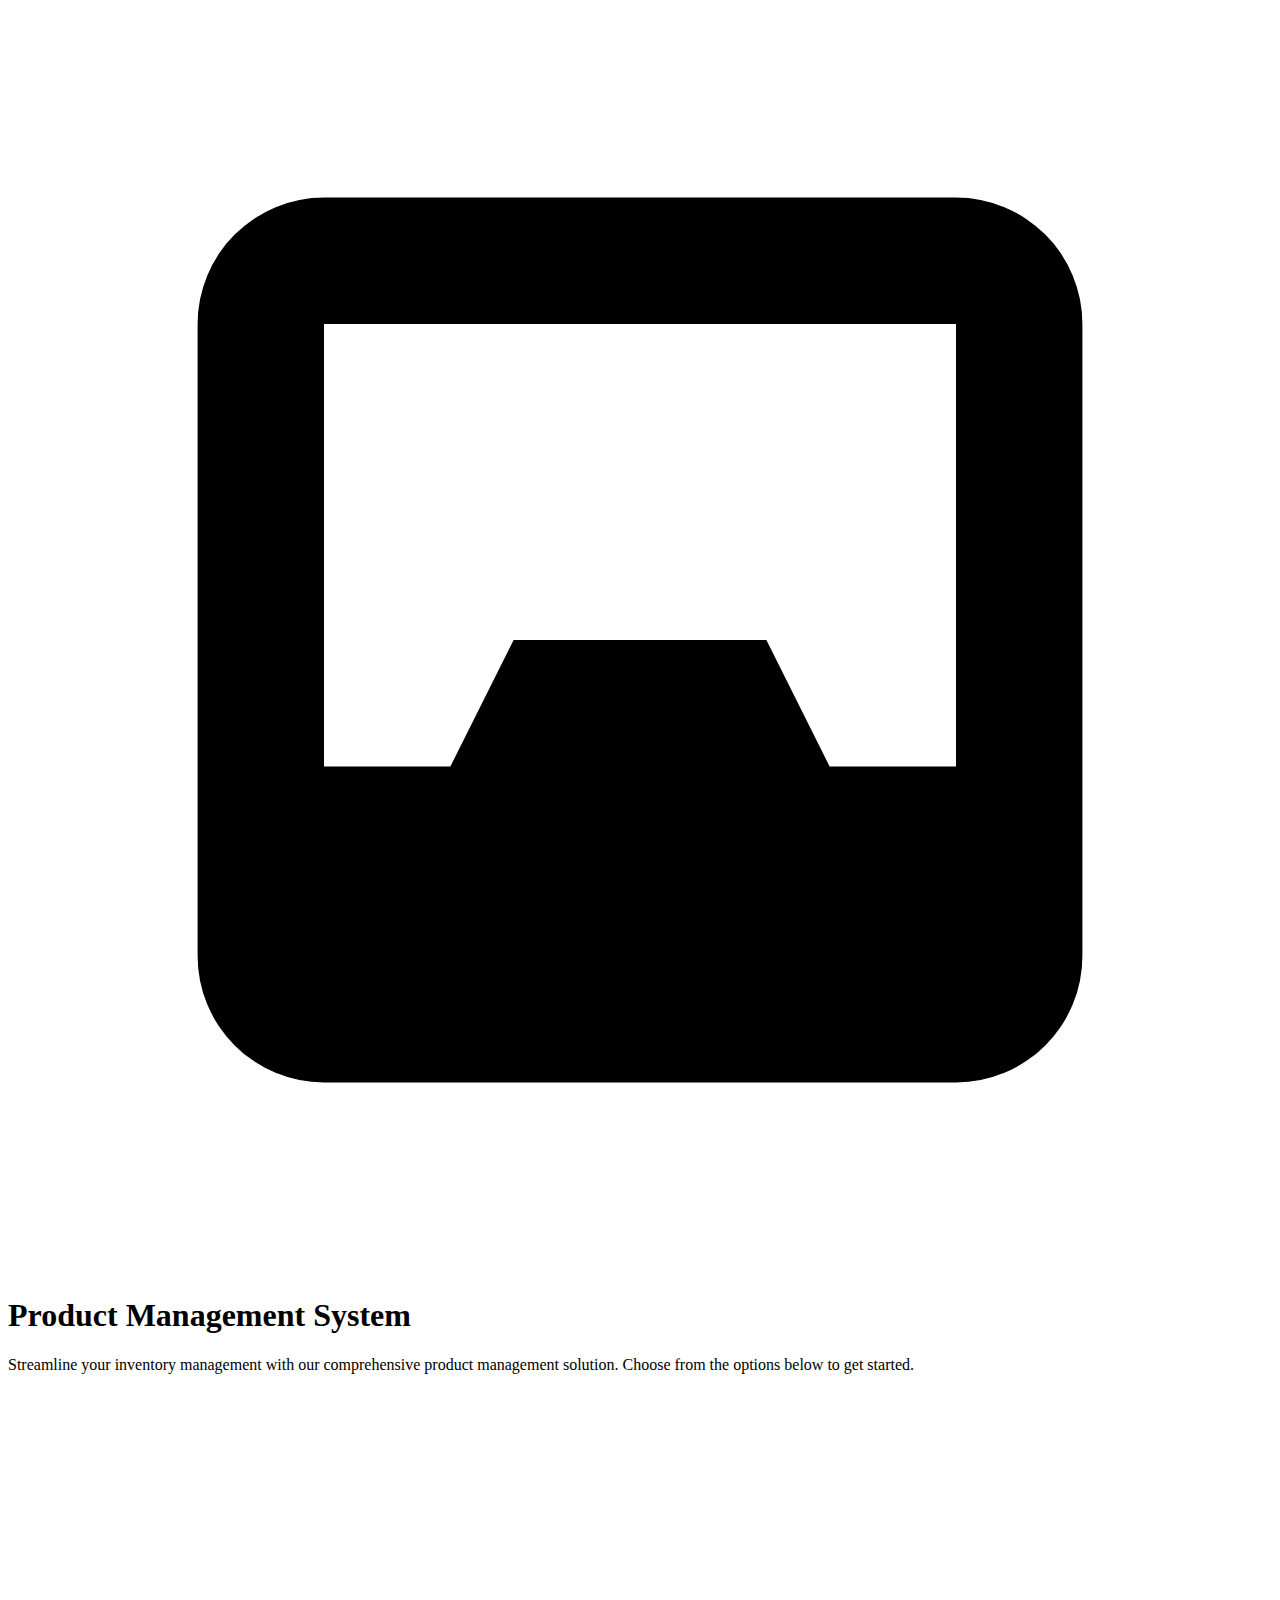
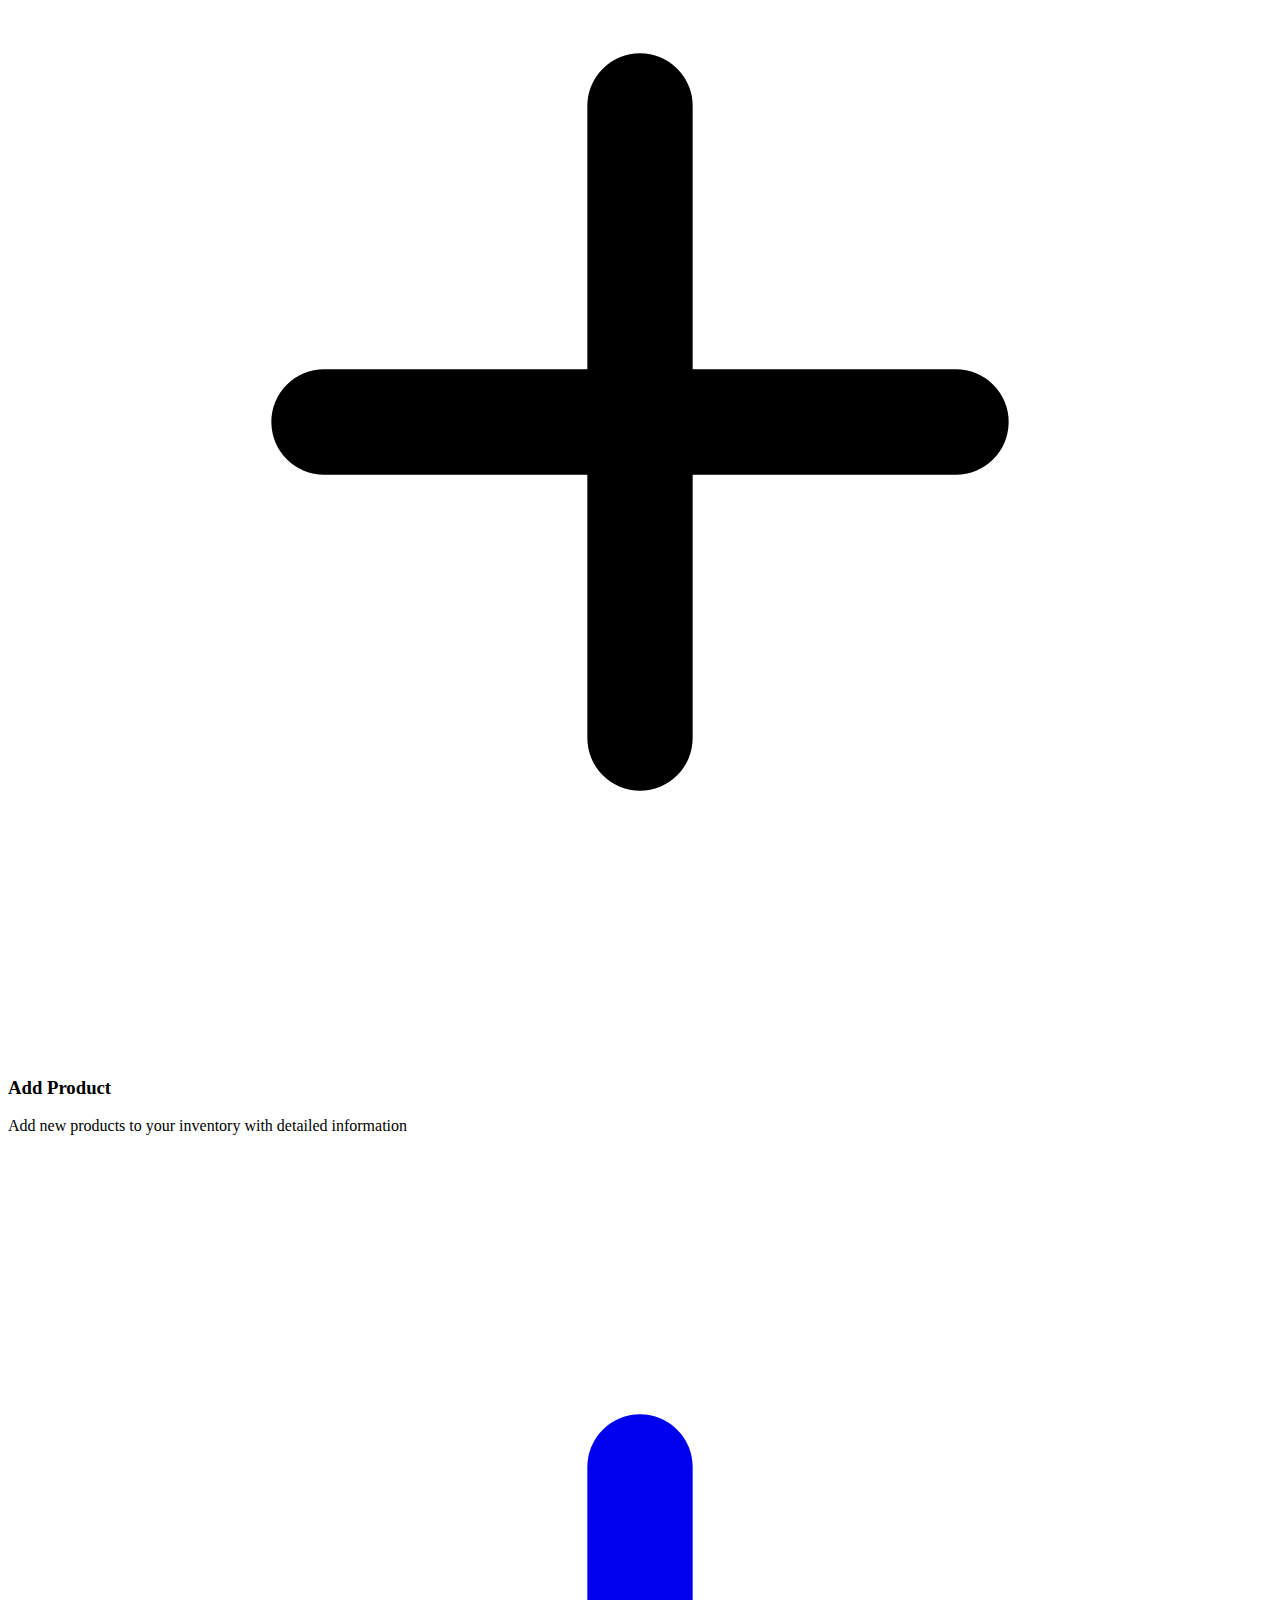
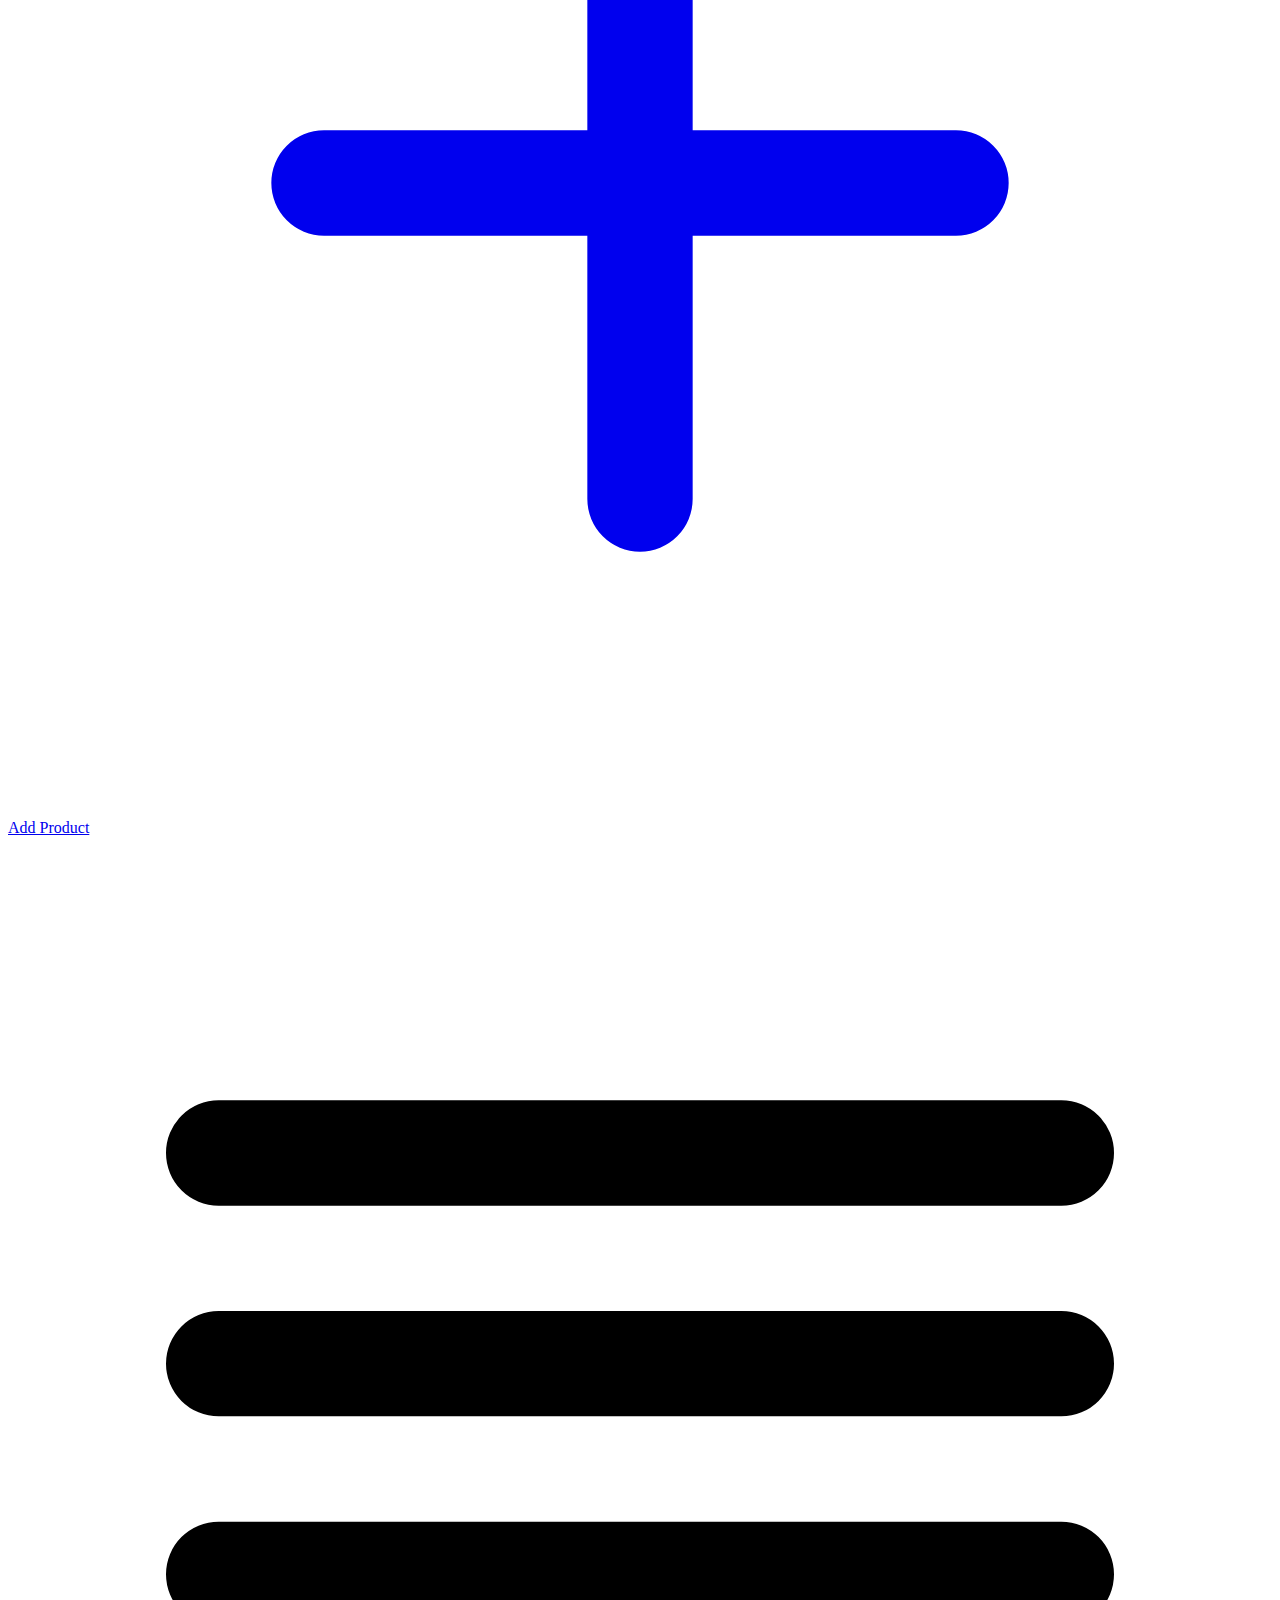
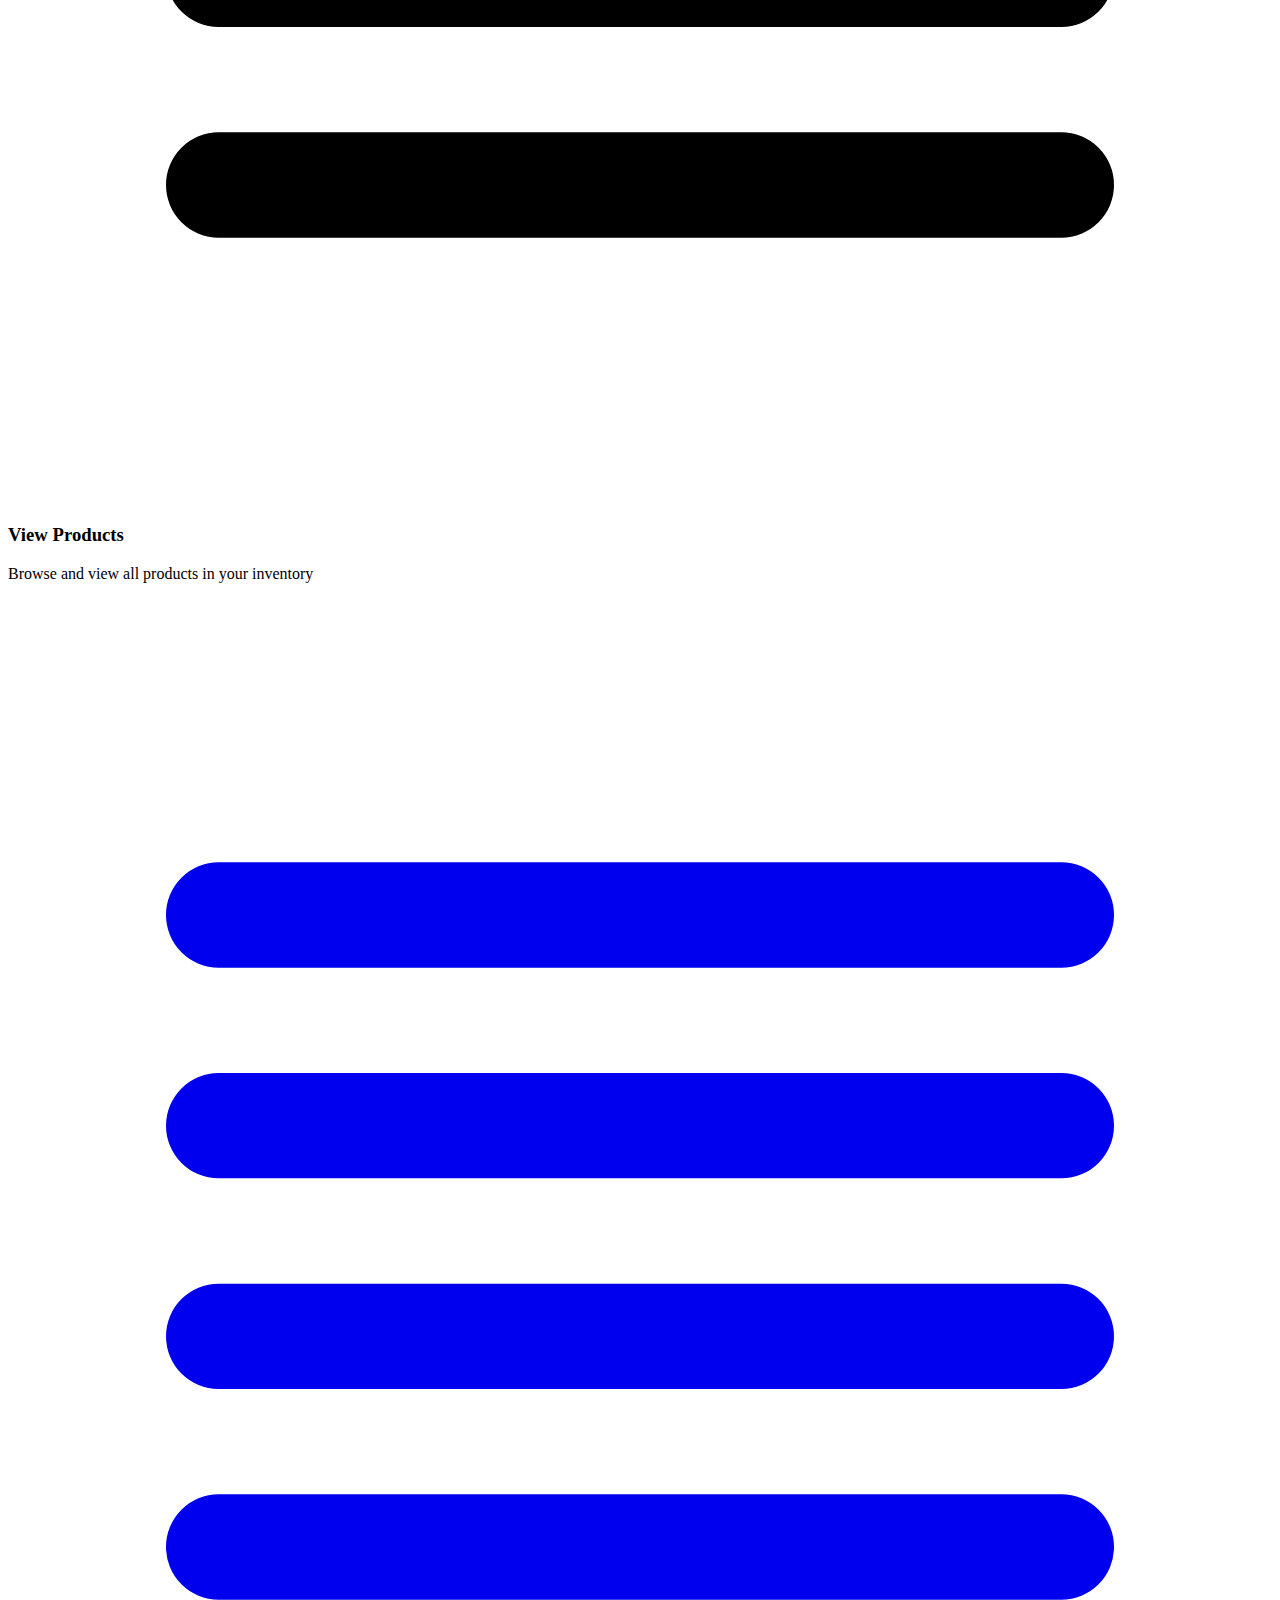
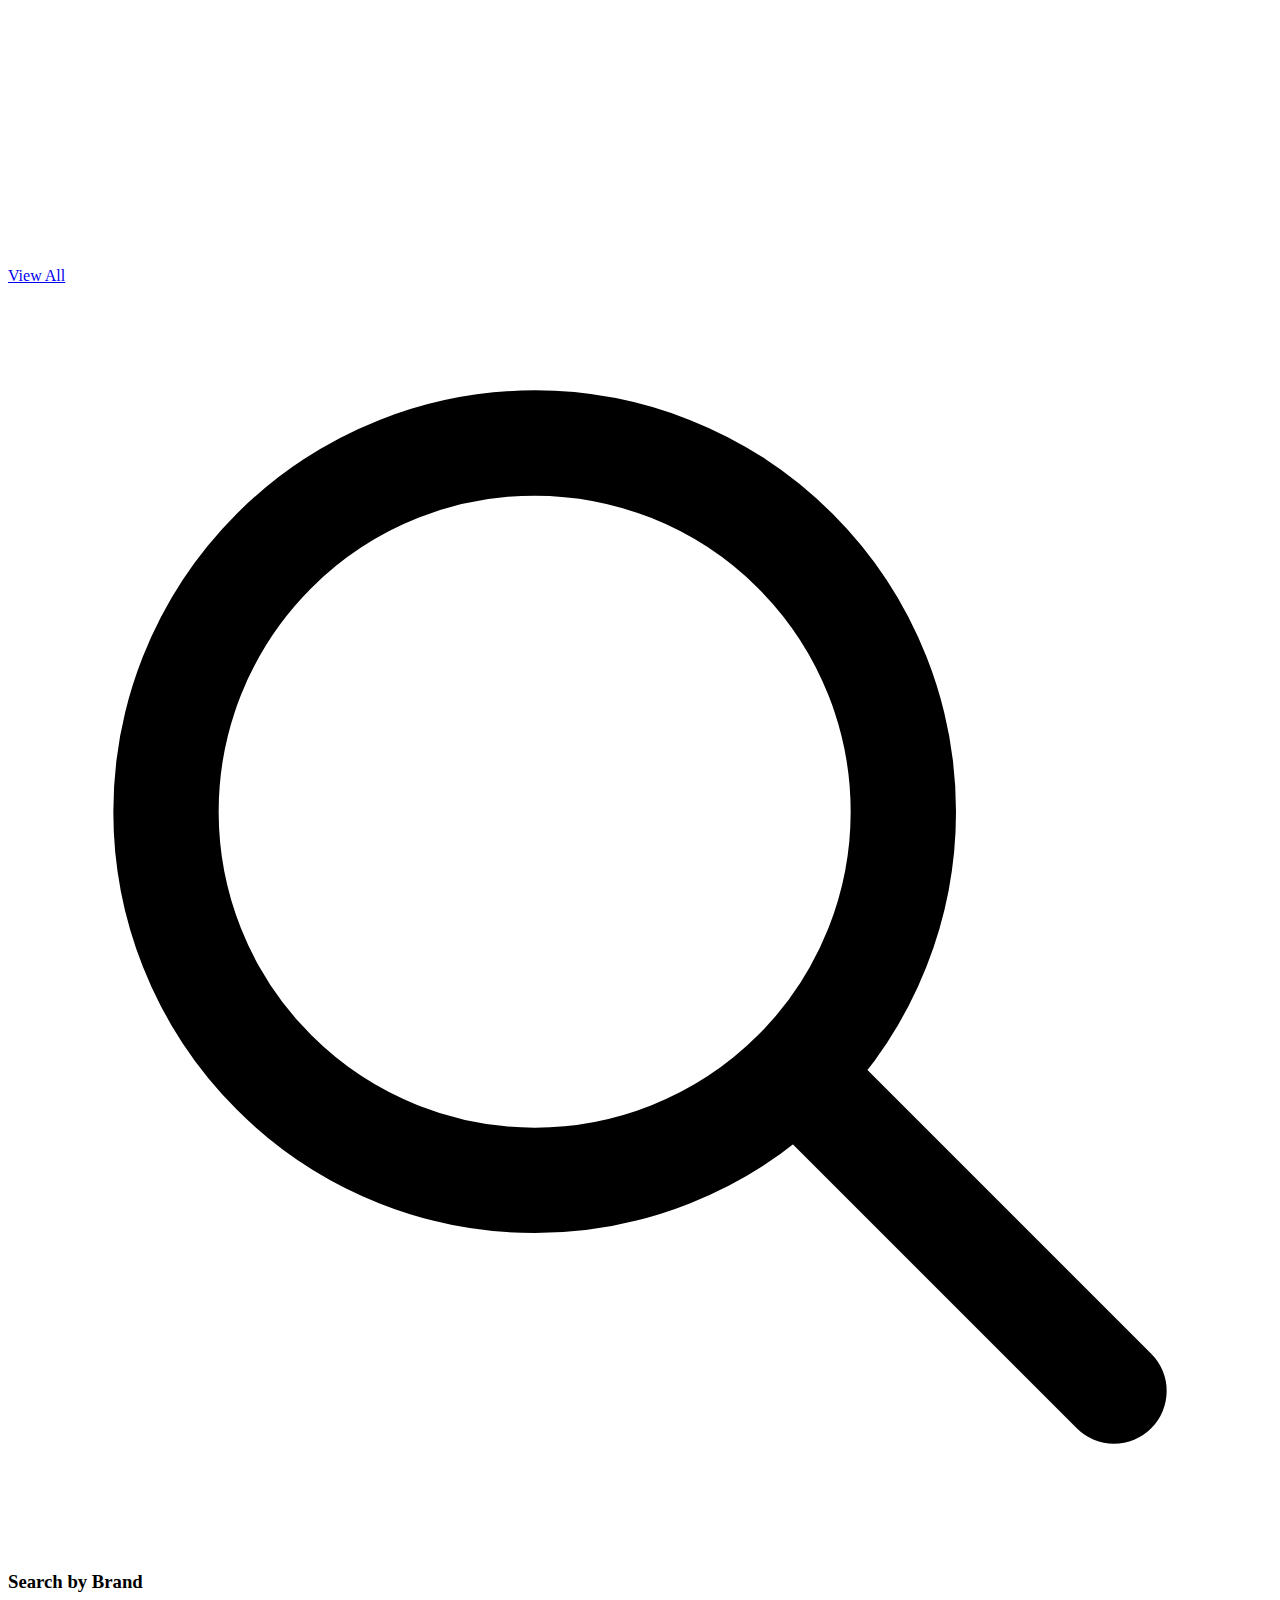
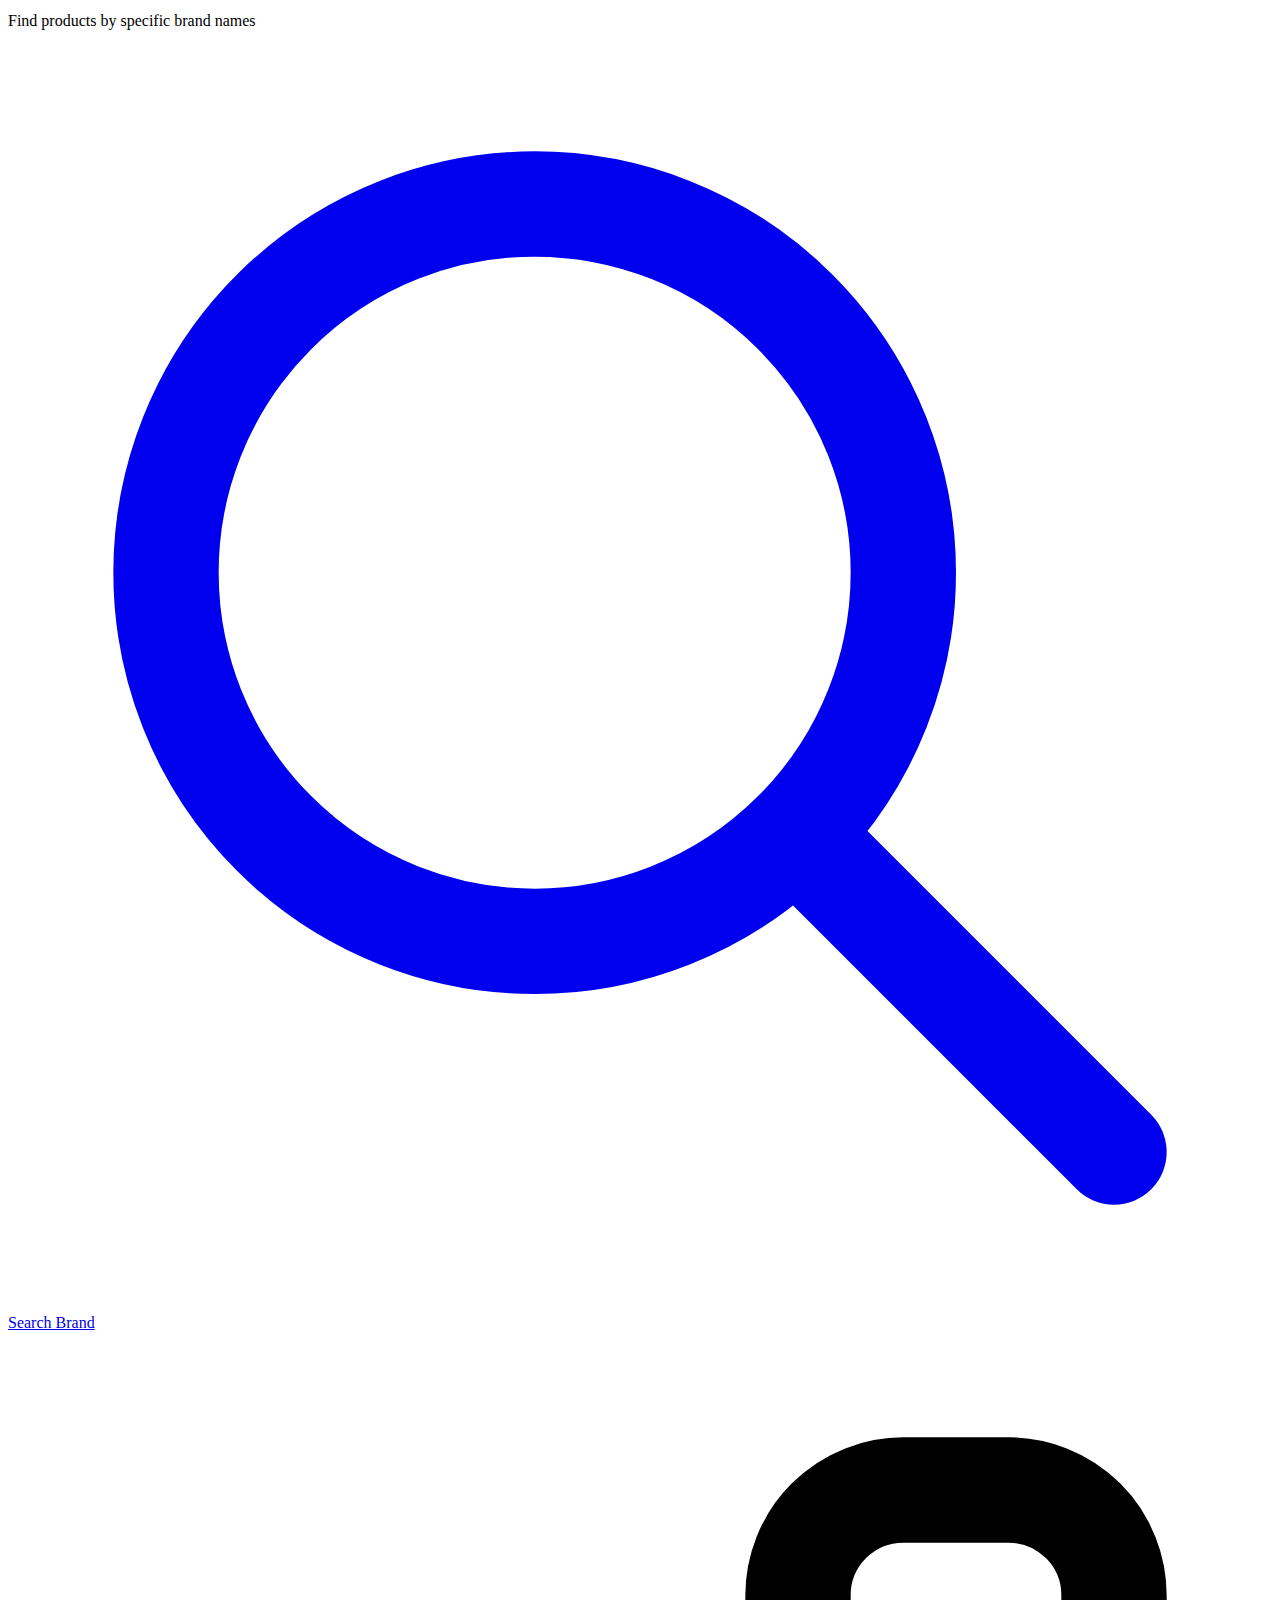
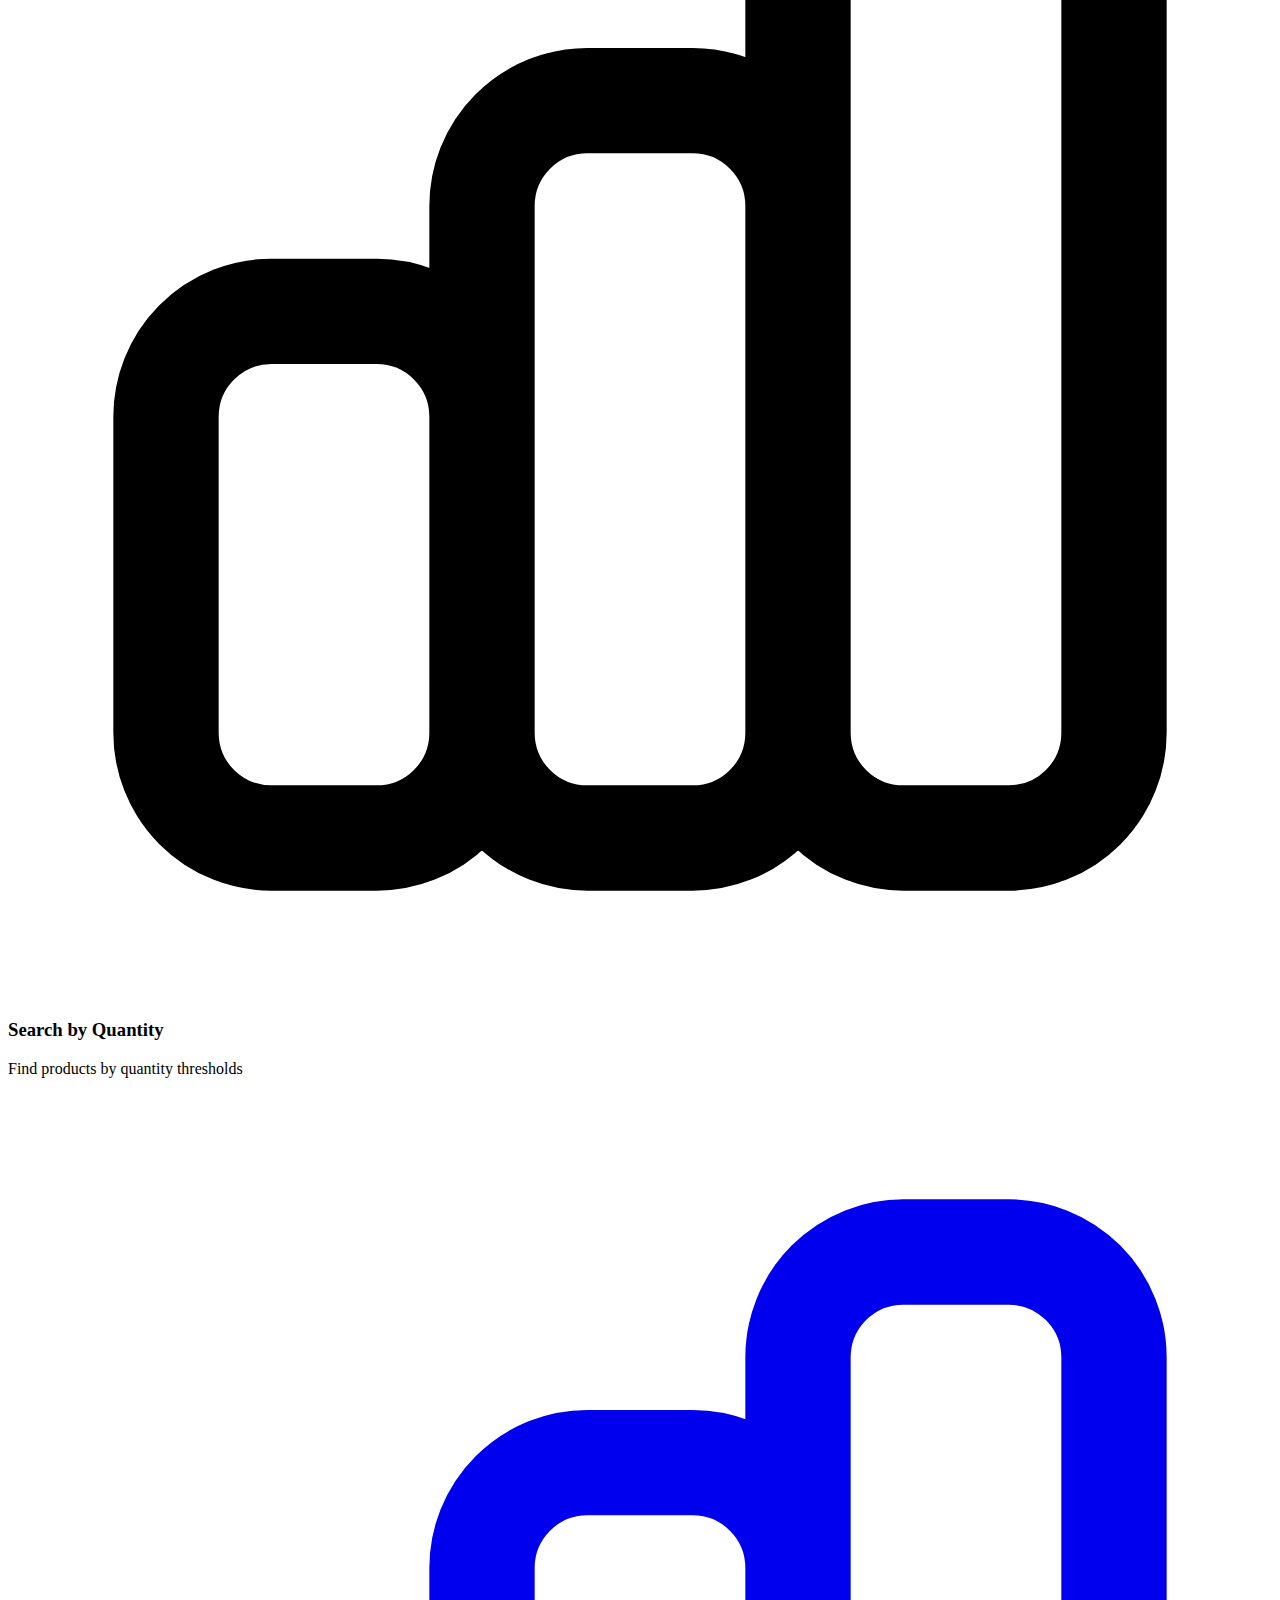
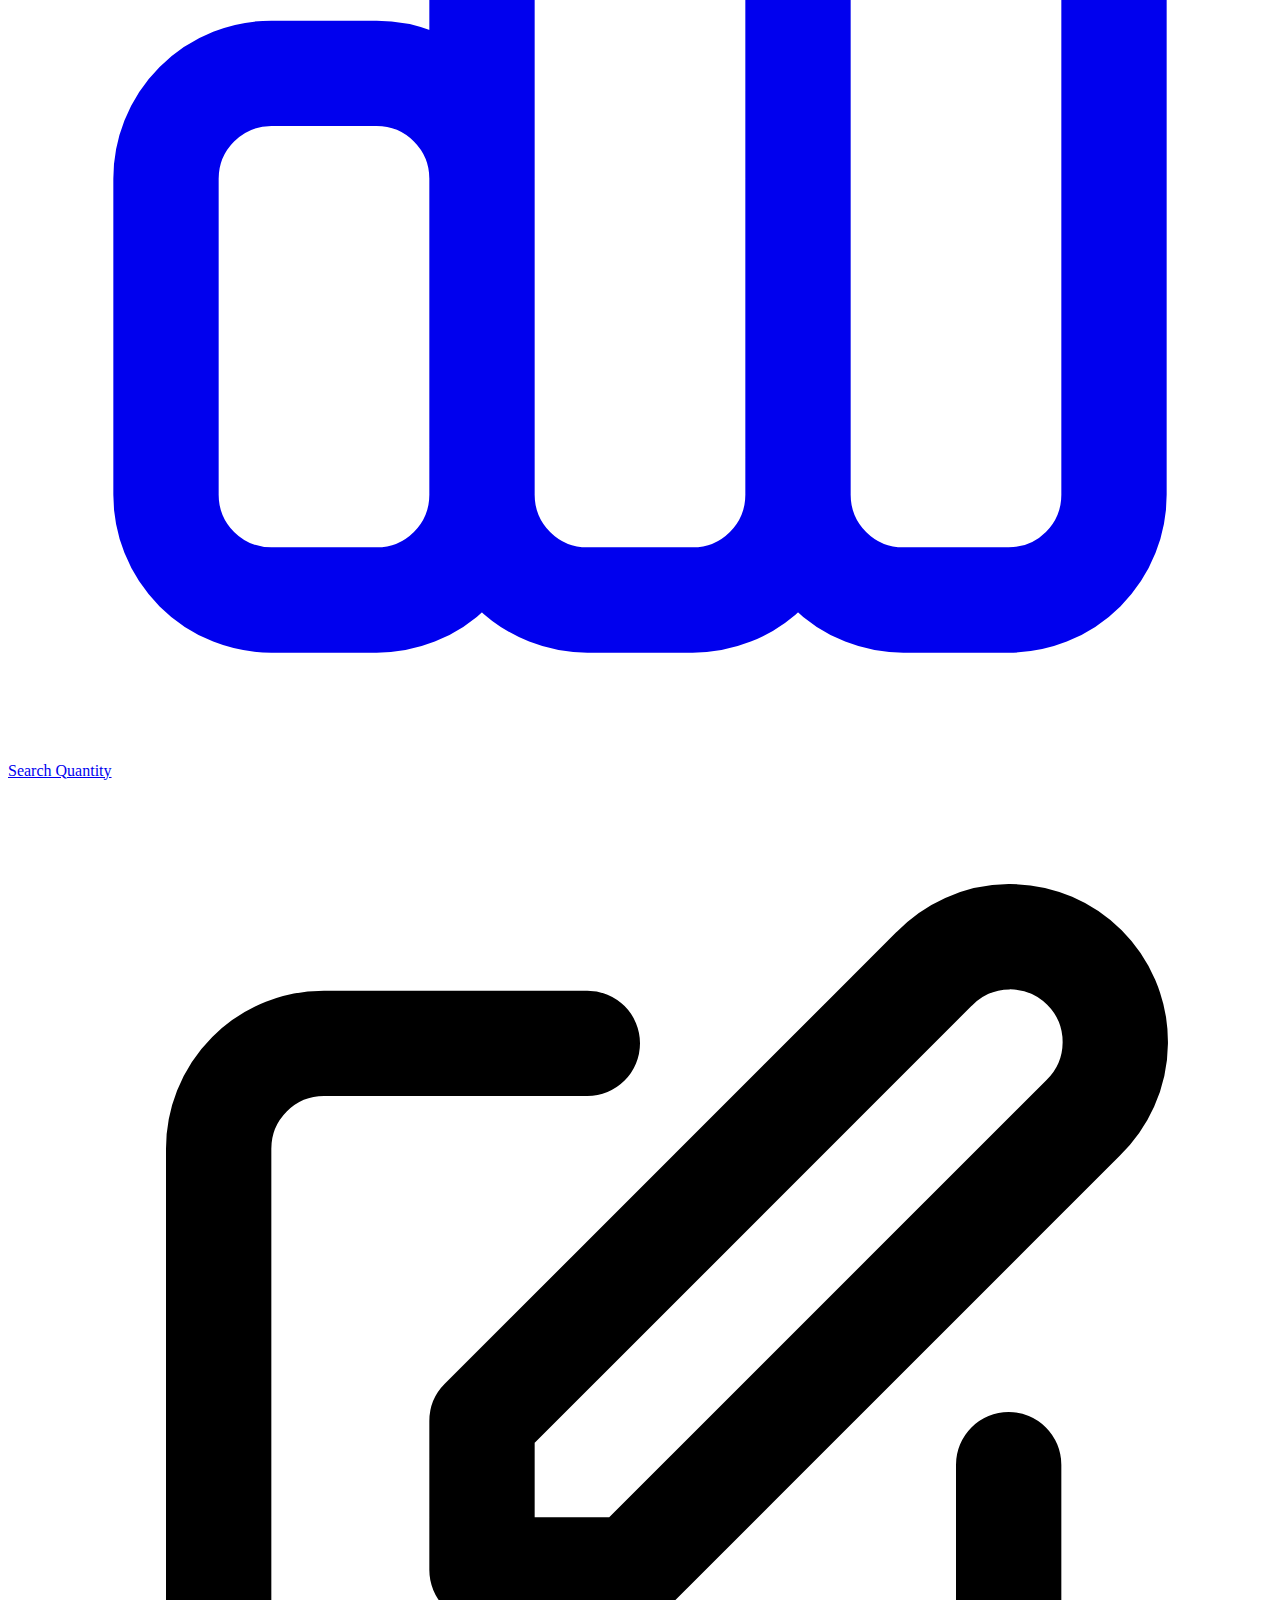
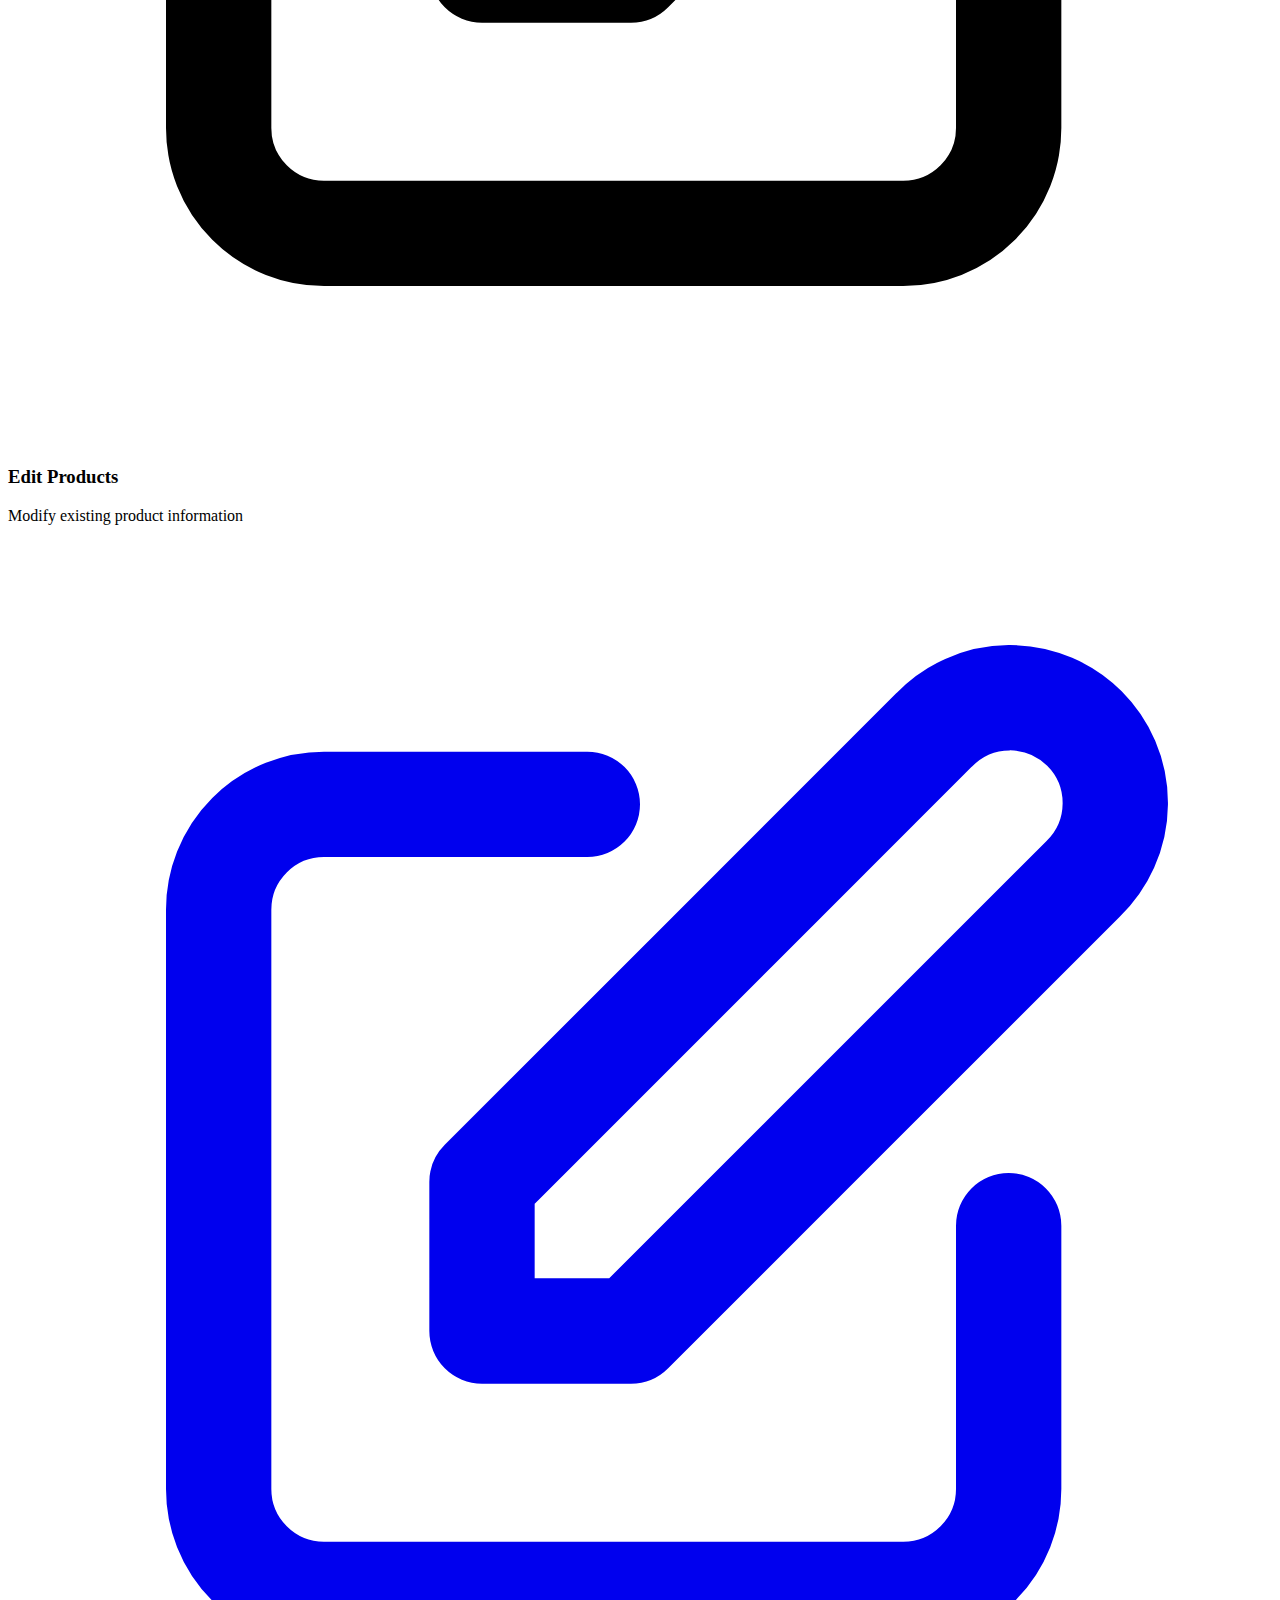
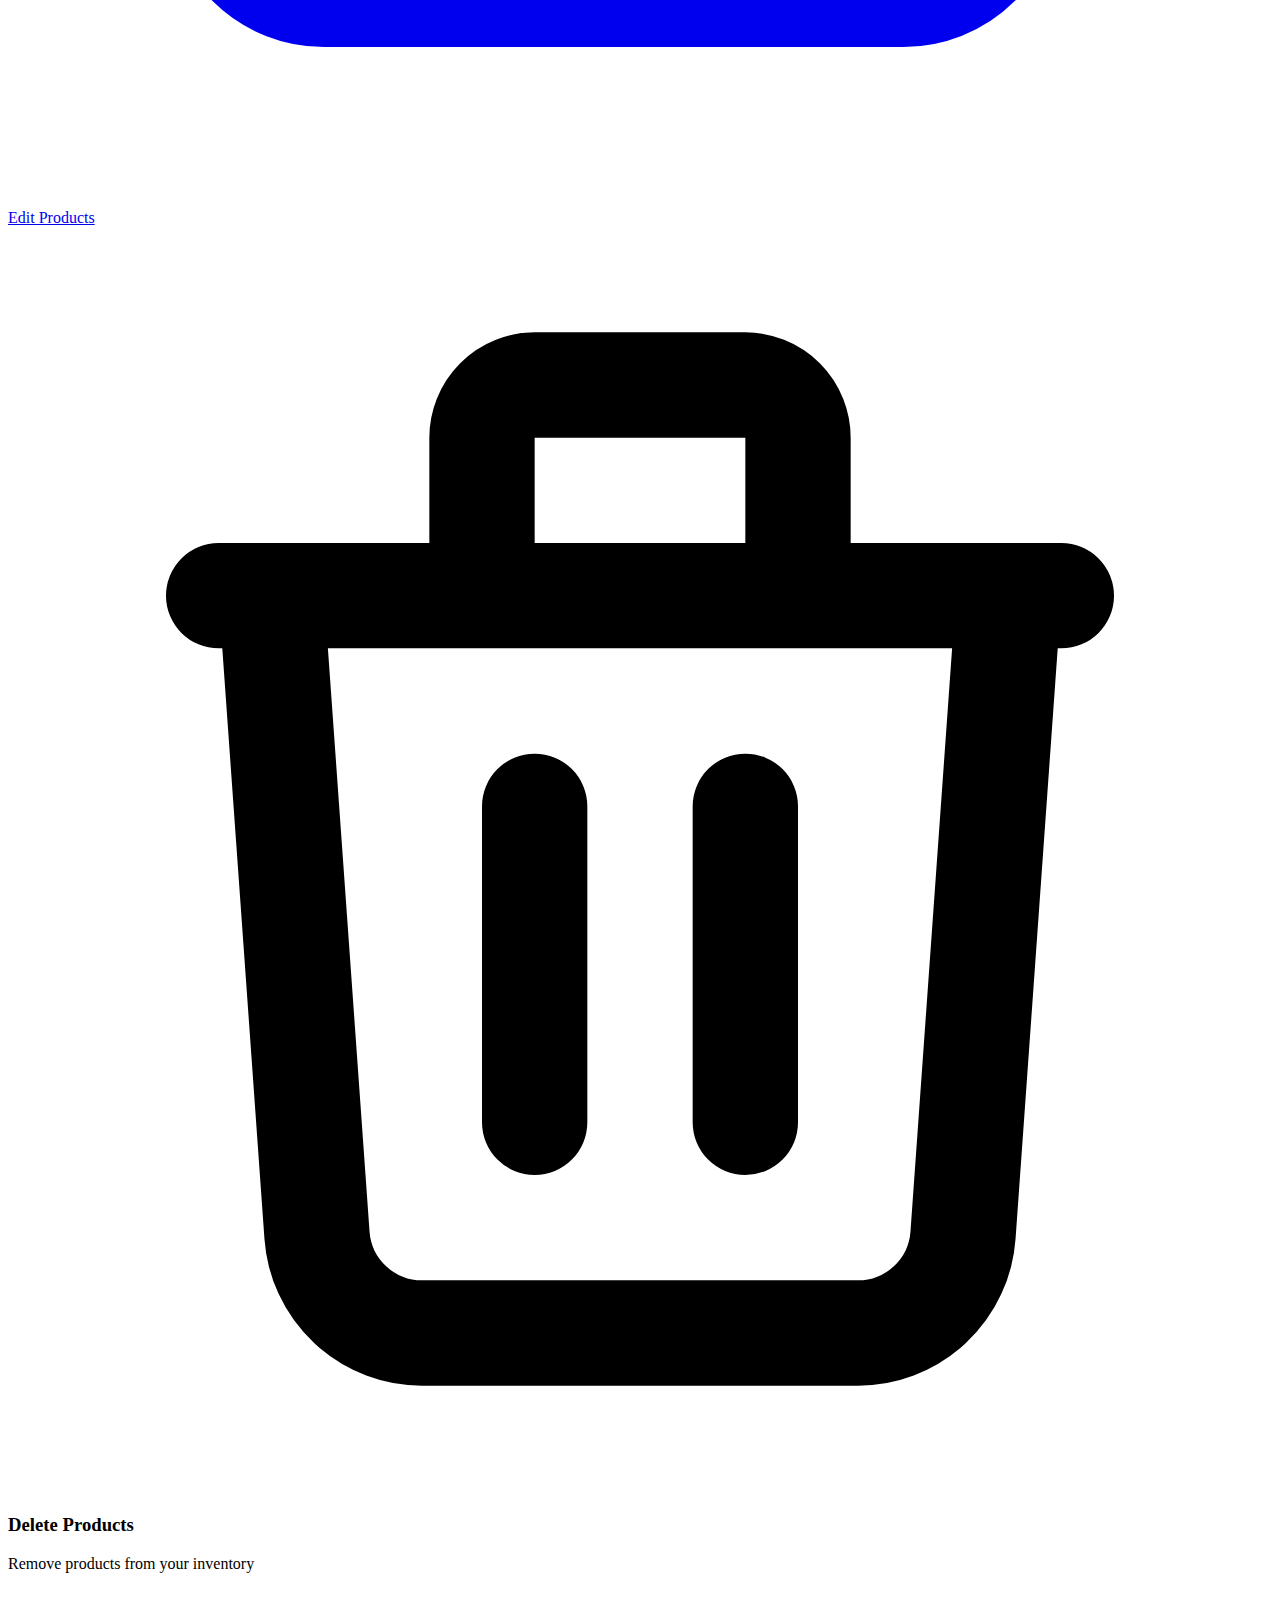
<file: src/main/resources/templates/index.html>
<!DOCTYPE html>
<html lang="en" xmlns:th="http://www.thymeleaf.org">
<head th:replace="~{fragments/general :: headerFiles}"></head>
<body class="min-h-screen flex flex-col bg-gray-50 dark:bg-gray-900 transition-colors">
    <header th:insert="~{fragments/general :: header}"></header>
    
    <main class="flex-1 max-w-7xl mx-auto px-4 sm:px-6 lg:px-8 py-8">
        <!-- Welcome Section -->
        <div class="text-center mb-12 animate-fade-in">
            <div class="bg-white dark:bg-gray-800 rounded-2xl shadow-xl p-8 mb-8 card-hover transition-all duration-300">
                <div class="w-16 h-16 bg-gradient-to-r from-primary-500 to-primary-600 rounded-2xl flex items-center justify-center mx-auto mb-6">
                    <svg class="w-8 h-8 text-white" fill="currentColor" viewBox="0 0 20 20">
                        <path fill-rule="evenodd" d="M5 3a2 2 0 00-2 2v10a2 2 0 002 2h10a2 2 0 002-2V5a2 2 0 00-2-2H5zm0 2h10v7h-2l-1-2H8l-1 2H5V5z" clip-rule="evenodd"/>
                    </svg>
                </div>
                <h1 class="text-4xl font-bold text-gray-900 dark:text-white mb-4">
                    Product Management System
                </h1>
                <p class="text-xl text-gray-600 dark:text-gray-300 max-w-2xl mx-auto">
                    Streamline your inventory management with our comprehensive product management solution. 
                    Choose from the options below to get started.
                </p>
            </div>
        </div>

        <!-- Action Cards Grid -->
        <div class="grid grid-cols-1 md:grid-cols-2 lg:grid-cols-3 gap-6">
            <!-- Add Product Card -->
            <div class="bg-white dark:bg-gray-800 rounded-xl shadow-lg hover:shadow-xl transition-all duration-300 card-hover animate-slide-up">
                <div class="p-6 text-center">
                    <div class="w-16 h-16 bg-gradient-to-r from-emerald-500 to-emerald-600 rounded-xl flex items-center justify-center mx-auto mb-4">
                        <svg class="w-8 h-8 text-white" fill="none" stroke="currentColor" viewBox="0 0 24 24">
                            <path stroke-linecap="round" stroke-linejoin="round" stroke-width="2" d="M12 6v6m0 0v6m0-6h6m-6 0H6"/>
                        </svg>
                    </div>
                    <h3 class="text-xl font-semibold text-gray-900 dark:text-white mb-2">Add Product</h3>
                    <p class="text-gray-600 dark:text-gray-300 mb-6">Add new products to your inventory with detailed information</p>
                    <a href="/productDataInput" class="inline-flex items-center px-6 py-3 bg-gradient-to-r from-emerald-500 to-emerald-600 hover:from-emerald-600 hover:to-emerald-700 text-white font-medium rounded-lg transition-all duration-200 btn-hover">
                        <svg class="w-5 h-5 mr-2" fill="none" stroke="currentColor" viewBox="0 0 24 24">
                            <path stroke-linecap="round" stroke-linejoin="round" stroke-width="2" d="M12 6v6m0 0v6m0-6h6m-6 0H6"/>
                        </svg>
                        Add Product
                    </a>
                </div>
            </div>

            <!-- View Products Card -->
            <div class="bg-white dark:bg-gray-800 rounded-xl shadow-lg hover:shadow-xl transition-all duration-300 card-hover animate-slide-up" style="animation-delay: 0.1s">
                <div class="p-6 text-center">
                    <div class="w-16 h-16 bg-gradient-to-r from-primary-500 to-primary-600 rounded-xl flex items-center justify-center mx-auto mb-4">
                        <svg class="w-8 h-8 text-white" fill="none" stroke="currentColor" viewBox="0 0 24 24">
                            <path stroke-linecap="round" stroke-linejoin="round" stroke-width="2" d="M4 6h16M4 10h16M4 14h16M4 18h16"/>
                        </svg>
                    </div>
                    <h3 class="text-xl font-semibold text-gray-900 dark:text-white mb-2">View Products</h3>
                    <p class="text-gray-600 dark:text-gray-300 mb-6">Browse and view all products in your inventory</p>
                    <a href="/listOfProducts" class="inline-flex items-center px-6 py-3 bg-gradient-to-r from-primary-500 to-primary-600 hover:from-primary-600 hover:to-primary-700 text-white font-medium rounded-lg transition-all duration-200 btn-hover">
                        <svg class="w-5 h-5 mr-2" fill="none" stroke="currentColor" viewBox="0 0 24 24">
                            <path stroke-linecap="round" stroke-linejoin="round" stroke-width="2" d="M4 6h16M4 10h16M4 14h16M4 18h16"/>
                        </svg>
                        View All
                    </a>
                </div>
            </div>

            <!-- Search by Brand Card -->
            <div class="bg-white dark:bg-gray-800 rounded-xl shadow-lg hover:shadow-xl transition-all duration-300 card-hover animate-slide-up" style="animation-delay: 0.2s">
                <div class="p-6 text-center">
                    <div class="w-16 h-16 bg-gradient-to-r from-cyan-500 to-cyan-600 rounded-xl flex items-center justify-center mx-auto mb-4">
                        <svg class="w-8 h-8 text-white" fill="none" stroke="currentColor" viewBox="0 0 24 24">
                            <path stroke-linecap="round" stroke-linejoin="round" stroke-width="2" d="M21 21l-6-6m2-5a7 7 0 11-14 0 7 7 0 0114 0z"/>
                        </svg>
                    </div>
                    <h3 class="text-xl font-semibold text-gray-900 dark:text-white mb-2">Search by Brand</h3>
                    <p class="text-gray-600 dark:text-gray-300 mb-6">Find products by specific brand names</p>
                    <a href="/searchByBrand" class="inline-flex items-center px-6 py-3 bg-gradient-to-r from-cyan-500 to-cyan-600 hover:from-cyan-600 hover:to-cyan-700 text-white font-medium rounded-lg transition-all duration-200 btn-hover">
                        <svg class="w-5 h-5 mr-2" fill="none" stroke="currentColor" viewBox="0 0 24 24">
                            <path stroke-linecap="round" stroke-linejoin="round" stroke-width="2" d="M21 21l-6-6m2-5a7 7 0 11-14 0 7 7 0 0114 0z"/>
                        </svg>
                        Search Brand
                    </a>
                </div>
            </div>

            <!-- Search by Quantity Card -->
            <div class="bg-white dark:bg-gray-800 rounded-xl shadow-lg hover:shadow-xl transition-all duration-300 card-hover animate-slide-up" style="animation-delay: 0.3s">
                <div class="p-6 text-center">
                    <div class="w-16 h-16 bg-gradient-to-r from-amber-500 to-amber-600 rounded-xl flex items-center justify-center mx-auto mb-4">
                        <svg class="w-8 h-8 text-white" fill="none" stroke="currentColor" viewBox="0 0 24 24">
                            <path stroke-linecap="round" stroke-linejoin="round" stroke-width="2" d="M9 19v-6a2 2 0 00-2-2H5a2 2 0 00-2 2v6a2 2 0 002 2h2a2 2 0 002-2zm0 0V9a2 2 0 012-2h2a2 2 0 012 2v10m-6 0a2 2 0 002 2h2a2 2 0 002-2m0 0V5a2 2 0 012-2h2a2 2 0 012 2v14a2 2 0 01-2 2h-2a2 2 0 01-2-2z"/>
                        </svg>
                    </div>
                    <h3 class="text-xl font-semibold text-gray-900 dark:text-white mb-2">Search by Quantity</h3>
                    <p class="text-gray-600 dark:text-gray-300 mb-6">Find products by quantity thresholds</p>
                    <a href="/searchByQuantity" class="inline-flex items-center px-6 py-3 bg-gradient-to-r from-amber-500 to-amber-600 hover:from-amber-600 hover:to-amber-700 text-white font-medium rounded-lg transition-all duration-200 btn-hover">
                        <svg class="w-5 h-5 mr-2" fill="none" stroke="currentColor" viewBox="0 0 24 24">
                            <path stroke-linecap="round" stroke-linejoin="round" stroke-width="2" d="M9 19v-6a2 2 0 00-2-2H5a2 2 0 00-2 2v6a2 2 0 002 2h2a2 2 0 002-2zm0 0V9a2 2 0 012-2h2a2 2 0 012 2v10m-6 0a2 2 0 002 2h2a2 2 0 002-2m0 0V5a2 2 0 012-2h2a2 2 0 012 2v14a2 2 0 01-2 2h-2a2 2 0 01-2-2z"/>
                        </svg>
                        Search Quantity
                    </a>
                </div>
            </div>

            <!-- Edit Products Card -->
            <div class="bg-white dark:bg-gray-800 rounded-xl shadow-lg hover:shadow-xl transition-all duration-300 card-hover animate-slide-up" style="animation-delay: 0.4s">
                <div class="p-6 text-center">
                    <div class="w-16 h-16 bg-gradient-to-r from-indigo-500 to-indigo-600 rounded-xl flex items-center justify-center mx-auto mb-4">
                        <svg class="w-8 h-8 text-white" fill="none" stroke="currentColor" viewBox="0 0 24 24">
                            <path stroke-linecap="round" stroke-linejoin="round" stroke-width="2" d="M11 5H6a2 2 0 00-2 2v11a2 2 0 002 2h11a2 2 0 002-2v-5m-1.414-9.414a2 2 0 112.828 2.828L11.828 15H9v-2.828l8.586-8.586z"/>
                        </svg>
                    </div>
                    <h3 class="text-xl font-semibold text-gray-900 dark:text-white mb-2">Edit Products</h3>
                    <p class="text-gray-600 dark:text-gray-300 mb-6">Modify existing product information</p>
                    <a href="/editableListOfProducts" class="inline-flex items-center px-6 py-3 bg-gradient-to-r from-indigo-500 to-indigo-600 hover:from-indigo-600 hover:to-indigo-700 text-white font-medium rounded-lg transition-all duration-200 btn-hover">
                        <svg class="w-5 h-5 mr-2" fill="none" stroke="currentColor" viewBox="0 0 24 24">
                            <path stroke-linecap="round" stroke-linejoin="round" stroke-width="2" d="M11 5H6a2 2 0 00-2 2v11a2 2 0 002 2h11a2 2 0 002-2v-5m-1.414-9.414a2 2 0 112.828 2.828L11.828 15H9v-2.828l8.586-8.586z"/>
                        </svg>
                        Edit Products
                    </a>
                </div>
            </div>

            <!-- Delete Products Card -->
            <div class="bg-white dark:bg-gray-800 rounded-xl shadow-lg hover:shadow-xl transition-all duration-300 card-hover animate-slide-up" style="animation-delay: 0.5s">
                <div class="p-6 text-center">
                    <div class="w-16 h-16 bg-gradient-to-r from-red-500 to-red-600 rounded-xl flex items-center justify-center mx-auto mb-4">
                        <svg class="w-8 h-8 text-white" fill="none" stroke="currentColor" viewBox="0 0 24 24">
                            <path stroke-linecap="round" stroke-linejoin="round" stroke-width="2" d="M19 7l-.867 12.142A2 2 0 0116.138 21H7.862a2 2 0 01-1.995-1.858L5 7m5 4v6m4-6v6m1-10V4a1 1 0 00-1-1h-4a1 1 0 00-1 1v3M4 7h16"/>
                        </svg>
                    </div>
                    <h3 class="text-xl font-semibold text-gray-900 dark:text-white mb-2">Delete Products</h3>
                    <p class="text-gray-600 dark:text-gray-300 mb-6">Remove products from your inventory</p>
                    <a href="/deletableListOfProducts" class="inline-flex items-center px-6 py-3 bg-gradient-to-r from-red-500 to-red-600 hover:from-red-600 hover:to-red-700 text-white font-medium rounded-lg transition-all duration-200 btn-hover">
                        <svg class="w-5 h-5 mr-2" fill="none" stroke="currentColor" viewBox="0 0 24 24">
                            <path stroke-linecap="round" stroke-linejoin="round" stroke-width="2" d="M19 7l-.867 12.142A2 2 0 0116.138 21H7.862a2 2 0 01-1.995-1.858L5 7m5 4v6m4-6v6m1-10V4a1 1 0 00-1-1h-4a1 1 0 00-1 1v3M4 7h16"/>
                        </svg>
                        Delete Products
                    </a>
                </div>
            </div>
        </div>
    </main>
    
    <div th:replace="~{fragments/general :: footer}"></div>
</body>
</html>
</file>
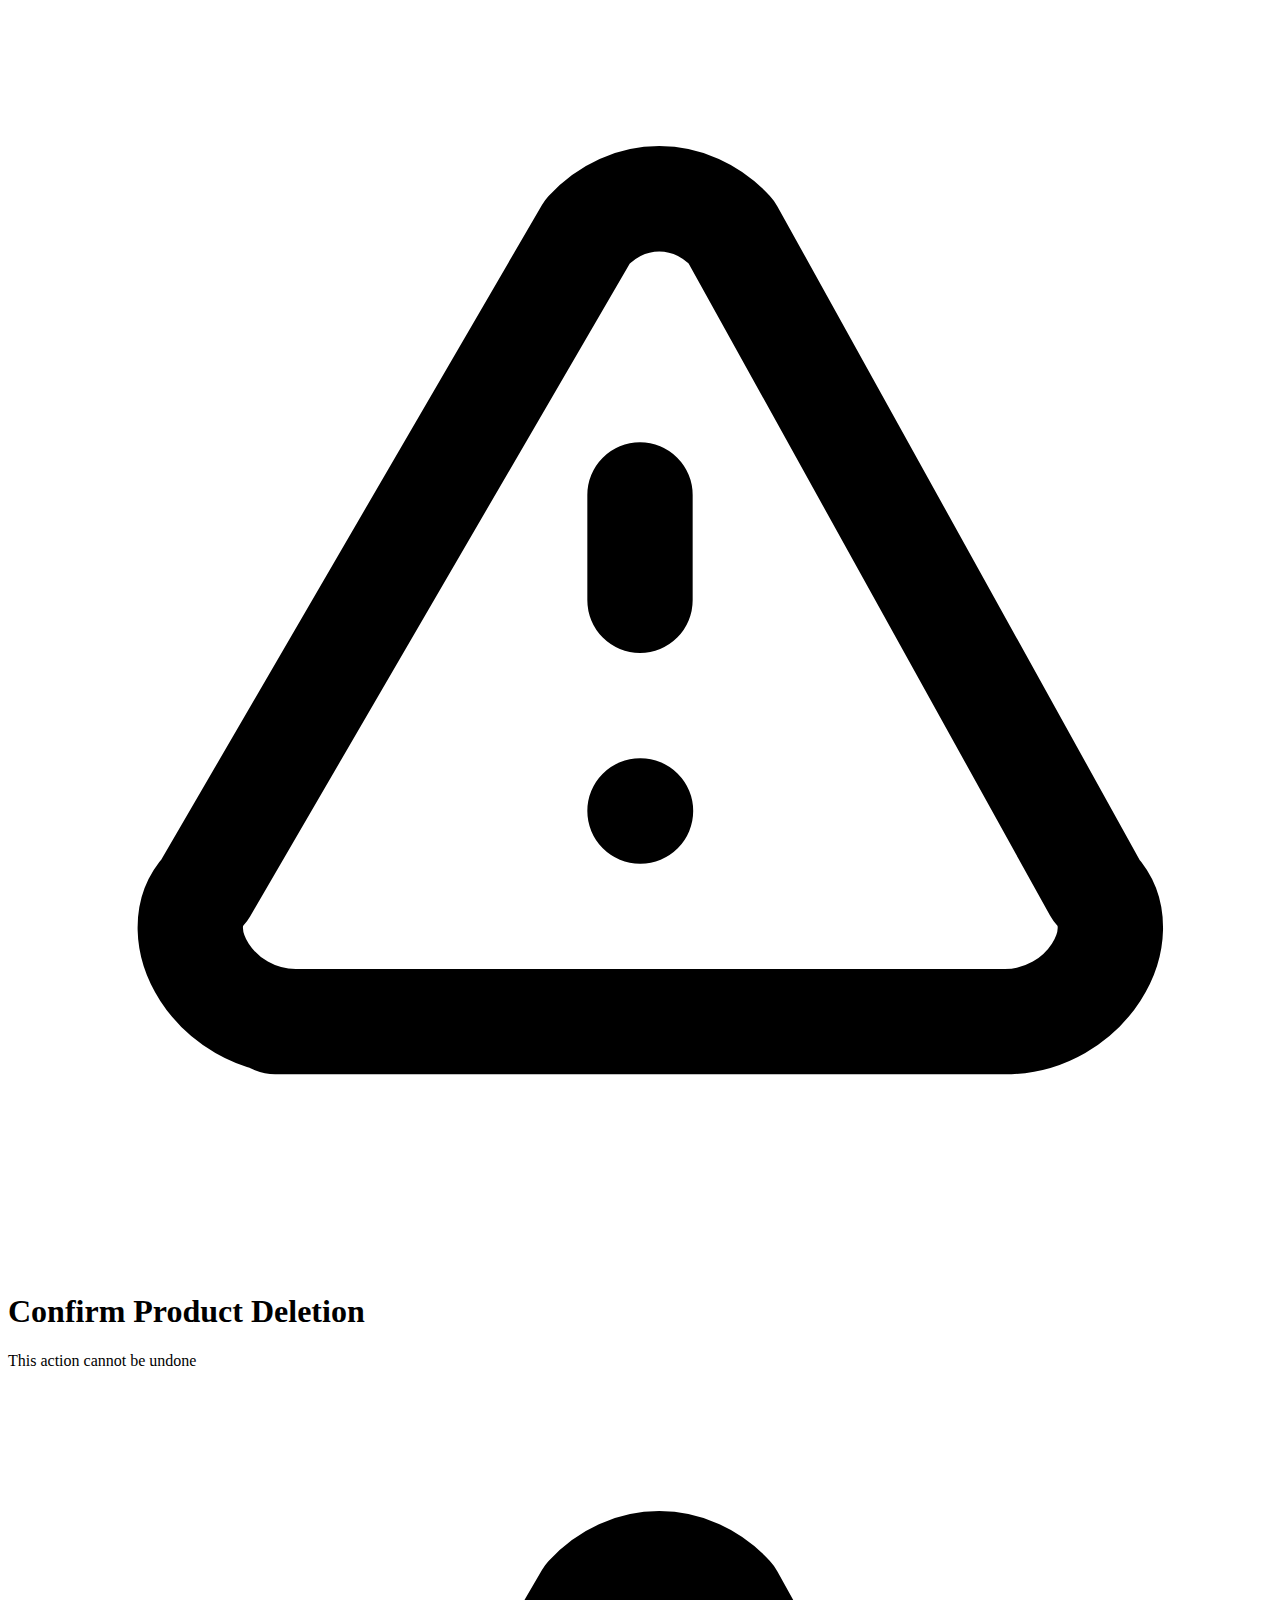
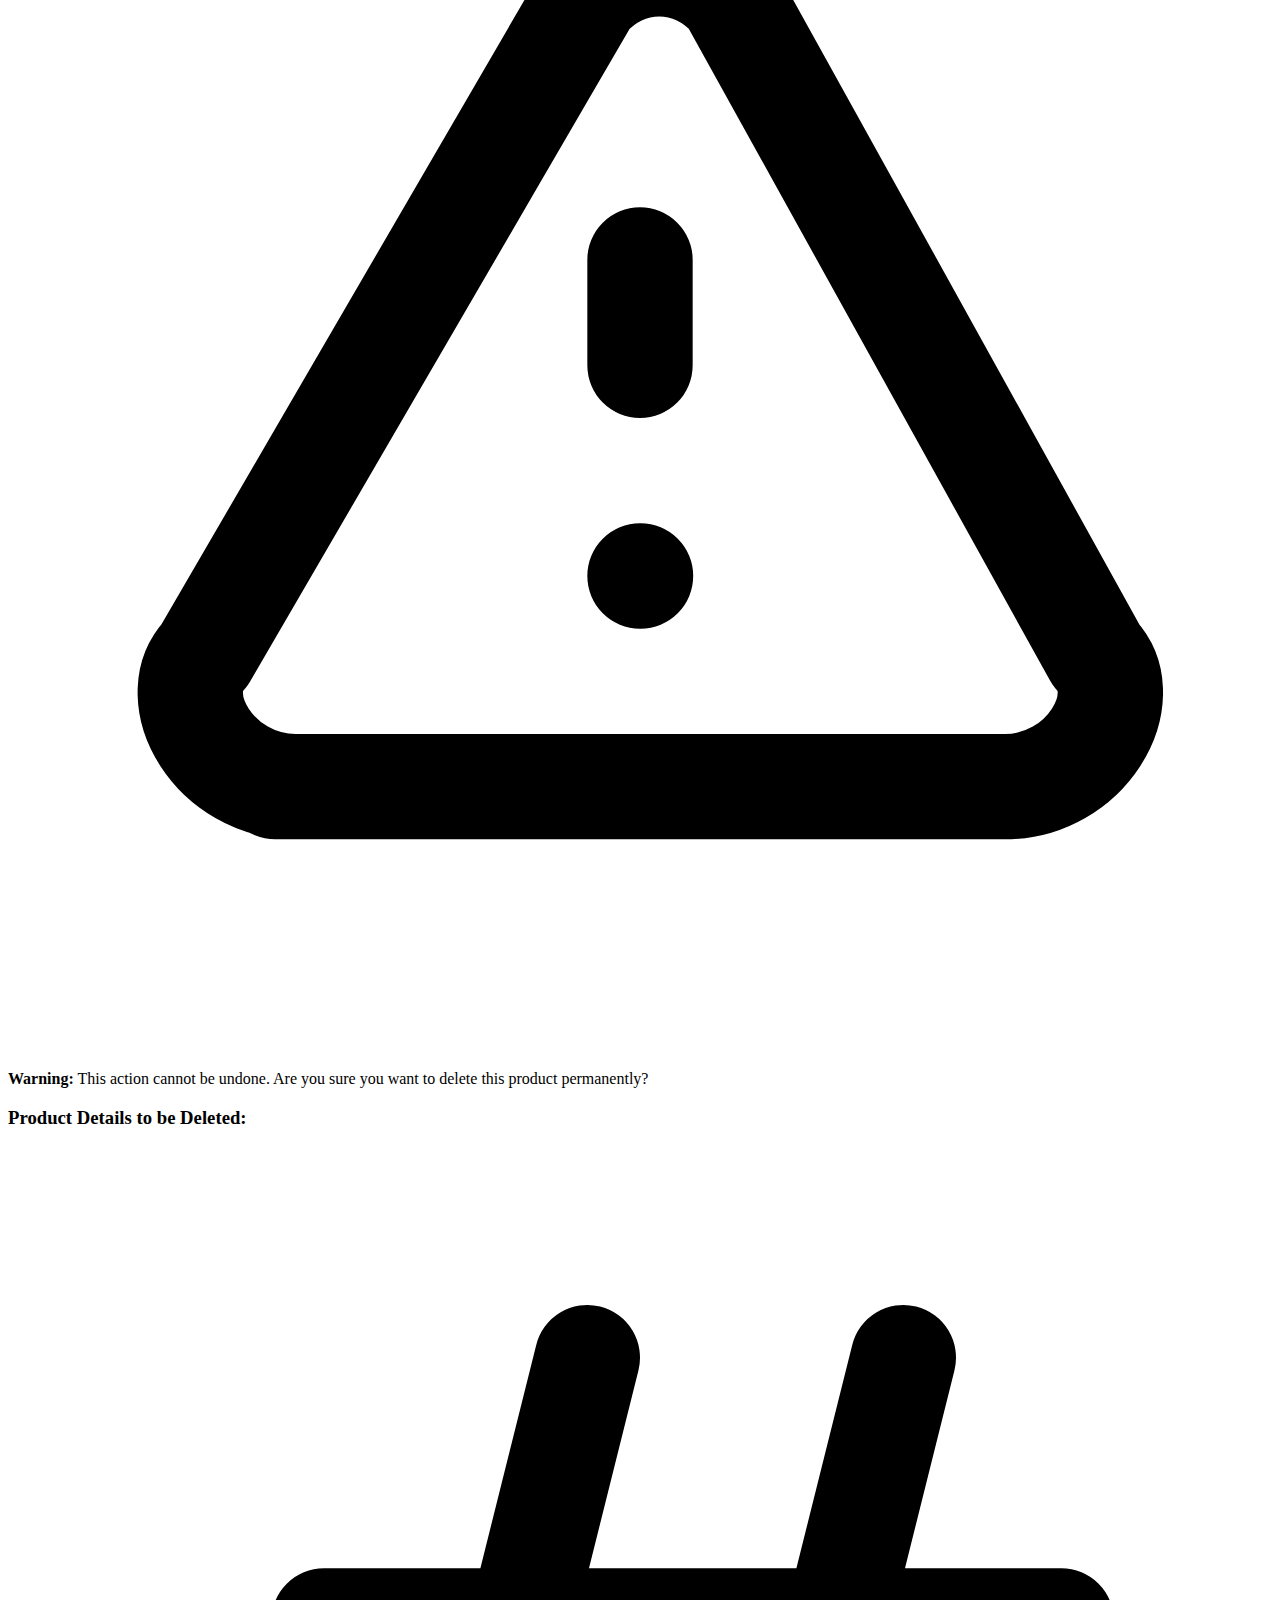
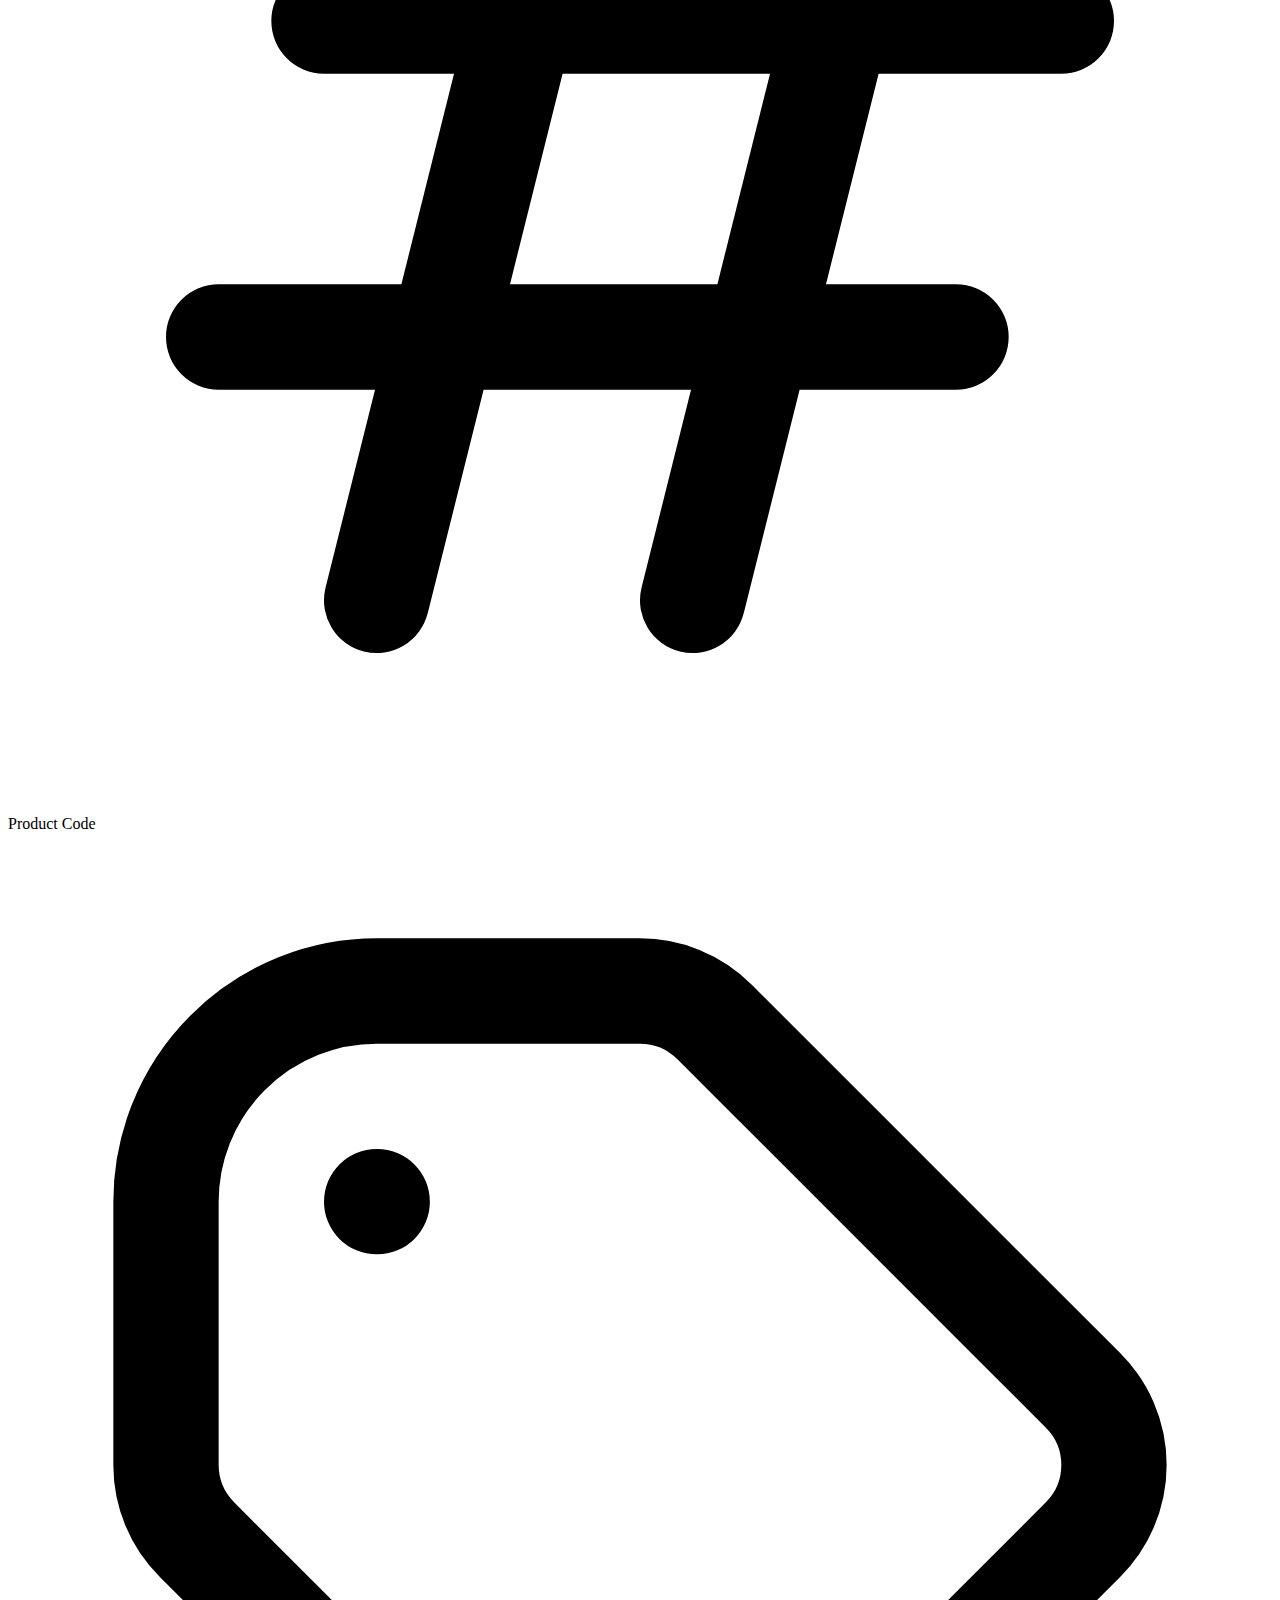
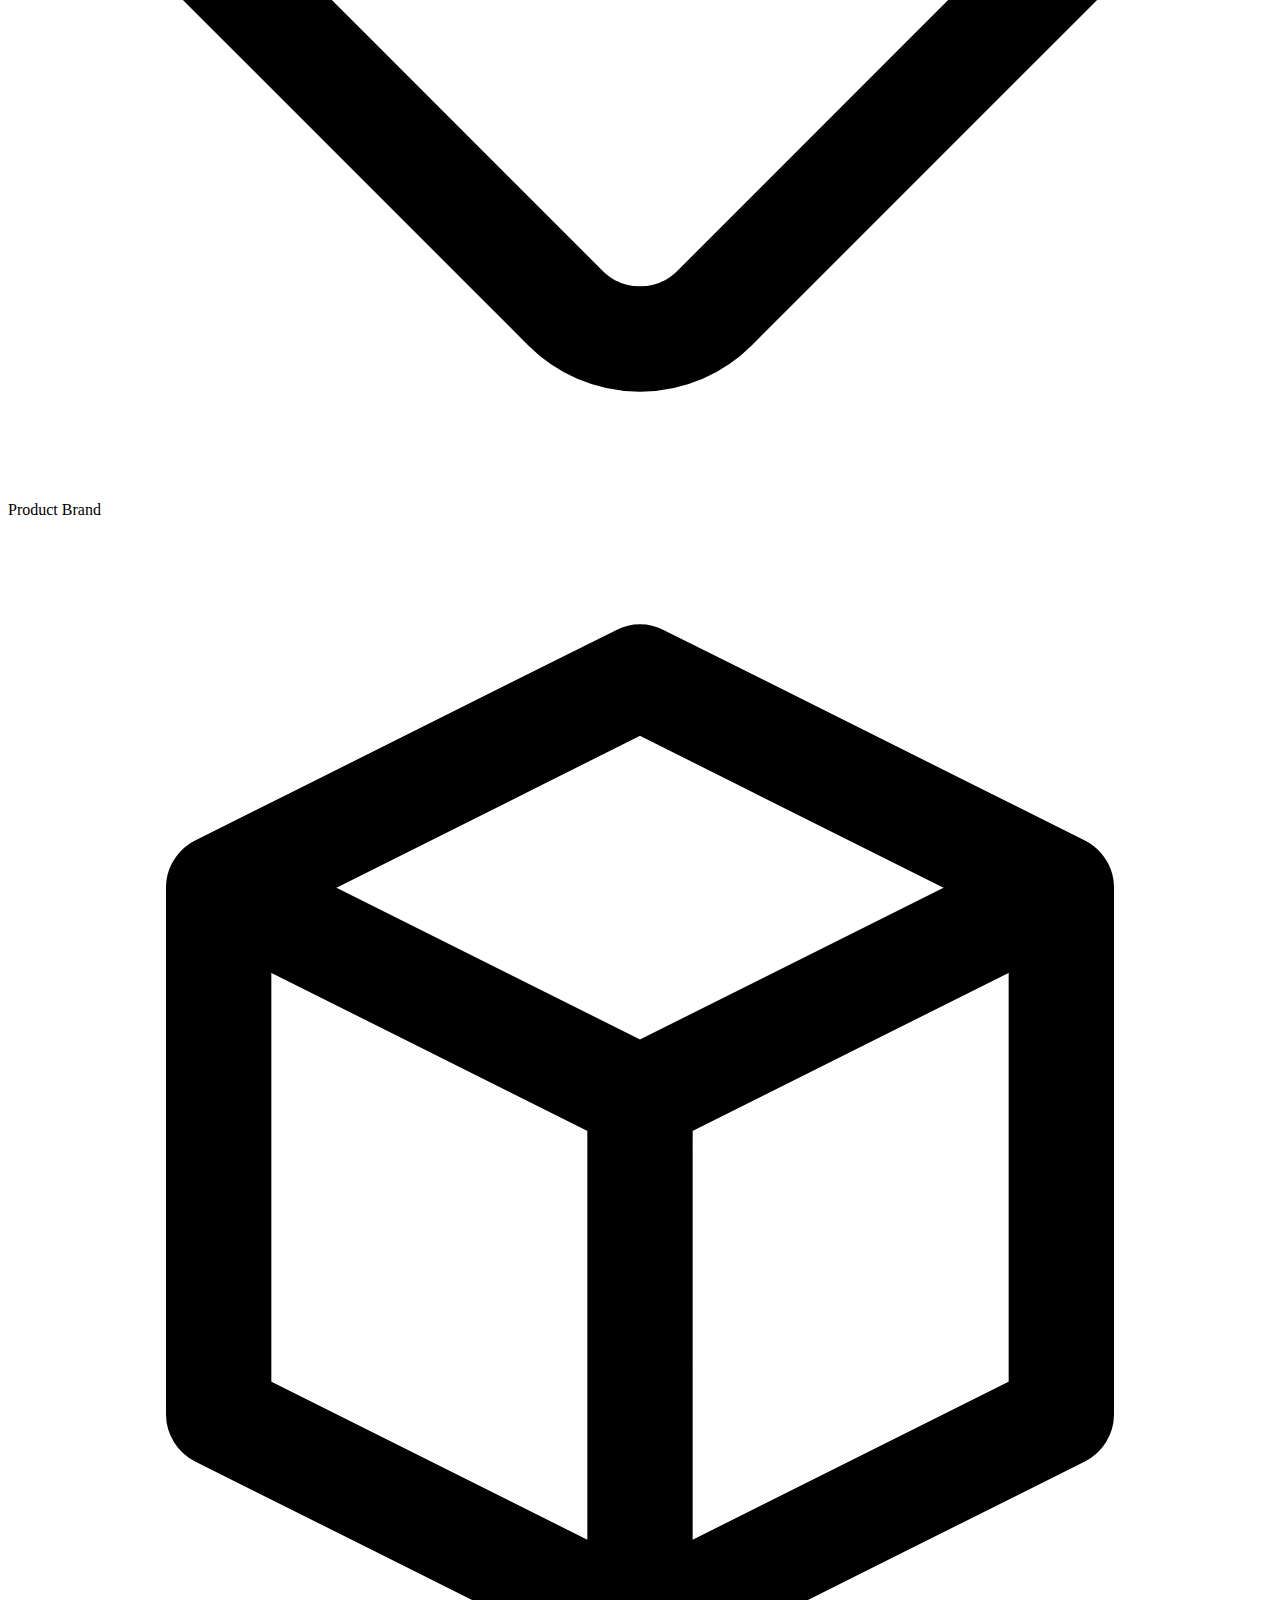
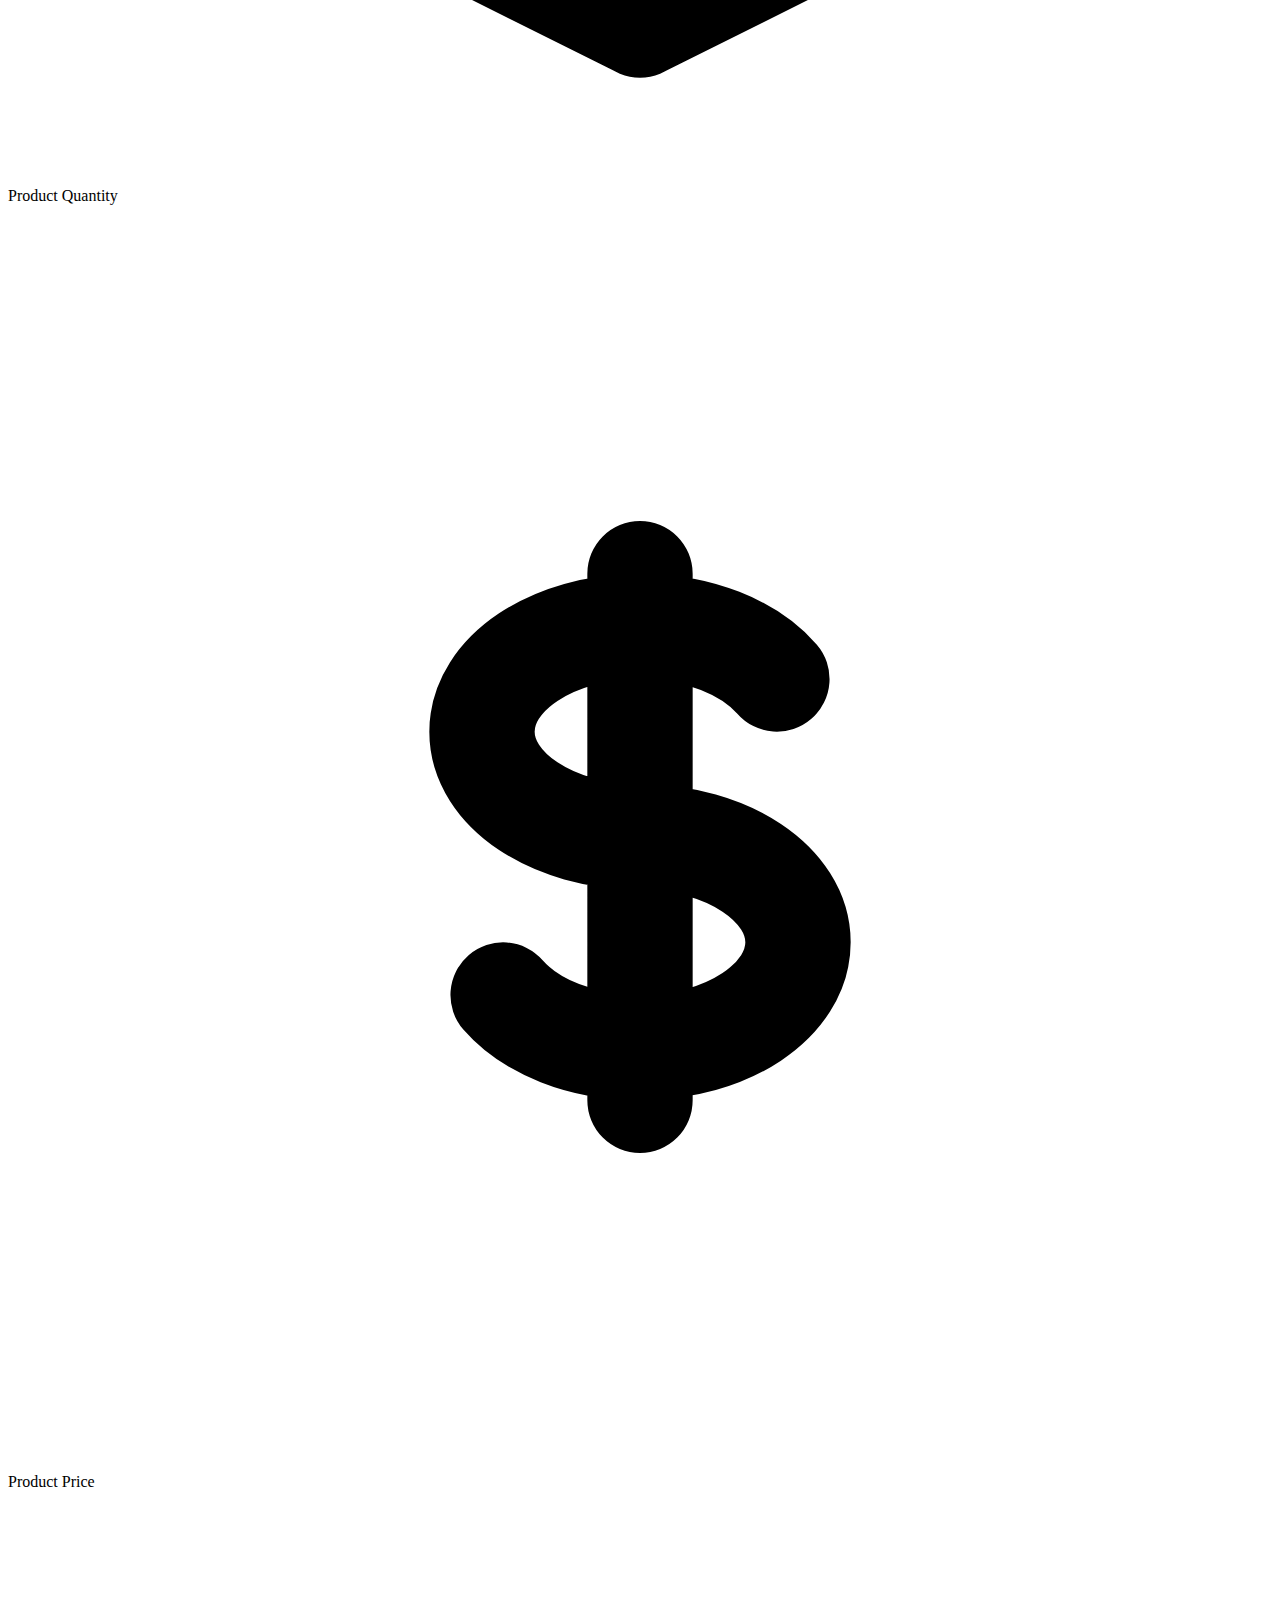
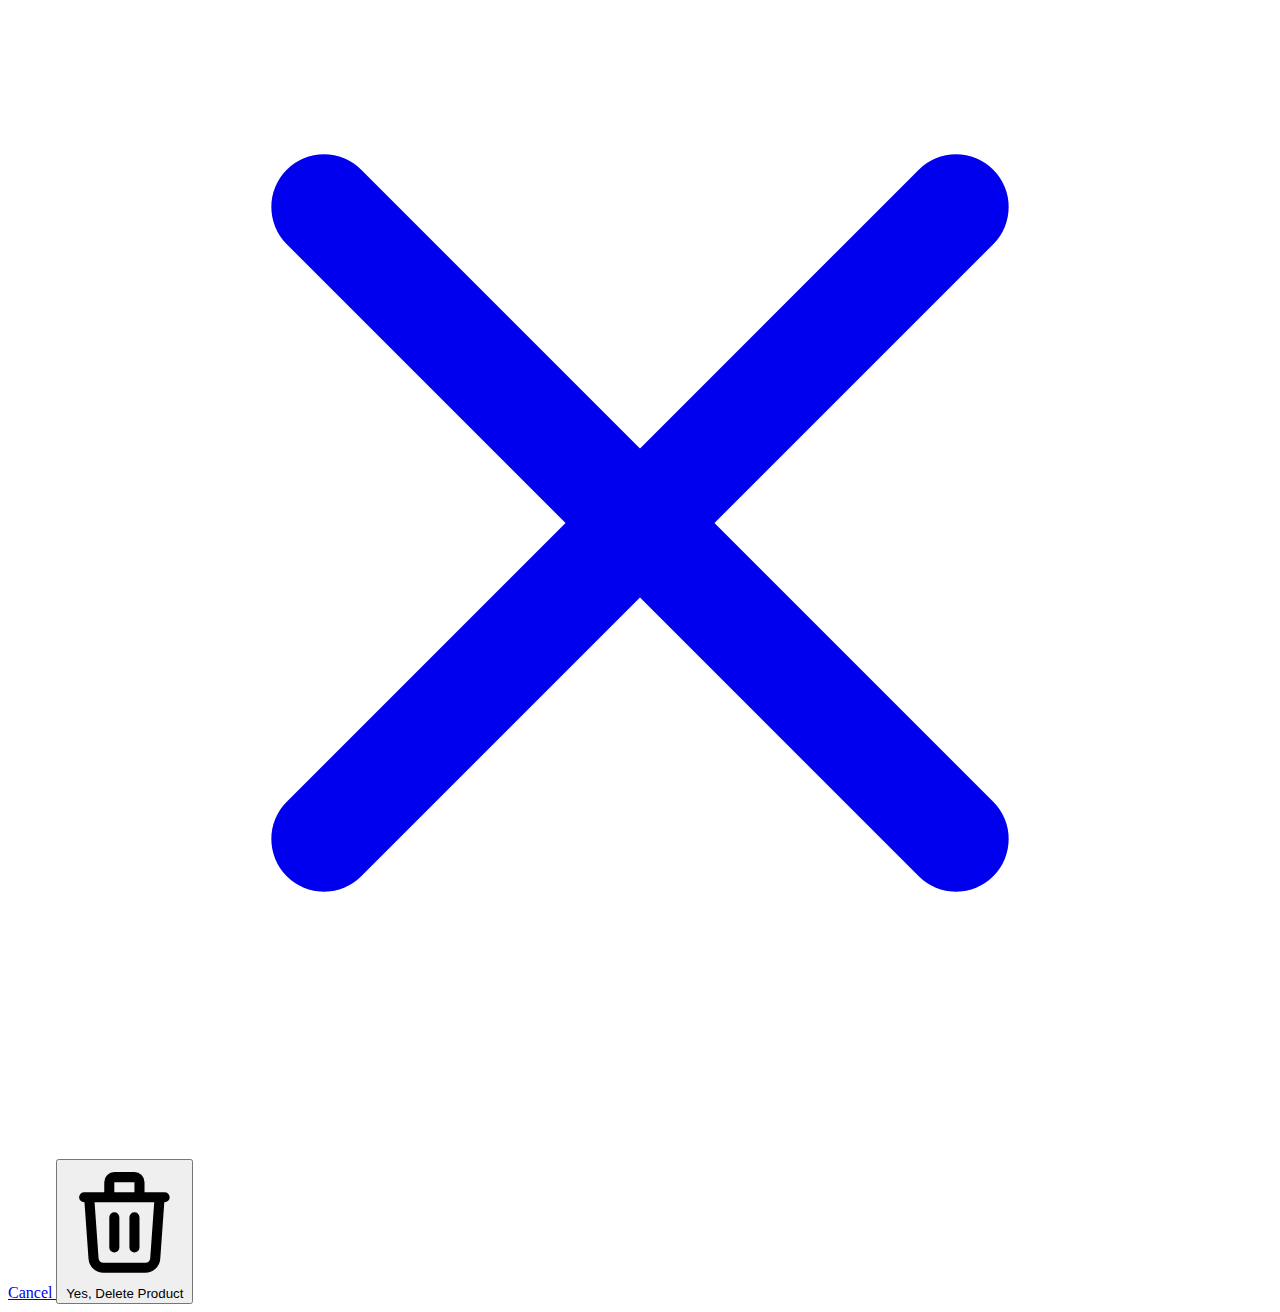
<file: src/main/resources/templates/confirmProductDeletion.html>
<!DOCTYPE html>
<html xmlns:th="http://www.thymeleaf.org">
<head th:replace="~{fragments/general :: headerFiles}"></head>
<body class="min-h-screen flex flex-col bg-gray-50 dark:bg-gray-900 transition-colors">
    <header th:insert="~{fragments/general :: header}"></header>
    
    <main class="flex-1 max-w-4xl mx-auto px-4 sm:px-6 lg:px-8 py-8">
        <div class="bg-white dark:bg-gray-800 rounded-2xl shadow-xl overflow-hidden animate-fade-in border-2 border-red-200 dark:border-red-800">
            <!-- Header -->
            <div class="bg-gradient-to-r from-red-600 to-red-700 px-6 py-4">
                <h1 class="text-2xl font-bold text-white flex items-center">
                    <svg class="w-6 h-6 mr-3" fill="none" stroke="currentColor" viewBox="0 0 24 24">
                        <path stroke-linecap="round" stroke-linejoin="round" stroke-width="2" d="M12 9v2m0 4h.01m-6.938 4h13.856c1.54 0 2.502-1.667 1.732-2.5L13.732 4c-.77-.833-1.964-.833-2.732 0L3.732 16.5c-.77.833.192 2.5 1.732 2.5z"/>
                    </svg>
                    Confirm Product Deletion
                </h1>
                <p class="text-red-100 mt-1">This action cannot be undone</p>
            </div>

            <!-- Warning Alert -->
            <div class="bg-red-50 dark:bg-red-900/20 border-l-4 border-red-400 p-4">
                <div class="flex">
                    <div class="flex-shrink-0">
                        <svg class="h-5 w-5 text-red-400" fill="none" stroke="currentColor" viewBox="0 0 24 24">
                            <path stroke-linecap="round" stroke-linejoin="round" stroke-width="2" d="M12 9v2m0 4h.01m-6.938 4h13.856c1.54 0 2.502-1.667 1.732-2.5L13.732 4c-.77-.833-1.964-.833-2.732 0L3.732 16.5c-.77.833.192 2.5 1.732 2.5z"/>
                        </svg>
                    </div>
                    <div class="ml-3">
                        <p class="text-sm text-red-700 dark:text-red-300">
                            <strong>Warning:</strong> This action cannot be undone. Are you sure you want to delete this product permanently?
                        </p>
                    </div>
                </div>
            </div>

            <!-- Product Details -->
            <div class="p-6">
                <form action="#" th:action="@{/deleteProductData}" th:object="${product}" method="post" class="space-y-6">
                    <input type="hidden" name="id" th:value="${product.id}" readonly/>
                    
                    <div class="bg-gray-50 dark:bg-gray-700 rounded-lg p-6">
                        <h3 class="text-lg font-semibold text-gray-900 dark:text-white mb-4">Product Details to be Deleted:</h3>
                        
                        <div class="grid grid-cols-1 md:grid-cols-2 gap-6">
                            <!-- Product Code -->
                            <div class="space-y-2">
                                <label class="block text-sm font-semibold text-gray-700 dark:text-gray-300">
                                    <svg class="w-4 h-4 inline mr-2" fill="none" stroke="currentColor" viewBox="0 0 24 24">
                                        <path stroke-linecap="round" stroke-linejoin="round" stroke-width="2" d="M7 20l4-16m2 16l4-16M6 9h14M4 15h14"/>
                                    </svg>
                                    Product Code
                                </label>
                                <div class="w-full px-4 py-3 bg-white dark:bg-gray-600 border border-gray-300 dark:border-gray-500 rounded-lg text-gray-900 dark:text-white font-medium" th:text="${product.productCode}"></div>
                            </div>

                            <!-- Product Brand -->
                            <div class="space-y-2">
                                <label class="block text-sm font-semibold text-gray-700 dark:text-gray-300">
                                    <svg class="w-4 h-4 inline mr-2" fill="none" stroke="currentColor" viewBox="0 0 24 24">
                                        <path stroke-linecap="round" stroke-linejoin="round" stroke-width="2" d="M7 7h.01M7 3h5c.512 0 1.024.195 1.414.586l7 7a2 2 0 010 2.828l-7 7a2 2 0 01-2.828 0l-7-7A1.994 1.994 0 013 12V7a4 4 0 014-4z"/>
                                    </svg>
                                    Product Brand
                                </label>
                                <div class="w-full px-4 py-3 bg-white dark:bg-gray-600 border border-gray-300 dark:border-gray-500 rounded-lg text-gray-900 dark:text-white font-medium" th:text="${product.productBrand}"></div>
                            </div>

                            <!-- Quantity -->
                            <div class="space-y-2">
                                <label class="block text-sm font-semibold text-gray-700 dark:text-gray-300">
                                    <svg class="w-4 h-4 inline mr-2" fill="none" stroke="currentColor" viewBox="0 0 24 24">
                                        <path stroke-linecap="round" stroke-linejoin="round" stroke-width="2" d="M20 7l-8-4-8 4m16 0l-8 4m8-4v10l-8 4m0-10L4 7m8 4v10M4 7v10l8 4"/>
                                    </svg>
                                    Product Quantity
                                </label>
                                <div class="w-full px-4 py-3 bg-white dark:bg-gray-600 border border-gray-300 dark:border-gray-500 rounded-lg text-gray-900 dark:text-white font-medium" th:text="${product.productQuantity}"></div>
                            </div>

                            <!-- Price -->
                            <div class="space-y-2">
                                <label class="block text-sm font-semibold text-gray-700 dark:text-gray-300">
                                    <svg class="w-4 h-4 inline mr-2" fill="none" stroke="currentColor" viewBox="0 0 24 24">
                                        <path stroke-linecap="round" stroke-linejoin="round" stroke-width="2" d="M12 8c-1.657 0-3 .895-3 2s1.343 2 3 2 3 .895 3 2-1.343 2-3 2m0-8c1.11 0 2.08.402 2.599 1M12 8V7m0 1v8m0 0v1m0-1c-1.11 0-2.08-.402-2.599-1"/>
                                    </svg>
                                    Product Price
                                </label>
                                <div class="w-full px-4 py-3 bg-white dark:bg-gray-600 border border-gray-300 dark:border-gray-500 rounded-lg text-emerald-600 dark:text-emerald-400 font-bold text-lg" th:text="'$' + ${product.productPrice}"></div>
                            </div>
                        </div>
                    </div>

                    <!-- Form Actions -->
                    <div class="flex flex-col sm:flex-row justify-end space-y-3 sm:space-y-0 sm:space-x-4 pt-6 border-t border-gray-200 dark:border-gray-700">
                        <a href="/deletableListOfProducts" class="px-6 py-3 border border-gray-300 dark:border-gray-600 text-gray-700 dark:text-gray-300 font-medium rounded-lg hover:bg-gray-50 dark:hover:bg-gray-700 transition-colors btn-hover text-center">
                            <svg class="w-4 h-4 inline mr-2" fill="none" stroke="currentColor" viewBox="0 0 24 24">
                                <path stroke-linecap="round" stroke-linejoin="round" stroke-width="2" d="M6 18L18 6M6 6l12 12"/>
                            </svg>
                            Cancel
                        </a>
                        <button type="submit" class="px-6 py-3 bg-gradient-to-r from-red-600 to-red-700 hover:from-red-700 hover:to-red-800 text-white font-medium rounded-lg transition-all btn-hover">
                            <svg class="w-4 h-4 inline mr-2" fill="none" stroke="currentColor" viewBox="0 0 24 24">
                                <path stroke-linecap="round" stroke-linejoin="round" stroke-width="2" d="M19 7l-.867 12.142A2 2 0 0116.138 21H7.862a2 2 0 01-1.995-1.858L5 7m5 4v6m4-6v6m1-10V4a1 1 0 00-1-1h-4a1 1 0 00-1 1v3M4 7h16"/>
                            </svg>
                            Yes, Delete Product
                        </button>
                    </div>
                </form>
            </div>
        </div>
    </main>
    
    <div th:replace="~{fragments/general :: footer}"></div>
</body>
</html>
</file>
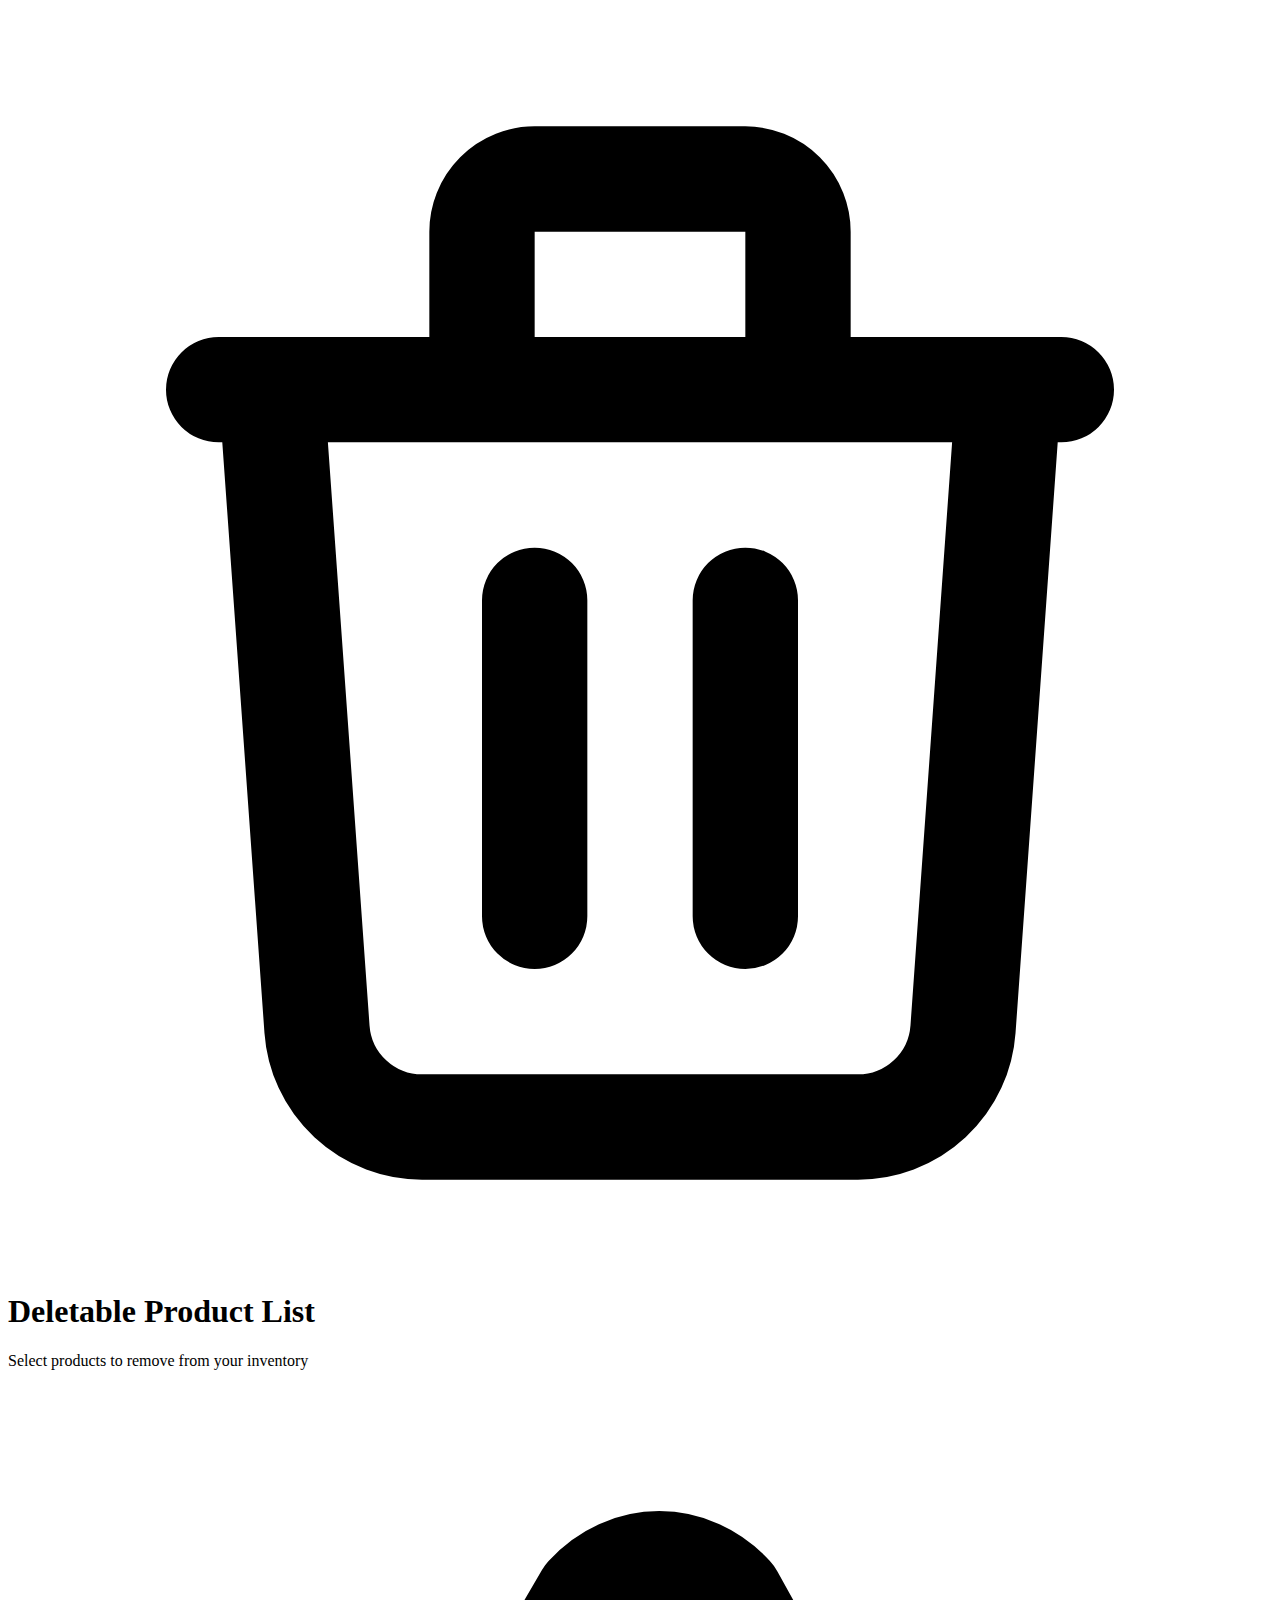
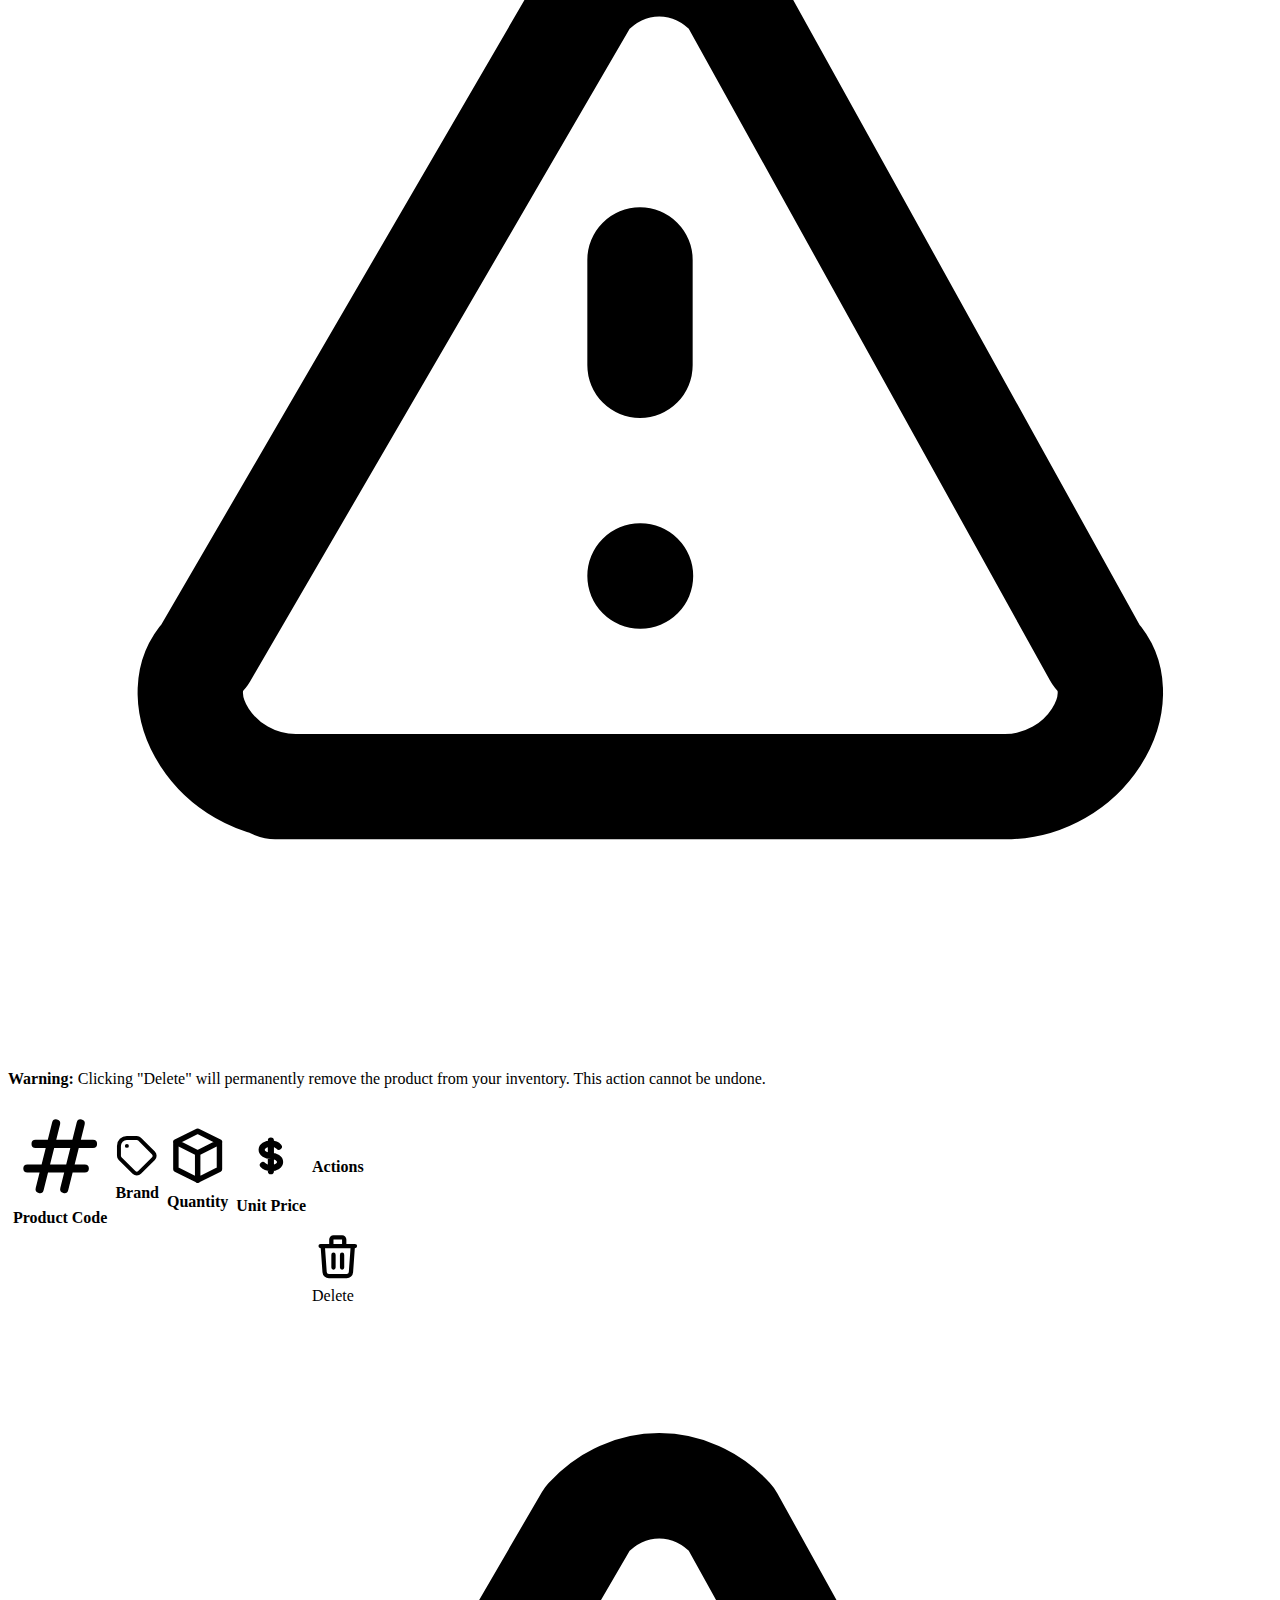
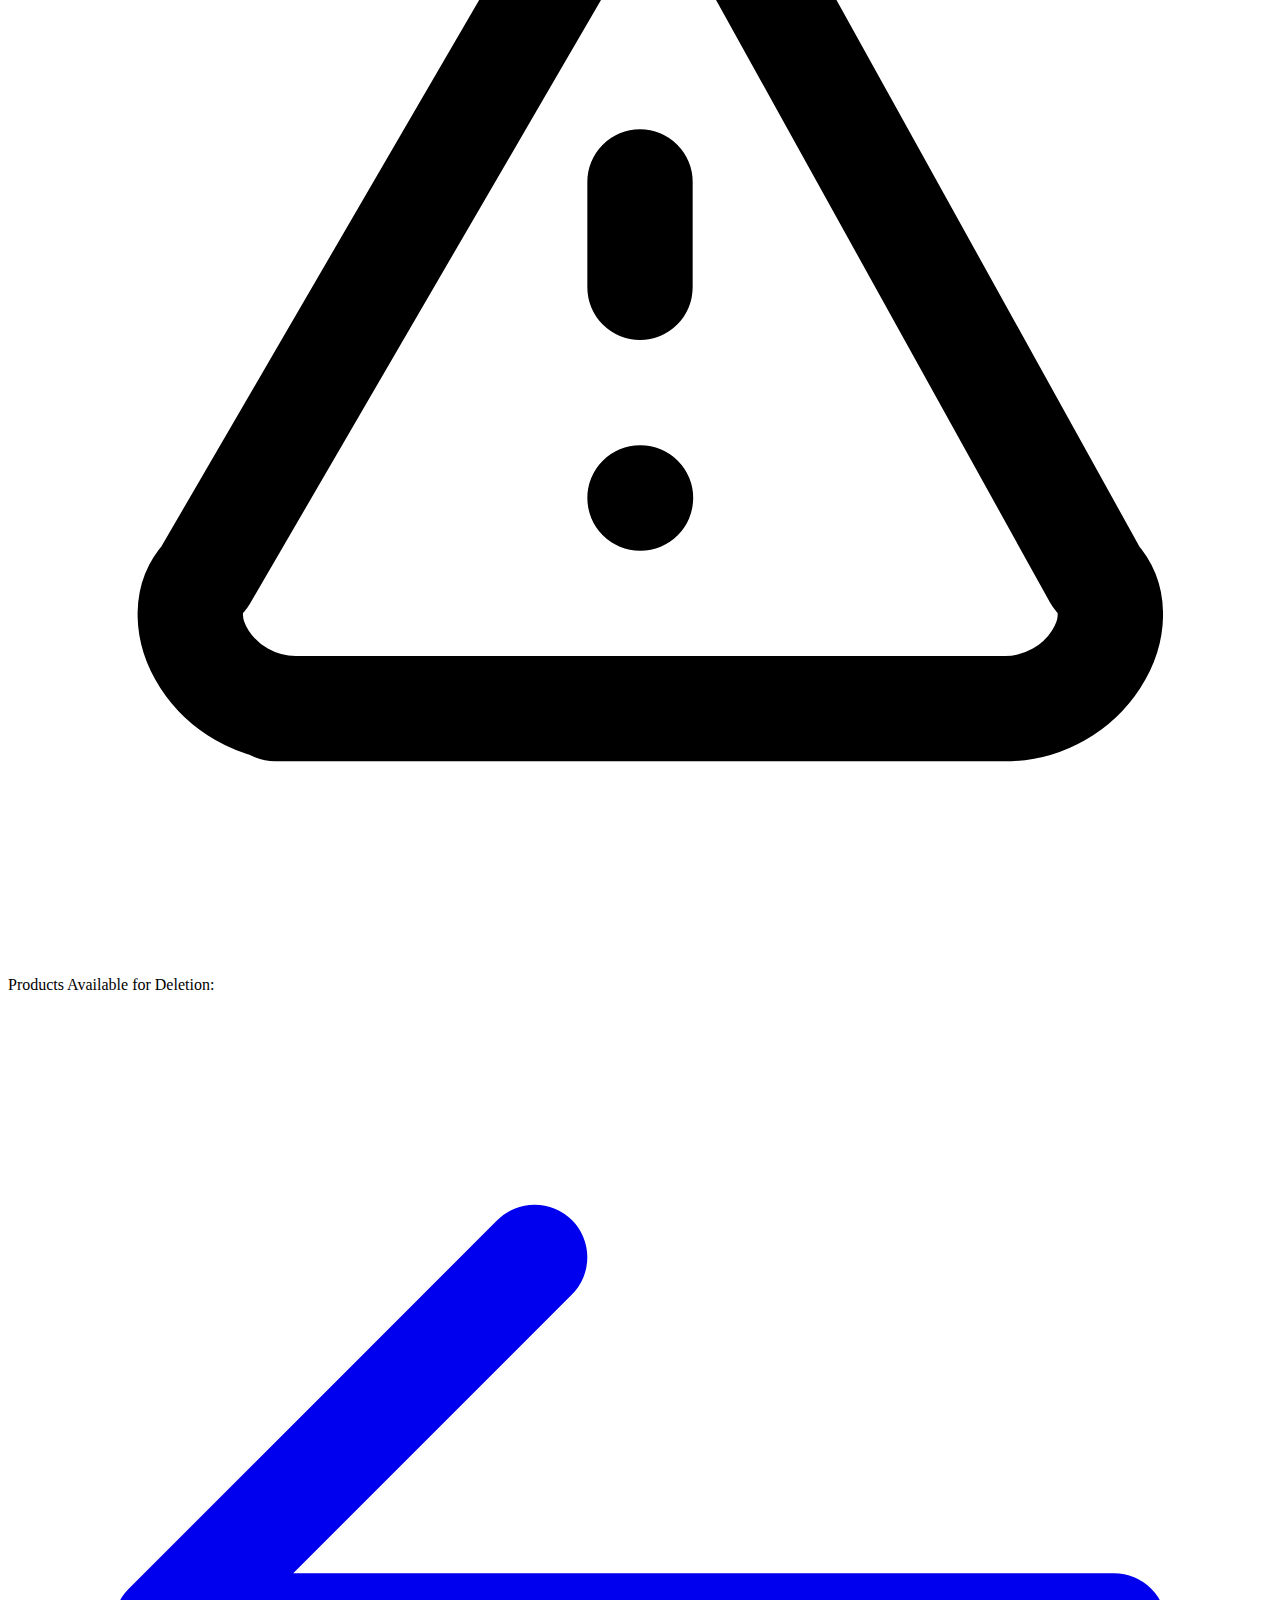
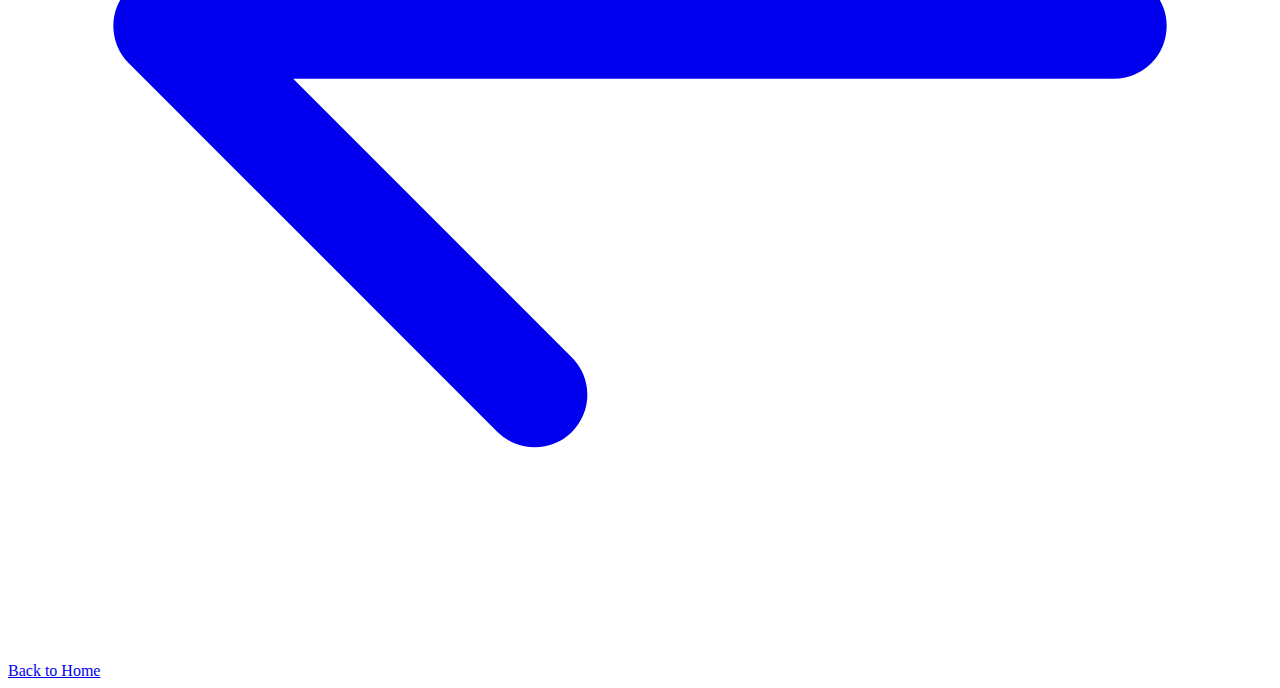
<file: src/main/resources/templates/deletableListOfProducts.html>
<!DOCTYPE html>
<html xmlns:th="http://www.thymeleaf.org">
<head th:replace="~{fragments/general :: headerFiles}"></head>
<body class="min-h-screen flex flex-col bg-gray-50 dark:bg-gray-900 transition-colors">
    <header th:insert="~{fragments/general :: header}"></header>
    
    <main class="flex-1 max-w-7xl mx-auto px-4 sm:px-6 lg:px-8 py-8">
        <div class="bg-white dark:bg-gray-800 rounded-2xl shadow-xl overflow-hidden animate-fade-in">
            <!-- Header -->
            <div class="bg-gradient-to-r from-red-600 to-red-700 px-6 py-4">
                <h1 class="text-2xl font-bold text-white flex items-center">
                    <svg class="w-6 h-6 mr-3" fill="none" stroke="currentColor" viewBox="0 0 24 24">
                        <path stroke-linecap="round" stroke-linejoin="round" stroke-width="2" d="M19 7l-.867 12.142A2 2 0 0116.138 21H7.862a2 2 0 01-1.995-1.858L5 7m5 4v6m4-6v6m1-10V4a1 1 0 00-1-1h-4a1 1 0 00-1 1v3M4 7h16"/>
                    </svg>
                    Deletable Product List
                </h1>
                <p class="text-red-100 mt-1">Select products to remove from your inventory</p>
            </div>

            <!-- Warning Alert -->
            <div class="bg-yellow-50 dark:bg-yellow-900/20 border-l-4 border-yellow-400 p-4">
                <div class="flex">
                    <div class="flex-shrink-0">
                        <svg class="h-5 w-5 text-yellow-400" fill="none" stroke="currentColor" viewBox="0 0 24 24">
                            <path stroke-linecap="round" stroke-linejoin="round" stroke-width="2" d="M12 9v2m0 4h.01m-6.938 4h13.856c1.54 0 2.502-1.667 1.732-2.5L13.732 4c-.77-.833-1.964-.833-2.732 0L3.732 16.5c-.77.833.192 2.5 1.732 2.5z"/>
                        </svg>
                    </div>
                    <div class="ml-3">
                        <p class="text-sm text-yellow-700 dark:text-yellow-300">
                            <strong>Warning:</strong> Clicking "Delete" will permanently remove the product from your inventory. This action cannot be undone.
                        </p>
                    </div>
                </div>
            </div>

            <!-- Table Container -->
            <div class="overflow-x-auto">
                <table class="w-full">
                    <!-- Enhanced Table Header -->
                    <thead class="bg-gradient-to-r from-gray-800 to-gray-900 dark:from-gray-900 dark:to-black">
                        <tr>
                            <th class="px-6 py-4 text-left text-xs font-bold text-white uppercase tracking-wider border-b-2 border-red-500">
                                <div class="flex items-center space-x-2">
                                    <svg class="w-4 h-4" fill="none" stroke="currentColor" viewBox="0 0 24 24">
                                        <path stroke-linecap="round" stroke-linejoin="round" stroke-width="2" d="M7 20l4-16m2 16l4-16M6 9h14M4 15h14"/>
                                    </svg>
                                    <span>Product Code</span>
                                </div>
                            </th>
                            <th class="px-6 py-4 text-left text-xs font-bold text-white uppercase tracking-wider border-b-2 border-red-500">
                                <div class="flex items-center space-x-2">
                                    <svg class="w-4 h-4" fill="none" stroke="currentColor" viewBox="0 0 24 24">
                                        <path stroke-linecap="round" stroke-linejoin="round" stroke-width="2" d="M7 7h.01M7 3h5c.512 0 1.024.195 1.414.586l7 7a2 2 0 010 2.828l-7 7a2 2 0 01-2.828 0l-7-7A1.994 1.994 0 013 12V7a4 4 0 014-4z"/>
                                    </svg>
                                    <span>Brand</span>
                                </div>
                            </th>
                            <th class="px-6 py-4 text-center text-xs font-bold text-white uppercase tracking-wider border-b-2 border-red-500">
                                <div class="flex items-center justify-center space-x-2">
                                    <svg class="w-4 h-4" fill="none" stroke="currentColor" viewBox="0 0 24 24">
                                        <path stroke-linecap="round" stroke-linejoin="round" stroke-width="2" d="M20 7l-8-4-8 4m16 0l-8 4m8-4v10l-8 4m0-10L4 7m8 4v10M4 7v10l8 4"/>
                                    </svg>
                                    <span>Quantity</span>
                                </div>
                            </th>
                            <th class="px-6 py-4 text-center text-xs font-bold text-white uppercase tracking-wider border-b-2 border-red-500">
                                <div class="flex items-center justify-center space-x-2">
                                    <svg class="w-4 h-4" fill="none" stroke="currentColor" viewBox="0 0 24 24">
                                        <path stroke-linecap="round" stroke-linejoin="round" stroke-width="2" d="M12 8c-1.657 0-3 .895-3 2s1.343 2 3 2 3 .895 3 2-1.343 2-3 2m0-8c1.11 0 2.08.402 2.599 1M12 8V7m0 1v8m0 0v1m0-1c-1.11 0-2.08-.402-2.599-1"/>
                                    </svg>
                                    <span>Unit Price</span>
                                </div>
                            </th>
                            <th class="px-6 py-4 text-center text-xs font-bold text-white uppercase tracking-wider border-b-2 border-red-500">
                                <span>Actions</span>
                            </th>
                        </tr>
                    </thead>
                    
                    <!-- Table Body -->
                    <tbody class="bg-white dark:bg-gray-800 divide-y divide-gray-200 dark:divide-gray-700">
                        <tr th:each="aProduct:${products}" class="table-row-hover transition-all duration-200 hover:bg-gray-50 dark:hover:bg-gray-700">
                            <td class="px-6 py-4 whitespace-nowrap">
                                <div class="text-sm font-bold text-gray-900 dark:text-white" th:text="${aProduct.productCode}"></div>
                            </td>
                            <td class="px-6 py-4 whitespace-nowrap">
                                <span class="inline-flex items-center px-3 py-1 rounded-full text-sm font-medium bg-primary-100 text-primary-800 dark:bg-primary-900 dark:text-primary-200" th:text="${aProduct.productBrand}"></span>
                            </td>
                            <td class="px-6 py-4 whitespace-nowrap text-center">
                                <span class="inline-flex items-center px-3 py-1 rounded-full text-sm font-bold bg-cyan-100 text-cyan-800 dark:bg-cyan-900 dark:text-cyan-200" th:text="${aProduct.productQuantity}"></span>
                            </td>
                            <td class="px-6 py-4 whitespace-nowrap text-center">
                                <span class="text-lg font-bold text-emerald-600 dark:text-emerald-400" th:text="'$' + ${aProduct.productPrice}"></span>
                            </td>
                            <td class="px-6 py-4 whitespace-nowrap text-center">
                                <a th:href="@{/confirmProductDeletion/}+${aProduct.getId()}" 
                                   class="inline-flex items-center px-4 py-2 bg-gradient-to-r from-red-500 to-red-600 hover:from-red-600 hover:to-red-700 text-white font-medium rounded-lg transition-all duration-200 btn-hover">
                                    <svg class="w-4 h-4 mr-2" fill="none" stroke="currentColor" viewBox="0 0 24 24">
                                        <path stroke-linecap="round" stroke-linejoin="round" stroke-width="2" d="M19 7l-.867 12.142A2 2 0 0116.138 21H7.862a2 2 0 01-1.995-1.858L5 7m5 4v6m4-6v6m1-10V4a1 1 0 00-1-1h-4a1 1 0 00-1 1v3M4 7h16"/>
                                    </svg>
                                    Delete
                                </a>
                            </td>
                        </tr>
                    </tbody>
                </table>
            </div>

            <!-- Footer -->
            <div class="bg-gray-50 dark:bg-gray-700 px-6 py-4 flex flex-col sm:flex-row justify-between items-center space-y-3 sm:space-y-0">
                <div class="flex items-center text-sm text-gray-600 dark:text-gray-300">
                    <svg class="w-5 h-5 mr-2 text-red-500" fill="none" stroke="currentColor" viewBox="0 0 24 24">
                        <path stroke-linecap="round" stroke-linejoin="round" stroke-width="2" d="M12 9v2m0 4h.01m-6.938 4h13.856c1.54 0 2.502-1.667 1.732-2.5L13.732 4c-.77-.833-1.964-.833-2.732 0L3.732 16.5c-.77.833.192 2.5 1.732 2.5z"/>
                    </svg>
                    Products Available for Deletion: <span class="font-bold ml-1" th:text="${#lists.size(products)}"></span>
                </div>
                <a href="/" class="inline-flex items-center px-4 py-2 bg-primary-600 hover:bg-primary-700 text-white font-medium rounded-lg transition-colors btn-hover">
                    <svg class="w-4 h-4 mr-2" fill="none" stroke="currentColor" viewBox="0 0 24 24">
                        <path stroke-linecap="round" stroke-linejoin="round" stroke-width="2" d="M10 19l-7-7m0 0l7-7m-7 7h18"/>
                    </svg>
                    Back to Home
                </a>
            </div>
        </div>
    </main>
    
    <div th:replace="~{fragments/general :: footer}"></div>
</body>
</html>
</file>
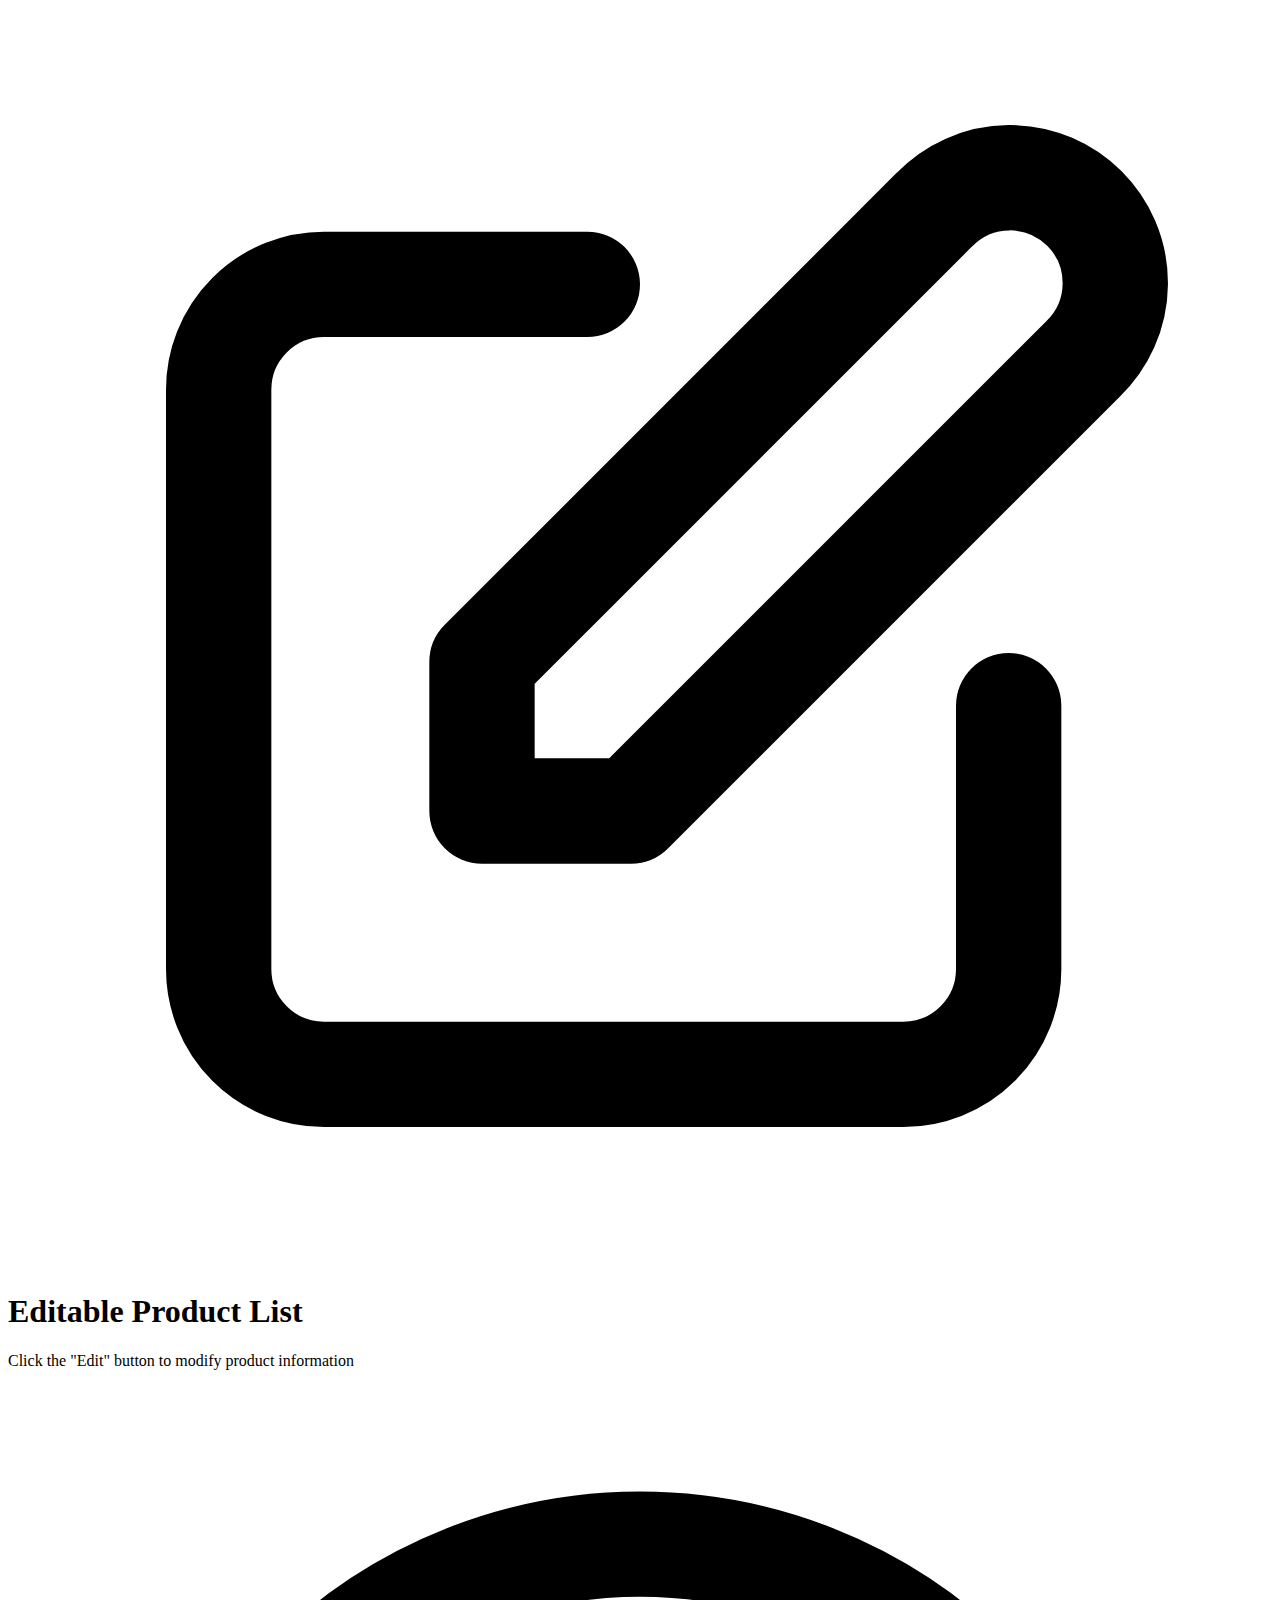
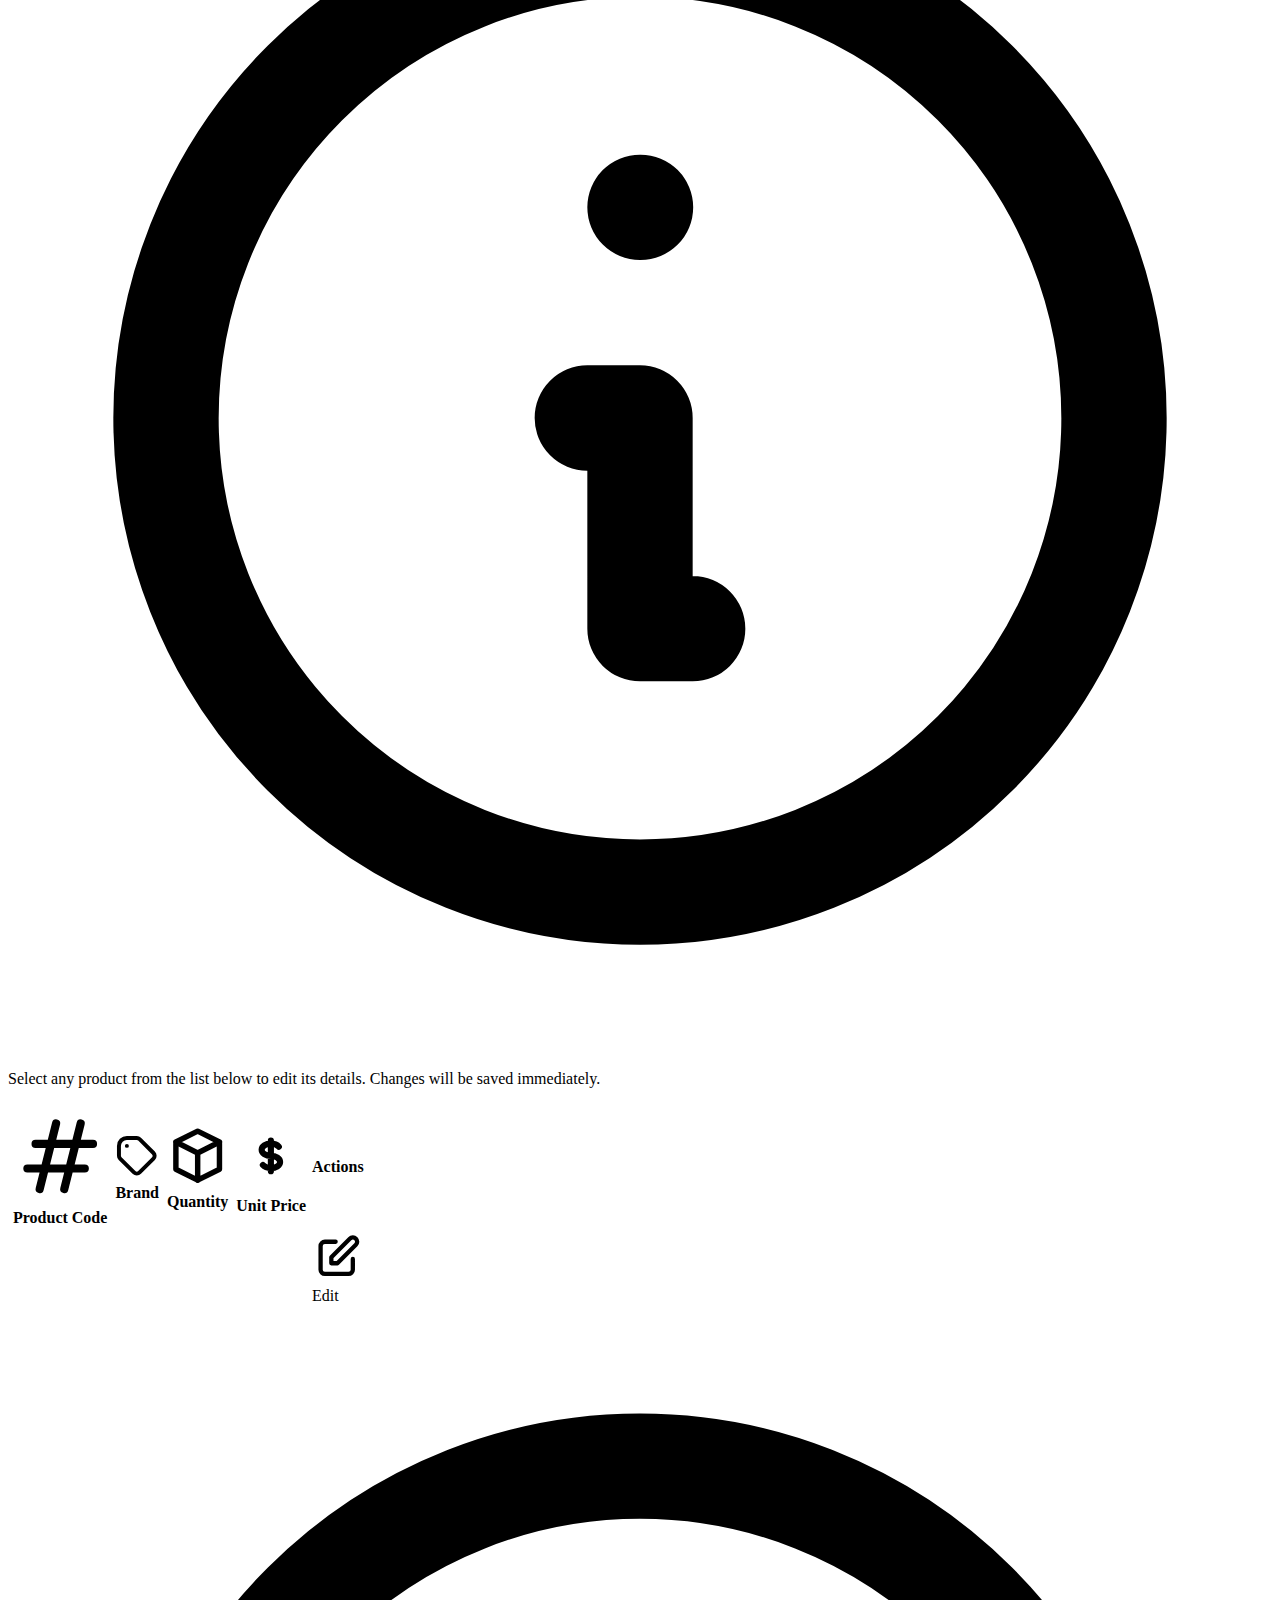
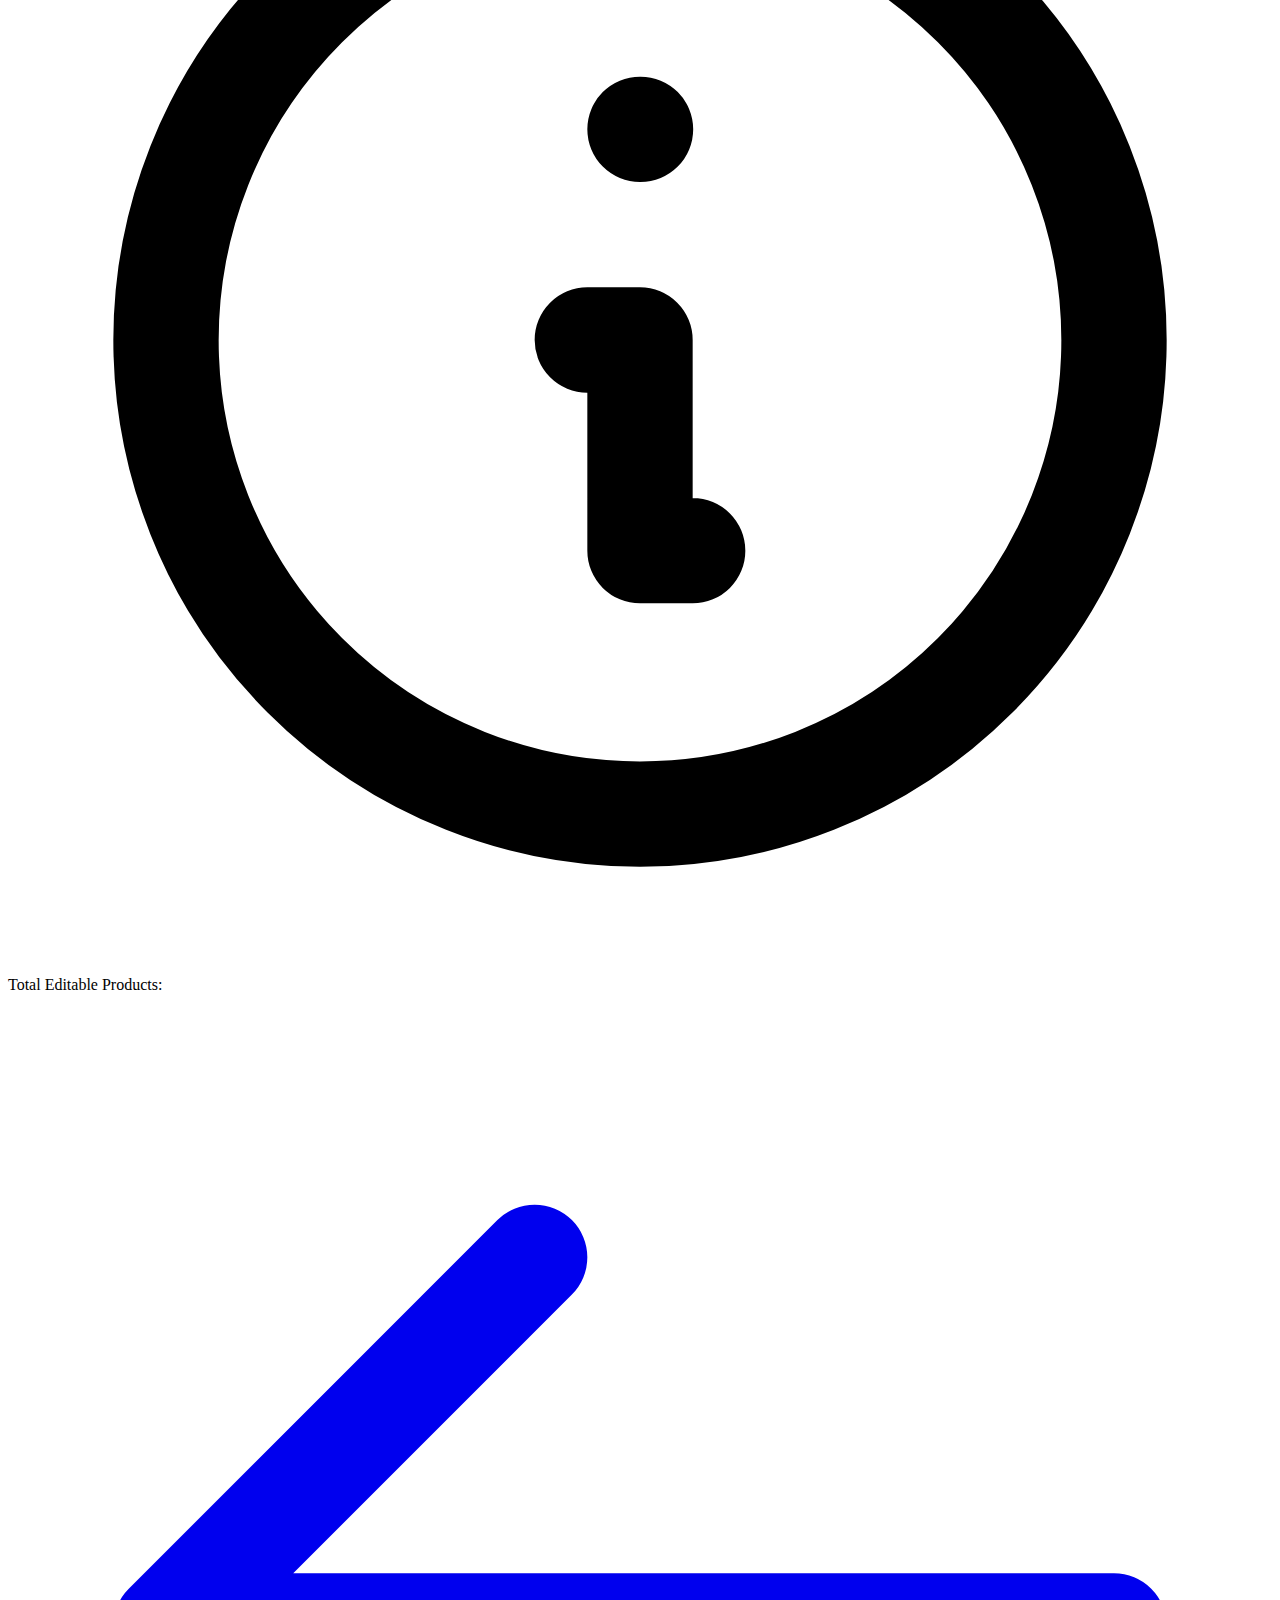
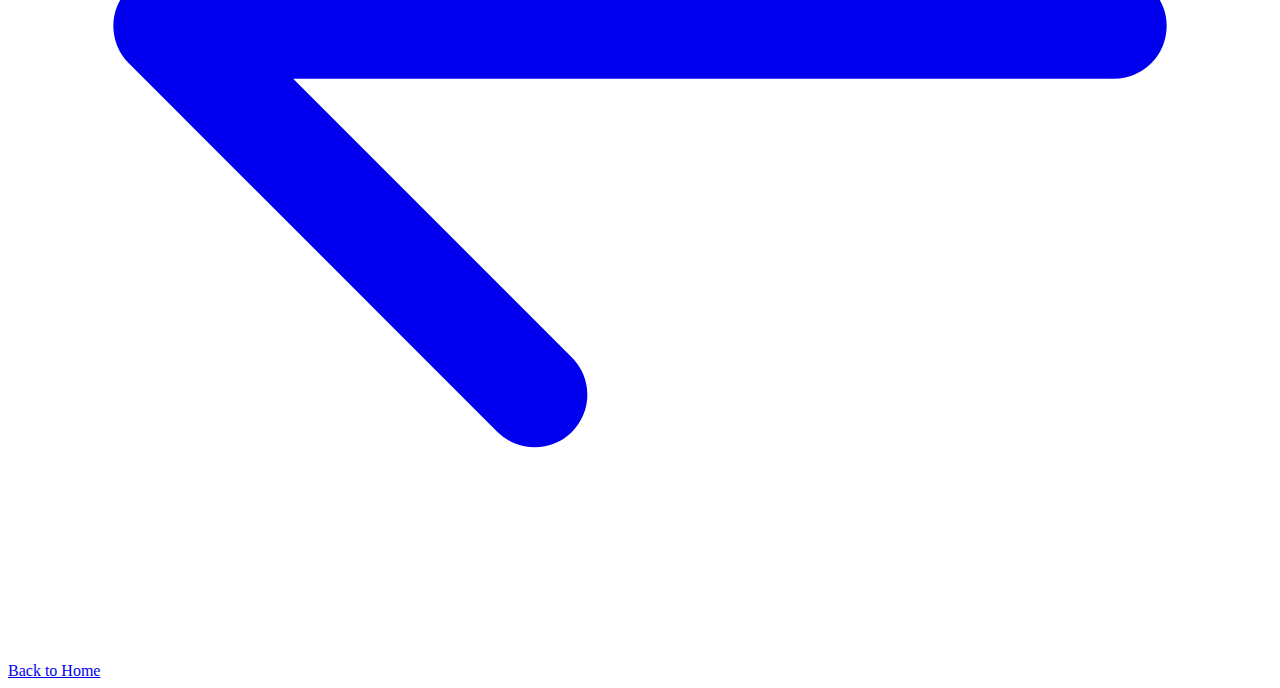
<file: src/main/resources/templates/editableListOfProducts.html>
<!DOCTYPE html>
<html xmlns:th="http://www.thymeleaf.org">
<head th:replace="~{fragments/general :: headerFiles}"></head>
<body class="min-h-screen flex flex-col bg-gray-50 dark:bg-gray-900 transition-colors">
    <header th:insert="~{fragments/general :: header}"></header>
    
    <main class="flex-1 max-w-7xl mx-auto px-4 sm:px-6 lg:px-8 py-8">
        <div class="bg-white dark:bg-gray-800 rounded-2xl shadow-xl overflow-hidden animate-fade-in">
            <!-- Header -->
            <div class="bg-gradient-to-r from-indigo-600 to-indigo-700 px-6 py-4">
                <h1 class="text-2xl font-bold text-white flex items-center">
                    <svg class="w-6 h-6 mr-3" fill="none" stroke="currentColor" viewBox="0 0 24 24">
                        <path stroke-linecap="round" stroke-linejoin="round" stroke-width="2" d="M11 5H6a2 2 0 00-2 2v11a2 2 0 002 2h11a2 2 0 002-2v-5m-1.414-9.414a2 2 0 112.828 2.828L11.828 15H9v-2.828l8.586-8.586z"/>
                    </svg>
                    Editable Product List
                </h1>
                <p class="text-indigo-100 mt-1">Click the "Edit" button to modify product information</p>
            </div>

            <!-- Alert -->
            <div class="bg-blue-50 dark:bg-blue-900/20 border-l-4 border-blue-400 p-4">
                <div class="flex">
                    <div class="flex-shrink-0">
                        <svg class="h-5 w-5 text-blue-400" fill="none" stroke="currentColor" viewBox="0 0 24 24">
                            <path stroke-linecap="round" stroke-linejoin="round" stroke-width="2" d="M13 16h-1v-4h-1m1-4h.01M21 12a9 9 0 11-18 0 9 9 0 0118 0z"/>
                        </svg>
                    </div>
                    <div class="ml-3">
                        <p class="text-sm text-blue-700 dark:text-blue-300">
                            Select any product from the list below to edit its details. Changes will be saved immediately.
                        </p>
                    </div>
                </div>
            </div>

            <!-- Table Container -->
            <div class="overflow-x-auto">
                <table class="w-full">
                    <!-- Enhanced Table Header -->
                    <thead class="bg-gradient-to-r from-gray-800 to-gray-900 dark:from-gray-900 dark:to-black">
                        <tr>
                            <th class="px-6 py-4 text-left text-xs font-bold text-white uppercase tracking-wider border-b-2 border-indigo-500">
                                <div class="flex items-center space-x-2">
                                    <svg class="w-4 h-4" fill="none" stroke="currentColor" viewBox="0 0 24 24">
                                        <path stroke-linecap="round" stroke-linejoin="round" stroke-width="2" d="M7 20l4-16m2 16l4-16M6 9h14M4 15h14"/>
                                    </svg>
                                    <span>Product Code</span>
                                </div>
                            </th>
                            <th class="px-6 py-4 text-left text-xs font-bold text-white uppercase tracking-wider border-b-2 border-indigo-500">
                                <div class="flex items-center space-x-2">
                                    <svg class="w-4 h-4" fill="none" stroke="currentColor" viewBox="0 0 24 24">
                                        <path stroke-linecap="round" stroke-linejoin="round" stroke-width="2" d="M7 7h.01M7 3h5c.512 0 1.024.195 1.414.586l7 7a2 2 0 010 2.828l-7 7a2 2 0 01-2.828 0l-7-7A1.994 1.994 0 013 12V7a4 4 0 014-4z"/>
                                    </svg>
                                    <span>Brand</span>
                                </div>
                            </th>
                            <th class="px-6 py-4 text-center text-xs font-bold text-white uppercase tracking-wider border-b-2 border-indigo-500">
                                <div class="flex items-center justify-center space-x-2">
                                    <svg class="w-4 h-4" fill="none" stroke="currentColor" viewBox="0 0 24 24">
                                        <path stroke-linecap="round" stroke-linejoin="round" stroke-width="2" d="M20 7l-8-4-8 4m16 0l-8 4m8-4v10l-8 4m0-10L4 7m8 4v10M4 7v10l8 4"/>
                                    </svg>
                                    <span>Quantity</span>
                                </div>
                            </th>
                            <th class="px-6 py-4 text-center text-xs font-bold text-white uppercase tracking-wider border-b-2 border-indigo-500">
                                <div class="flex items-center justify-center space-x-2">
                                    <svg class="w-4 h-4" fill="none" stroke="currentColor" viewBox="0 0 24 24">
                                        <path stroke-linecap="round" stroke-linejoin="round" stroke-width="2" d="M12 8c-1.657 0-3 .895-3 2s1.343 2 3 2 3 .895 3 2-1.343 2-3 2m0-8c1.11 0 2.08.402 2.599 1M12 8V7m0 1v8m0 0v1m0-1c-1.11 0-2.08-.402-2.599-1"/>
                                    </svg>
                                    <span>Unit Price</span>
                                </div>
                            </th>
                            <th class="px-6 py-4 text-center text-xs font-bold text-white uppercase tracking-wider border-b-2 border-indigo-500">
                                <span>Actions</span>
                            </th>
                        </tr>
                    </thead>
                    
                    <!-- Table Body -->
                    <tbody class="bg-white dark:bg-gray-800 divide-y divide-gray-200 dark:divide-gray-700">
                        <tr th:each="aProduct:${products}" class="table-row-hover transition-all duration-200 hover:bg-gray-50 dark:hover:bg-gray-700">
                            <td class="px-6 py-4 whitespace-nowrap">
                                <div class="text-sm font-bold text-gray-900 dark:text-white" th:text="${aProduct.productCode}"></div>
                            </td>
                            <td class="px-6 py-4 whitespace-nowrap">
                                <span class="inline-flex items-center px-3 py-1 rounded-full text-sm font-medium bg-primary-100 text-primary-800 dark:bg-primary-900 dark:text-primary-200" th:text="${aProduct.productBrand}"></span>
                            </td>
                            <td class="px-6 py-4 whitespace-nowrap text-center">
                                <span class="inline-flex items-center px-3 py-1 rounded-full text-sm font-bold bg-cyan-100 text-cyan-800 dark:bg-cyan-900 dark:text-cyan-200" th:text="${aProduct.productQuantity}"></span>
                            </td>
                            <td class="px-6 py-4 whitespace-nowrap text-center">
                                <span class="text-lg font-bold text-emerald-600 dark:text-emerald-400" th:text="'$' + ${aProduct.productPrice}"></span>
                            </td>
                            <td class="px-6 py-4 whitespace-nowrap text-center">
                                <a th:href="@{/editProductData/}+${aProduct.getId()}" 
                                   class="inline-flex items-center px-4 py-2 bg-gradient-to-r from-indigo-500 to-indigo-600 hover:from-indigo-600 hover:to-indigo-700 text-white font-medium rounded-lg transition-all duration-200 btn-hover">
                                    <svg class="w-4 h-4 mr-2" fill="none" stroke="currentColor" viewBox="0 0 24 24">
                                        <path stroke-linecap="round" stroke-linejoin="round" stroke-width="2" d="M11 5H6a2 2 0 00-2 2v11a2 2 0 002 2h11a2 2 0 002-2v-5m-1.414-9.414a2 2 0 112.828 2.828L11.828 15H9v-2.828l8.586-8.586z"/>
                                    </svg>
                                    Edit
                                </a>
                            </td>
                        </tr>
                    </tbody>
                </table>
            </div>

            <!-- Footer -->
            <div class="bg-gray-50 dark:bg-gray-700 px-6 py-4 flex flex-col sm:flex-row justify-between items-center space-y-3 sm:space-y-0">
                <div class="flex items-center text-sm text-gray-600 dark:text-gray-300">
                    <svg class="w-5 h-5 mr-2 text-indigo-500" fill="none" stroke="currentColor" viewBox="0 0 24 24">
                        <path stroke-linecap="round" stroke-linejoin="round" stroke-width="2" d="M13 16h-1v-4h-1m1-4h.01M21 12a9 9 0 11-18 0 9 9 0 0118 0z"/>
                    </svg>
                    Total Editable Products: <span class="font-bold ml-1" th:text="${#lists.size(products)}"></span>
                </div>
                <a href="/" class="inline-flex items-center px-4 py-2 bg-primary-600 hover:bg-primary-700 text-white font-medium rounded-lg transition-colors btn-hover">
                    <svg class="w-4 h-4 mr-2" fill="none" stroke="currentColor" viewBox="0 0 24 24">
                        <path stroke-linecap="round" stroke-linejoin="round" stroke-width="2" d="M10 19l-7-7m0 0l7-7m-7 7h18"/>
                    </svg>
                    Back to Home
                </a>
            </div>
        </div>
    </main>
    
    <div th:replace="~{fragments/general :: footer}"></div>
</body>
</html>
</file>
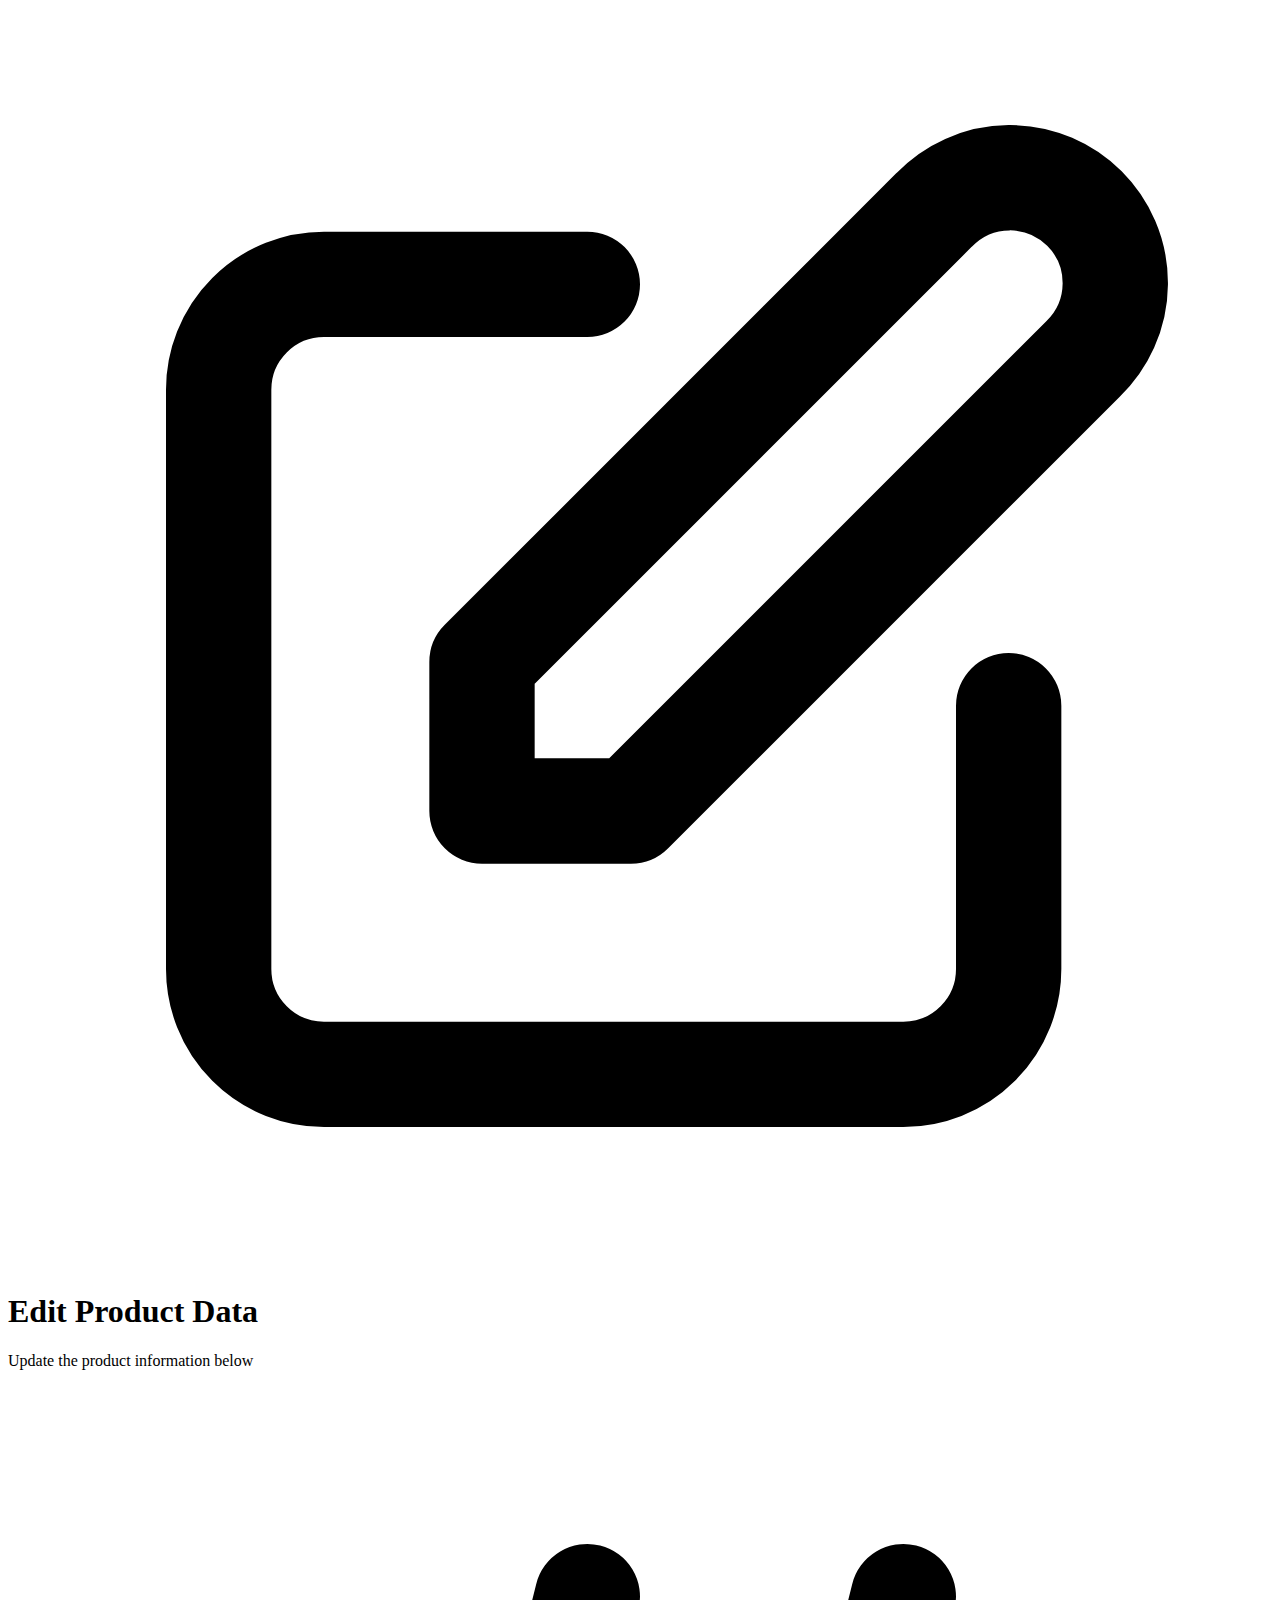
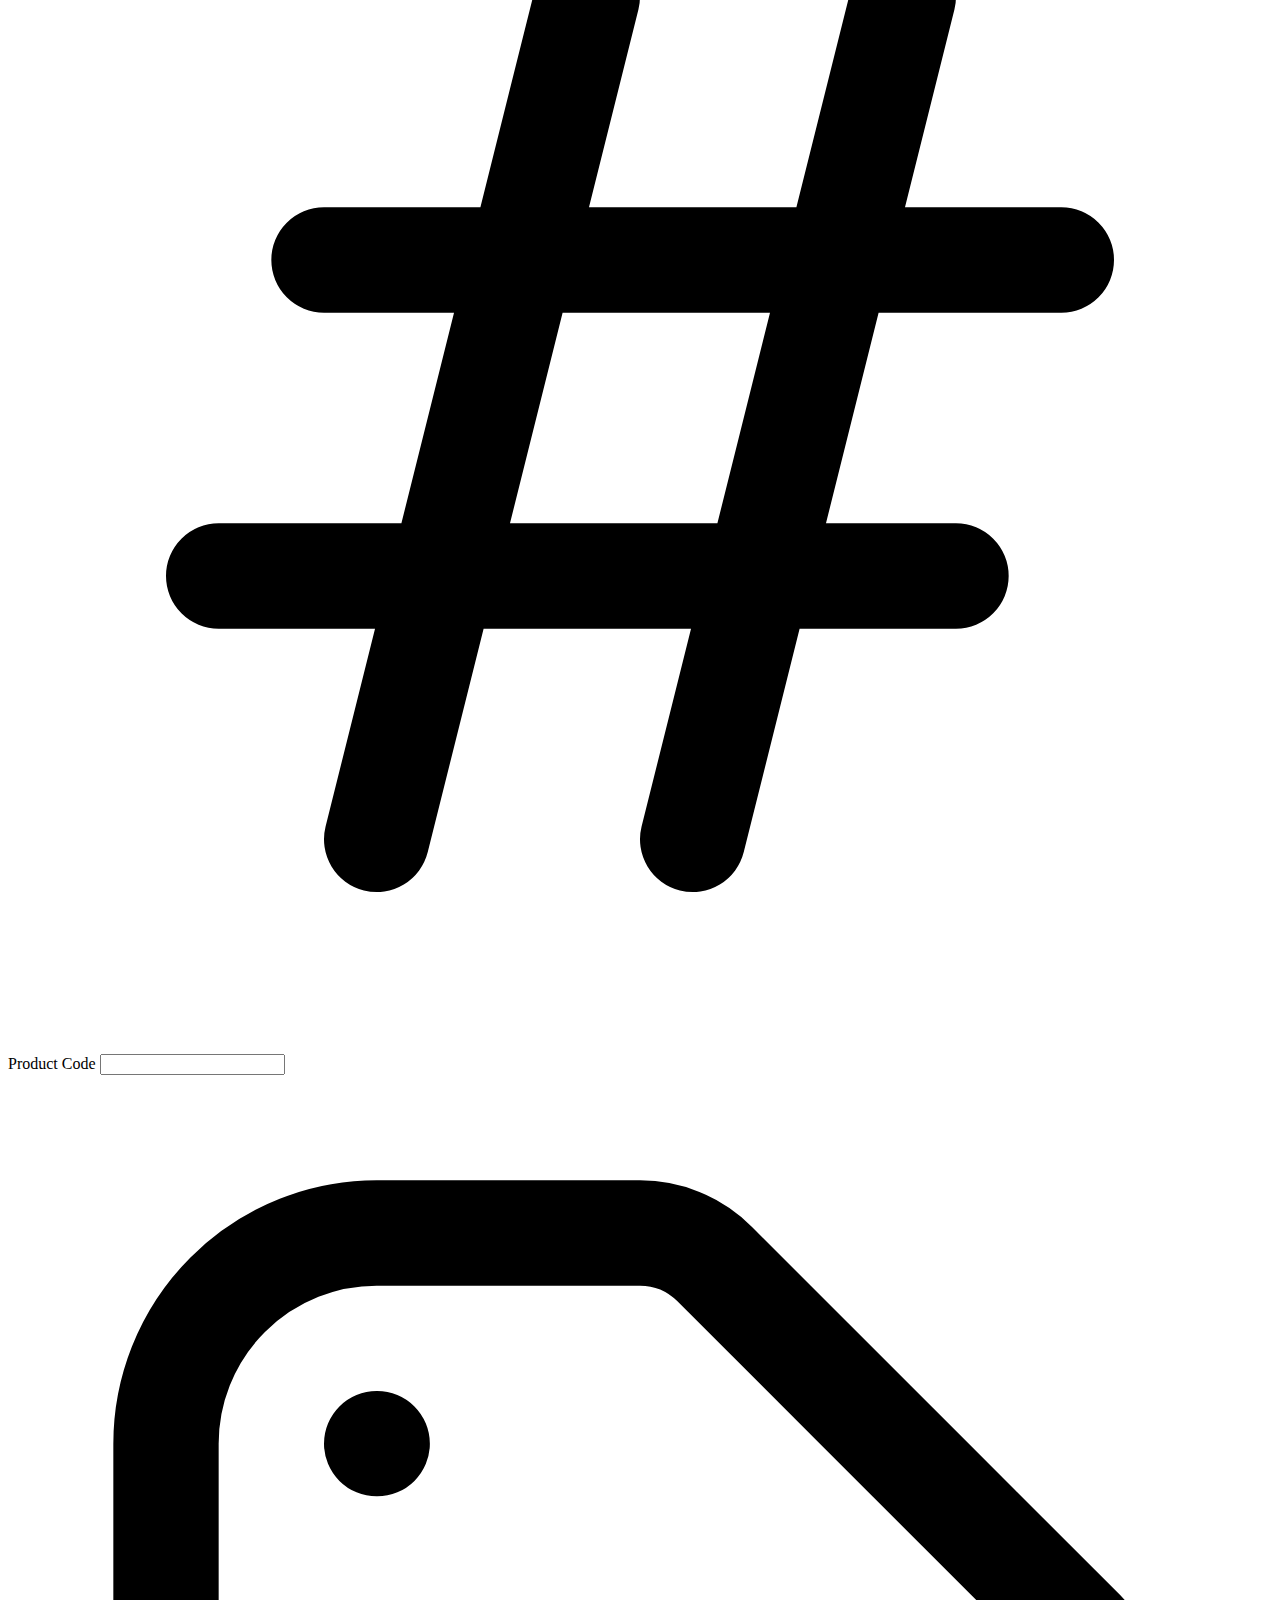
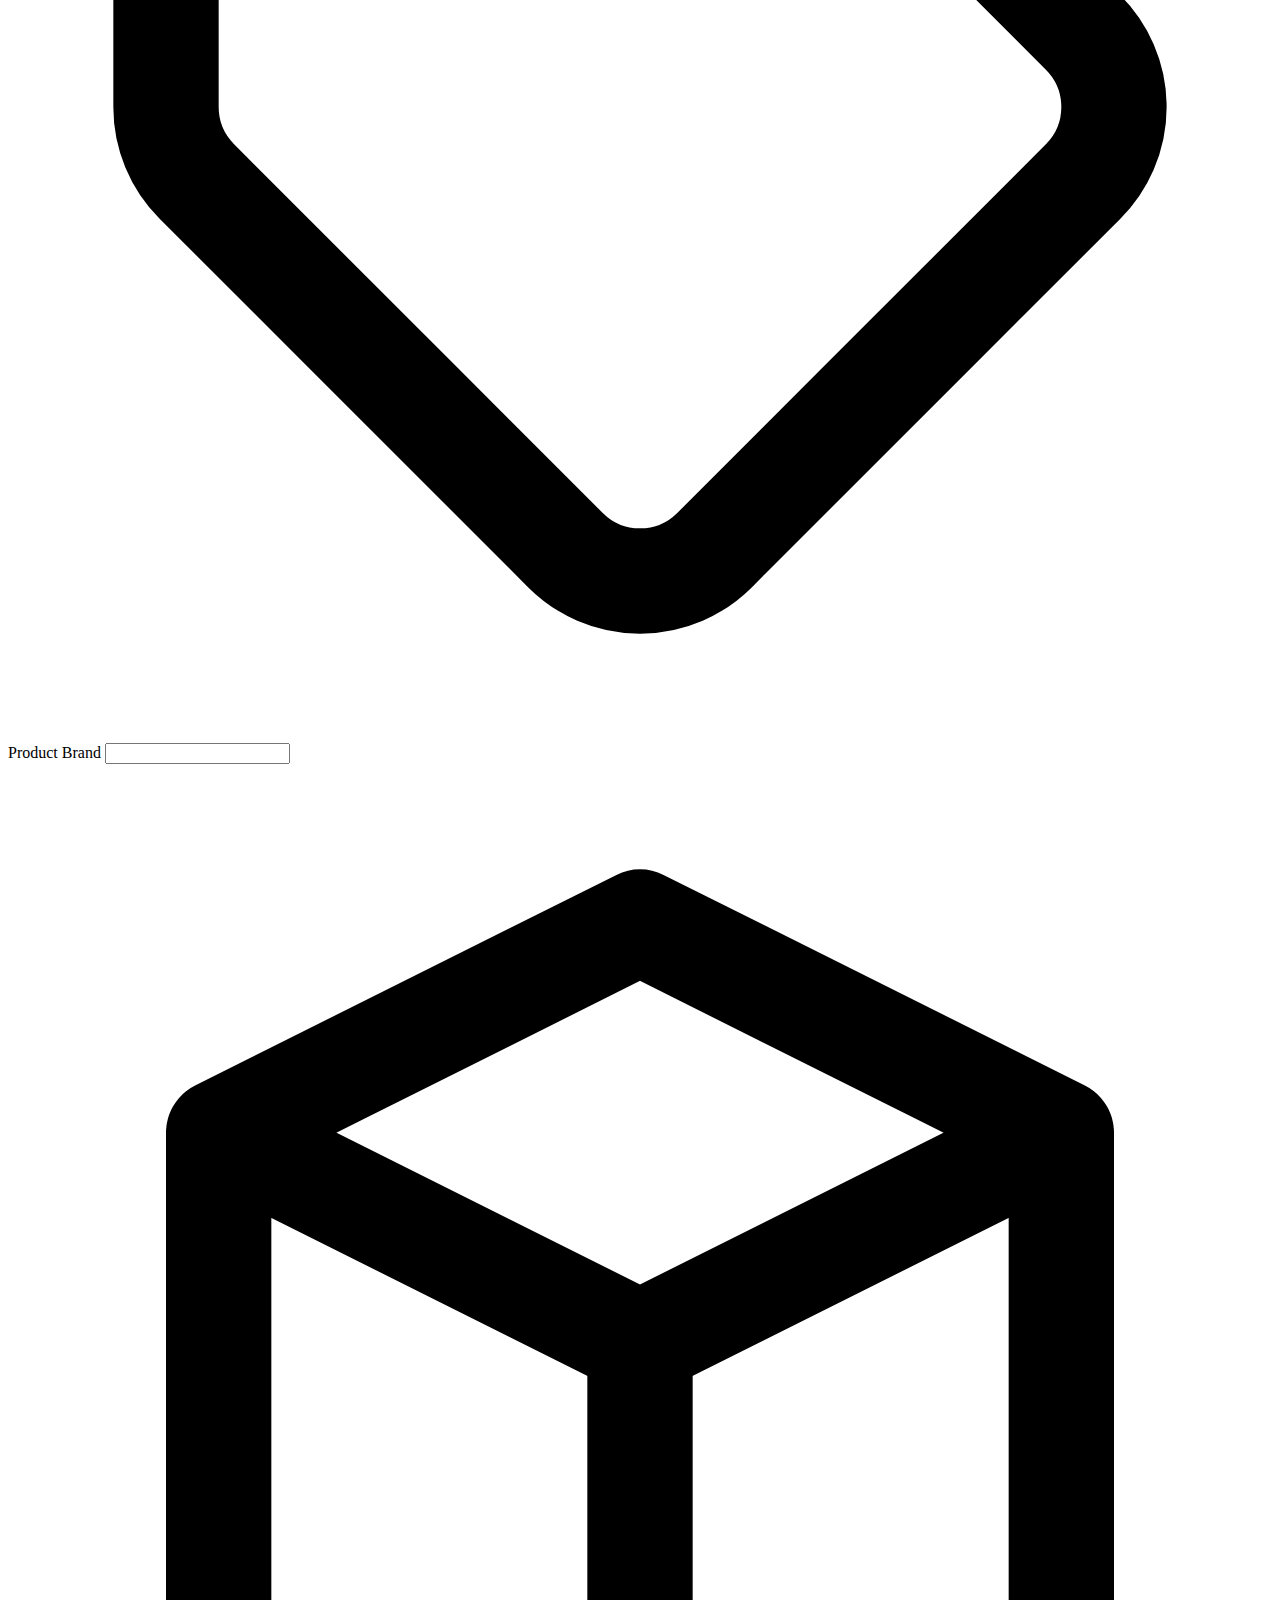
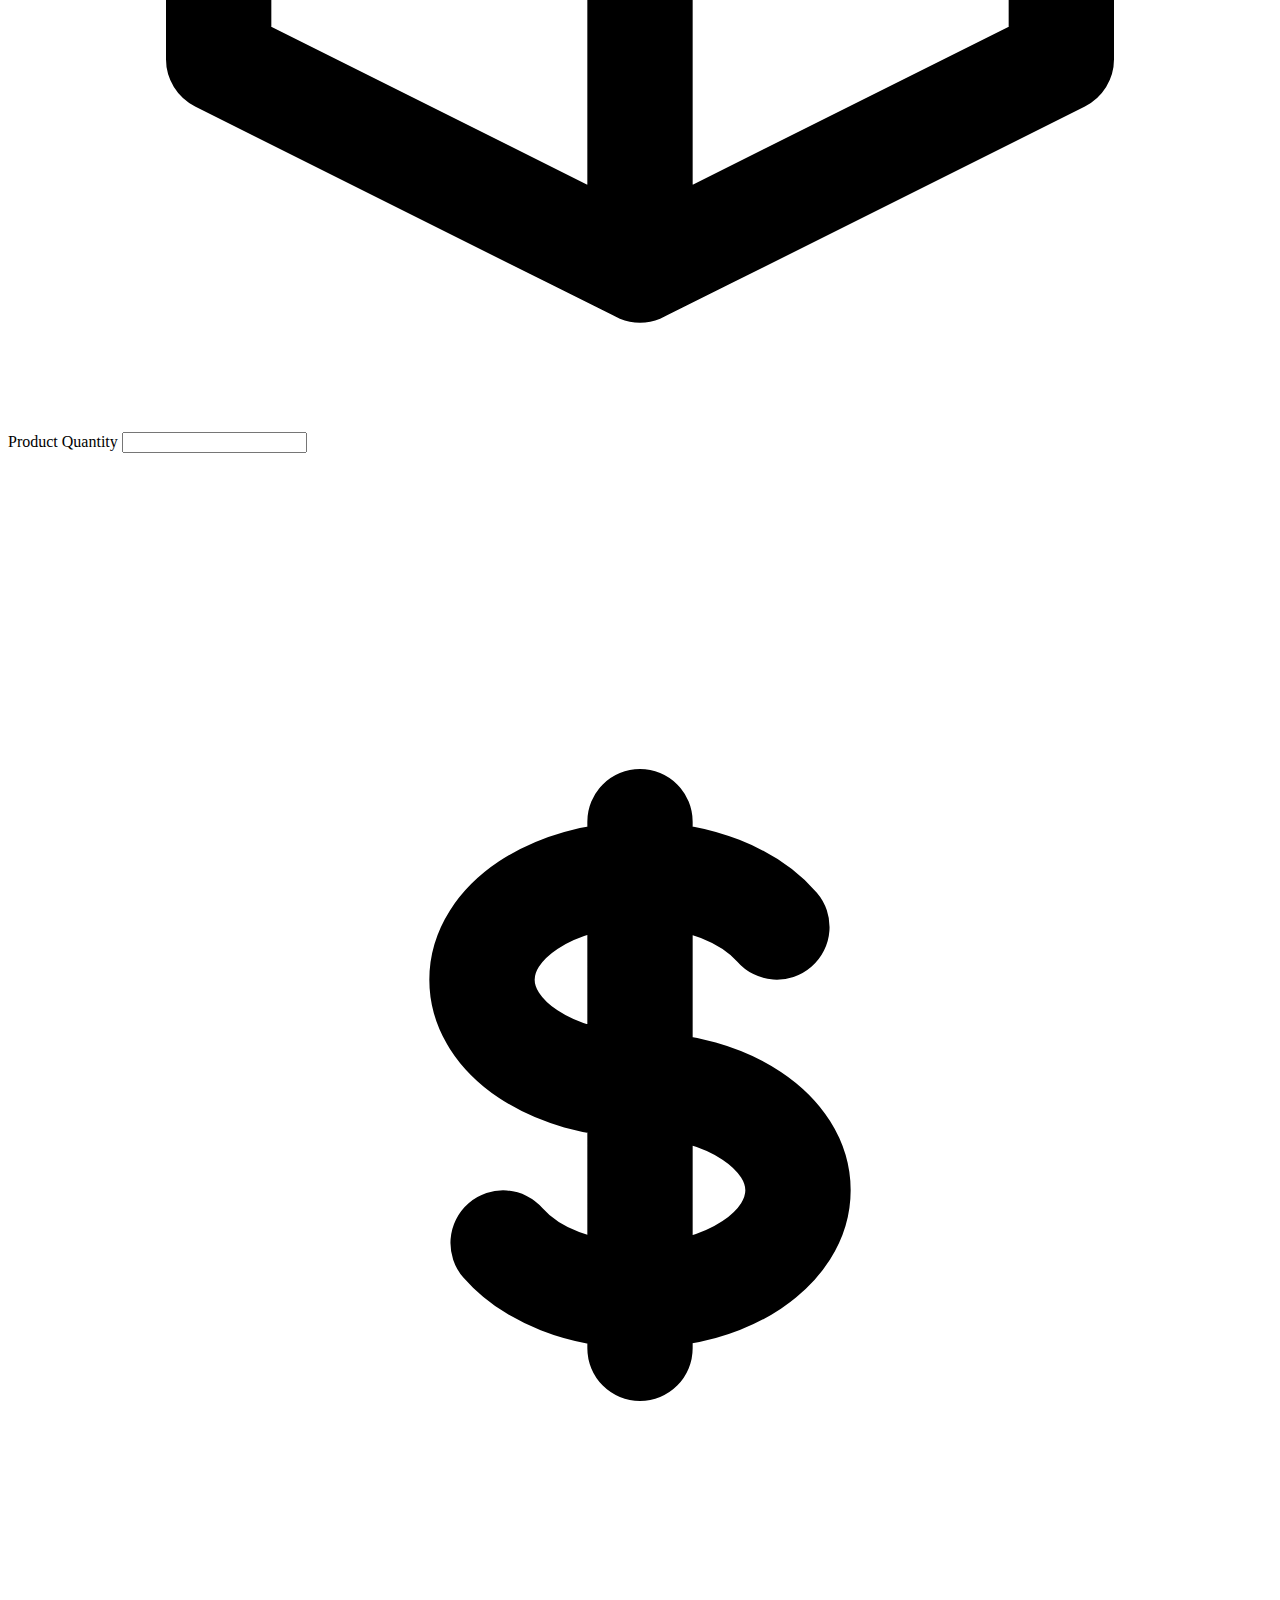
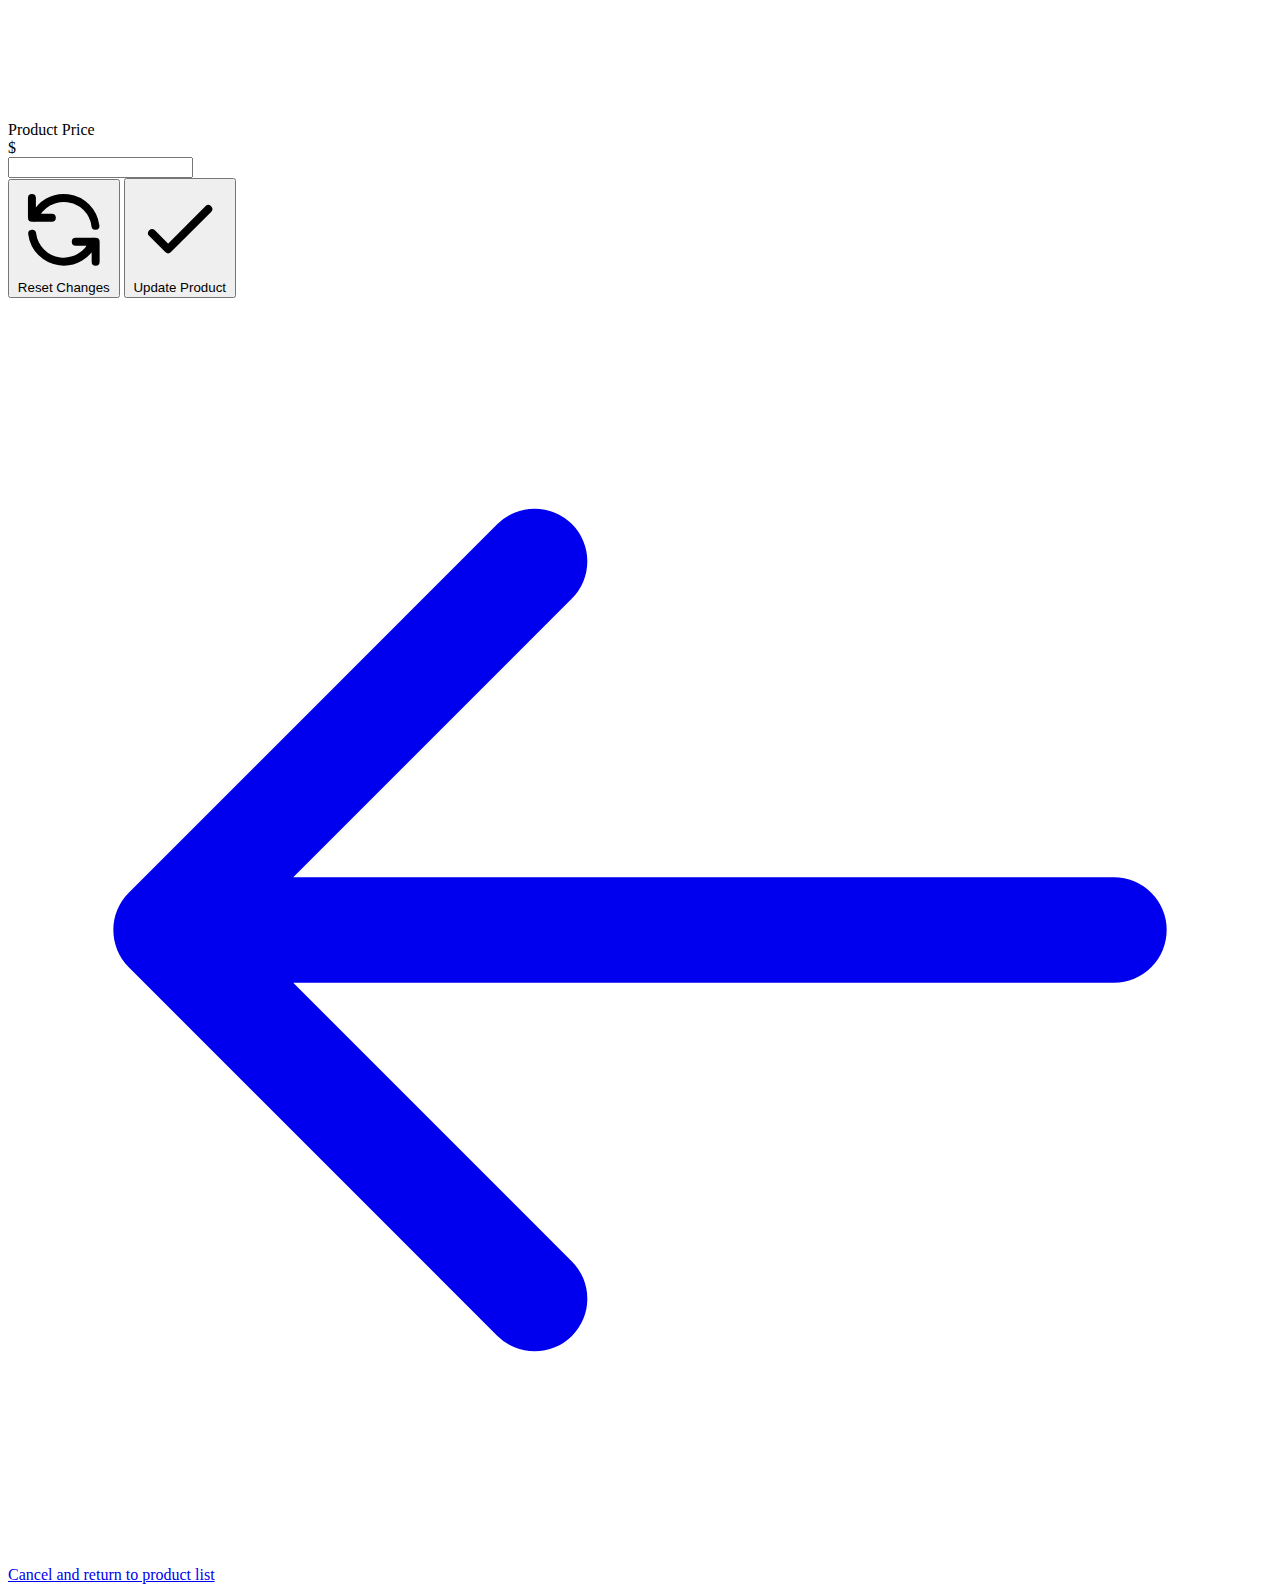
<file: src/main/resources/templates/editProductData.html>
<!DOCTYPE html>
<html xmlns:th="http://www.thymeleaf.org">
<head th:replace="~{fragments/general :: headerFiles}"></head>
<body class="min-h-screen flex flex-col bg-gray-50 dark:bg-gray-900 transition-colors">
    <header th:insert="~{fragments/general :: header}"></header>
    
    <main class="flex-1 max-w-4xl mx-auto px-4 sm:px-6 lg:px-8 py-8">
        <div class="bg-white dark:bg-gray-800 rounded-2xl shadow-xl overflow-hidden animate-fade-in">
            <!-- Header -->
            <div class="bg-gradient-to-r from-indigo-600 to-indigo-700 px-6 py-4">
                <h1 class="text-2xl font-bold text-white flex items-center">
                    <svg class="w-6 h-6 mr-3" fill="none" stroke="currentColor" viewBox="0 0 24 24">
                        <path stroke-linecap="round" stroke-linejoin="round" stroke-width="2" d="M11 5H6a2 2 0 00-2 2v11a2 2 0 002 2h11a2 2 0 002-2v-5m-1.414-9.414a2 2 0 112.828 2.828L11.828 15H9v-2.828l8.586-8.586z"/>
                    </svg>
                    Edit Product Data
                </h1>
                <p class="text-indigo-100 mt-1">Update the product information below</p>
            </div>

            <!-- Form -->
            <div class="p-6">
                <form action="#" th:action="@{/updateProductData}" th:object="${product}" method="post" class="space-y-6">
                    <input type="hidden" name="id" th:value="${product.id}"/>
                    
                    <div class="grid grid-cols-1 md:grid-cols-2 gap-6">
                        <!-- Product Code -->
                        <div class="space-y-2">
                            <label for="productCode" class="block text-sm font-semibold text-gray-700 dark:text-gray-300">
                                <svg class="w-4 h-4 inline mr-2" fill="none" stroke="currentColor" viewBox="0 0 24 24">
                                    <path stroke-linecap="round" stroke-linejoin="round" stroke-width="2" d="M7 20l4-16m2 16l4-16M6 9h14M4 15h14"/>
                                </svg>
                                Product Code
                            </label>
                            <input type="text" id="productCode" th:field="*{productCode}" required
                                   class="w-full px-4 py-3 border border-gray-300 dark:border-gray-600 rounded-lg focus:ring-2 focus:ring-indigo-500 focus:border-indigo-500 dark:bg-gray-700 dark:text-white transition-colors">
                        </div>

                        <!-- Product Brand -->
                        <div class="space-y-2">
                            <label for="productBrand" class="block text-sm font-semibold text-gray-700 dark:text-gray-300">
                                <svg class="w-4 h-4 inline mr-2" fill="none" stroke="currentColor" viewBox="0 0 24 24">
                                    <path stroke-linecap="round" stroke-linejoin="round" stroke-width="2" d="M7 7h.01M7 3h5c.512 0 1.024.195 1.414.586l7 7a2 2 0 010 2.828l-7 7a2 2 0 01-2.828 0l-7-7A1.994 1.994 0 013 12V7a4 4 0 014-4z"/>
                                </svg>
                                Product Brand
                            </label>
                            <input type="text" id="productBrand" th:field="*{productBrand}" required
                                   class="w-full px-4 py-3 border border-gray-300 dark:border-gray-600 rounded-lg focus:ring-2 focus:ring-indigo-500 focus:border-indigo-500 dark:bg-gray-700 dark:text-white transition-colors">
                        </div>

                        <!-- Quantity -->
                        <div class="space-y-2">
                            <label for="productQuantity" class="block text-sm font-semibold text-gray-700 dark:text-gray-300">
                                <svg class="w-4 h-4 inline mr-2" fill="none" stroke="currentColor" viewBox="0 0 24 24">
                                    <path stroke-linecap="round" stroke-linejoin="round" stroke-width="2" d="M20 7l-8-4-8 4m16 0l-8 4m8-4v10l-8 4m0-10L4 7m8 4v10M4 7v10l8 4"/>
                                </svg>
                                Product Quantity
                            </label>
                            <input type="number" id="productQuantity" th:field="*{productQuantity}" min="0" required
                                   class="w-full px-4 py-3 border border-gray-300 dark:border-gray-600 rounded-lg focus:ring-2 focus:ring-indigo-500 focus:border-indigo-500 dark:bg-gray-700 dark:text-white transition-colors">
                        </div>

                        <!-- Price -->
                        <div class="space-y-2">
                            <label for="productPrice" class="block text-sm font-semibold text-gray-700 dark:text-gray-300">
                                <svg class="w-4 h-4 inline mr-2" fill="none" stroke="currentColor" viewBox="0 0 24 24">
                                    <path stroke-linecap="round" stroke-linejoin="round" stroke-width="2" d="M12 8c-1.657 0-3 .895-3 2s1.343 2 3 2 3 .895 3 2-1.343 2-3 2m0-8c1.11 0 2.08.402 2.599 1M12 8V7m0 1v8m0 0v1m0-1c-1.11 0-2.08-.402-2.599-1"/>
                                </svg>
                                Product Price
                            </label>
                            <div class="relative">
                                <div class="absolute inset-y-0 left-0 pl-3 flex items-center pointer-events-none">
                                    <span class="text-gray-500 dark:text-gray-400 text-lg">$</span>
                                </div>
                                <input type="number" id="productPrice" th:field="*{productPrice}" step="0.01" min="0" required
                                       class="w-full pl-8 pr-4 py-3 border border-gray-300 dark:border-gray-600 rounded-lg focus:ring-2 focus:ring-indigo-500 focus:border-indigo-500 dark:bg-gray-700 dark:text-white transition-colors">
                            </div>
                        </div>
                    </div>

                    <!-- Form Actions -->
                    <div class="flex flex-col sm:flex-row justify-end space-y-3 sm:space-y-0 sm:space-x-4 pt-6 border-t border-gray-200 dark:border-gray-700">
                        <button type="reset" class="px-6 py-3 border border-gray-300 dark:border-gray-600 text-gray-700 dark:text-gray-300 font-medium rounded-lg hover:bg-gray-50 dark:hover:bg-gray-700 transition-colors btn-hover">
                            <svg class="w-4 h-4 inline mr-2" fill="none" stroke="currentColor" viewBox="0 0 24 24">
                                <path stroke-linecap="round" stroke-linejoin="round" stroke-width="2" d="M4 4v5h.582m15.356 2A8.001 8.001 0 004.582 9m0 0H9m11 11v-5h-.581m0 0a8.003 8.003 0 01-15.357-2m15.357 2H15"/>
                            </svg>
                            Reset Changes
                        </button>
                        <button type="submit" class="px-6 py-3 bg-gradient-to-r from-indigo-600 to-indigo-700 hover:from-indigo-700 hover:to-indigo-800 text-white font-medium rounded-lg transition-all btn-hover">
                            <svg class="w-4 h-4 inline mr-2" fill="none" stroke="currentColor" viewBox="0 0 24 24">
                                <path stroke-linecap="round" stroke-linejoin="round" stroke-width="2" d="M5 13l4 4L19 7"/>
                            </svg>
                            Update Product
                        </button>
                    </div>
                </form>
                
                <!-- Cancel Link -->
                <div class="mt-6 pt-4 border-t border-gray-200 dark:border-gray-700">
                    <a href="/editableListOfProducts" class="inline-flex items-center text-gray-600 dark:text-gray-400 hover:text-gray-900 dark:hover:text-white transition-colors">
                        <svg class="w-4 h-4 mr-2" fill="none" stroke="currentColor" viewBox="0 0 24 24">
                            <path stroke-linecap="round" stroke-linejoin="round" stroke-width="2" d="M10 19l-7-7m0 0l7-7m-7 7h18"/>
                        </svg>
                        Cancel and return to product list
                    </a>
                </div>
            </div>
        </div>
    </main>
    
    <div th:replace="~{fragments/general :: footer}"></div>
</body>
</html>
</file>
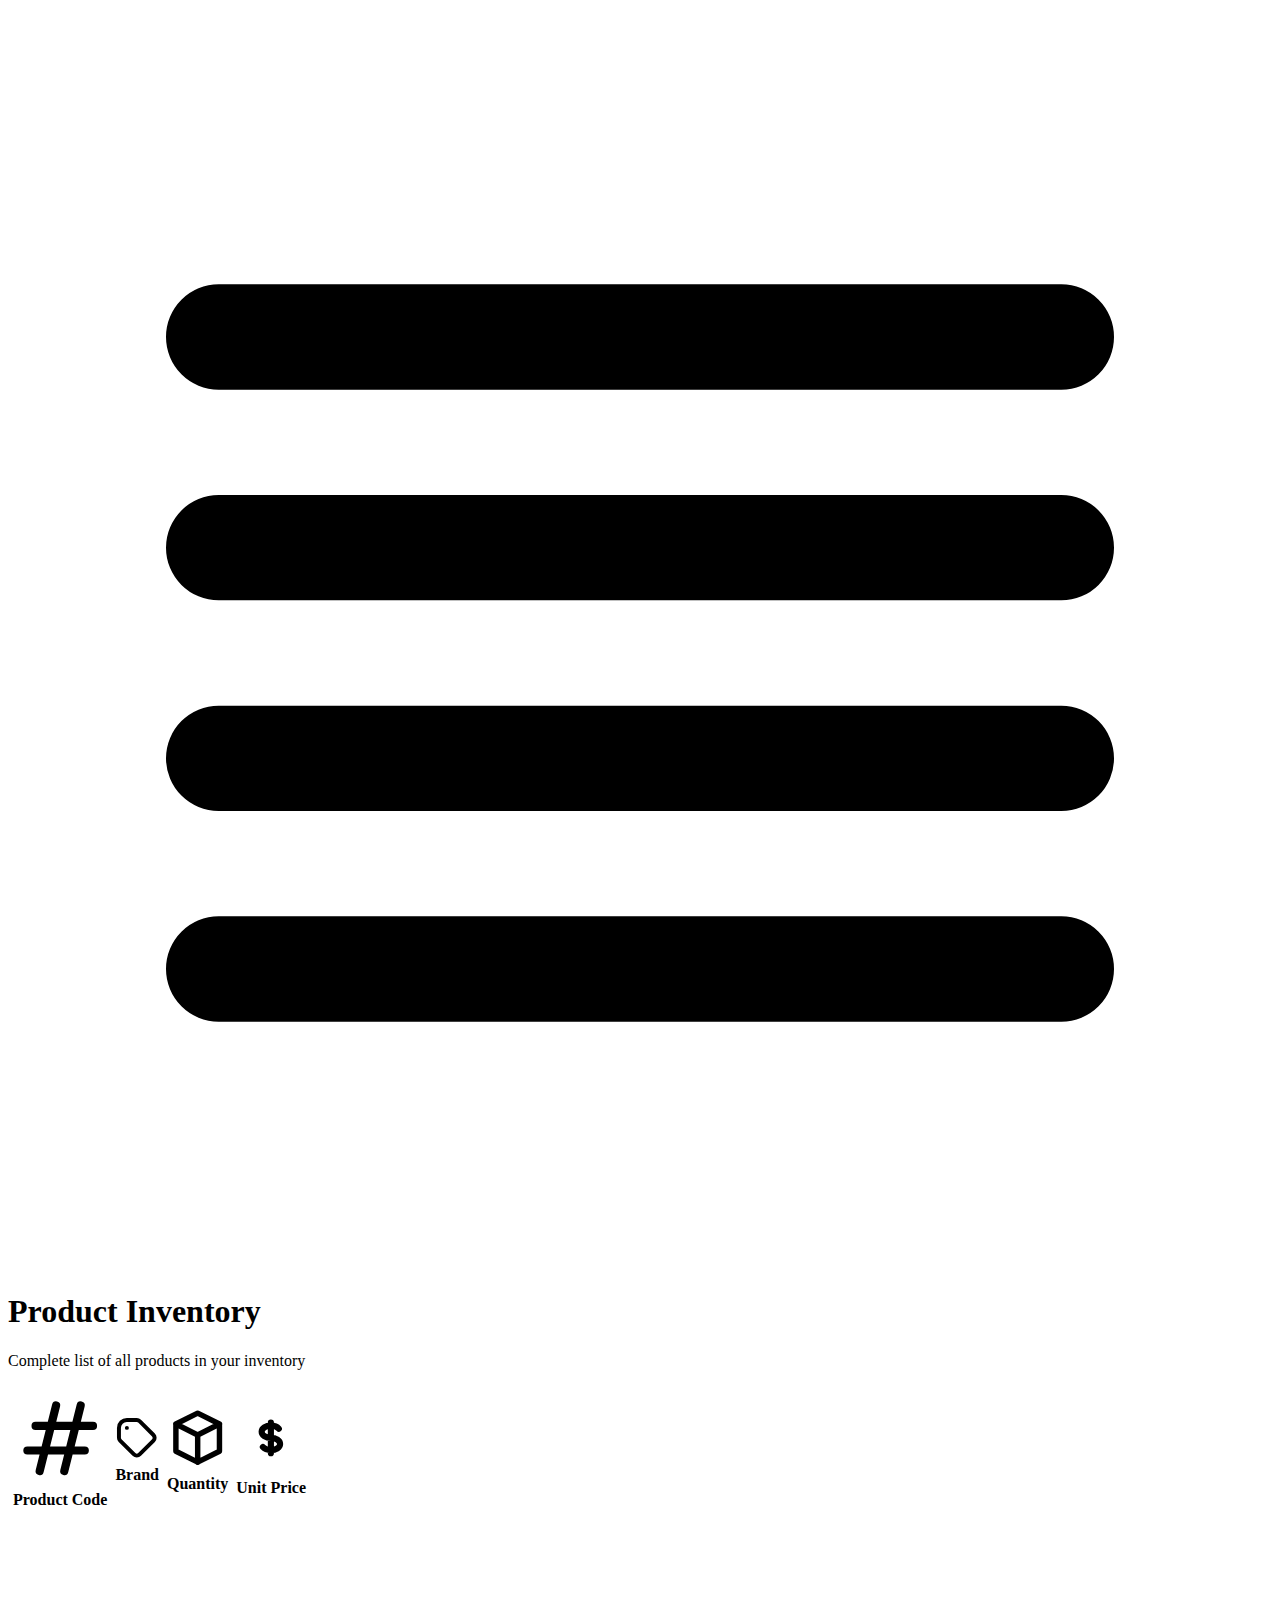
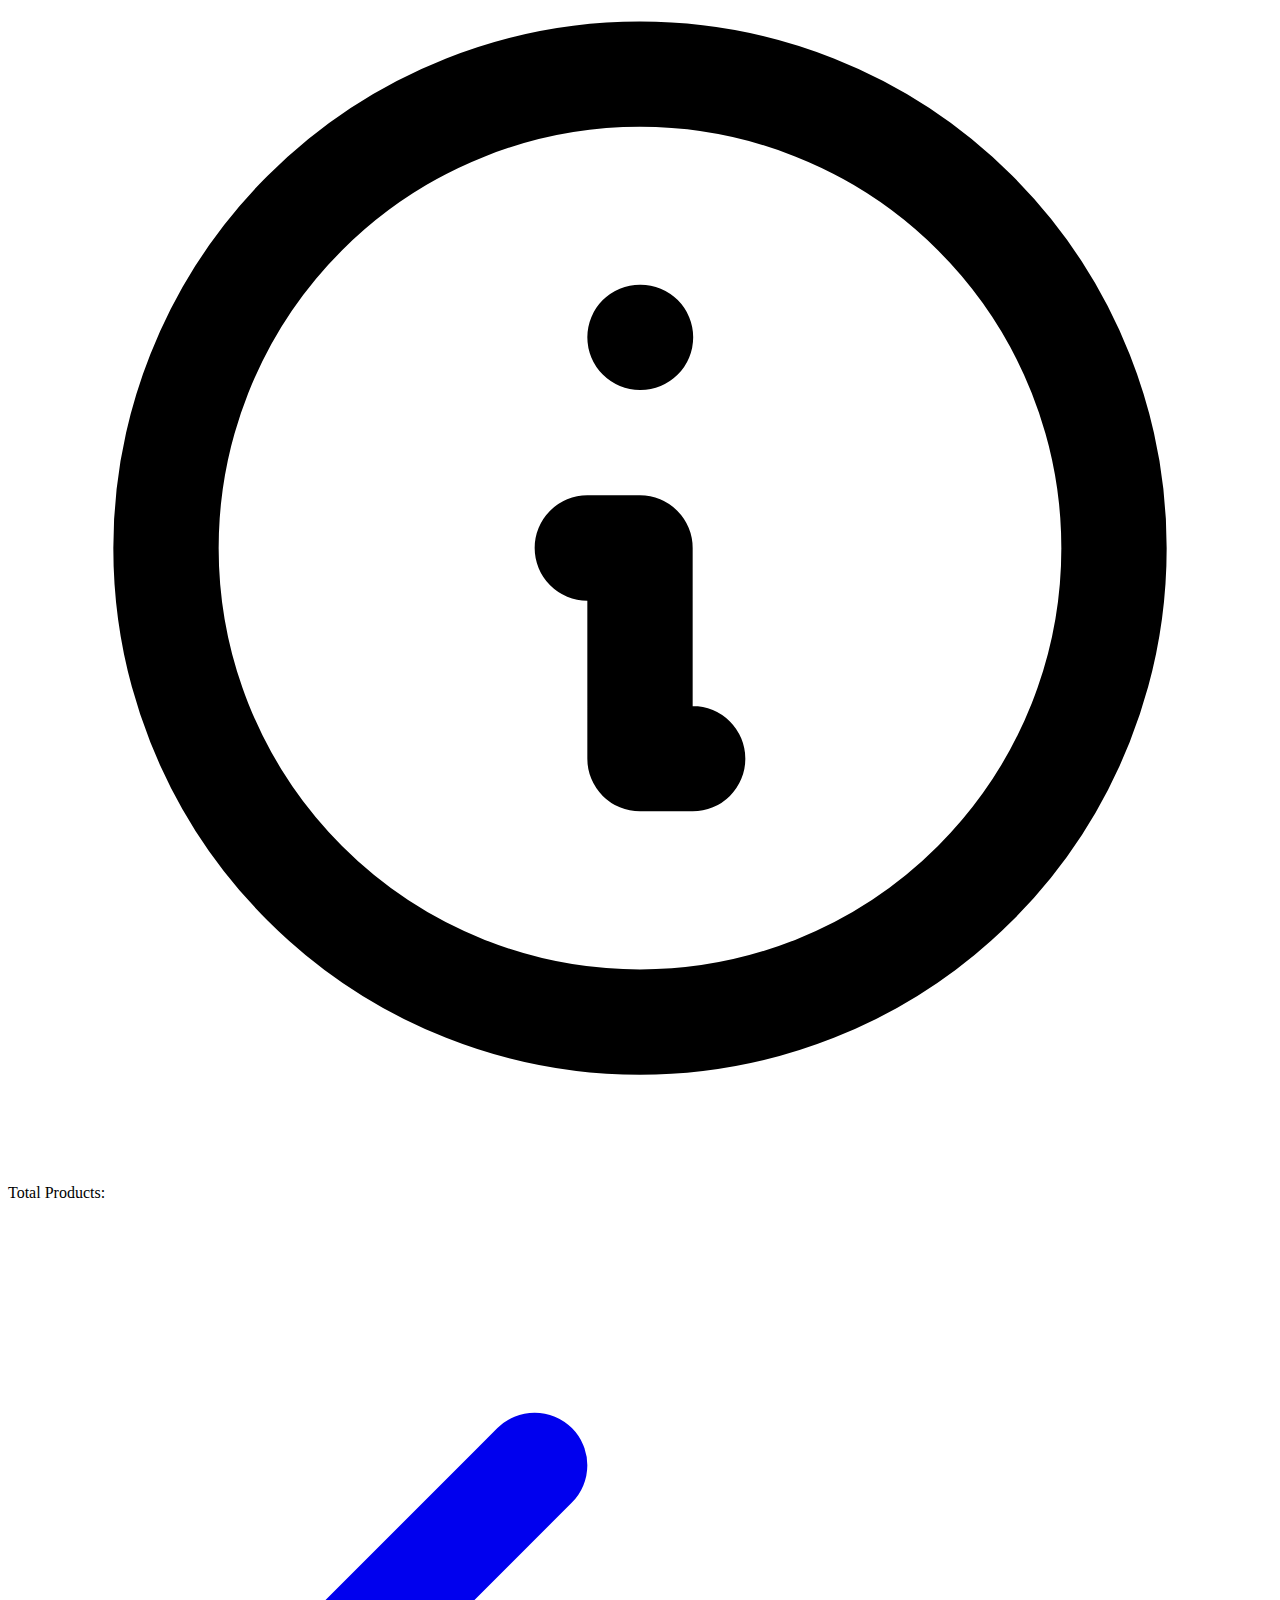
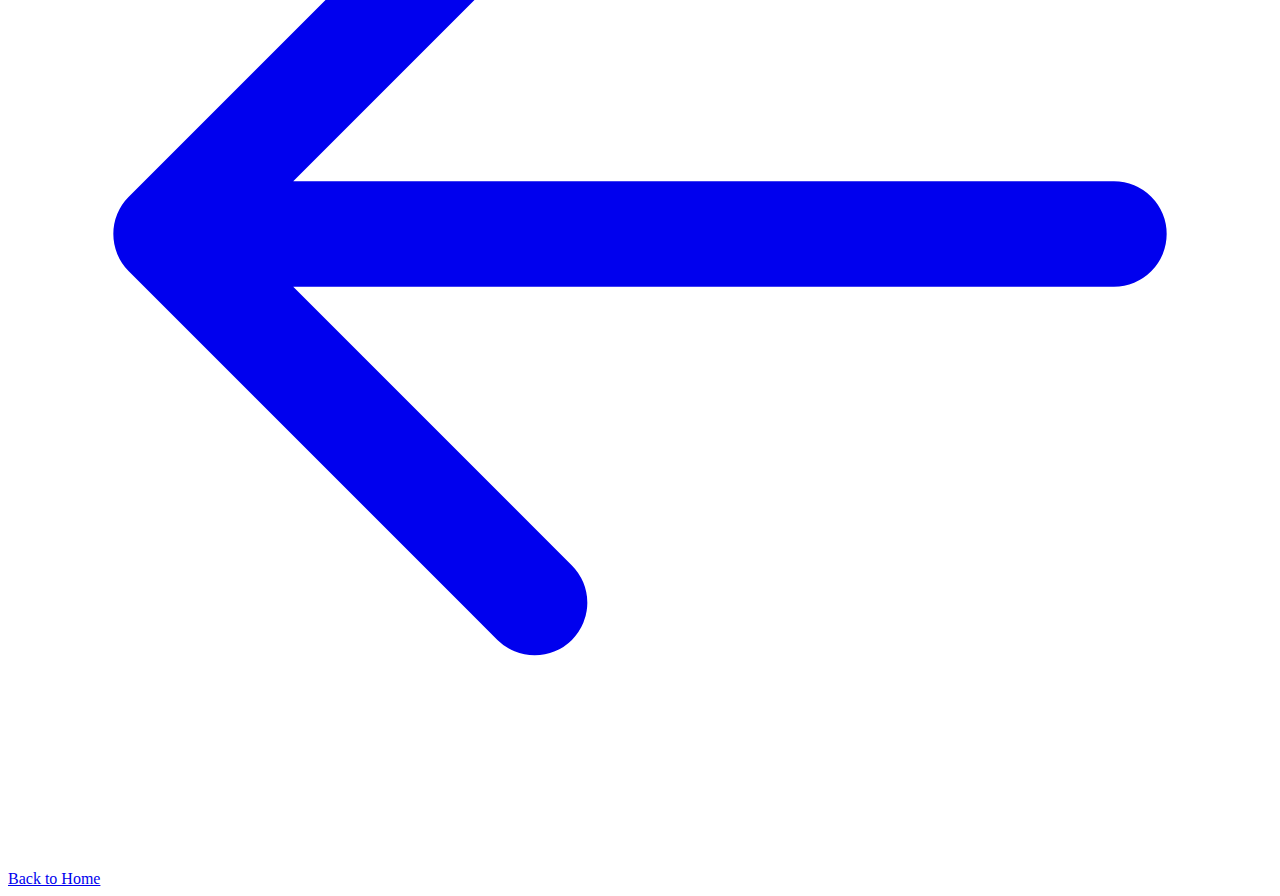
<file: src/main/resources/templates/listOfProducts.html>
<!DOCTYPE html>
<html xmlns:th="http://www.thymeleaf.org">
<head th:replace="~{fragments/general :: headerFiles}"></head>
<body class="min-h-screen flex flex-col bg-gray-50 dark:bg-gray-900 transition-colors">
    <header th:insert="~{fragments/general :: header}"></header>
    
    <main class="flex-1 max-w-7xl mx-auto px-4 sm:px-6 lg:px-8 py-8">
        <div class="bg-white dark:bg-gray-800 rounded-2xl shadow-xl overflow-hidden animate-fade-in">
            <!-- Header -->
            <div class="bg-gradient-to-r from-primary-600 to-primary-700 px-6 py-4">
                <h1 class="text-2xl font-bold text-white flex items-center">
                    <svg class="w-6 h-6 mr-3" fill="none" stroke="currentColor" viewBox="0 0 24 24">
                        <path stroke-linecap="round" stroke-linejoin="round" stroke-width="2" d="M4 6h16M4 10h16M4 14h16M4 18h16"/>
                    </svg>
                    Product Inventory
                </h1>
                <p class="text-primary-100 mt-1">Complete list of all products in your inventory</p>
            </div>

            <!-- Table Container -->
            <div class="overflow-x-auto">
                <table class="w-full">
                    <!-- Enhanced Table Header -->
                    <thead class="bg-gradient-to-r from-gray-800 to-gray-900 dark:from-gray-900 dark:to-black">
                        <tr>
                            <th class="px-6 py-4 text-left text-xs font-bold text-white uppercase tracking-wider border-b-2 border-primary-500">
                                <div class="flex items-center space-x-2">
                                    <svg class="w-4 h-4" fill="none" stroke="currentColor" viewBox="0 0 24 24">
                                        <path stroke-linecap="round" stroke-linejoin="round" stroke-width="2" d="M7 20l4-16m2 16l4-16M6 9h14M4 15h14"/>
                                    </svg>
                                    <span>Product Code</span>
                                </div>
                            </th>
                            <th class="px-6 py-4 text-left text-xs font-bold text-white uppercase tracking-wider border-b-2 border-primary-500">
                                <div class="flex items-center space-x-2">
                                    <svg class="w-4 h-4" fill="none" stroke="currentColor" viewBox="0 0 24 24">
                                        <path stroke-linecap="round" stroke-linejoin="round" stroke-width="2" d="M7 7h.01M7 3h5c.512 0 1.024.195 1.414.586l7 7a2 2 0 010 2.828l-7 7a2 2 0 01-2.828 0l-7-7A1.994 1.994 0 013 12V7a4 4 0 014-4z"/>
                                    </svg>
                                    <span>Brand</span>
                                </div>
                            </th>
                            <th class="px-6 py-4 text-center text-xs font-bold text-white uppercase tracking-wider border-b-2 border-primary-500">
                                <div class="flex items-center justify-center space-x-2">
                                    <svg class="w-4 h-4" fill="none" stroke="currentColor" viewBox="0 0 24 24">
                                        <path stroke-linecap="round" stroke-linejoin="round" stroke-width="2" d="M20 7l-8-4-8 4m16 0l-8 4m8-4v10l-8 4m0-10L4 7m8 4v10M4 7v10l8 4"/>
                                    </svg>
                                    <span>Quantity</span>
                                </div>
                            </th>
                            <th class="px-6 py-4 text-center text-xs font-bold text-white uppercase tracking-wider border-b-2 border-primary-500">
                                <div class="flex items-center justify-center space-x-2">
                                    <svg class="w-4 h-4" fill="none" stroke="currentColor" viewBox="0 0 24 24">
                                        <path stroke-linecap="round" stroke-linejoin="round" stroke-width="2" d="M12 8c-1.657 0-3 .895-3 2s1.343 2 3 2 3 .895 3 2-1.343 2-3 2m0-8c1.11 0 2.08.402 2.599 1M12 8V7m0 1v8m0 0v1m0-1c-1.11 0-2.08-.402-2.599-1"/>
                                    </svg>
                                    <span>Unit Price</span>
                                </div>
                            </th>
                        </tr>
                    </thead>
                    
                    <!-- Table Body -->
                    <tbody class="bg-white dark:bg-gray-800 divide-y divide-gray-200 dark:divide-gray-700">
                        <tr th:each="aProduct:${products}" class="table-row-hover transition-all duration-200 hover:bg-gray-50 dark:hover:bg-gray-700">
                            <td class="px-6 py-4 whitespace-nowrap">
                                <div class="text-sm font-bold text-gray-900 dark:text-white" th:text="${aProduct.productCode}"></div>
                            </td>
                            <td class="px-6 py-4 whitespace-nowrap">
                                <span class="inline-flex items-center px-3 py-1 rounded-full text-sm font-medium bg-primary-100 text-primary-800 dark:bg-primary-900 dark:text-primary-200" th:text="${aProduct.productBrand}"></span>
                            </td>
                            <td class="px-6 py-4 whitespace-nowrap text-center">
                                <span class="inline-flex items-center px-3 py-1 rounded-full text-sm font-bold bg-cyan-100 text-cyan-800 dark:bg-cyan-900 dark:text-cyan-200" th:text="${aProduct.productQuantity}"></span>
                            </td>
                            <td class="px-6 py-4 whitespace-nowrap text-center">
                                <span class="text-lg font-bold text-emerald-600 dark:text-emerald-400" th:text="'$' + ${aProduct.productPrice}"></span>
                            </td>
                        </tr>
                    </tbody>
                </table>
            </div>

            <!-- Footer -->
            <div class="bg-gray-50 dark:bg-gray-700 px-6 py-4 flex flex-col sm:flex-row justify-between items-center space-y-3 sm:space-y-0">
                <div class="flex items-center text-sm text-gray-600 dark:text-gray-300">
                    <svg class="w-5 h-5 mr-2 text-primary-500" fill="none" stroke="currentColor" viewBox="0 0 24 24">
                        <path stroke-linecap="round" stroke-linejoin="round" stroke-width="2" d="M13 16h-1v-4h-1m1-4h.01M21 12a9 9 0 11-18 0 9 9 0 0118 0z"/>
                    </svg>
                    Total Products: <span class="font-bold ml-1" th:text="${#lists.size(products)}"></span>
                </div>
                <a href="/" class="inline-flex items-center px-4 py-2 bg-primary-600 hover:bg-primary-700 text-white font-medium rounded-lg transition-colors btn-hover">
                    <svg class="w-4 h-4 mr-2" fill="none" stroke="currentColor" viewBox="0 0 24 24">
                        <path stroke-linecap="round" stroke-linejoin="round" stroke-width="2" d="M10 19l-7-7m0 0l7-7m-7 7h18"/>
                    </svg>
                    Back to Home
                </a>
            </div>
        </div>
    </main>
    
    <div th:replace="~{fragments/general :: footer}"></div>
</body>
</html>
</file>
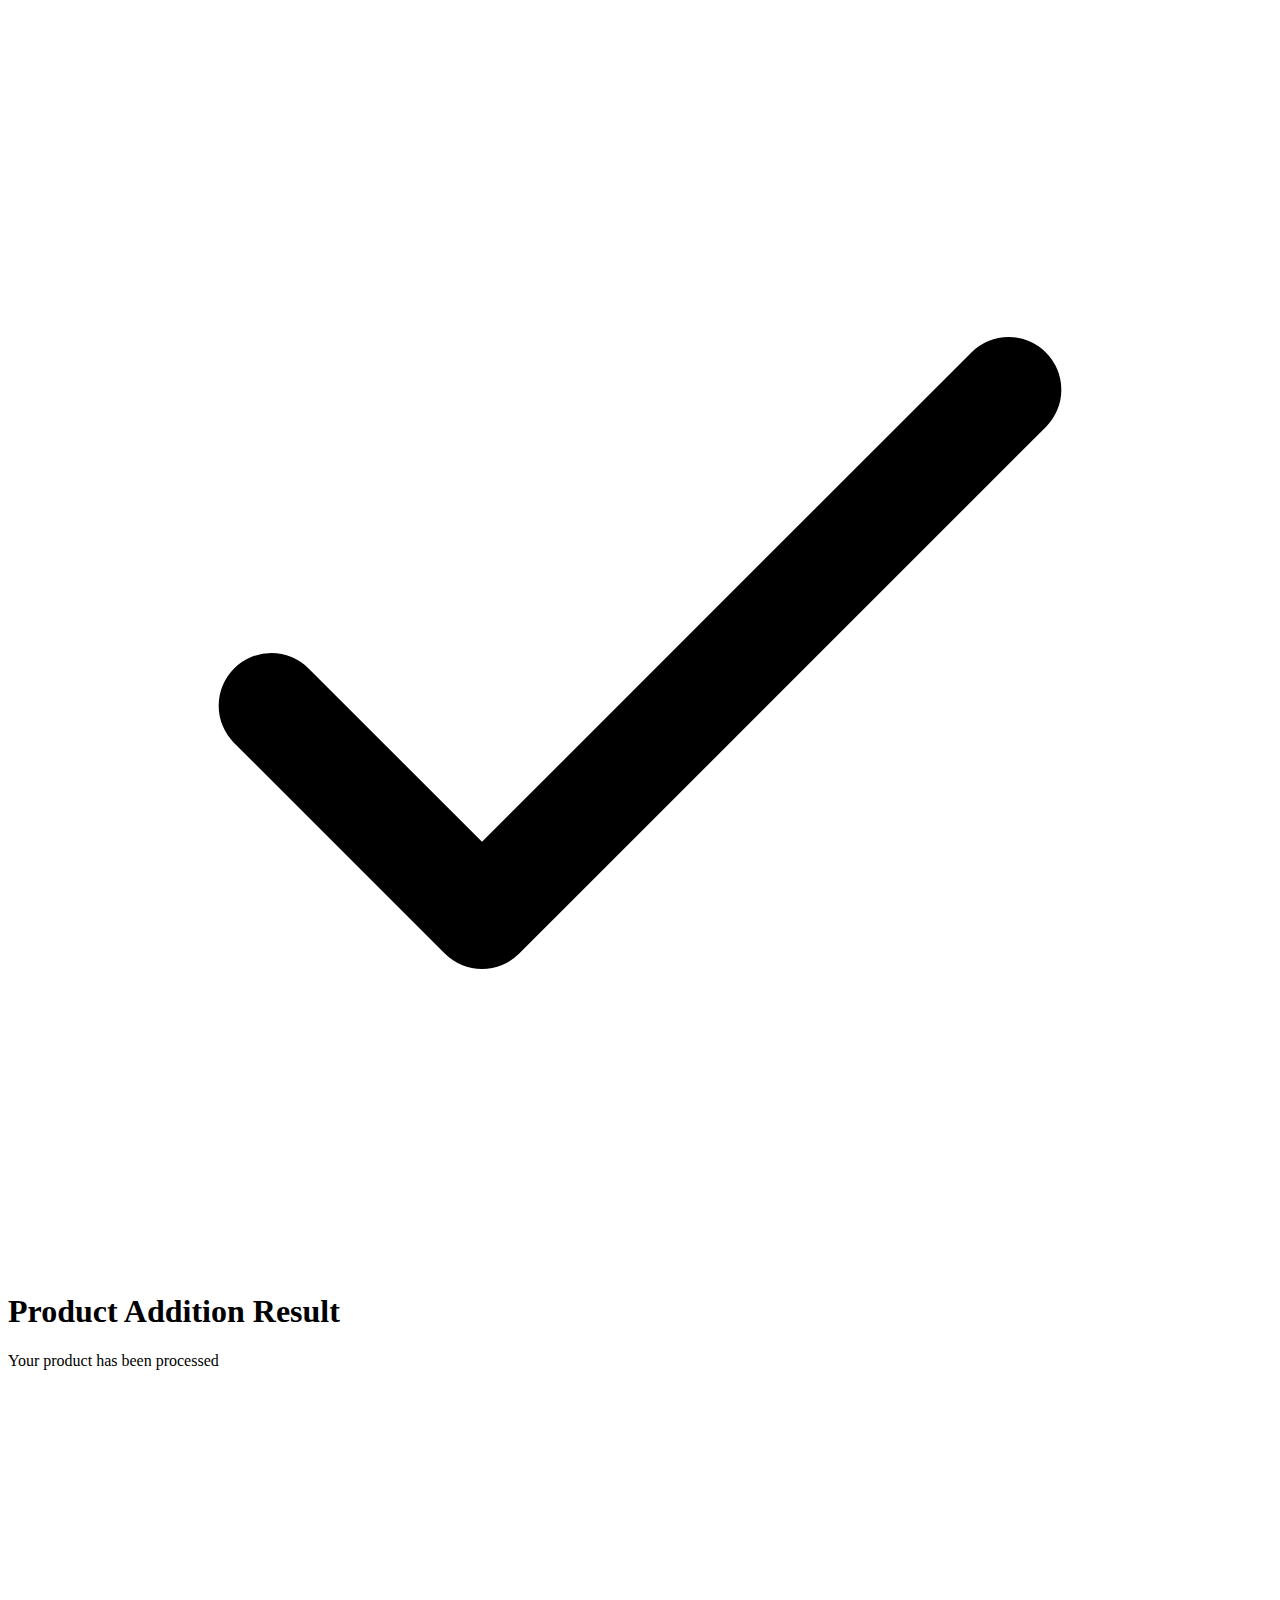
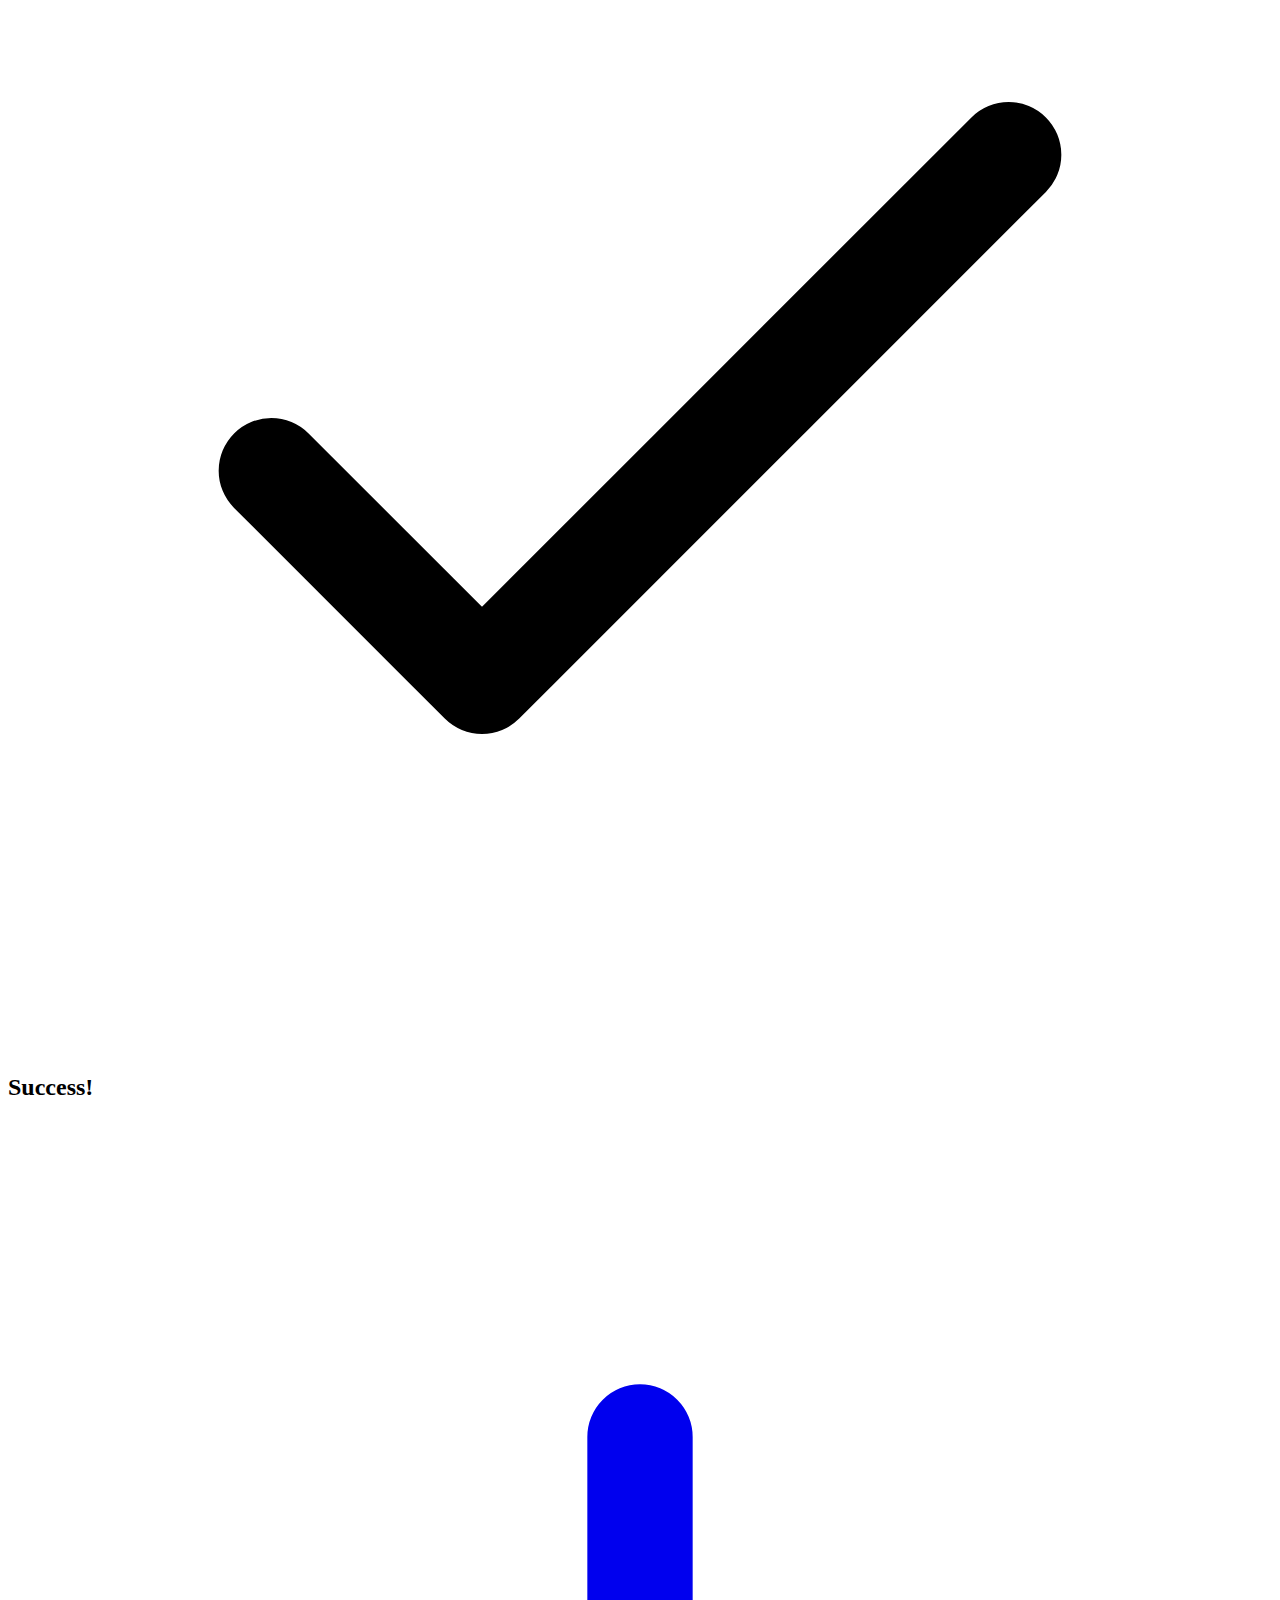
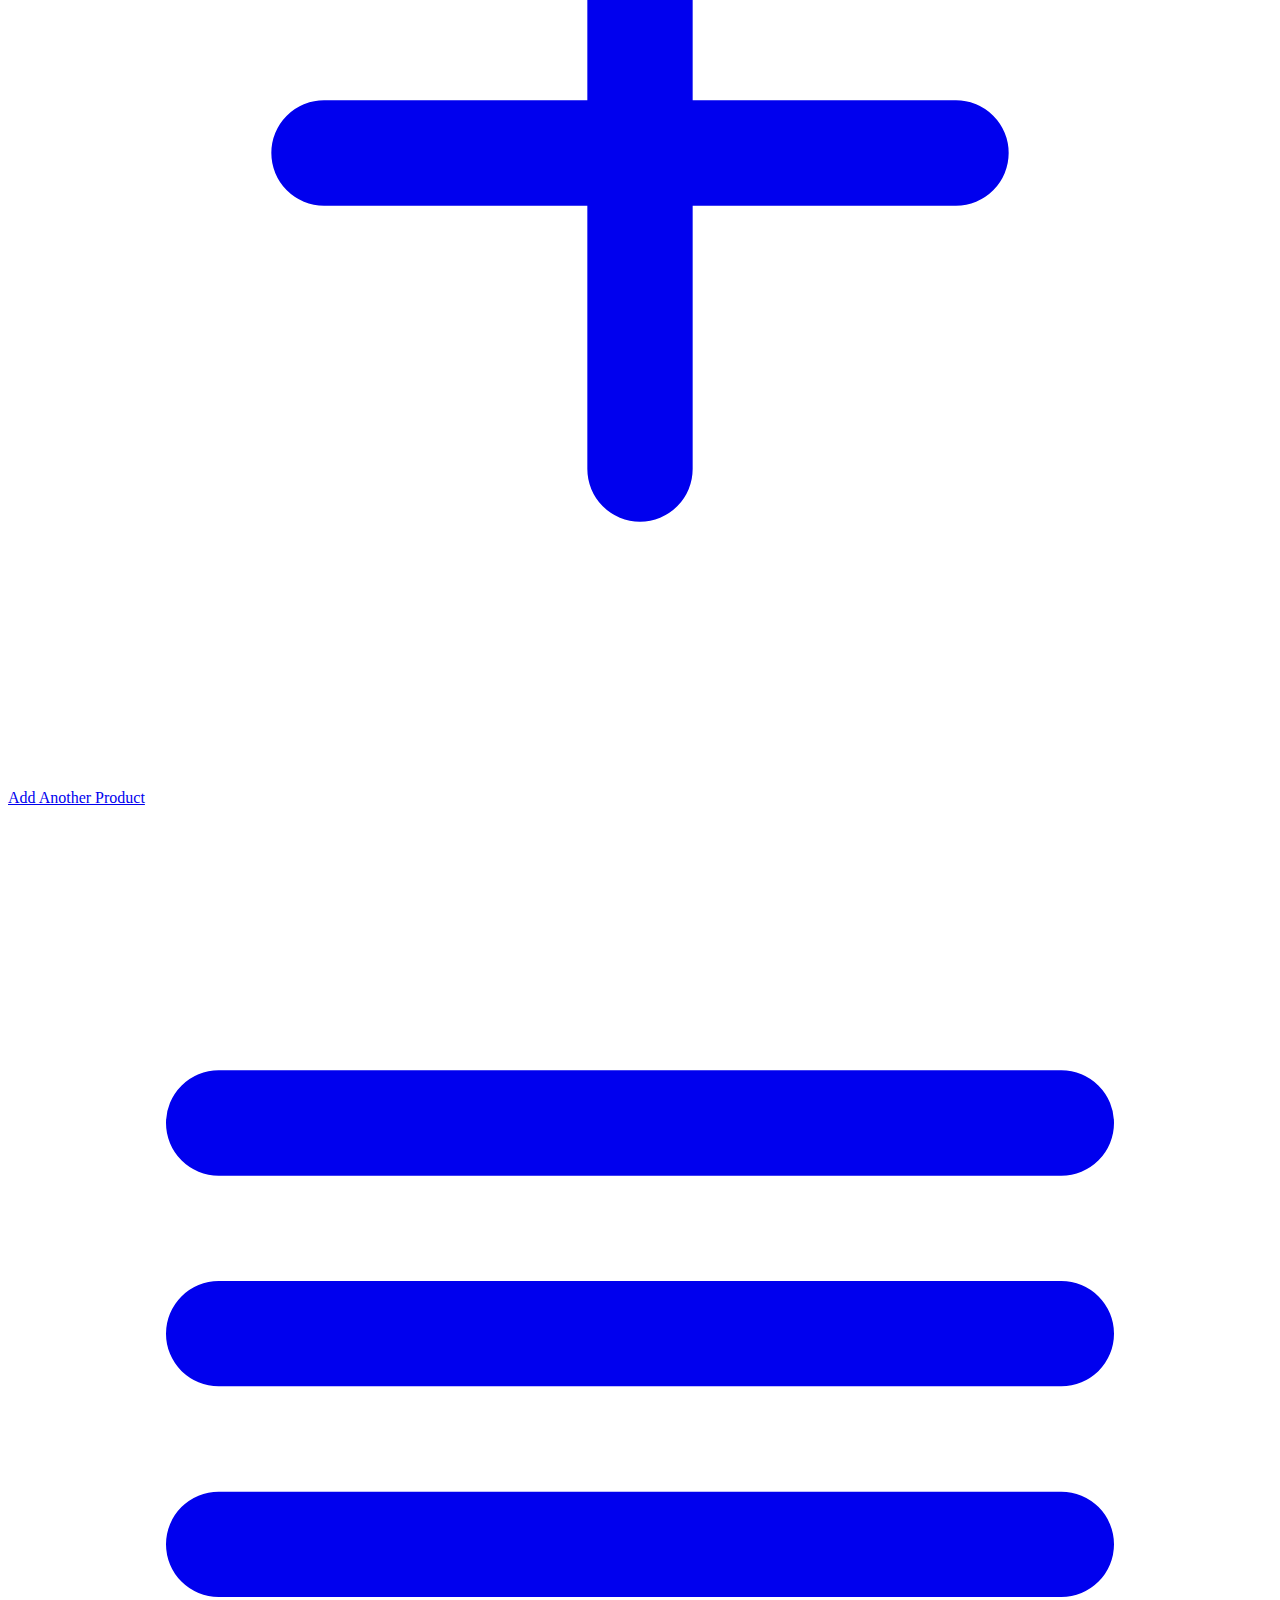
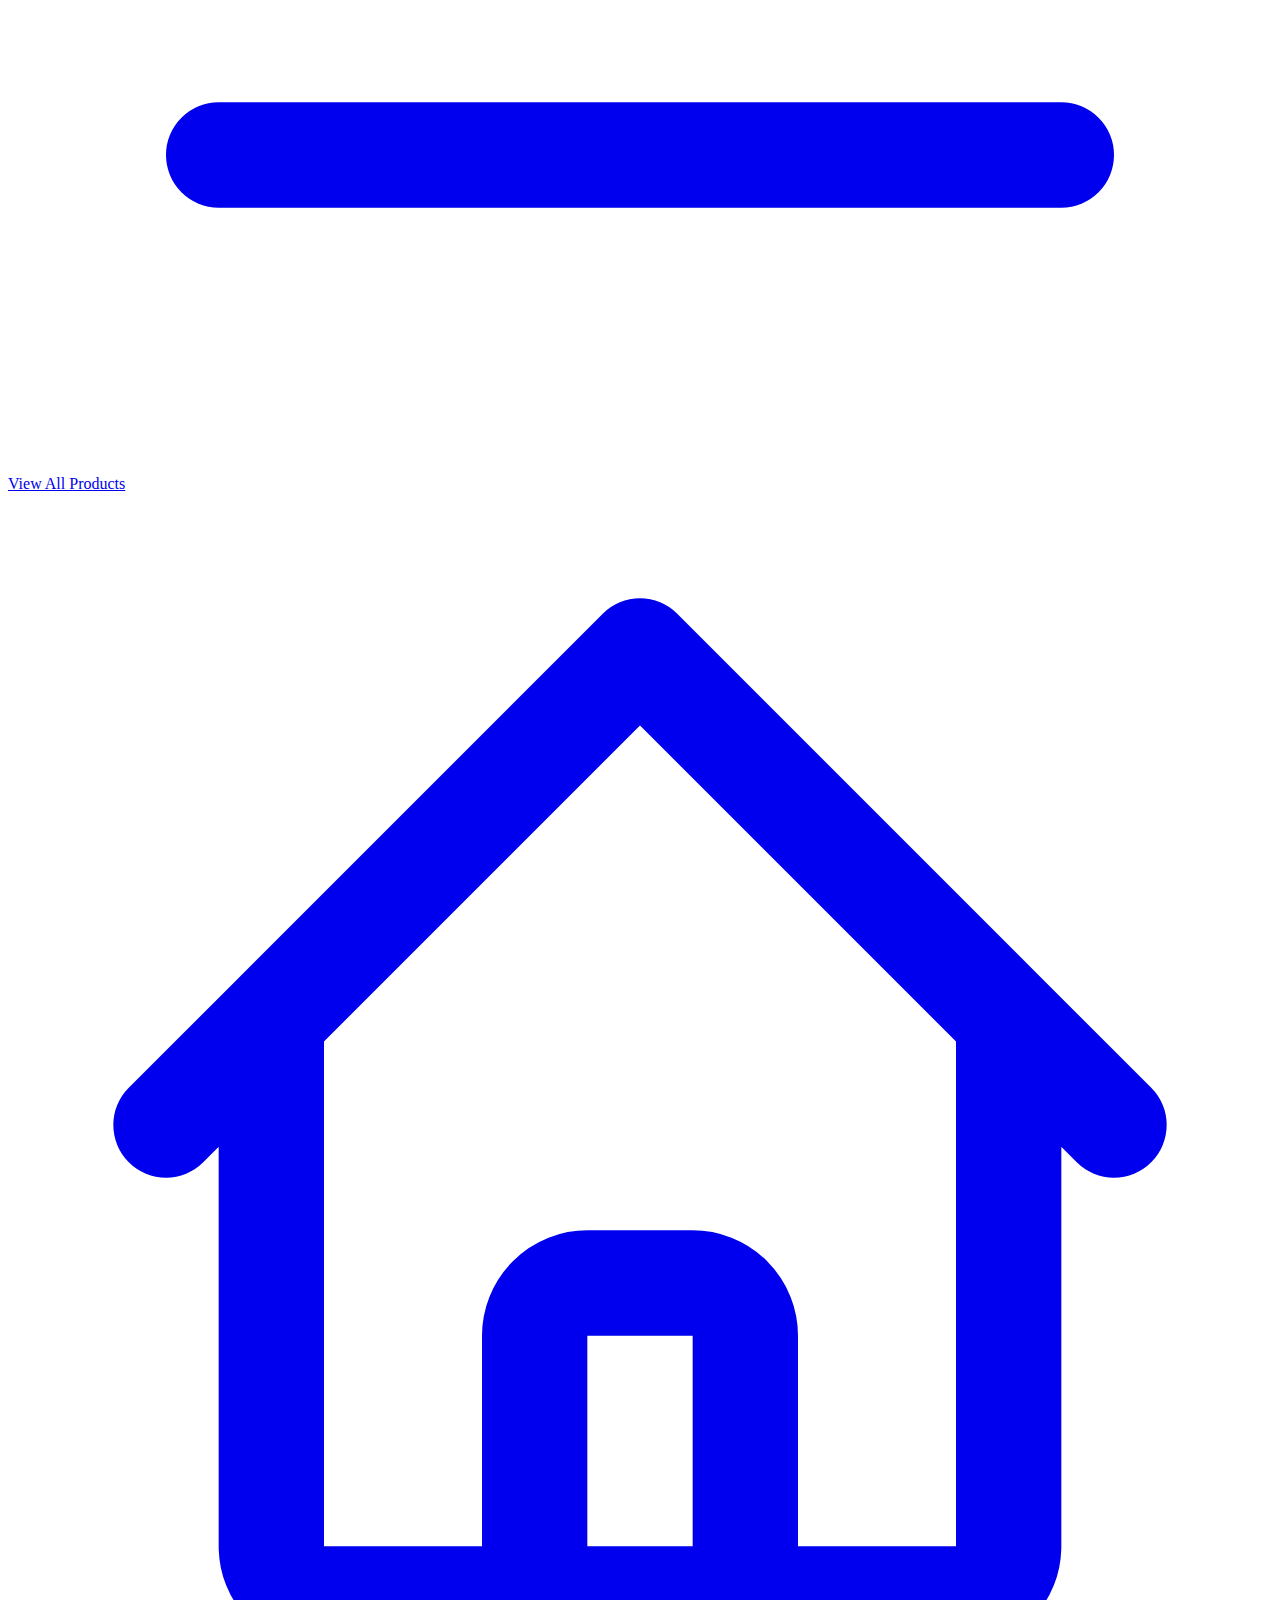
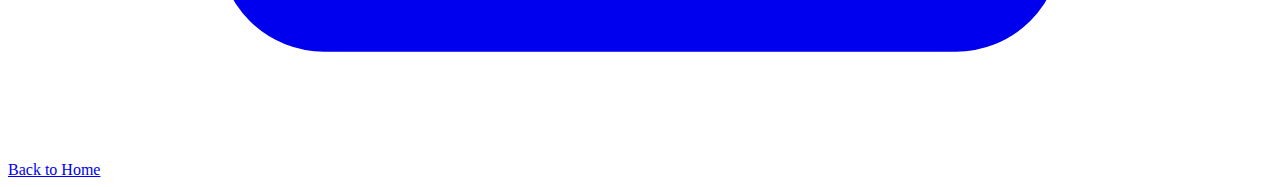
<file: src/main/resources/templates/productAddOutcome.html>
<!DOCTYPE html>
<html xmlns:th="http://www.thymeleaf.org">
<head th:replace="~{fragments/general :: headerFiles}"></head>
<body class="min-h-screen flex flex-col bg-gray-50 dark:bg-gray-900 transition-colors">
    <header th:insert="~{fragments/general :: header}"></header>
    
    <main class="flex-1 max-w-4xl mx-auto px-4 sm:px-6 lg:px-8 py-8">
        <div class="bg-white dark:bg-gray-800 rounded-2xl shadow-xl overflow-hidden animate-fade-in">
            <!-- Header -->
            <div class="bg-gradient-to-r from-emerald-600 to-emerald-700 px-6 py-4">
                <h1 class="text-2xl font-bold text-white flex items-center">
                    <svg class="w-6 h-6 mr-3" fill="none" stroke="currentColor" viewBox="0 0 24 24">
                        <path stroke-linecap="round" stroke-linejoin="round" stroke-width="2" d="M5 13l4 4L19 7"/>
                    </svg>
                    Product Addition Result
                </h1>
                <p class="text-emerald-100 mt-1">Your product has been processed</p>
            </div>

            <!-- Success Content -->
            <div class="p-8 text-center">
                <div class="mb-6">
                    <div class="mx-auto flex items-center justify-center h-16 w-16 rounded-full bg-emerald-100 dark:bg-emerald-900/20 animate-bounce-subtle">
                        <svg class="h-8 w-8 text-emerald-600 dark:text-emerald-400" fill="none" stroke="currentColor" viewBox="0 0 24 24">
                            <path stroke-linecap="round" stroke-linejoin="round" stroke-width="2" d="M5 13l4 4L19 7"/>
                        </svg>
                    </div>
                </div>
                
                <div class="bg-emerald-50 dark:bg-emerald-900/20 border border-emerald-200 dark:border-emerald-800 rounded-lg p-6 mb-6">
                    <h2 class="text-lg font-semibold text-emerald-800 dark:text-emerald-200 mb-2">Success!</h2>
                    <p class="text-emerald-700 dark:text-emerald-300" th:text="${message}"></p>
                </div>
                
                <!-- Action Buttons -->
                <div class="flex flex-col sm:flex-row justify-center space-y-3 sm:space-y-0 sm:space-x-4">
                    <a href="/productDataInput" class="inline-flex items-center px-6 py-3 bg-gradient-to-r from-emerald-600 to-emerald-700 hover:from-emerald-700 hover:to-emerald-800 text-white font-medium rounded-lg transition-all btn-hover">
                        <svg class="w-4 h-4 mr-2" fill="none" stroke="currentColor" viewBox="0 0 24 24">
                            <path stroke-linecap="round" stroke-linejoin="round" stroke-width="2" d="M12 6v6m0 0v6m0-6h6m-6 0H6"/>
                        </svg>
                        Add Another Product
                    </a>
                    <a href="/listOfProducts" class="inline-flex items-center px-6 py-3 bg-primary-600 hover:bg-primary-700 text-white font-medium rounded-lg transition-colors btn-hover">
                        <svg class="w-4 h-4 mr-2" fill="none" stroke="currentColor" viewBox="0 0 24 24">
                            <path stroke-linecap="round" stroke-linejoin="round" stroke-width="2" d="M4 6h16M4 10h16M4 14h16M4 18h16"/>
                        </svg>
                        View All Products
                    </a>
                    <a href="/" class="inline-flex items-center px-6 py-3 border border-gray-300 dark:border-gray-600 text-gray-700 dark:text-gray-300 font-medium rounded-lg hover:bg-gray-50 dark:hover:bg-gray-700 transition-colors btn-hover">
                        <svg class="w-4 h-4 mr-2" fill="none" stroke="currentColor" viewBox="0 0 24 24">
                            <path stroke-linecap="round" stroke-linejoin="round" stroke-width="2" d="M3 12l2-2m0 0l7-7 7 7M5 10v10a1 1 0 001 1h3m10-11l2 2m-2-2v10a1 1 0 01-1 1h-3m-6 0a1 1 0 001-1v-4a1 1 0 011-1h2a1 1 0 011 1v4a1 1 0 001 1m-6 0h6"/>
                        </svg>
                        Back to Home
                    </a>
                </div>
            </div>
        </div>
    </main>
    
    <div th:replace="~{fragments/general :: footer}"></div>
</body>
</html>
</file>
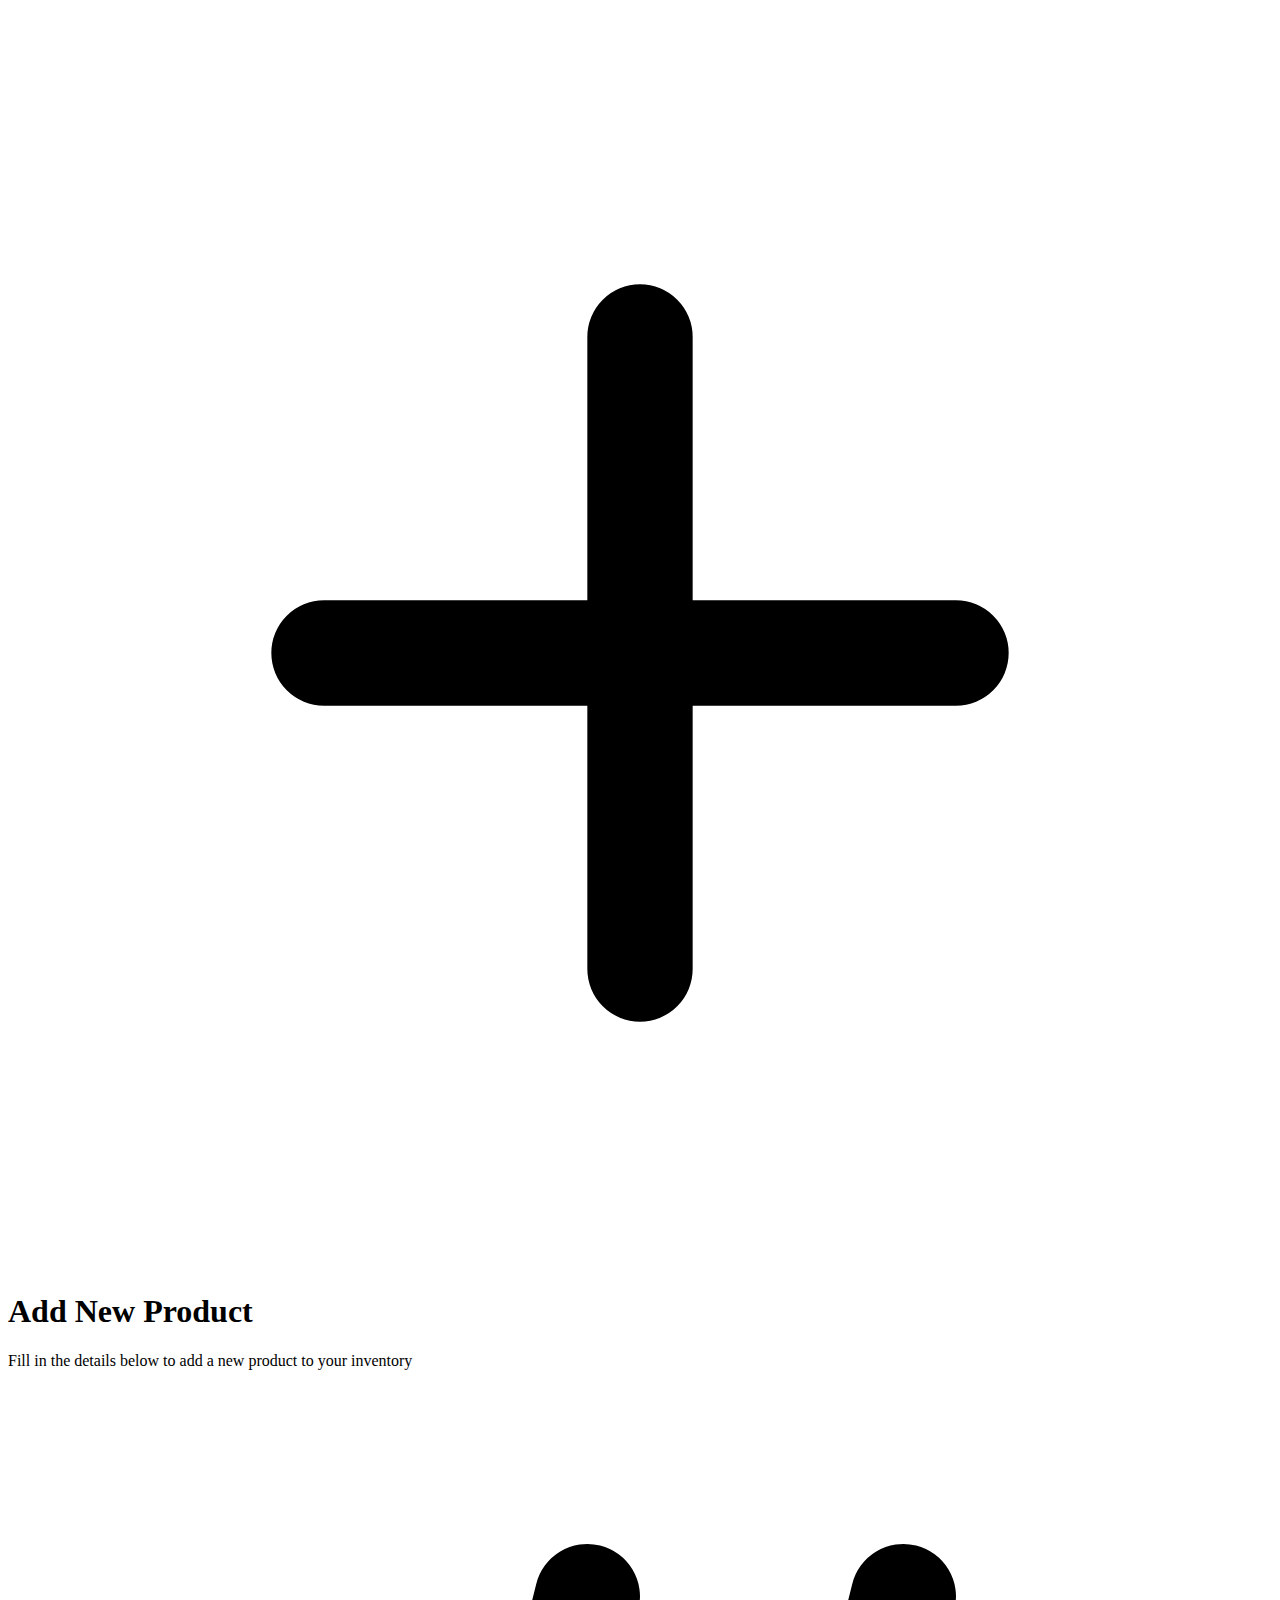
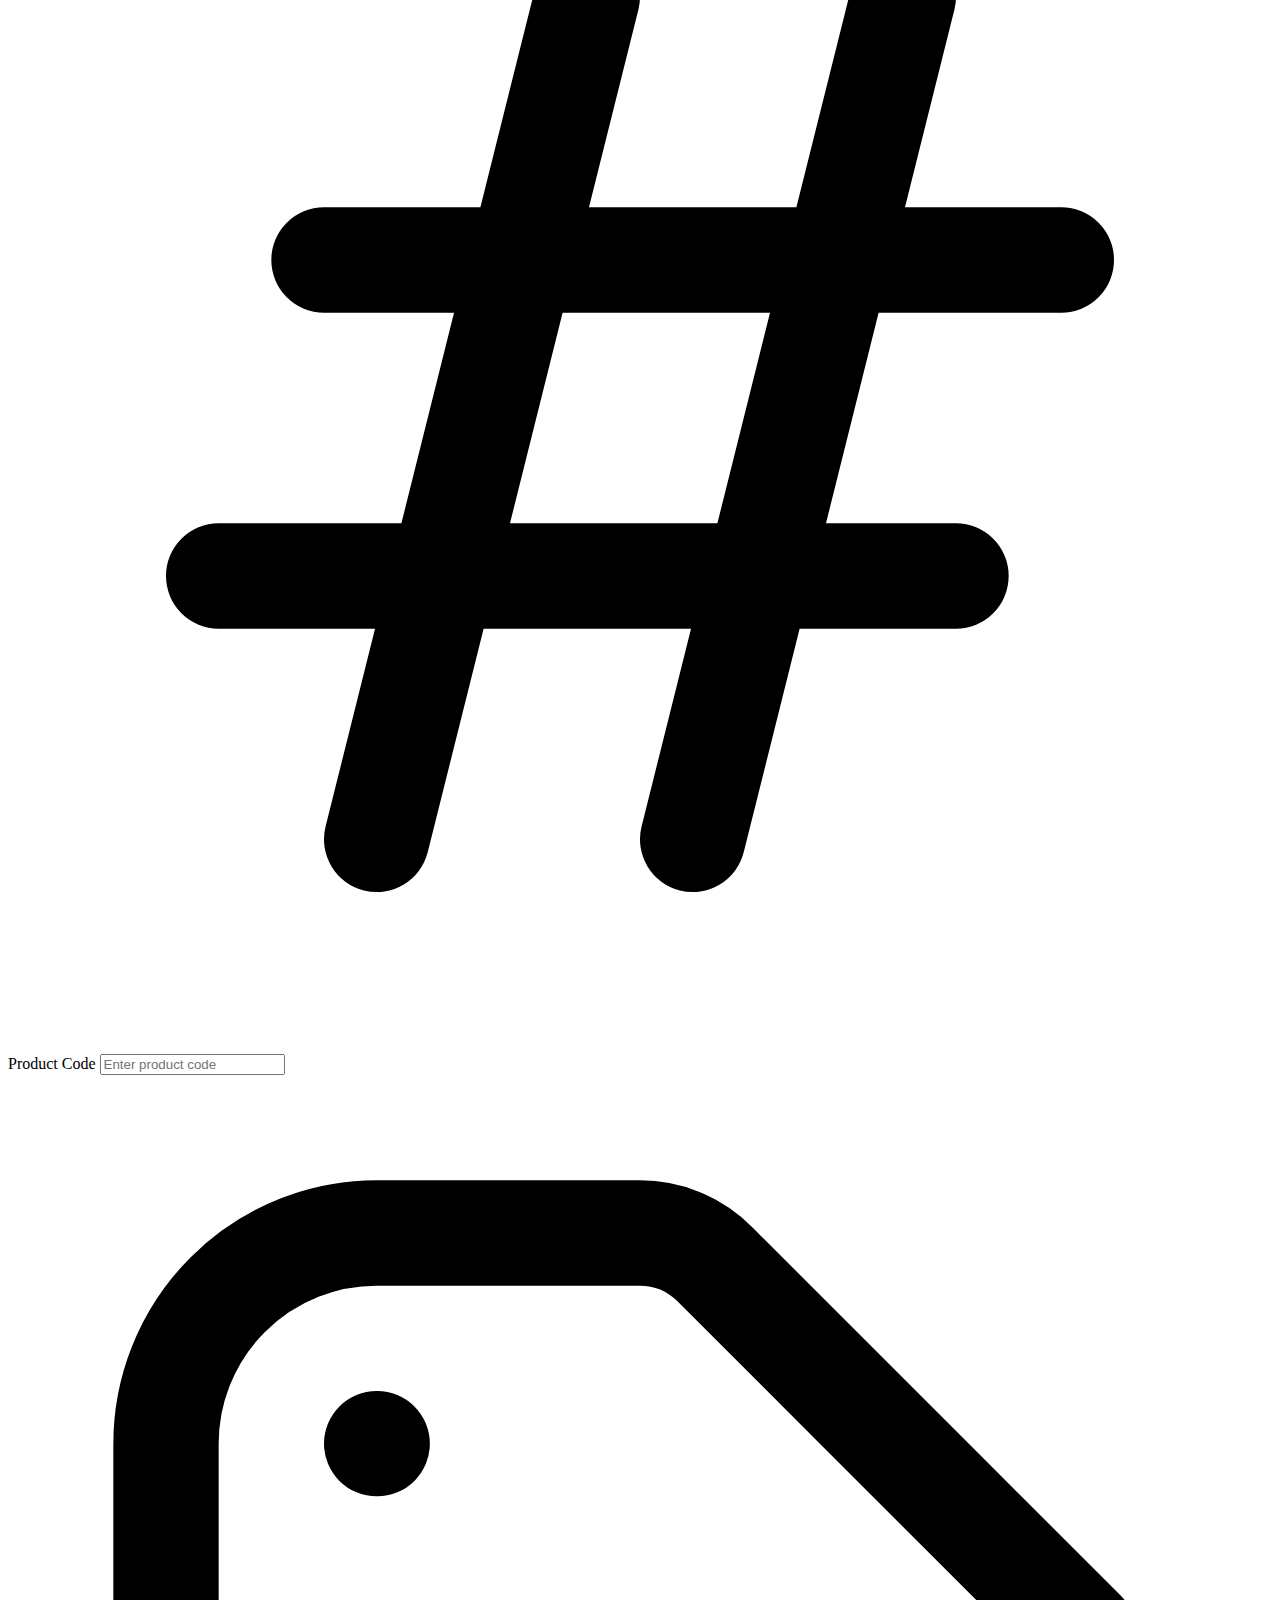
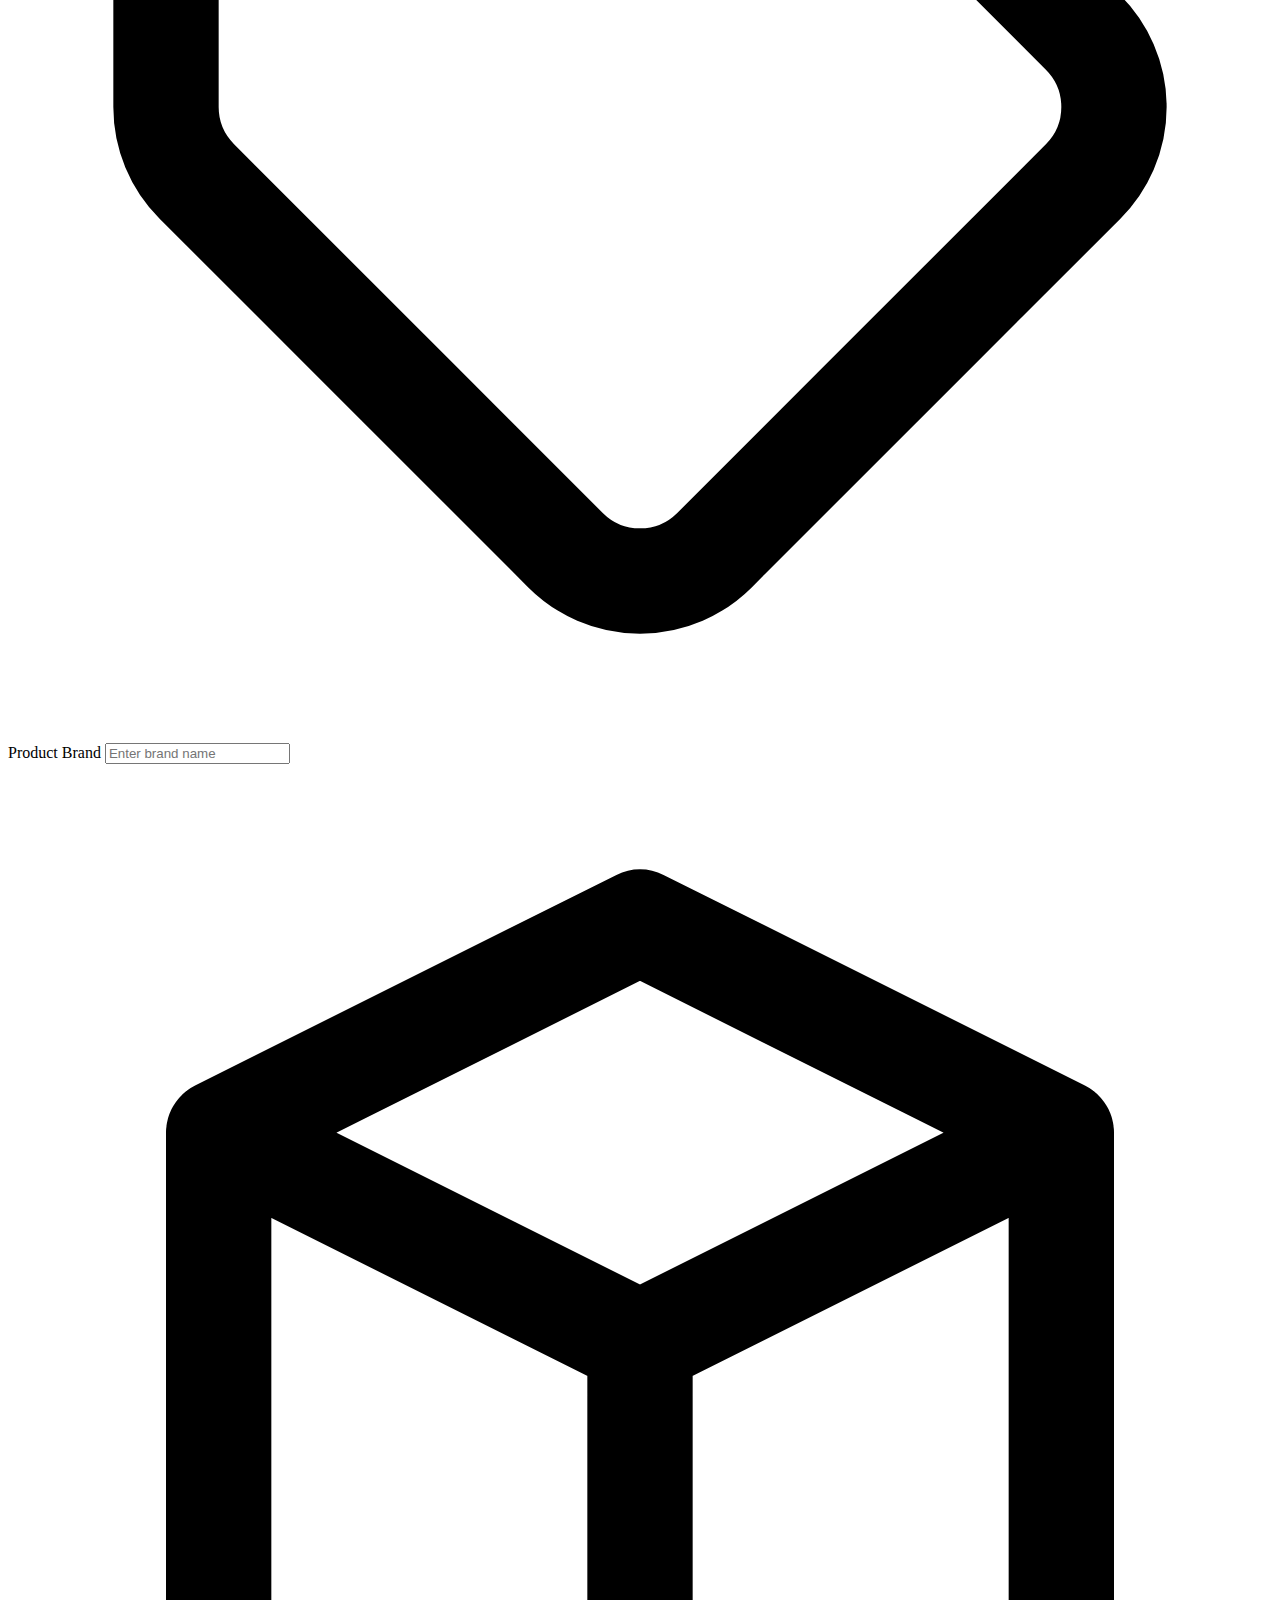
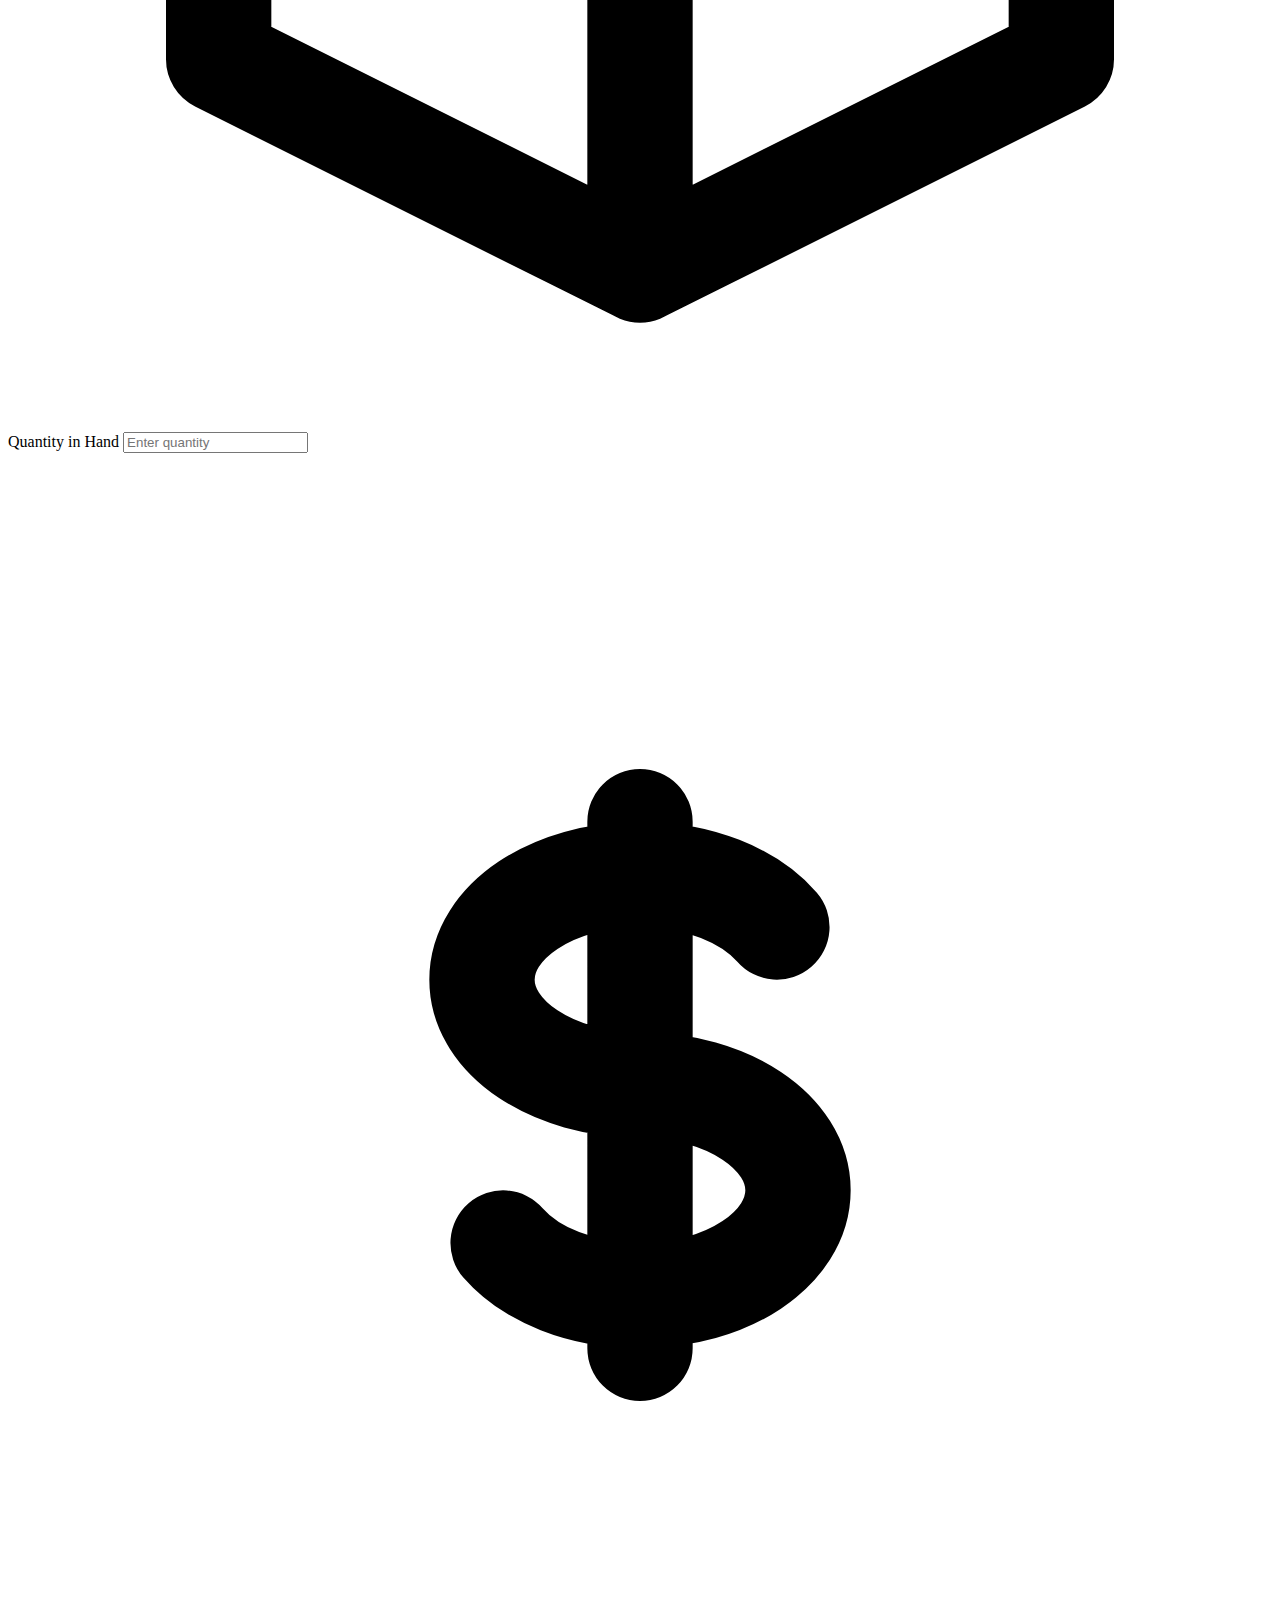
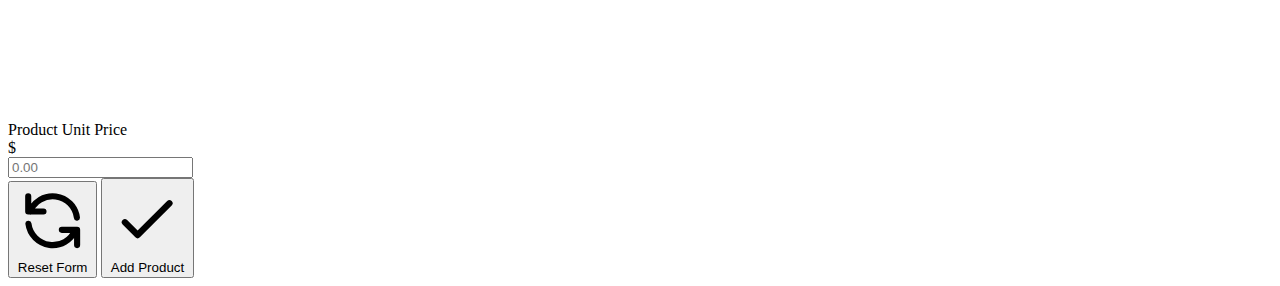
<file: src/main/resources/templates/productDataInput.html>
<!DOCTYPE html>
<html xmlns:th="http://www.thymeleaf.org">
<head th:replace="~{fragments/general :: headerFiles}"></head>
<body class="min-h-screen flex flex-col bg-gray-50 dark:bg-gray-900 transition-colors">
    <header th:insert="~{fragments/general :: header}"></header>
    
    <main class="flex-1 max-w-4xl mx-auto px-4 sm:px-6 lg:px-8 py-8">
        <div class="bg-white dark:bg-gray-800 rounded-2xl shadow-xl overflow-hidden animate-fade-in">
            <!-- Header -->
            <div class="bg-gradient-to-r from-emerald-600 to-emerald-700 px-6 py-4">
                <h1 class="text-2xl font-bold text-white flex items-center">
                    <svg class="w-6 h-6 mr-3" fill="none" stroke="currentColor" viewBox="0 0 24 24">
                        <path stroke-linecap="round" stroke-linejoin="round" stroke-width="2" d="M12 6v6m0 0v6m0-6h6m-6 0H6"/>
                    </svg>
                    Add New Product
                </h1>
                <p class="text-emerald-100 mt-1">Fill in the details below to add a new product to your inventory</p>
            </div>

            <!-- Form -->
            <div class="p-6">
                <form action="#" th:action="@{/productDataInput}" th:object="${product}" method="post" class="space-y-6">
                    <div class="grid grid-cols-1 md:grid-cols-2 gap-6">
                        <!-- Product Code -->
                        <div class="space-y-2">
                            <label for="productCode" class="block text-sm font-semibold text-gray-700 dark:text-gray-300">
                                <svg class="w-4 h-4 inline mr-2" fill="none" stroke="currentColor" viewBox="0 0 24 24">
                                    <path stroke-linecap="round" stroke-linejoin="round" stroke-width="2" d="M7 20l4-16m2 16l4-16M6 9h14M4 15h14"/>
                                </svg>
                                Product Code
                            </label>
                            <input type="text" id="productCode" th:field="*{productCode}" required
                                   class="w-full px-4 py-3 border border-gray-300 dark:border-gray-600 rounded-lg focus:ring-2 focus:ring-emerald-500 focus:border-emerald-500 dark:bg-gray-700 dark:text-white transition-colors"
                                   placeholder="Enter product code">
                        </div>

                        <!-- Product Brand -->
                        <div class="space-y-2">
                            <label for="productBrand" class="block text-sm font-semibold text-gray-700 dark:text-gray-300">
                                <svg class="w-4 h-4 inline mr-2" fill="none" stroke="currentColor" viewBox="0 0 24 24">
                                    <path stroke-linecap="round" stroke-linejoin="round" stroke-width="2" d="M7 7h.01M7 3h5c.512 0 1.024.195 1.414.586l7 7a2 2 0 010 2.828l-7 7a2 2 0 01-2.828 0l-7-7A1.994 1.994 0 013 12V7a4 4 0 014-4z"/>
                                </svg>
                                Product Brand
                            </label>
                            <input type="text" id="productBrand" th:field="*{productBrand}" required
                                   class="w-full px-4 py-3 border border-gray-300 dark:border-gray-600 rounded-lg focus:ring-2 focus:ring-emerald-500 focus:border-emerald-500 dark:bg-gray-700 dark:text-white transition-colors"
                                   placeholder="Enter brand name">
                        </div>

                        <!-- Quantity -->
                        <div class="space-y-2">
                            <label for="productQuantity" class="block text-sm font-semibold text-gray-700 dark:text-gray-300">
                                <svg class="w-4 h-4 inline mr-2" fill="none" stroke="currentColor" viewBox="0 0 24 24">
                                    <path stroke-linecap="round" stroke-linejoin="round" stroke-width="2" d="M20 7l-8-4-8 4m16 0l-8 4m8-4v10l-8 4m0-10L4 7m8 4v10M4 7v10l8 4"/>
                                </svg>
                                Quantity in Hand
                            </label>
                            <input type="number" id="productQuantity" th:field="*{productQuantity}" min="0" required
                                   class="w-full px-4 py-3 border border-gray-300 dark:border-gray-600 rounded-lg focus:ring-2 focus:ring-emerald-500 focus:border-emerald-500 dark:bg-gray-700 dark:text-white transition-colors"
                                   placeholder="Enter quantity">
                        </div>

                        <!-- Price -->
                        <div class="space-y-2">
                            <label for="productPrice" class="block text-sm font-semibold text-gray-700 dark:text-gray-300">
                                <svg class="w-4 h-4 inline mr-2" fill="none" stroke="currentColor" viewBox="0 0 24 24">
                                    <path stroke-linecap="round" stroke-linejoin="round" stroke-width="2" d="M12 8c-1.657 0-3 .895-3 2s1.343 2 3 2 3 .895 3 2-1.343 2-3 2m0-8c1.11 0 2.08.402 2.599 1M12 8V7m0 1v8m0 0v1m0-1c-1.11 0-2.08-.402-2.599-1"/>
                                </svg>
                                Product Unit Price
                            </label>
                            <div class="relative">
                                <div class="absolute inset-y-0 left-0 pl-3 flex items-center pointer-events-none">
                                    <span class="text-gray-500 dark:text-gray-400 text-lg">$</span>
                                </div>
                                <input type="number" id="productPrice" th:field="*{productPrice}" step="0.01" min="0" required
                                       class="w-full pl-8 pr-4 py-3 border border-gray-300 dark:border-gray-600 rounded-lg focus:ring-2 focus:ring-emerald-500 focus:border-emerald-500 dark:bg-gray-700 dark:text-white transition-colors"
                                       placeholder="0.00">
                            </div>
                        </div>
                    </div>

                    <!-- Form Actions -->
                    <div class="flex flex-col sm:flex-row justify-end space-y-3 sm:space-y-0 sm:space-x-4 pt-6 border-t border-gray-200 dark:border-gray-700">
                        <button type="reset" class="px-6 py-3 border border-gray-300 dark:border-gray-600 text-gray-700 dark:text-gray-300 font-medium rounded-lg hover:bg-gray-50 dark:hover:bg-gray-700 transition-colors btn-hover">
                            <svg class="w-4 h-4 inline mr-2" fill="none" stroke="currentColor" viewBox="0 0 24 24">
                                <path stroke-linecap="round" stroke-linejoin="round" stroke-width="2" d="M4 4v5h.582m15.356 2A8.001 8.001 0 004.582 9m0 0H9m11 11v-5h-.581m0 0a8.003 8.003 0 01-15.357-2m15.357 2H15"/>
                            </svg>
                            Reset Form
                        </button>
                        <button type="submit" class="px-6 py-3 bg-gradient-to-r from-emerald-600 to-emerald-700 hover:from-emerald-700 hover:to-emerald-800 text-white font-medium rounded-lg transition-all btn-hover">
                            <svg class="w-4 h-4 inline mr-2" fill="none" stroke="currentColor" viewBox="0 0 24 24">
                                <path stroke-linecap="round" stroke-linejoin="round" stroke-width="2" d="M5 13l4 4L19 7"/>
                            </svg>
                            Add Product
                        </button>
                    </div>
                </form>
            </div>
        </div>
    </main>
    
    <div th:replace="~{fragments/general :: footer}"></div>
</body>
</html>
</file>
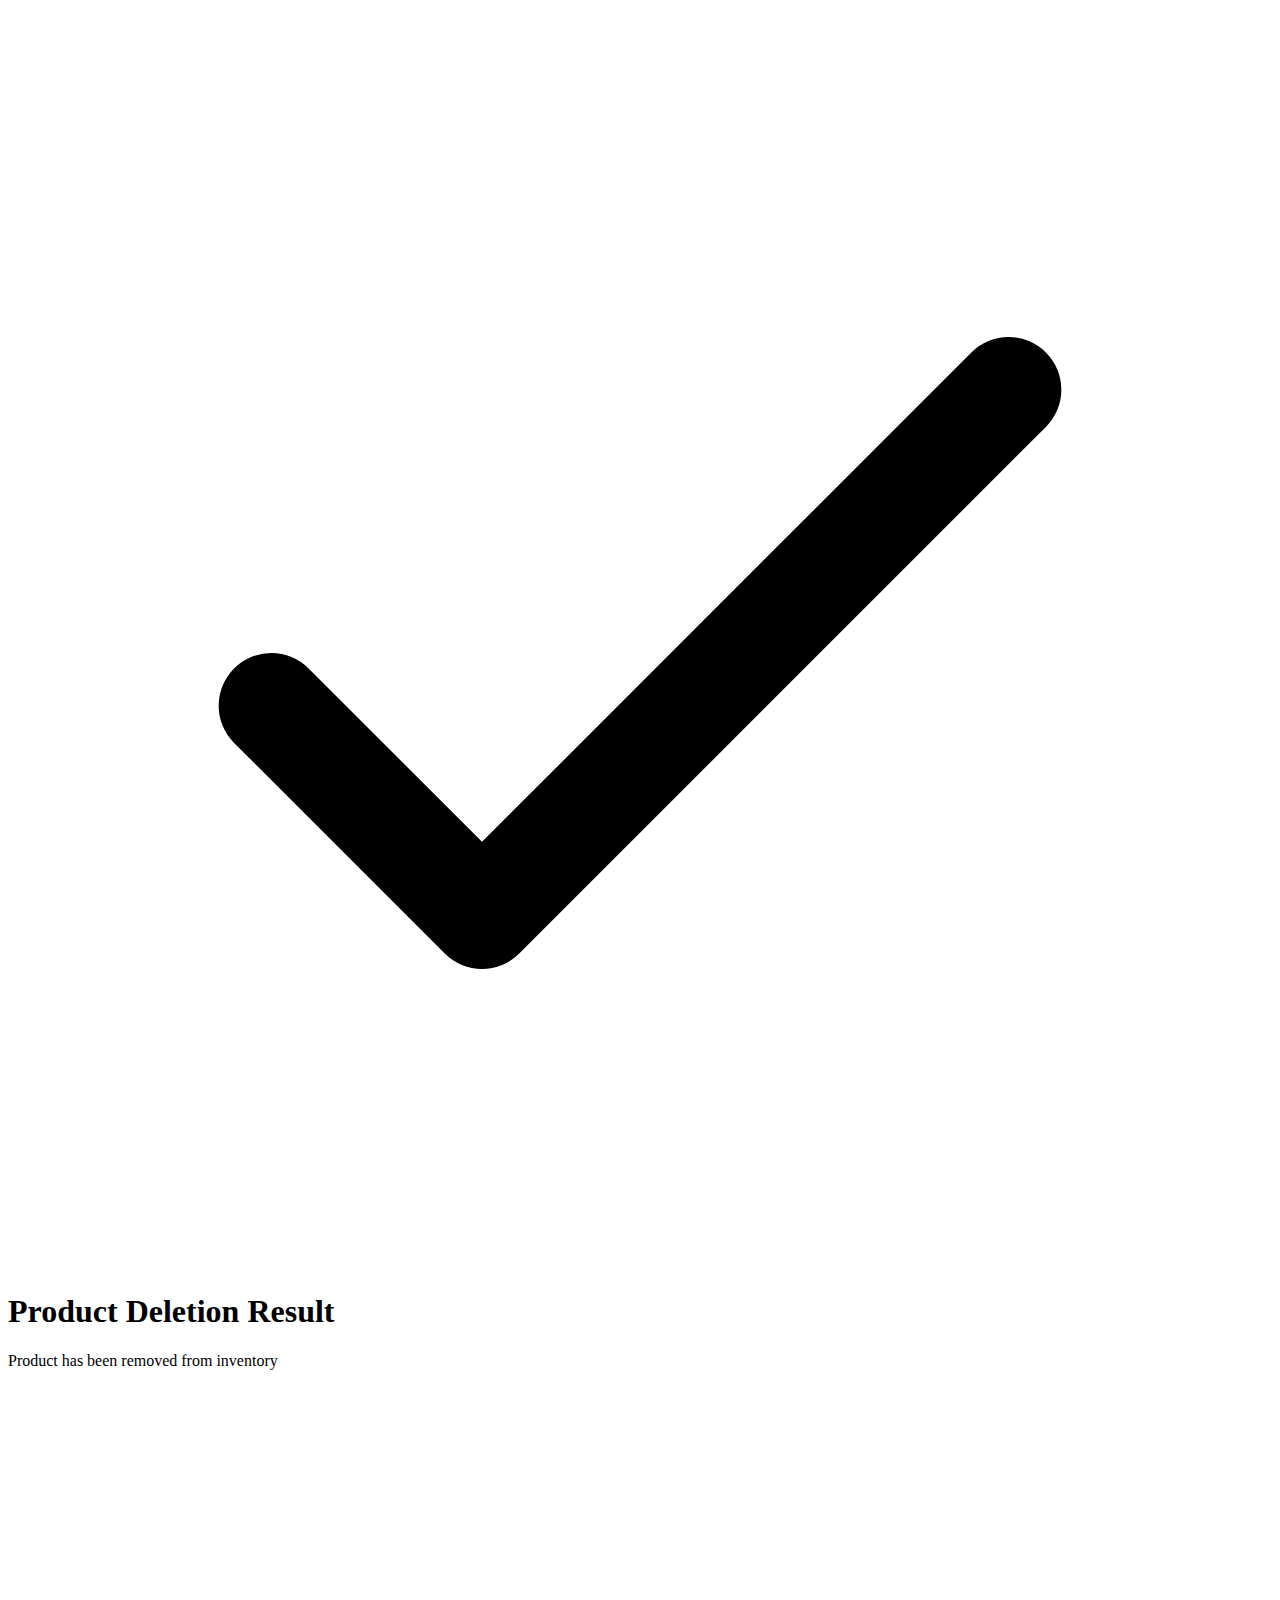
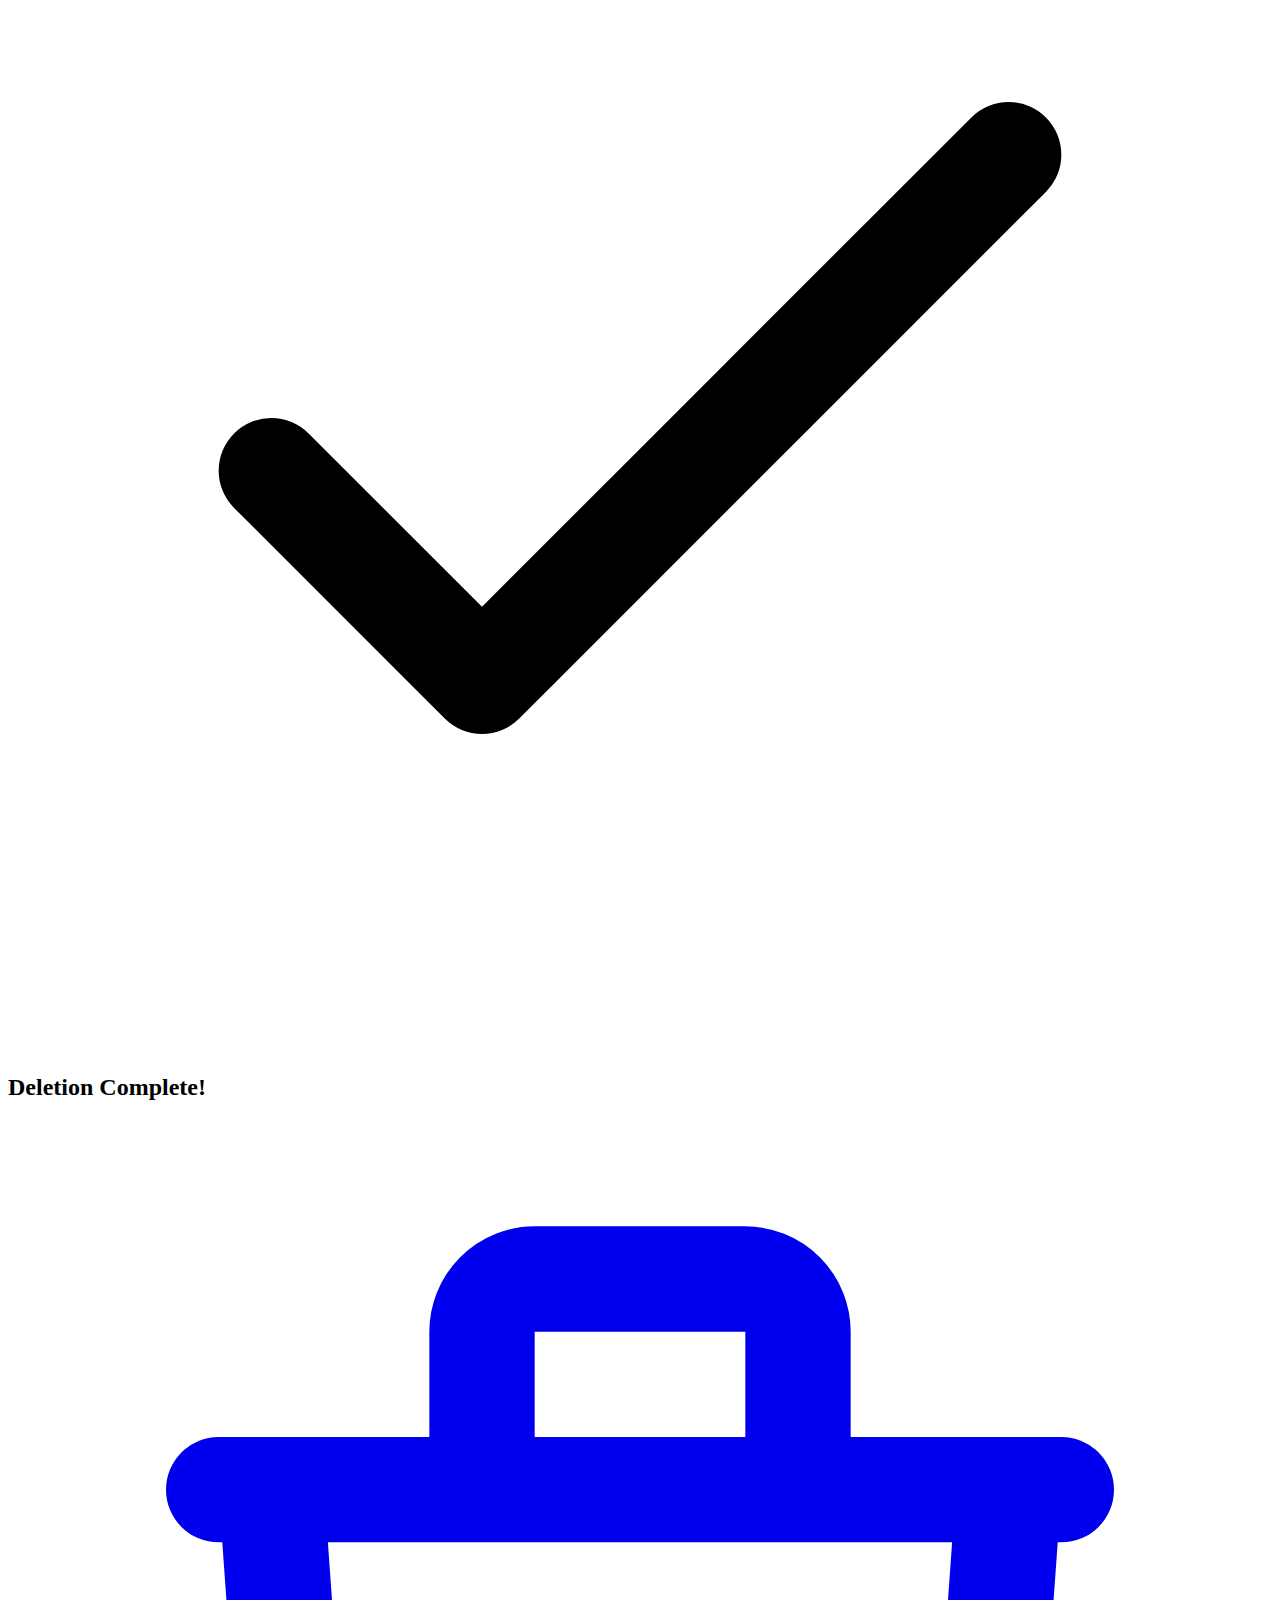
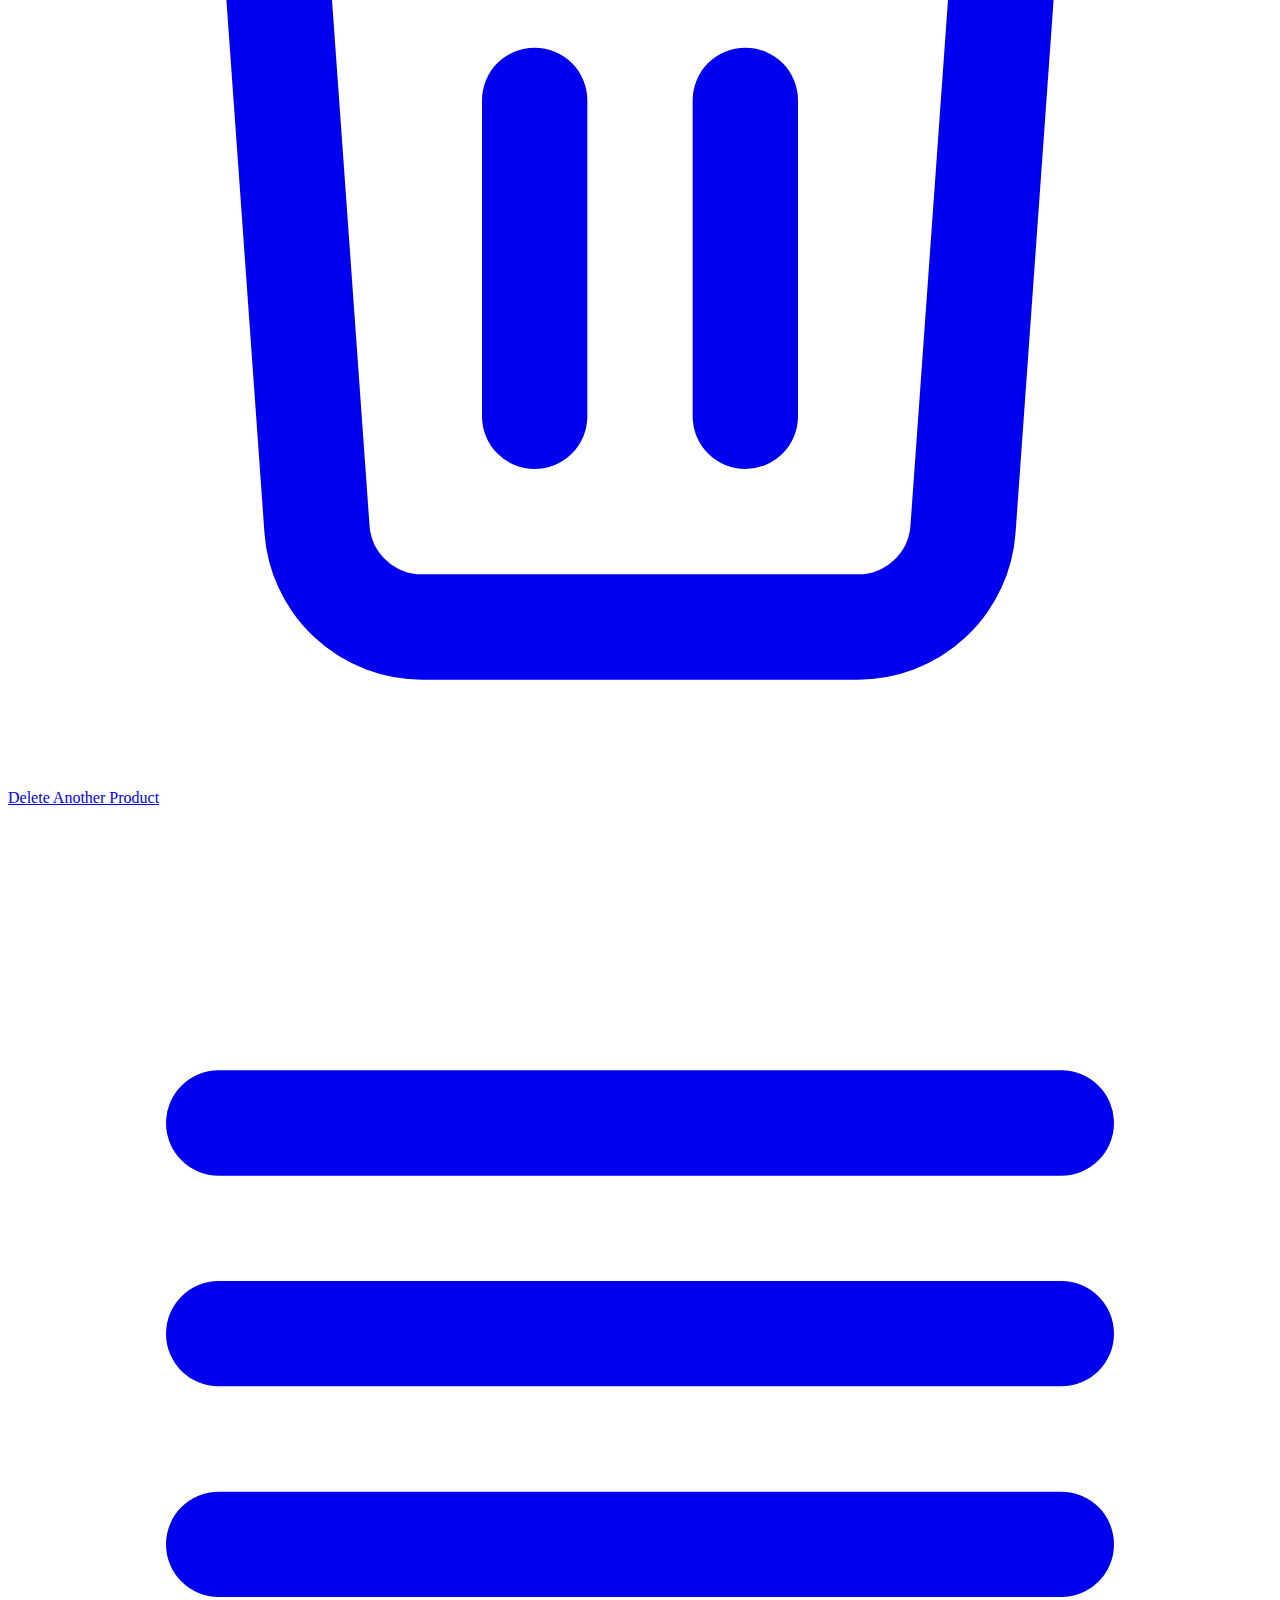
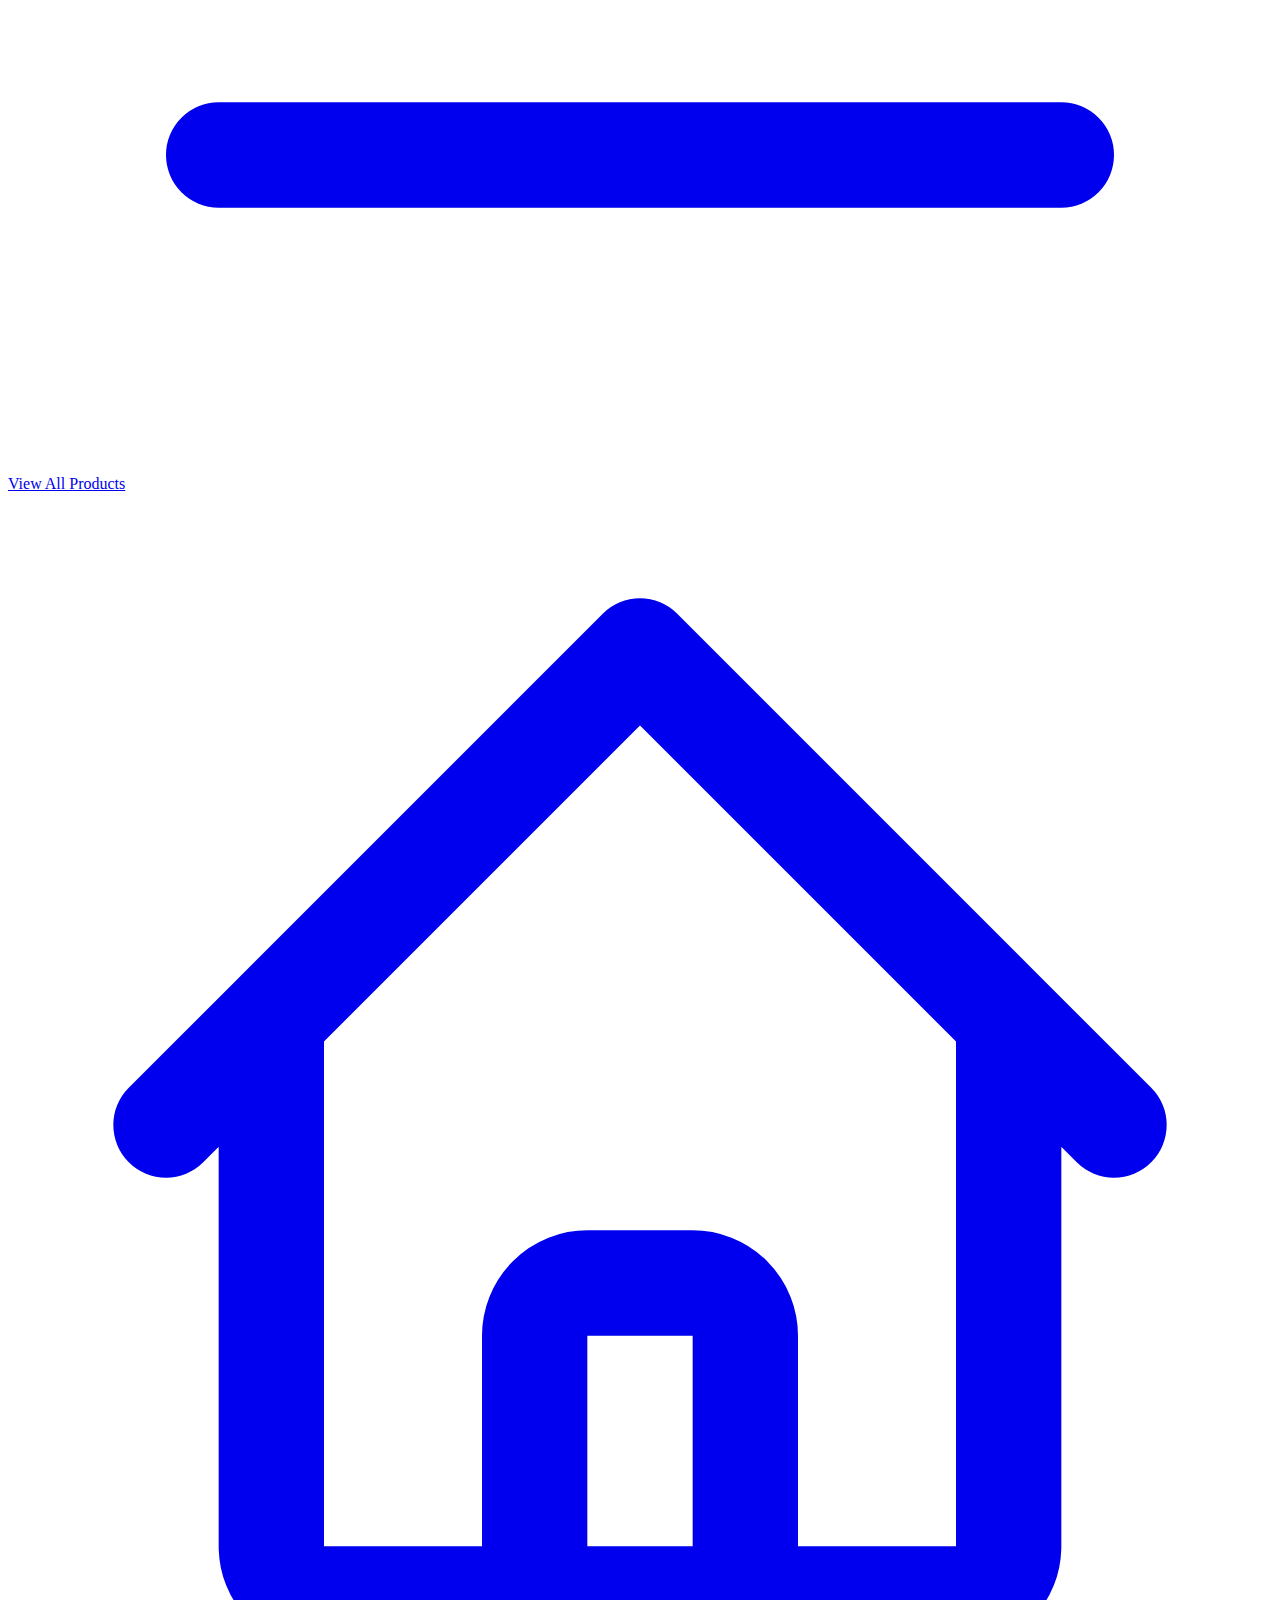
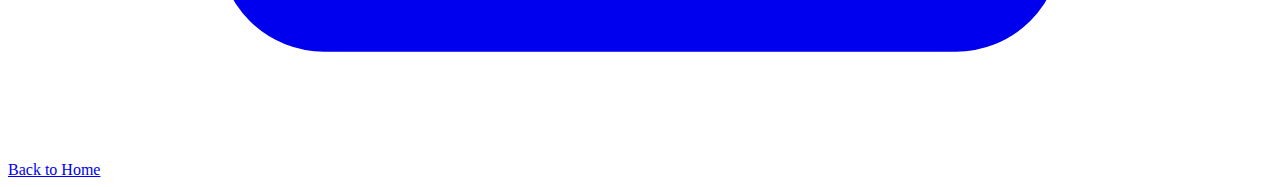
<file: src/main/resources/templates/productDeleteOutcome.html>
<!DOCTYPE html>
<html xmlns:th="http://www.thymeleaf.org">
<head th:replace="~{fragments/general :: headerFiles}"></head>
<body class="min-h-screen flex flex-col bg-gray-50 dark:bg-gray-900 transition-colors">
    <header th:insert="~{fragments/general :: header}"></header>
    
    <main class="flex-1 max-w-4xl mx-auto px-4 sm:px-6 lg:px-8 py-8">
        <div class="bg-white dark:bg-gray-800 rounded-2xl shadow-xl overflow-hidden animate-fade-in">
            <!-- Header -->
            <div class="bg-gradient-to-r from-red-600 to-red-700 px-6 py-4">
                <h1 class="text-2xl font-bold text-white flex items-center">
                    <svg class="w-6 h-6 mr-3" fill="none" stroke="currentColor" viewBox="0 0 24 24">
                        <path stroke-linecap="round" stroke-linejoin="round" stroke-width="2" d="M5 13l4 4L19 7"/>
                    </svg>
                    Product Deletion Result
                </h1>
                <p class="text-red-100 mt-1">Product has been removed from inventory</p>
            </div>

            <!-- Success Content -->
            <div class="p-8 text-center">
                <div class="mb-6">
                    <div class="mx-auto flex items-center justify-center h-16 w-16 rounded-full bg-emerald-100 dark:bg-emerald-900/20 animate-bounce-subtle">
                        <svg class="h-8 w-8 text-emerald-600 dark:text-emerald-400" fill="none" stroke="currentColor" viewBox="0 0 24 24">
                            <path stroke-linecap="round" stroke-linejoin="round" stroke-width="2" d="M5 13l4 4L19 7"/>
                        </svg>
                    </div>
                </div>
                
                <div class="bg-emerald-50 dark:bg-emerald-900/20 border border-emerald-200 dark:border-emerald-800 rounded-lg p-6 mb-6">
                    <h2 class="text-lg font-semibold text-emerald-800 dark:text-emerald-200 mb-2">Deletion Complete!</h2>
                    <p class="text-emerald-700 dark:text-emerald-300" th:text="${message}"></p>
                </div>
                
                <!-- Action Buttons -->
                <div class="flex flex-col sm:flex-row justify-center space-y-3 sm:space-y-0 sm:space-x-4">
                    <a href="/deletableListOfProducts" class="inline-flex items-center px-6 py-3 bg-gradient-to-r from-red-600 to-red-700 hover:from-red-700 hover:to-red-800 text-white font-medium rounded-lg transition-all btn-hover">
                        <svg class="w-4 h-4 mr-2" fill="none" stroke="currentColor" viewBox="0 0 24 24">
                            <path stroke-linecap="round" stroke-linejoin="round" stroke-width="2" d="M19 7l-.867 12.142A2 2 0 0116.138 21H7.862a2 2 0 01-1.995-1.858L5 7m5 4v6m4-6v6m1-10V4a1 1 0 00-1-1h-4a1 1 0 00-1 1v3M4 7h16"/>
                        </svg>
                        Delete Another Product
                    </a>
                    <a href="/listOfProducts" class="inline-flex items-center px-6 py-3 bg-primary-600 hover:bg-primary-700 text-white font-medium rounded-lg transition-colors btn-hover">
                        <svg class="w-4 h-4 mr-2" fill="none" stroke="currentColor" viewBox="0 0 24 24">
                            <path stroke-linecap="round" stroke-linejoin="round" stroke-width="2" d="M4 6h16M4 10h16M4 14h16M4 18h16"/>
                        </svg>
                        View All Products
                    </a>
                    <a href="/" class="inline-flex items-center px-6 py-3 border border-gray-300 dark:border-gray-600 text-gray-700 dark:text-gray-300 font-medium rounded-lg hover:bg-gray-50 dark:hover:bg-gray-700 transition-colors btn-hover">
                        <svg class="w-4 h-4 mr-2" fill="none" stroke="currentColor" viewBox="0 0 24 24">
                            <path stroke-linecap="round" stroke-linejoin="round" stroke-width="2" d="M3 12l2-2m0 0l7-7 7 7M5 10v10a1 1 0 001 1h3m10-11l2 2m-2-2v10a1 1 0 01-1 1h-3m-6 0a1 1 0 001-1v-4a1 1 0 011-1h2a1 1 0 011 1v4a1 1 0 001 1m-6 0h6"/>
                        </svg>
                        Back to Home
                    </a>
                </div>
            </div>
        </div>
    </main>
    
    <div th:replace="~{fragments/general :: footer}"></div>
</body>
</html>
</file>
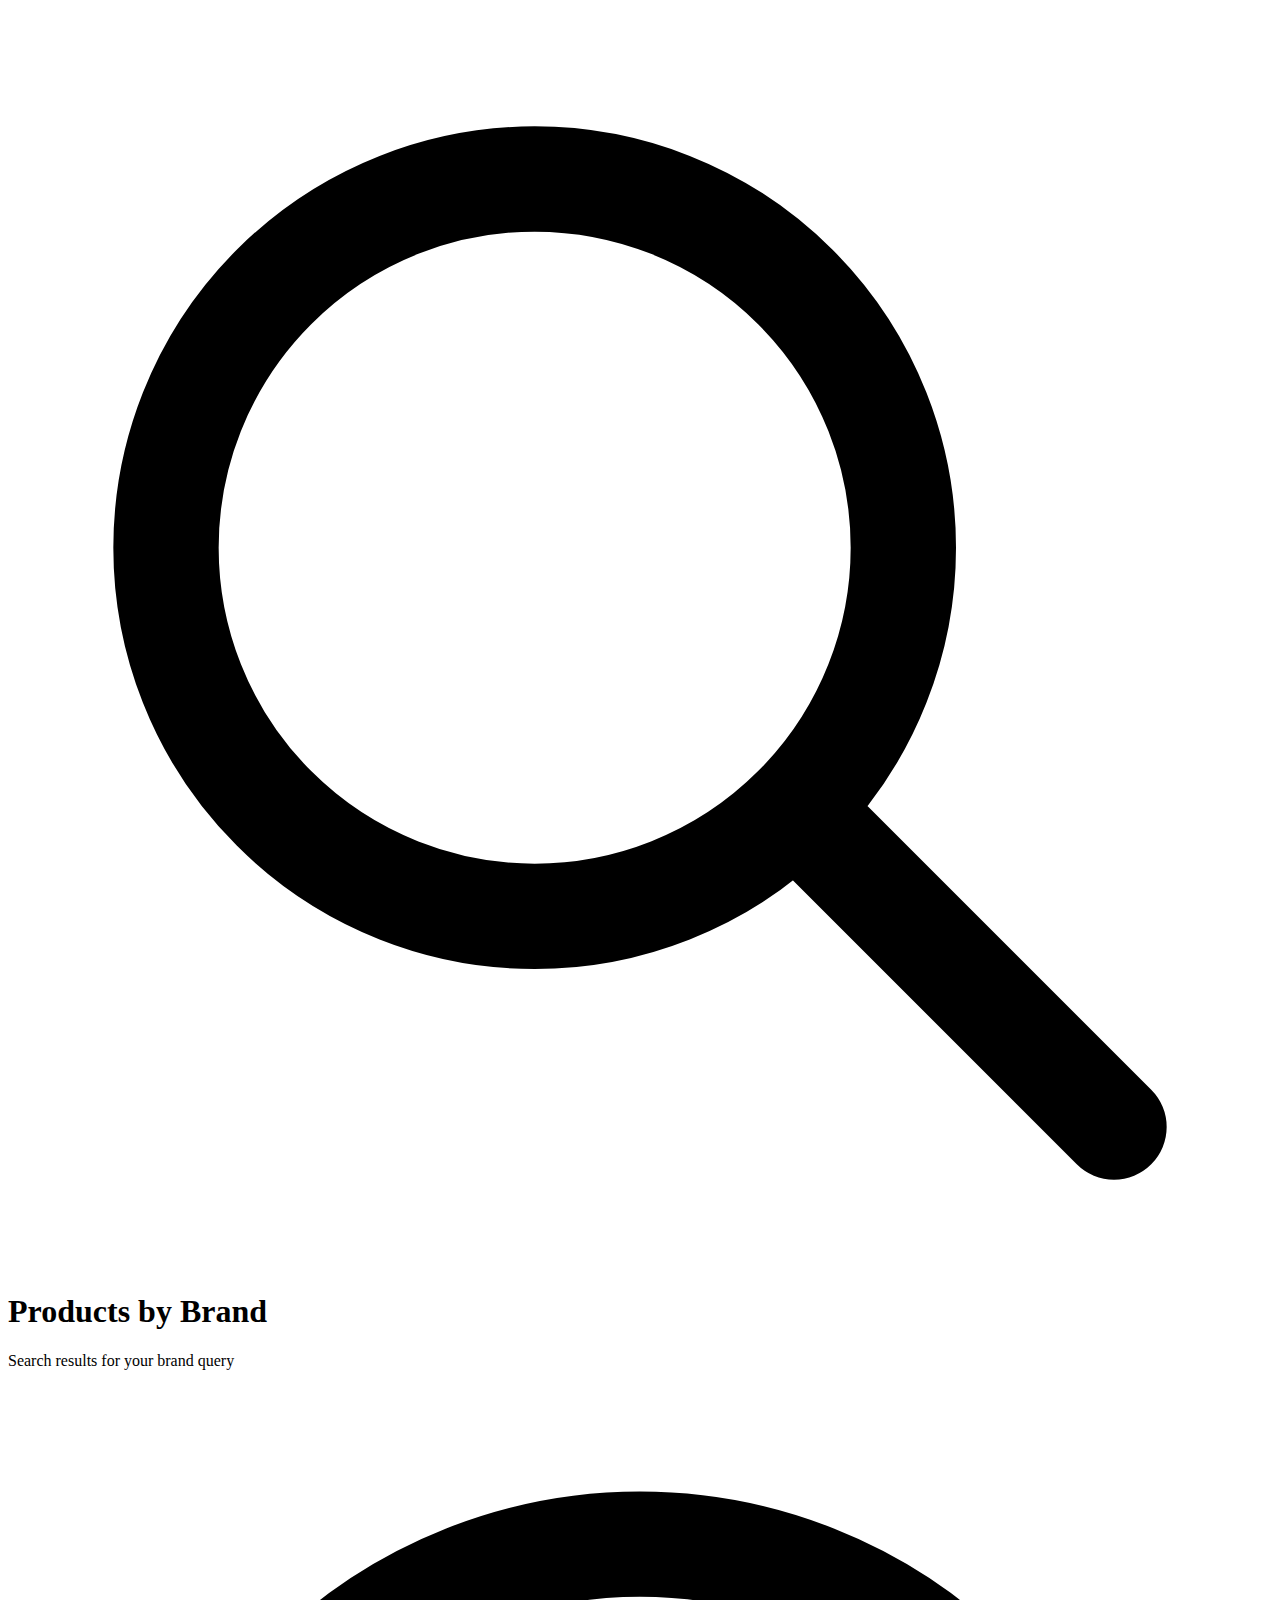
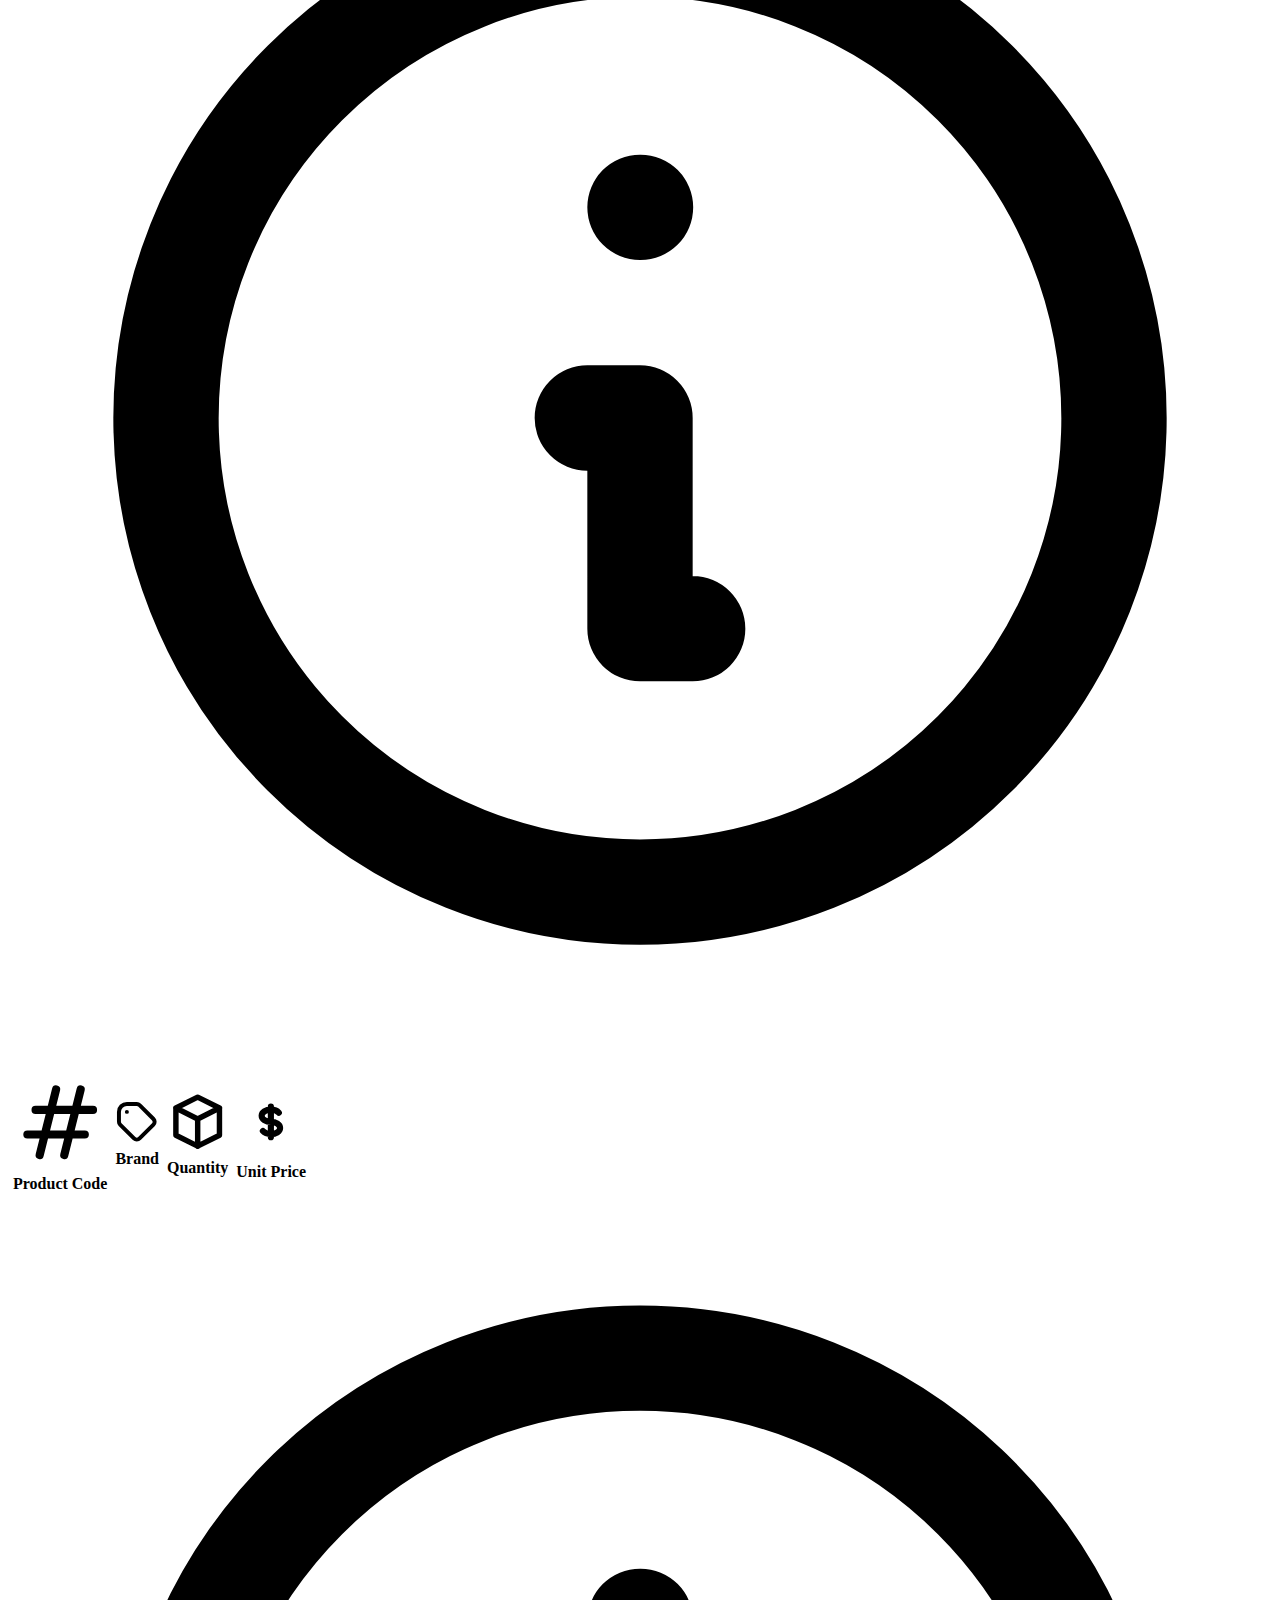
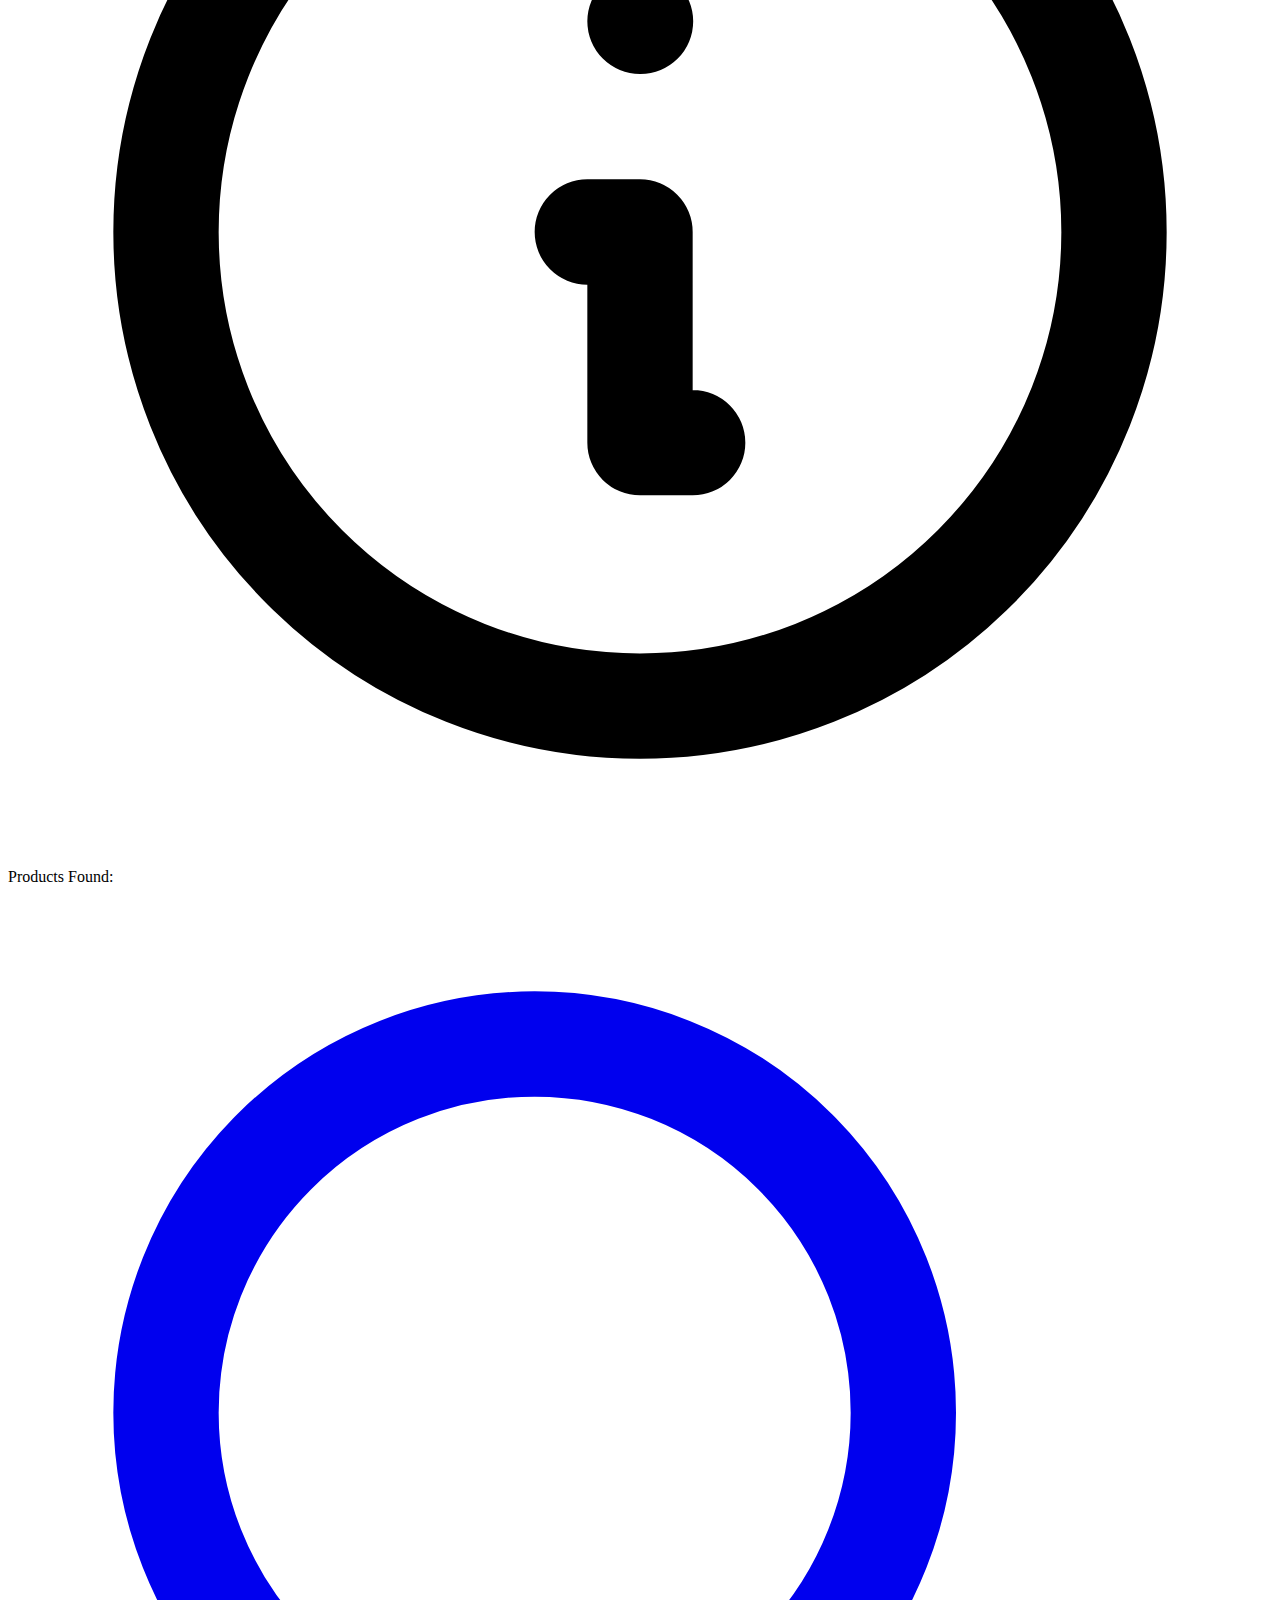
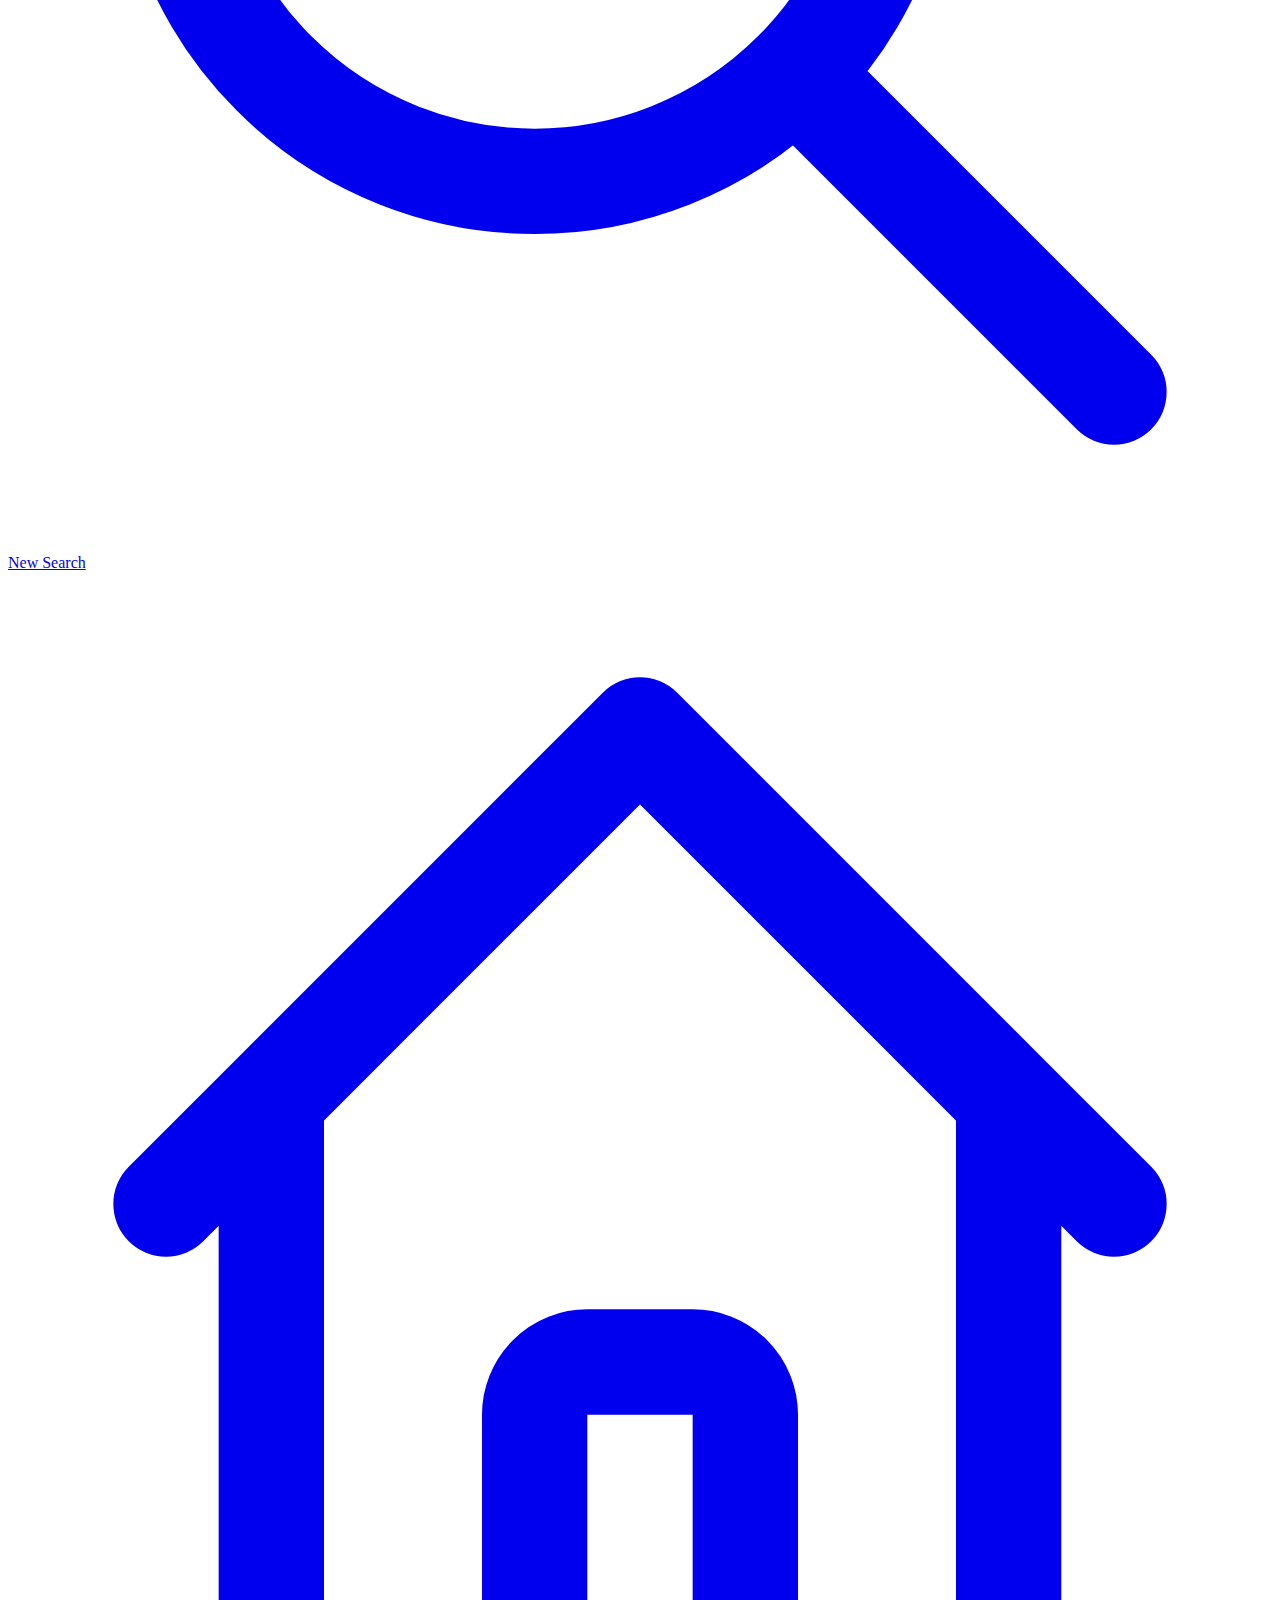
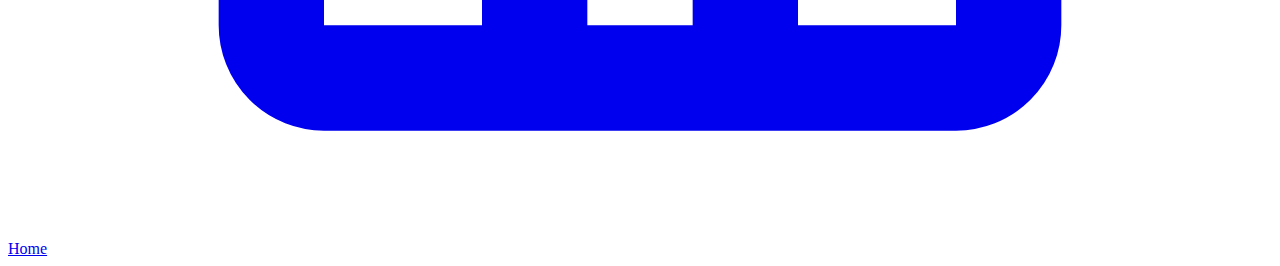
<file: src/main/resources/templates/productsByBrand.html>
<!DOCTYPE html>
<html xmlns:th="http://www.thymeleaf.org">
<head th:replace="~{fragments/general :: headerFiles}"></head>
<body class="min-h-screen flex flex-col bg-gray-50 dark:bg-gray-900 transition-colors">
    <header th:insert="~{fragments/general :: header}"></header>
    
    <main class="flex-1 max-w-7xl mx-auto px-4 sm:px-6 lg:px-8 py-8">
        <div class="bg-white dark:bg-gray-800 rounded-2xl shadow-xl overflow-hidden animate-fade-in">
            <!-- Header -->
            <div class="bg-gradient-to-r from-cyan-600 to-cyan-700 px-6 py-4">
                <h1 class="text-2xl font-bold text-white flex items-center">
                    <svg class="w-6 h-6 mr-3" fill="none" stroke="currentColor" viewBox="0 0 24 24">
                        <path stroke-linecap="round" stroke-linejoin="round" stroke-width="2" d="M21 21l-6-6m2-5a7 7 0 11-14 0 7 7 0 0114 0z"/>
                    </svg>
                    Products by Brand
                </h1>
                <p class="text-cyan-100 mt-1">Search results for your brand query</p>
            </div>

            <!-- Results Message -->
            <div class="bg-cyan-50 dark:bg-cyan-900/20 border-l-4 border-cyan-400 p-4" th:if="${message}">
                <div class="flex">
                    <div class="flex-shrink-0">
                        <svg class="h-5 w-5 text-cyan-400" fill="none" stroke="currentColor" viewBox="0 0 24 24">
                            <path stroke-linecap="round" stroke-linejoin="round" stroke-width="2" d="M13 16h-1v-4h-1m1-4h.01M21 12a9 9 0 11-18 0 9 9 0 0118 0z"/>
                        </svg>
                    </div>
                    <div class="ml-3">
                        <p class="text-sm text-cyan-700 dark:text-cyan-300" th:text="${message}"></p>
                    </div>
                </div>
            </div>

            <!-- Table Container -->
            <div class="overflow-x-auto">
                <table class="w-full">
                    <!-- Enhanced Table Header -->
                    <thead class="bg-gradient-to-r from-gray-800 to-gray-900 dark:from-gray-900 dark:to-black">
                        <tr>
                            <th class="px-6 py-4 text-left text-xs font-bold text-white uppercase tracking-wider border-b-2 border-cyan-500">
                                <div class="flex items-center space-x-2">
                                    <svg class="w-4 h-4" fill="none" stroke="currentColor" viewBox="0 0 24 24">
                                        <path stroke-linecap="round" stroke-linejoin="round" stroke-width="2" d="M7 20l4-16m2 16l4-16M6 9h14M4 15h14"/>
                                    </svg>
                                    <span>Product Code</span>
                                </div>
                            </th>
                            <th class="px-6 py-4 text-left text-xs font-bold text-white uppercase tracking-wider border-b-2 border-cyan-500">
                                <div class="flex items-center space-x-2">
                                    <svg class="w-4 h-4" fill="none" stroke="currentColor" viewBox="0 0 24 24">
                                        <path stroke-linecap="round" stroke-linejoin="round" stroke-width="2" d="M7 7h.01M7 3h5c.512 0 1.024.195 1.414.586l7 7a2 2 0 010 2.828l-7 7a2 2 0 01-2.828 0l-7-7A1.994 1.994 0 013 12V7a4 4 0 014-4z"/>
                                    </svg>
                                    <span>Brand</span>
                                </div>
                            </th>
                            <th class="px-6 py-4 text-center text-xs font-bold text-white uppercase tracking-wider border-b-2 border-cyan-500">
                                <div class="flex items-center justify-center space-x-2">
                                    <svg class="w-4 h-4" fill="none" stroke="currentColor" viewBox="0 0 24 24">
                                        <path stroke-linecap="round" stroke-linejoin="round" stroke-width="2" d="M20 7l-8-4-8 4m16 0l-8 4m8-4v10l-8 4m0-10L4 7m8 4v10M4 7v10l8 4"/>
                                    </svg>
                                    <span>Quantity</span>
                                </div>
                            </th>
                            <th class="px-6 py-4 text-center text-xs font-bold text-white uppercase tracking-wider border-b-2 border-cyan-500">
                                <div class="flex items-center justify-center space-x-2">
                                    <svg class="w-4 h-4" fill="none" stroke="currentColor" viewBox="0 0 24 24">
                                        <path stroke-linecap="round" stroke-linejoin="round" stroke-width="2" d="M12 8c-1.657 0-3 .895-3 2s1.343 2 3 2 3 .895 3 2-1.343 2-3 2m0-8c1.11 0 2.08.402 2.599 1M12 8V7m0 1v8m0 0v1m0-1c-1.11 0-2.08-.402-2.599-1"/>
                                    </svg>
                                    <span>Unit Price</span>
                                </div>
                            </th>
                        </tr>
                    </thead>
                    
                    <!-- Table Body -->
                    <tbody class="bg-white dark:bg-gray-800 divide-y divide-gray-200 dark:divide-gray-700">
                        <tr th:each="aProduct:${products}" class="table-row-hover transition-all duration-200 hover:bg-gray-50 dark:hover:bg-gray-700">
                            <td class="px-6 py-4 whitespace-nowrap">
                                <div class="text-sm font-bold text-gray-900 dark:text-white" th:text="${aProduct.productCode}"></div>
                            </td>
                            <td class="px-6 py-4 whitespace-nowrap">
                                <span class="inline-flex items-center px-3 py-1 rounded-full text-sm font-medium bg-cyan-100 text-cyan-800 dark:bg-cyan-900 dark:text-cyan-200" th:text="${aProduct.productBrand}"></span>
                            </td>
                            <td class="px-6 py-4 whitespace-nowrap text-center">
                                <span class="inline-flex items-center px-3 py-1 rounded-full text-sm font-bold bg-blue-100 text-blue-800 dark:bg-blue-900 dark:text-blue-200" th:text="${aProduct.productQuantity}"></span>
                            </td>
                            <td class="px-6 py-4 whitespace-nowrap text-center">
                                <span class="text-lg font-bold text-emerald-600 dark:text-emerald-400" th:text="'$' + ${aProduct.productPrice}"></span>
                            </td>
                        </tr>
                    </tbody>
                </table>
            </div>

            <!-- Footer -->
            <div class="bg-gray-50 dark:bg-gray-700 px-6 py-4 flex flex-col sm:flex-row justify-between items-center space-y-3 sm:space-y-0">
                <div class="flex items-center text-sm text-gray-600 dark:text-gray-300">
                    <svg class="w-5 h-5 mr-2 text-cyan-500" fill="none" stroke="currentColor" viewBox="0 0 24 24">
                        <path stroke-linecap="round" stroke-linejoin="round" stroke-width="2" d="M13 16h-1v-4h-1m1-4h.01M21 12a9 9 0 11-18 0 9 9 0 0118 0z"/>
                    </svg>
                    Products Found: <span class="font-bold ml-1" th:text="${#lists.size(products)}"></span>
                </div>
                <div class="flex space-x-3">
                    <a href="/searchByBrand" class="inline-flex items-center px-4 py-2 bg-cyan-600 hover:bg-cyan-700 text-white font-medium rounded-lg transition-colors btn-hover">
                        <svg class="w-4 h-4 mr-2" fill="none" stroke="currentColor" viewBox="0 0 24 24">
                            <path stroke-linecap="round" stroke-linejoin="round" stroke-width="2" d="M21 21l-6-6m2-5a7 7 0 11-14 0 7 7 0 0114 0z"/>
                        </svg>
                        New Search
                    </a>
                    <a href="/" class="inline-flex items-center px-4 py-2 bg-primary-600 hover:bg-primary-700 text-white font-medium rounded-lg transition-colors btn-hover">
                        <svg class="w-4 h-4 mr-2" fill="none" stroke="currentColor" viewBox="0 0 24 24">
                            <path stroke-linecap="round" stroke-linejoin="round" stroke-width="2" d="M3 12l2-2m0 0l7-7 7 7M5 10v10a1 1 0 001 1h3m10-11l2 2m-2-2v10a1 1 0 01-1 1h-3m-6 0a1 1 0 001-1v-4a1 1 0 011-1h2a1 1 0 011 1v4a1 1 0 001 1m-6 0h6"/>
                        </svg>
                        Home
                    </a>
                </div>
            </div>
        </div>
    </main>
    
    <div th:replace="~{fragments/general :: footer}"></div>
</body>
</html>
</file>
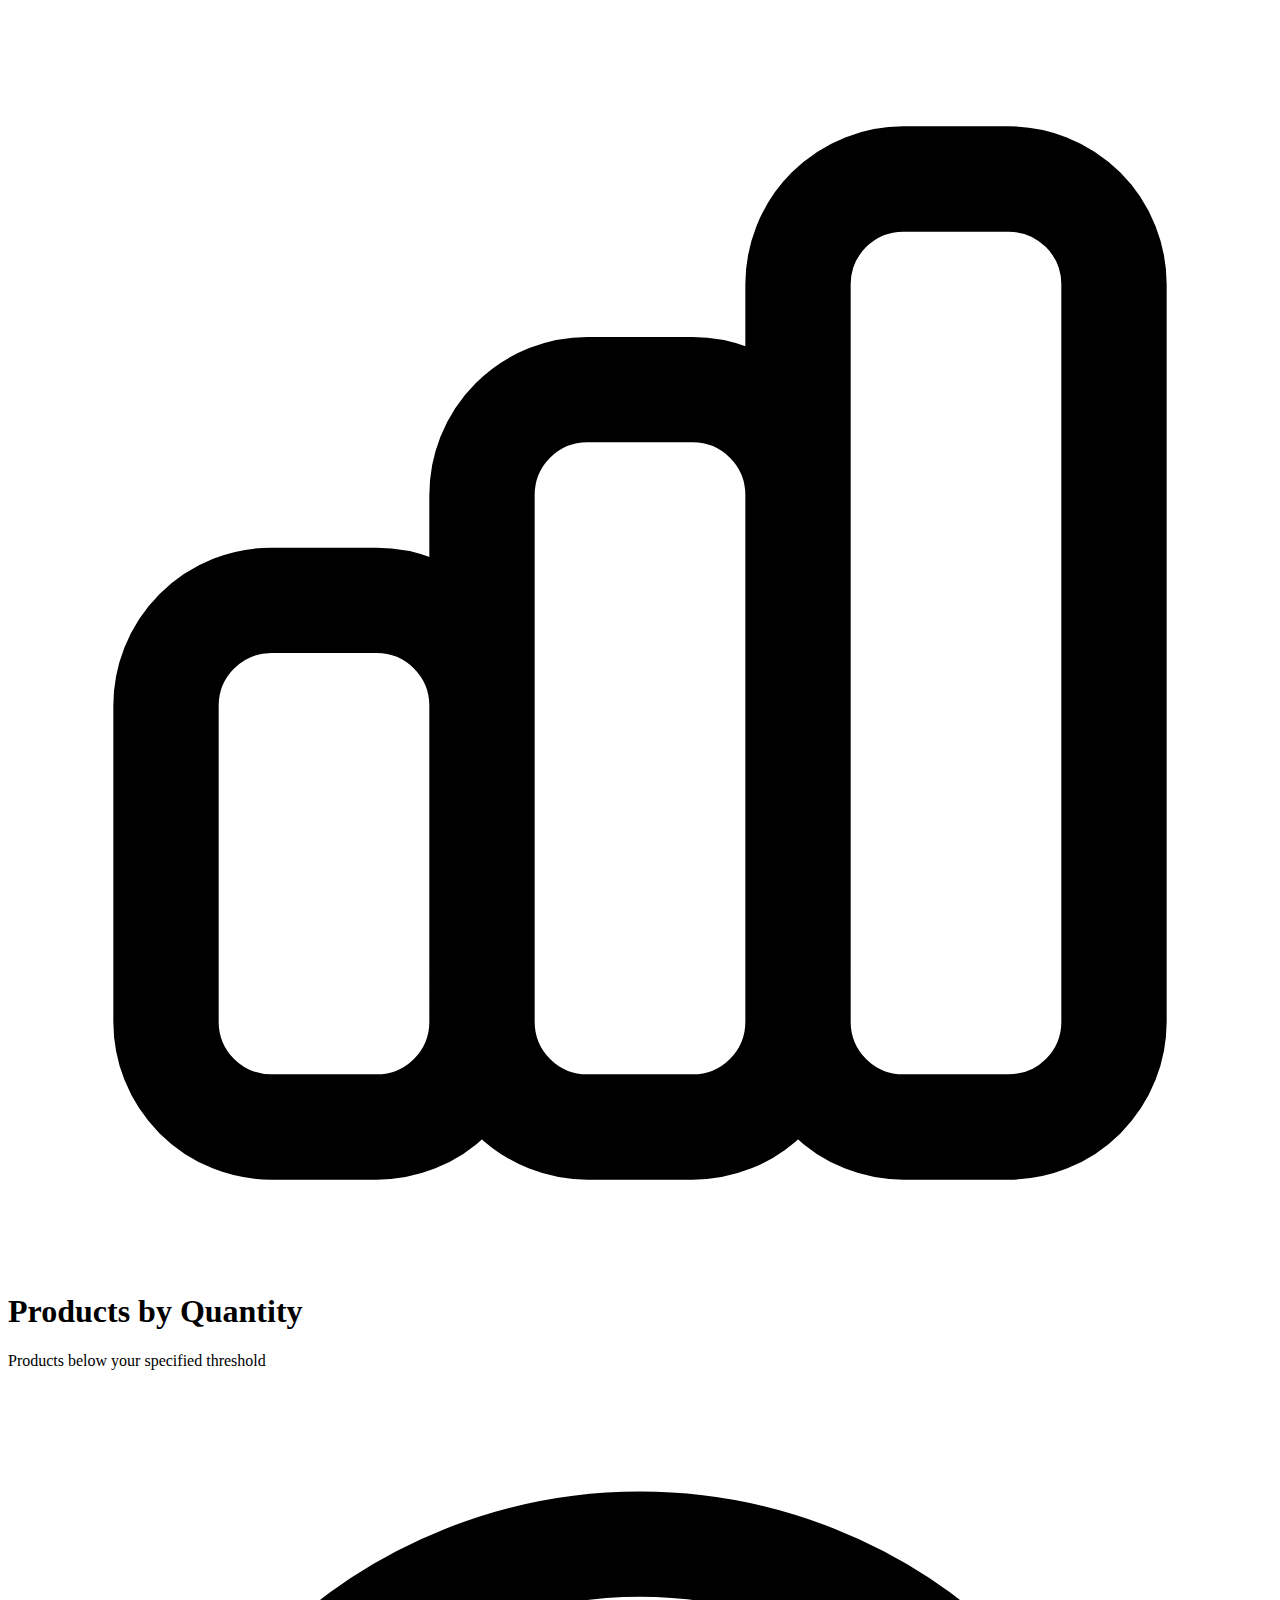
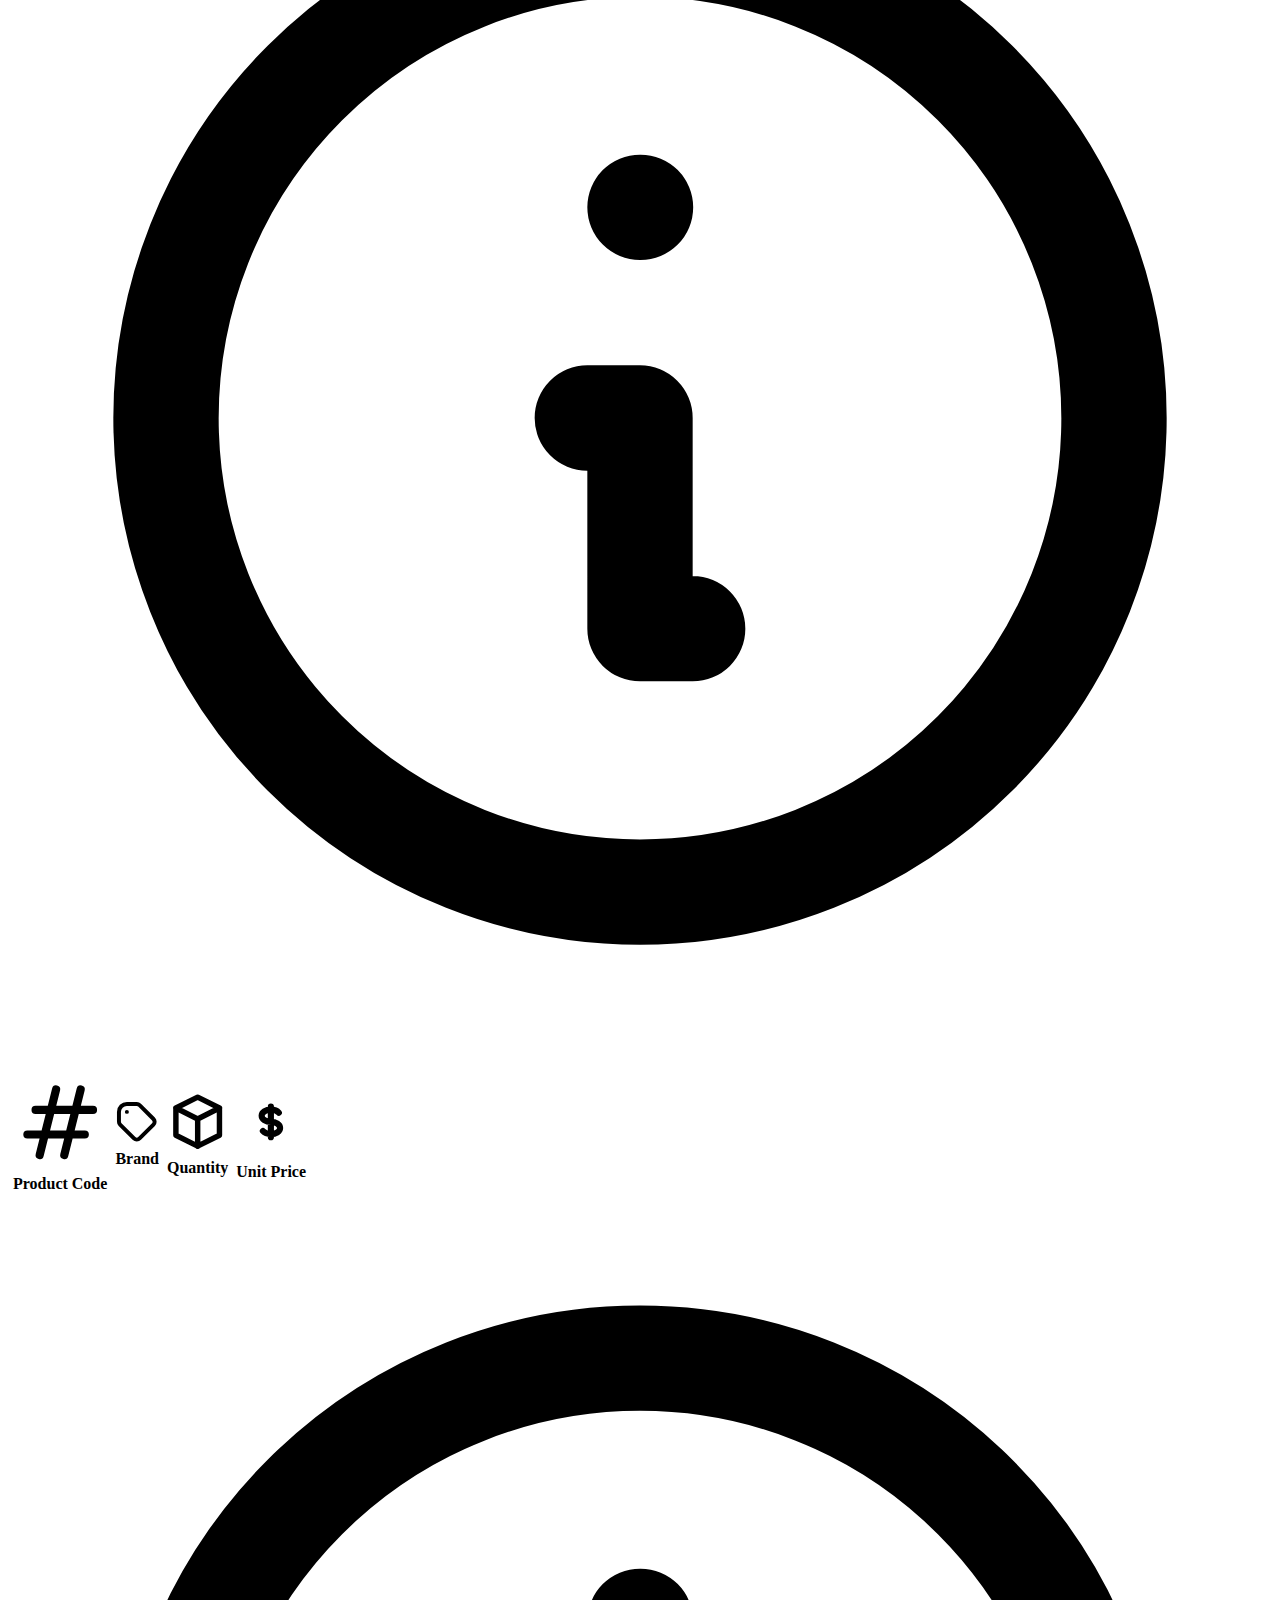
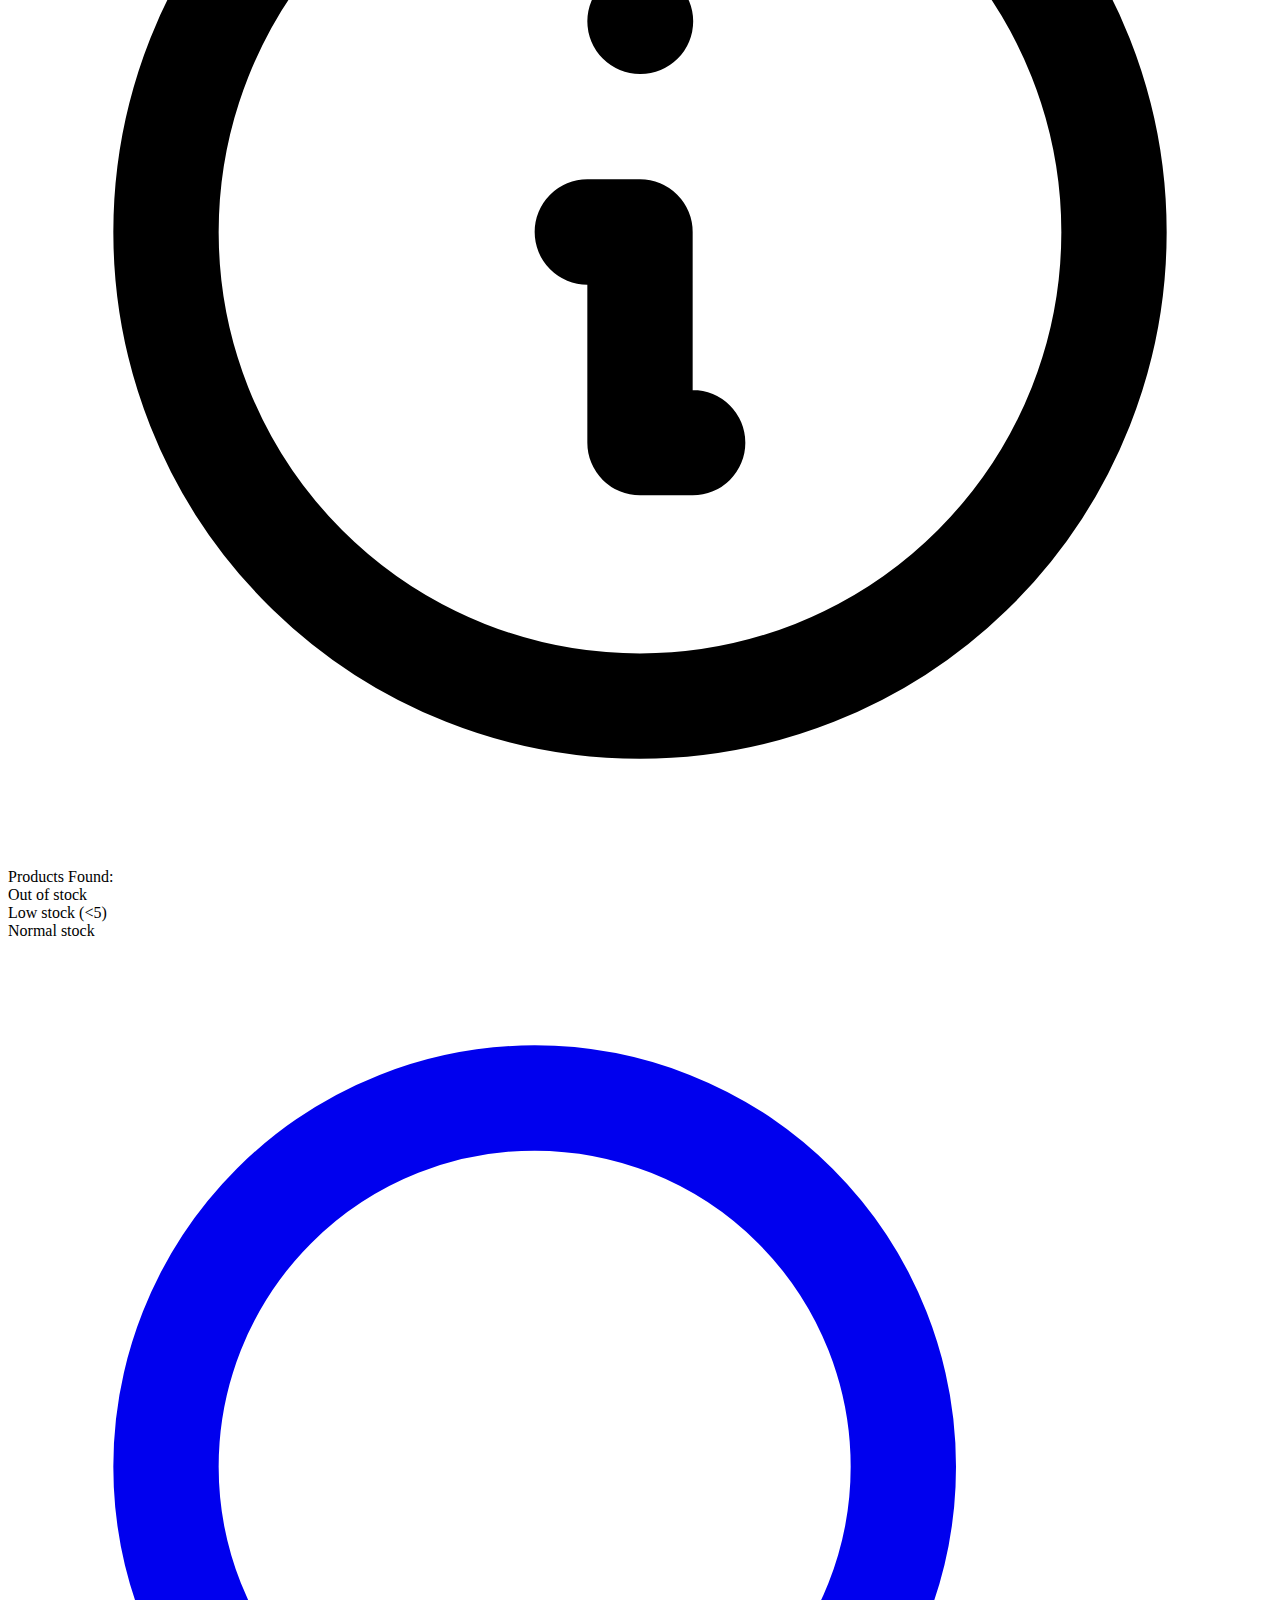
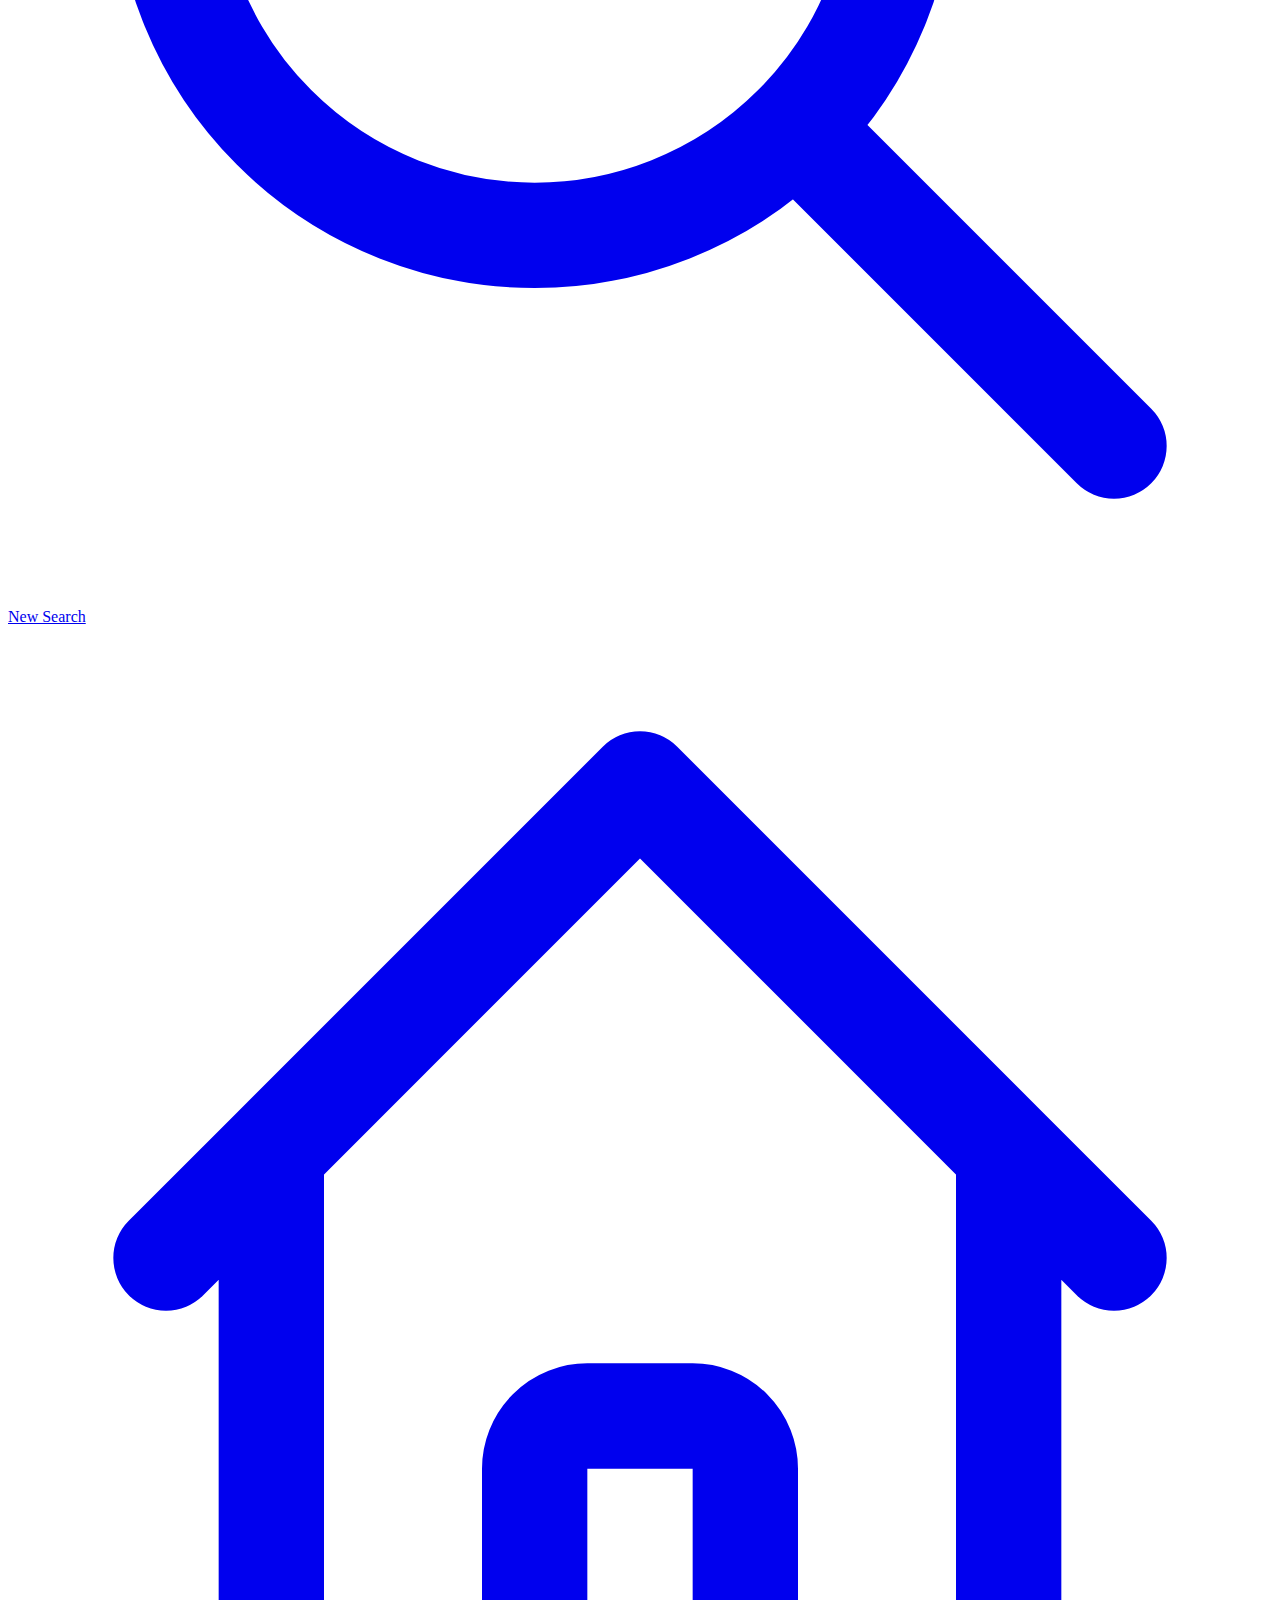
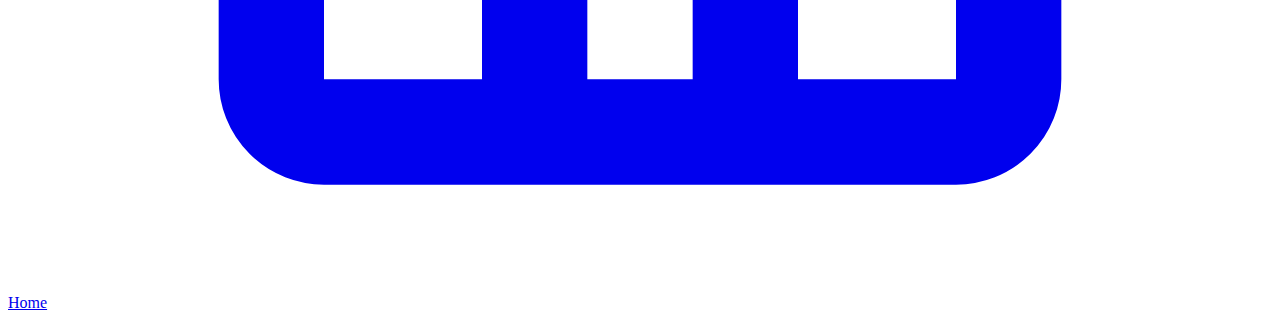
<file: src/main/resources/templates/productsByQuantity.html>
<!DOCTYPE html>
<html xmlns:th="http://www.thymeleaf.org">
<head th:replace="~{fragments/general :: headerFiles}"></head>
<body class="min-h-screen flex flex-col bg-gray-50 dark:bg-gray-900 transition-colors">
    <header th:insert="~{fragments/general :: header}"></header>
    
    <main class="flex-1 max-w-7xl mx-auto px-4 sm:px-6 lg:px-8 py-8">
        <div class="bg-white dark:bg-gray-800 rounded-2xl shadow-xl overflow-hidden animate-fade-in">
            <!-- Header -->
            <div class="bg-gradient-to-r from-amber-600 to-amber-700 px-6 py-4">
                <h1 class="text-2xl font-bold text-white flex items-center">
                    <svg class="w-6 h-6 mr-3" fill="none" stroke="currentColor" viewBox="0 0 24 24">
                        <path stroke-linecap="round" stroke-linejoin="round" stroke-width="2" d="M9 19v-6a2 2 0 00-2-2H5a2 2 0 00-2 2v6a2 2 0 002 2h2a2 2 0 002-2zm0 0V9a2 2 0 012-2h2a2 2 0 012 2v10m-6 0a2 2 0 002 2h2a2 2 0 002-2m0 0V5a2 2 0 012-2h2a2 2 0 012 2v14a2 2 0 01-2 2h-2a2 2 0 01-2-2z"/>
                    </svg>
                    Products by Quantity
                </h1>
                <p class="text-amber-100 mt-1">Products below your specified threshold</p>
            </div>

            <!-- Results Message -->
            <div class="bg-amber-50 dark:bg-amber-900/20 border-l-4 border-amber-400 p-4" th:if="${message}">
                <div class="flex">
                    <div class="flex-shrink-0">
                        <svg class="h-5 w-5 text-amber-400" fill="none" stroke="currentColor" viewBox="0 0 24 24">
                            <path stroke-linecap="round" stroke-linejoin="round" stroke-width="2" d="M13 16h-1v-4h-1m1-4h.01M21 12a9 9 0 11-18 0 9 9 0 0118 0z"/>
                        </svg>
                    </div>
                    <div class="ml-3">
                        <p class="text-sm text-amber-700 dark:text-amber-300" th:text="${message}"></p>
                    </div>
                </div>
            </div>

            <!-- Table Container -->
            <div class="overflow-x-auto">
                <table class="w-full">
                    <!-- Enhanced Table Header -->
                    <thead class="bg-gradient-to-r from-gray-800 to-gray-900 dark:from-gray-900 dark:to-black">
                        <tr>
                            <th class="px-6 py-4 text-left text-xs font-bold text-white uppercase tracking-wider border-b-2 border-amber-500">
                                <div class="flex items-center space-x-2">
                                    <svg class="w-4 h-4" fill="none" stroke="currentColor" viewBox="0 0 24 24">
                                        <path stroke-linecap="round" stroke-linejoin="round" stroke-width="2" d="M7 20l4-16m2 16l4-16M6 9h14M4 15h14"/>
                                    </svg>
                                    <span>Product Code</span>
                                </div>
                            </th>
                            <th class="px-6 py-4 text-left text-xs font-bold text-white uppercase tracking-wider border-b-2 border-amber-500">
                                <div class="flex items-center space-x-2">
                                    <svg class="w-4 h-4" fill="none" stroke="currentColor" viewBox="0 0 24 24">
                                        <path stroke-linecap="round" stroke-linejoin="round" stroke-width="2" d="M7 7h.01M7 3h5c.512 0 1.024.195 1.414.586l7 7a2 2 0 010 2.828l-7 7a2 2 0 01-2.828 0l-7-7A1.994 1.994 0 013 12V7a4 4 0 014-4z"/>
                                    </svg>
                                    <span>Brand</span>
                                </div>
                            </th>
                            <th class="px-6 py-4 text-center text-xs font-bold text-white uppercase tracking-wider border-b-2 border-amber-500">
                                <div class="flex items-center justify-center space-x-2">
                                    <svg class="w-4 h-4" fill="none" stroke="currentColor" viewBox="0 0 24 24">
                                        <path stroke-linecap="round" stroke-linejoin="round" stroke-width="2" d="M20 7l-8-4-8 4m16 0l-8 4m8-4v10l-8 4m0-10L4 7m8 4v10M4 7v10l8 4"/>
                                    </svg>
                                    <span>Quantity</span>
                                </div>
                            </th>
                            <th class="px-6 py-4 text-center text-xs font-bold text-white uppercase tracking-wider border-b-2 border-amber-500">
                                <div class="flex items-center justify-center space-x-2">
                                    <svg class="w-4 h-4" fill="none" stroke="currentColor" viewBox="0 0 24 24">
                                        <path stroke-linecap="round" stroke-linejoin="round" stroke-width="2" d="M12 8c-1.657 0-3 .895-3 2s1.343 2 3 2 3 .895 3 2-1.343 2-3 2m0-8c1.11 0 2.08.402 2.599 1M12 8V7m0 1v8m0 0v1m0-1c-1.11 0-2.08-.402-2.599-1"/>
                                    </svg>
                                    <span>Unit Price</span>
                                </div>
                            </th>
                        </tr>
                    </thead>
                    
                    <!-- Table Body -->
                    <tbody class="bg-white dark:bg-gray-800 divide-y divide-gray-200 dark:divide-gray-700">
                        <tr th:each="aProduct:${products}" class="table-row-hover transition-all duration-200 hover:bg-gray-50 dark:hover:bg-gray-700">
                            <td class="px-6 py-4 whitespace-nowrap">
                                <div class="text-sm font-bold text-gray-900 dark:text-white" th:text="${aProduct.productCode}"></div>
                            </td>
                            <td class="px-6 py-4 whitespace-nowrap">
                                <span class="inline-flex items-center px-3 py-1 rounded-full text-sm font-medium bg-primary-100 text-primary-800 dark:bg-primary-900 dark:text-primary-200" th:text="${aProduct.productBrand}"></span>
                            </td>
                            <td class="px-6 py-4 whitespace-nowrap text-center">
                                <span class="inline-flex items-center px-3 py-1 rounded-full text-sm font-bold"
                                      th:classappend="${aProduct.productQuantity == 0} ? 'bg-red-100 text-red-800 dark:bg-red-900 dark:text-red-200' : (${aProduct.productQuantity < 5} ? 'bg-yellow-100 text-yellow-800 dark:bg-yellow-900 dark:text-yellow-200' : 'bg-green-100 text-green-800 dark:bg-green-900 dark:text-green-200')"
                                      th:text="${aProduct.productQuantity}">
                                </span>
                            </td>
                            <td class="px-6 py-4 whitespace-nowrap text-center">
                                <span class="text-lg font-bold text-emerald-600 dark:text-emerald-400" th:text="'$' + ${aProduct.productPrice}"></span>
                            </td>
                        </tr>
                    </tbody>
                </table>
            </div>

            <!-- Footer with Legend -->
            <div class="bg-gray-50 dark:bg-gray-700 px-6 py-4">
                <div class="flex flex-col lg:flex-row justify-between items-start lg:items-center space-y-4 lg:space-y-0">
                    <div class="flex flex-col sm:flex-row items-start sm:items-center space-y-2 sm:space-y-0 sm:space-x-6">
                        <div class="flex items-center text-sm text-gray-600 dark:text-gray-300">
                            <svg class="w-5 h-5 mr-2 text-amber-500" fill="none" stroke="currentColor" viewBox="0 0 24 24">
                                <path stroke-linecap="round" stroke-linejoin="round" stroke-width="2" d="M13 16h-1v-4h-1m1-4h.01M21 12a9 9 0 11-18 0 9 9 0 0118 0z"/>
                            </svg>
                            Products Found: <span class="font-bold ml-1" th:text="${#lists.size(products)}"></span>
                        </div>
                        <div class="flex items-center space-x-4 text-xs">
                            <div class="flex items-center">
                                <span class="inline-block w-3 h-3 bg-red-500 rounded-full mr-1"></span>
                                <span class="text-gray-600 dark:text-gray-300">Out of stock</span>
                            </div>
                            <div class="flex items-center">
                                <span class="inline-block w-3 h-3 bg-yellow-500 rounded-full mr-1"></span>
                                <span class="text-gray-600 dark:text-gray-300">Low stock (&lt;5)</span>
                            </div>
                            <div class="flex items-center">
                                <span class="inline-block w-3 h-3 bg-green-500 rounded-full mr-1"></span>
                                <span class="text-gray-600 dark:text-gray-300">Normal stock</span>
                            </div>
                        </div>
                    </div>
                    <div class="flex space-x-3">
                        <a href="/searchByQuantity" class="inline-flex items-center px-4 py-2 bg-amber-600 hover:bg-amber-700 text-white font-medium rounded-lg transition-colors btn-hover">
                            <svg class="w-4 h-4 mr-2" fill="none" stroke="currentColor" viewBox="0 0 24 24">
                                <path stroke-linecap="round" stroke-linejoin="round" stroke-width="2" d="M21 21l-6-6m2-5a7 7 0 11-14 0 7 7 0 0114 0z"/>
                            </svg>
                            New Search
                        </a>
                        <a href="/" class="inline-flex items-center px-4 py-2 bg-primary-600 hover:bg-primary-700 text-white font-medium rounded-lg transition-colors btn-hover">
                            <svg class="w-4 h-4 mr-2" fill="none" stroke="currentColor" viewBox="0 0 24 24">
                                <path stroke-linecap="round" stroke-linejoin="round" stroke-width="2" d="M3 12l2-2m0 0l7-7 7 7M5 10v10a1 1 0 001 1h3m10-11l2 2m-2-2v10a1 1 0 01-1 1h-3m-6 0a1 1 0 001-1v-4a1 1 0 011-1h2a1 1 0 011 1v4a1 1 0 001 1m-6 0h6"/>
                            </svg>
                            Home
                        </a>
                    </div>
                </div>
            </div>
        </div>
    </main>
    
    <div th:replace="~{fragments/general :: footer}"></div>
</body>
</html>
</file>
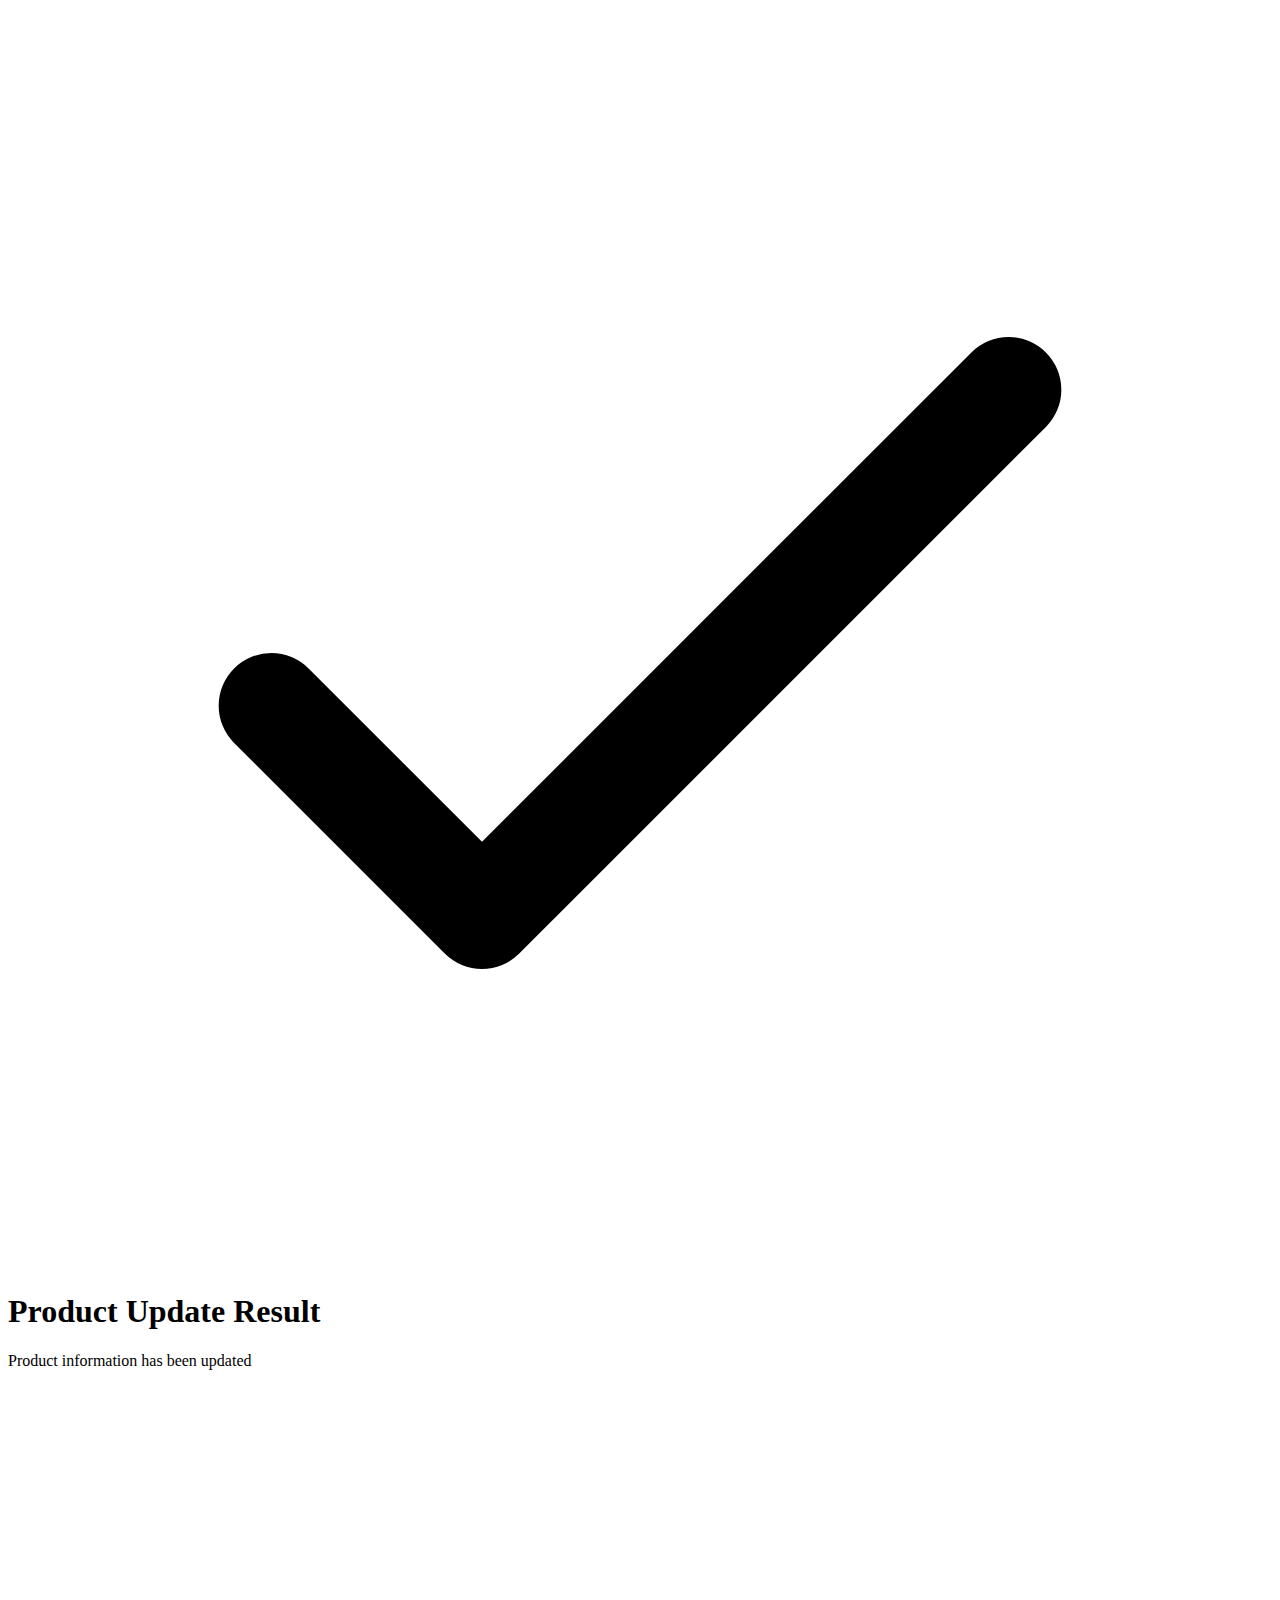
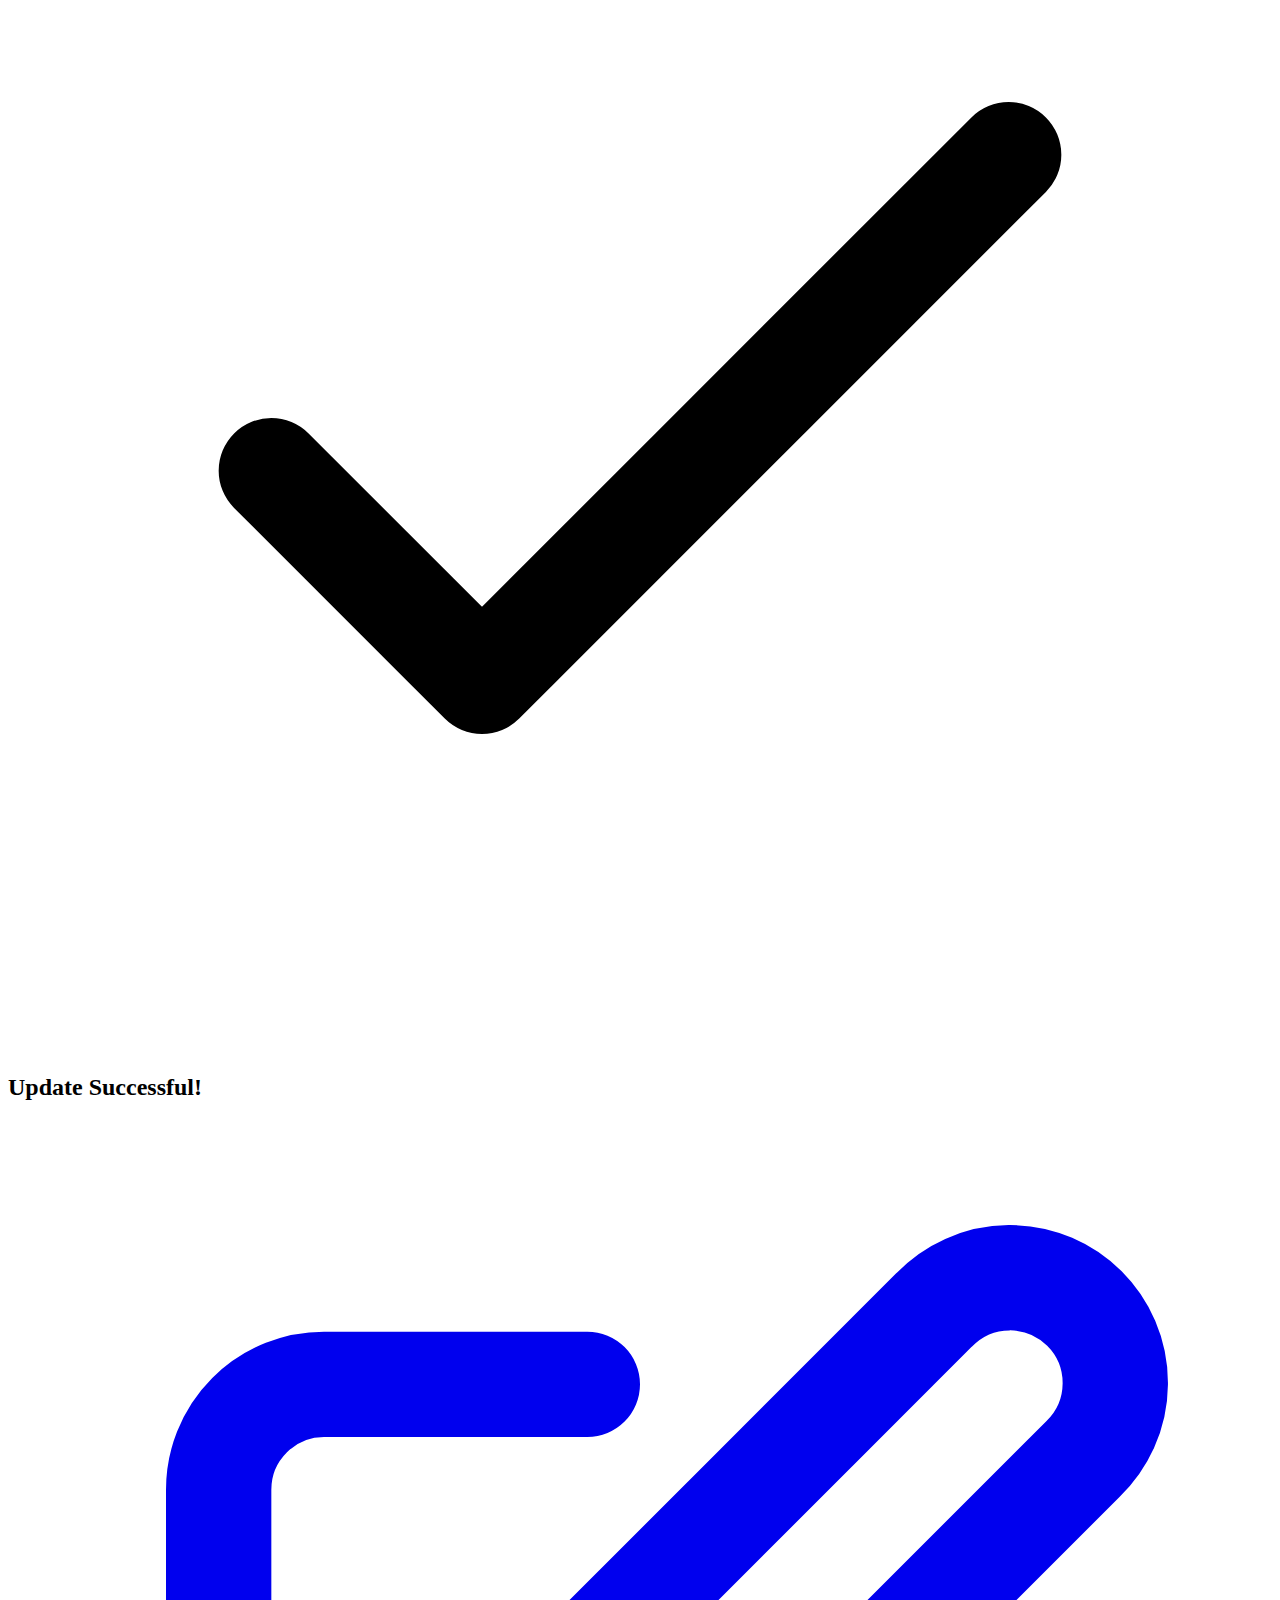
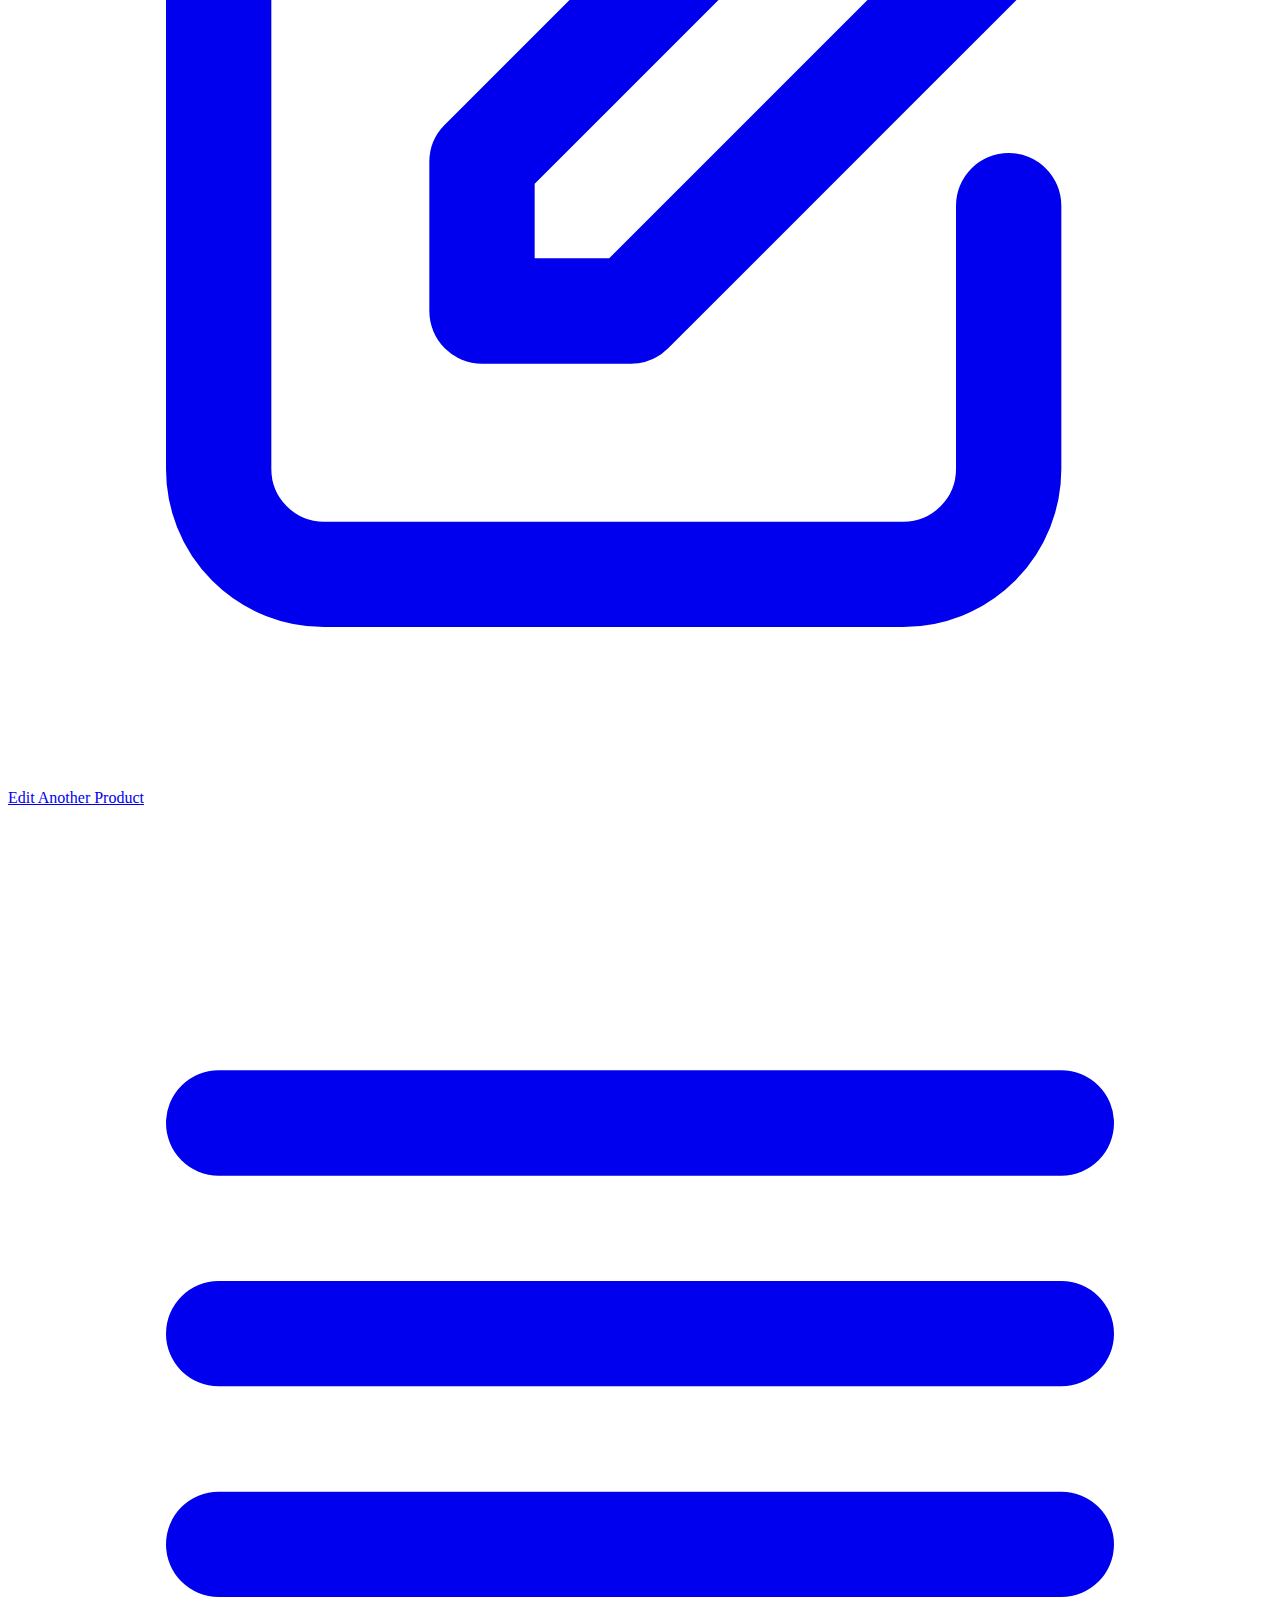
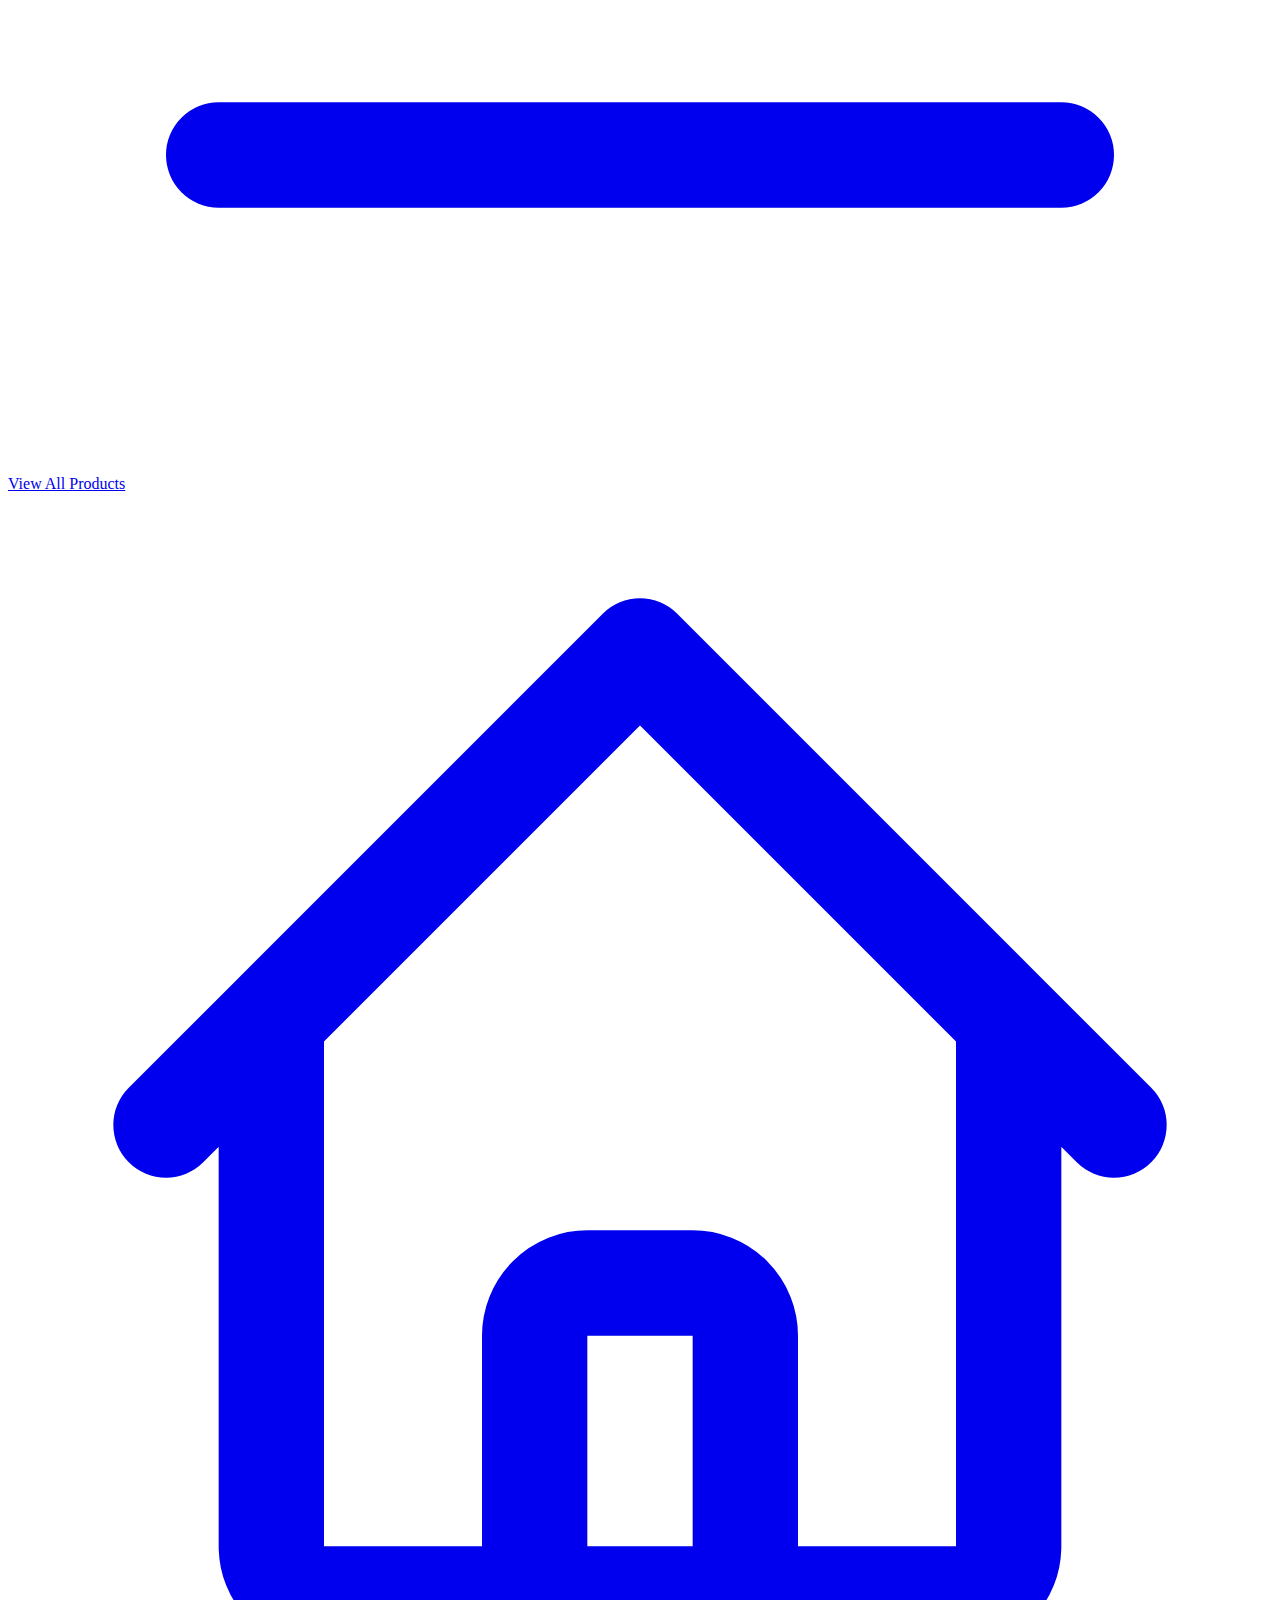
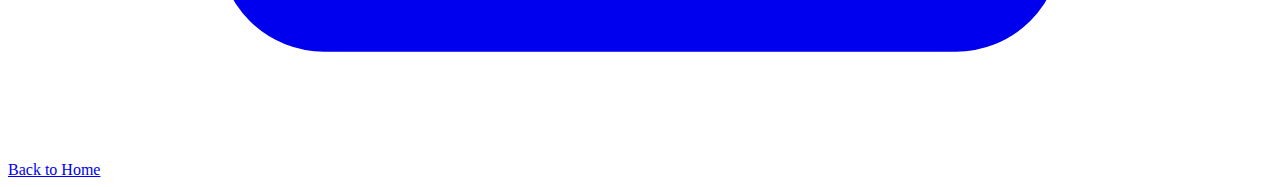
<file: src/main/resources/templates/productUpdateOutcome.html>
<!DOCTYPE html>
<html xmlns:th="http://www.thymeleaf.org">
<head th:replace="~{fragments/general :: headerFiles}"></head>
<body class="min-h-screen flex flex-col bg-gray-50 dark:bg-gray-900 transition-colors">
    <header th:insert="~{fragments/general :: header}"></header>
    
    <main class="flex-1 max-w-4xl mx-auto px-4 sm:px-6 lg:px-8 py-8">
        <div class="bg-white dark:bg-gray-800 rounded-2xl shadow-xl overflow-hidden animate-fade-in">
            <!-- Header -->
            <div class="bg-gradient-to-r from-indigo-600 to-indigo-700 px-6 py-4">
                <h1 class="text-2xl font-bold text-white flex items-center">
                    <svg class="w-6 h-6 mr-3" fill="none" stroke="currentColor" viewBox="0 0 24 24">
                        <path stroke-linecap="round" stroke-linejoin="round" stroke-width="2" d="M5 13l4 4L19 7"/>
                    </svg>
                    Product Update Result
                </h1>
                <p class="text-indigo-100 mt-1">Product information has been updated</p>
            </div>

            <!-- Success Content -->
            <div class="p-8 text-center">
                <div class="mb-6">
                    <div class="mx-auto flex items-center justify-center h-16 w-16 rounded-full bg-emerald-100 dark:bg-emerald-900/20 animate-bounce-subtle">
                        <svg class="h-8 w-8 text-emerald-600 dark:text-emerald-400" fill="none" stroke="currentColor" viewBox="0 0 24 24">
                            <path stroke-linecap="round" stroke-linejoin="round" stroke-width="2" d="M5 13l4 4L19 7"/>
                        </svg>
                    </div>
                </div>
                
                <div class="bg-emerald-50 dark:bg-emerald-900/20 border border-emerald-200 dark:border-emerald-800 rounded-lg p-6 mb-6">
                    <h2 class="text-lg font-semibold text-emerald-800 dark:text-emerald-200 mb-2">Update Successful!</h2>
                    <p class="text-emerald-700 dark:text-emerald-300" th:text="${message}"></p>
                </div>
                
                <!-- Action Buttons -->
                <div class="flex flex-col sm:flex-row justify-center space-y-3 sm:space-y-0 sm:space-x-4">
                    <a href="/editableListOfProducts" class="inline-flex items-center px-6 py-3 bg-gradient-to-r from-indigo-600 to-indigo-700 hover:from-indigo-700 hover:to-indigo-800 text-white font-medium rounded-lg transition-all btn-hover">
                        <svg class="w-4 h-4 mr-2" fill="none" stroke="currentColor" viewBox="0 0 24 24">
                            <path stroke-linecap="round" stroke-linejoin="round" stroke-width="2" d="M11 5H6a2 2 0 00-2 2v11a2 2 0 002 2h11a2 2 0 002-2v-5m-1.414-9.414a2 2 0 112.828 2.828L11.828 15H9v-2.828l8.586-8.586z"/>
                        </svg>
                        Edit Another Product
                    </a>
                    <a href="/listOfProducts" class="inline-flex items-center px-6 py-3 bg-primary-600 hover:bg-primary-700 text-white font-medium rounded-lg transition-colors btn-hover">
                        <svg class="w-4 h-4 mr-2" fill="none" stroke="currentColor" viewBox="0 0 24 24">
                            <path stroke-linecap="round" stroke-linejoin="round" stroke-width="2" d="M4 6h16M4 10h16M4 14h16M4 18h16"/>
                        </svg>
                        View All Products
                    </a>
                    <a href="/" class="inline-flex items-center px-6 py-3 border border-gray-300 dark:border-gray-600 text-gray-700 dark:text-gray-300 font-medium rounded-lg hover:bg-gray-50 dark:hover:bg-gray-700 transition-colors btn-hover">
                        <svg class="w-4 h-4 mr-2" fill="none" stroke="currentColor" viewBox="0 0 24 24">
                            <path stroke-linecap="round" stroke-linejoin="round" stroke-width="2" d="M3 12l2-2m0 0l7-7 7 7M5 10v10a1 1 0 001 1h3m10-11l2 2m-2-2v10a1 1 0 01-1 1h-3m-6 0a1 1 0 001-1v-4a1 1 0 011-1h2a1 1 0 011 1v4a1 1 0 001 1m-6 0h6"/>
                        </svg>
                        Back to Home
                    </a>
                </div>
            </div>
        </div>
    </main>
    
    <div th:replace="~{fragments/general :: footer}"></div>
</body>
</html>
</file>
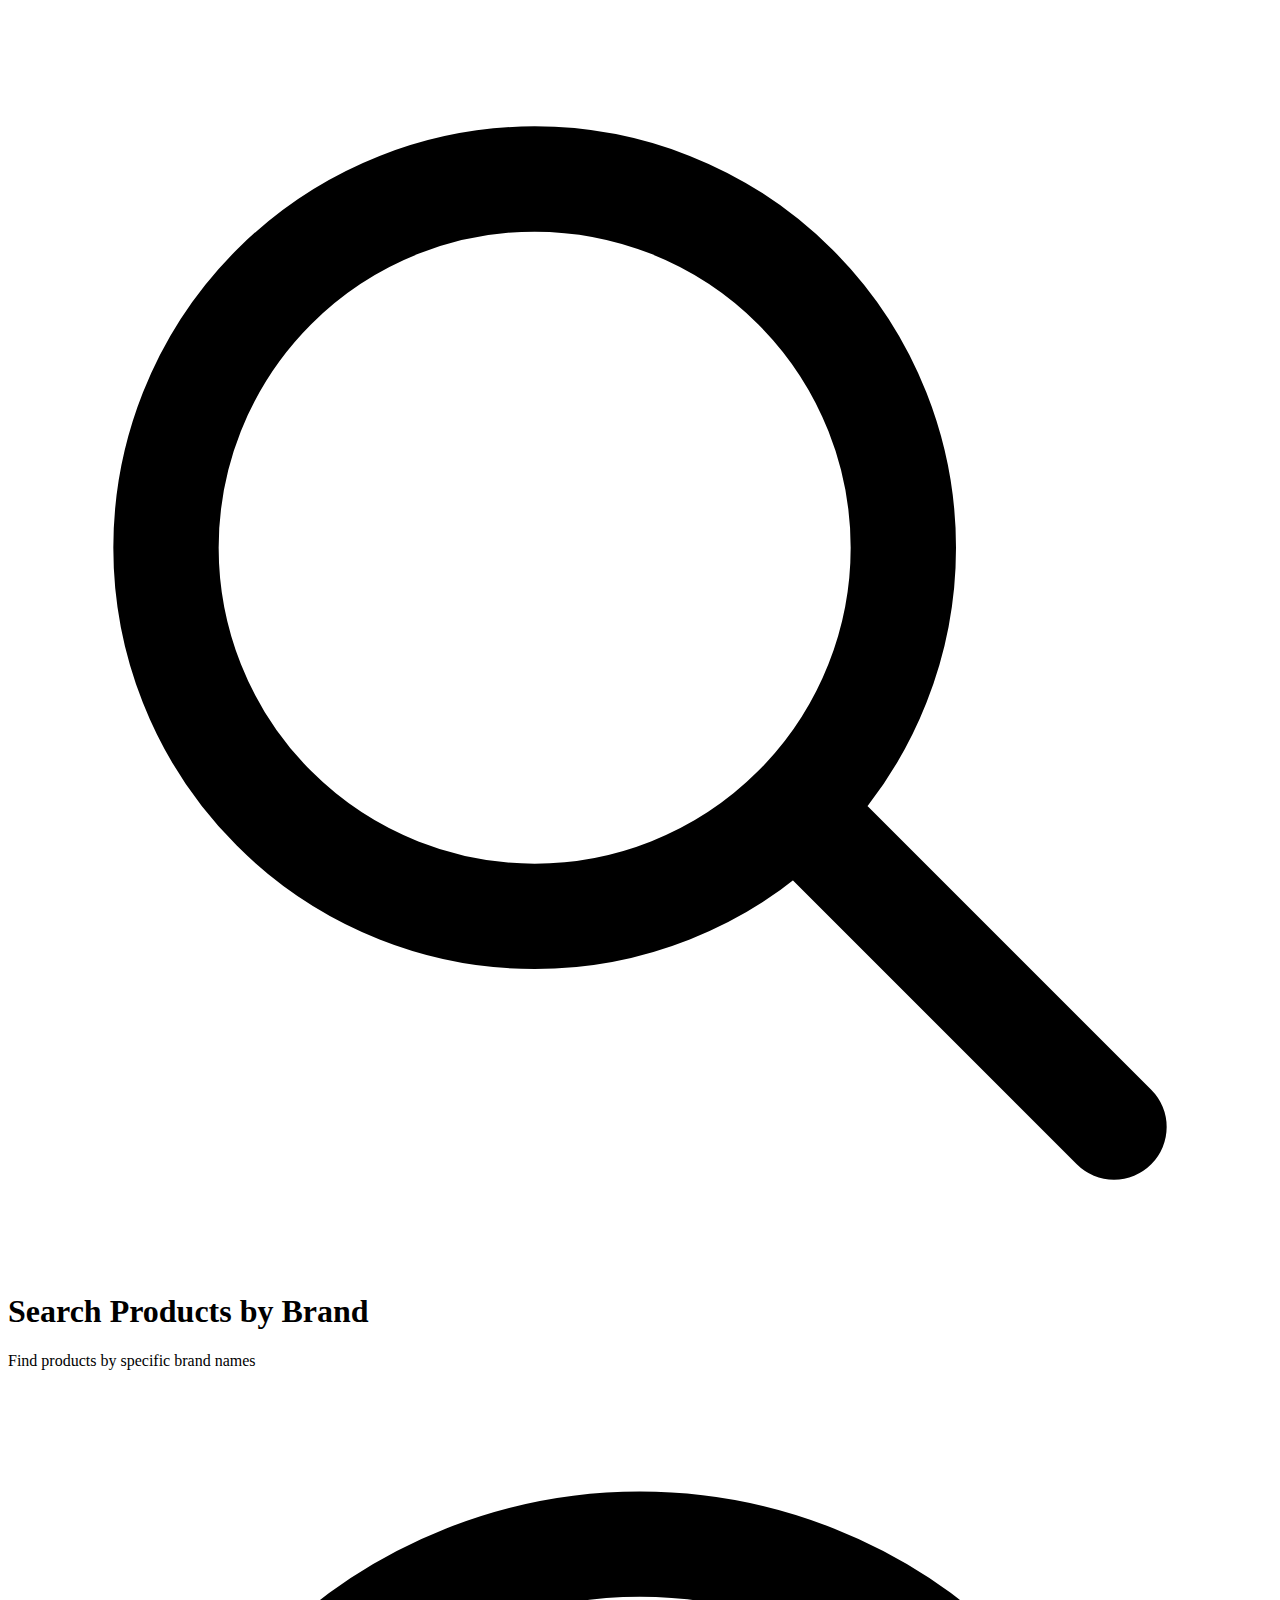
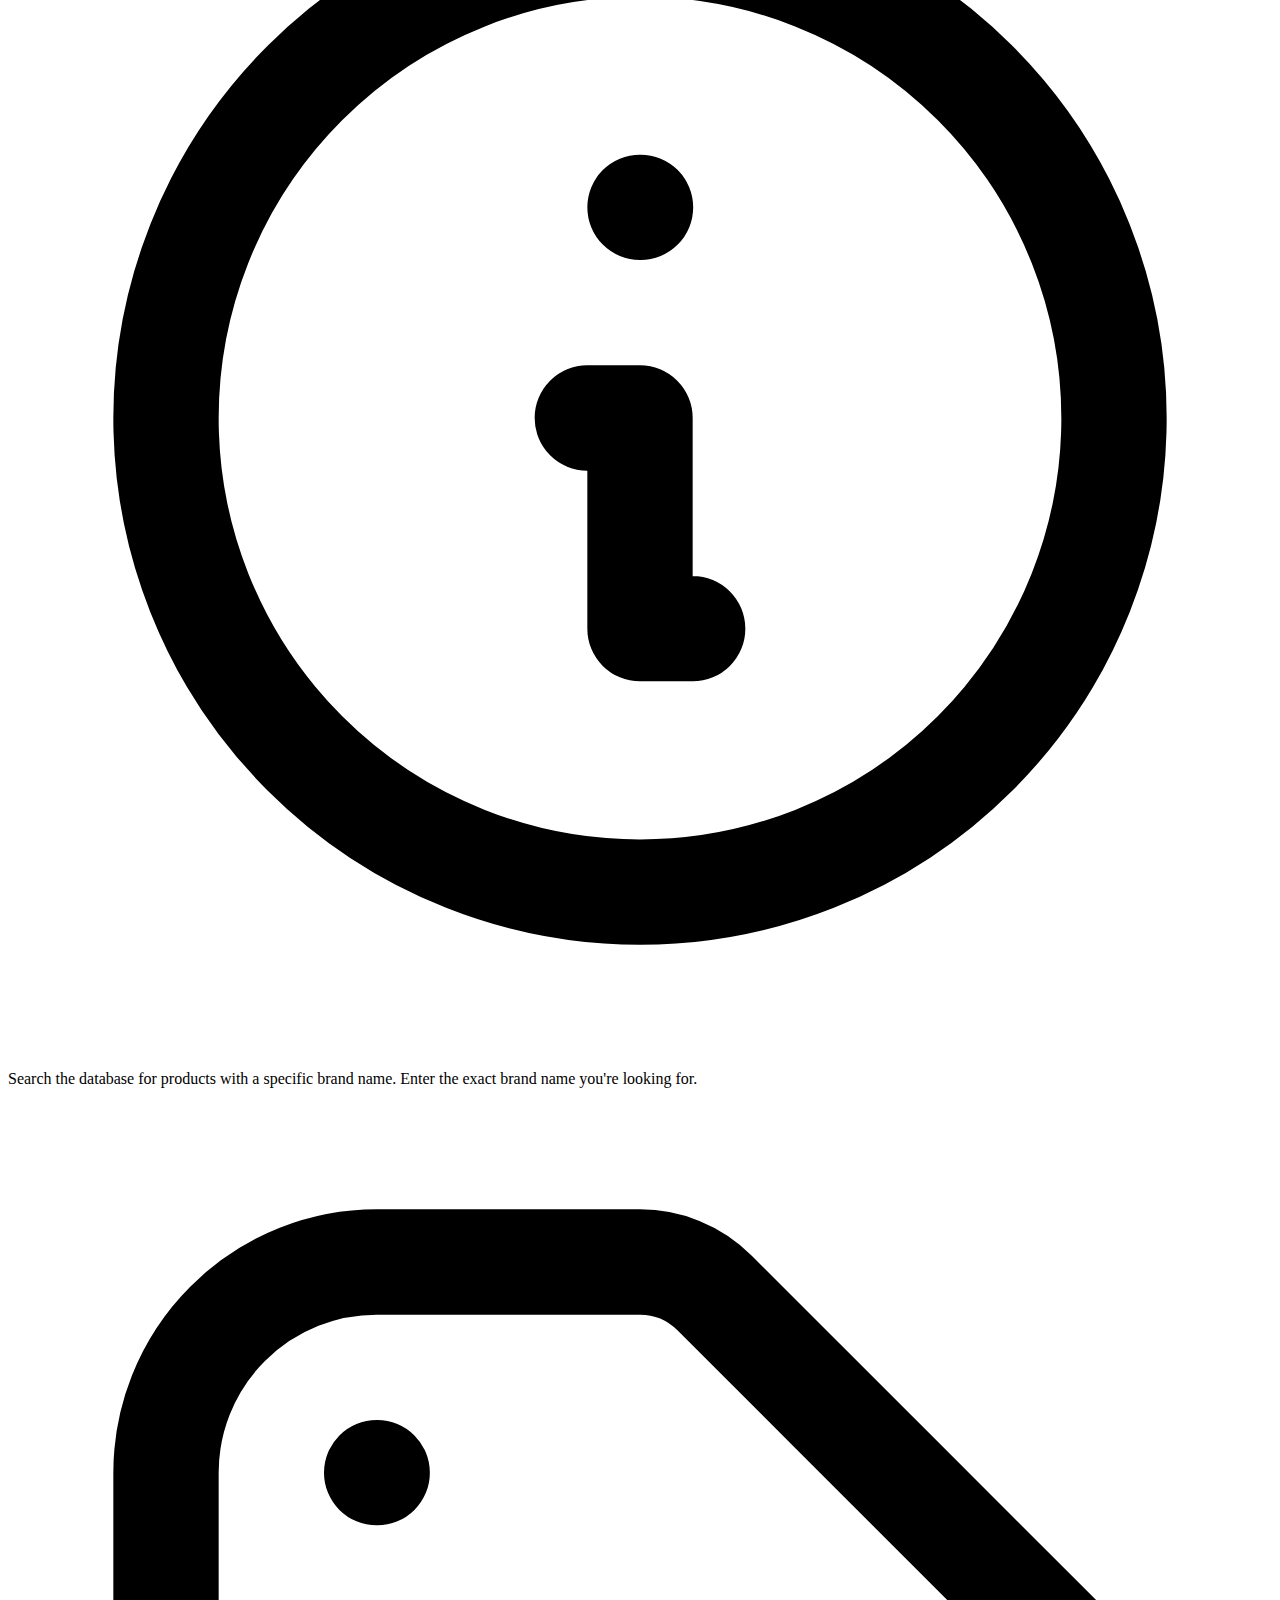
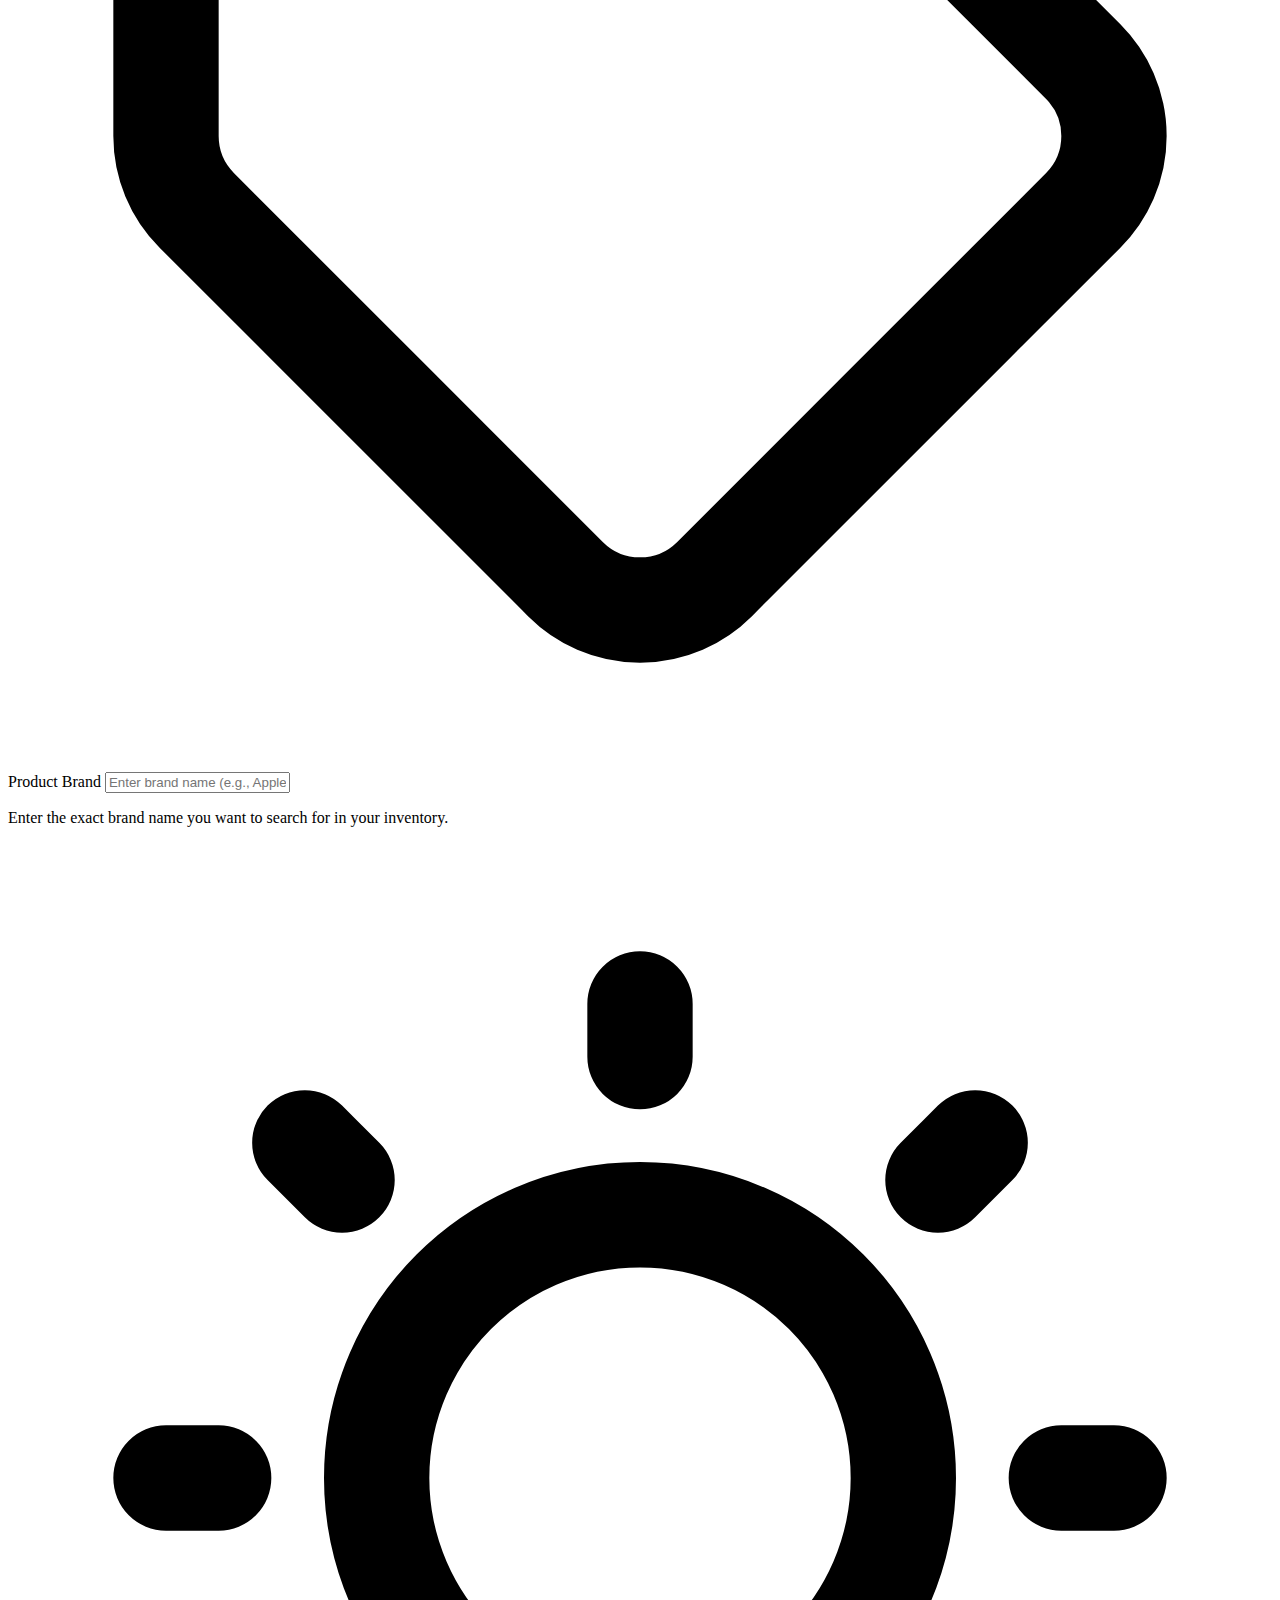
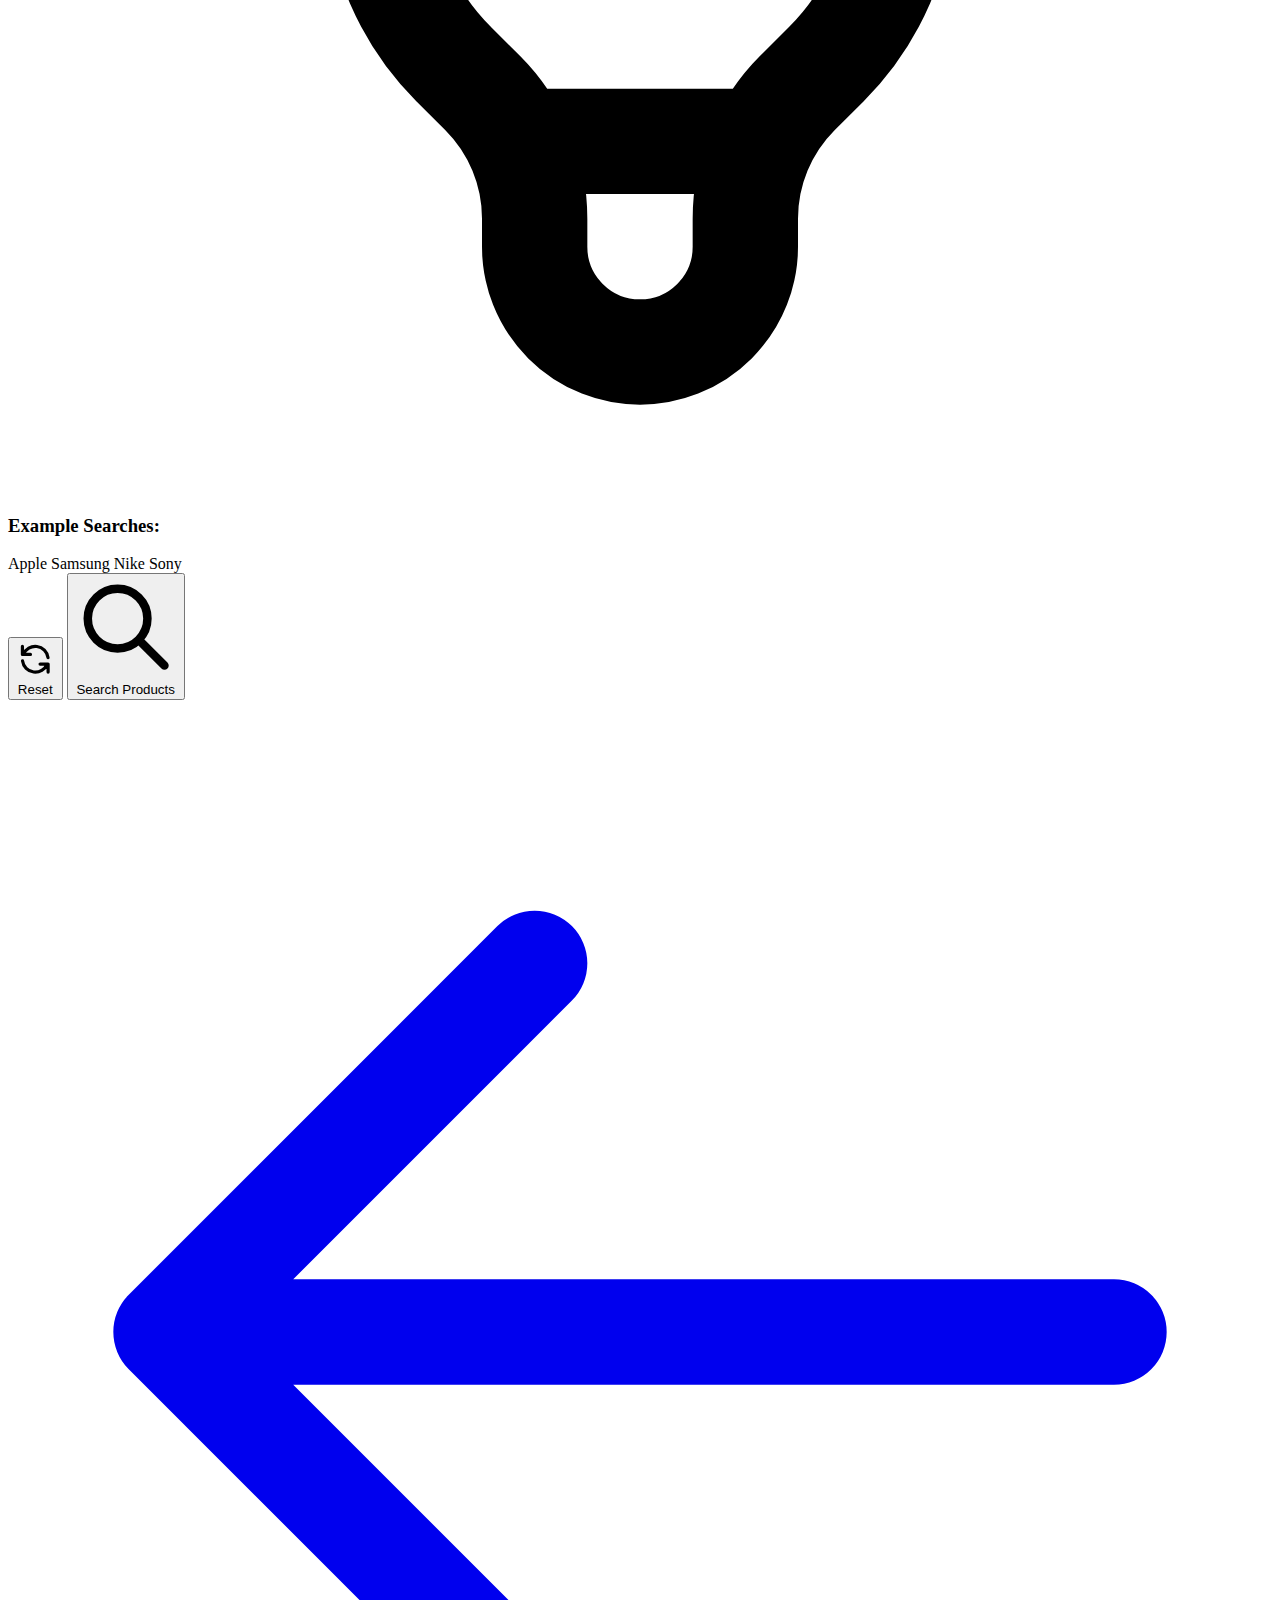
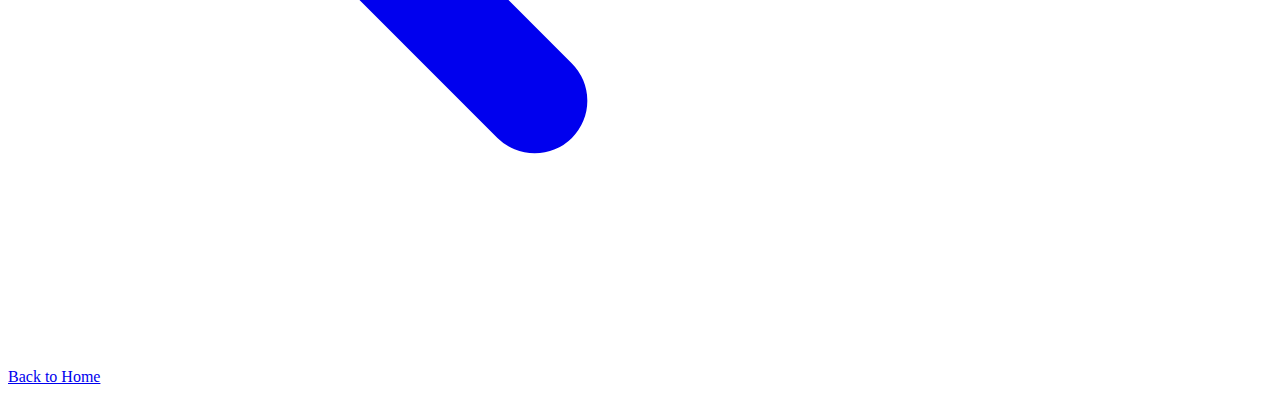
<file: src/main/resources/templates/searchByBrand.html>
<!DOCTYPE html>
<html xmlns:th="http://www.thymeleaf.org">
<head th:replace="~{fragments/general :: headerFiles}"></head>
<body class="min-h-screen flex flex-col bg-gray-50 dark:bg-gray-900 transition-colors">
    <header th:insert="~{fragments/general :: header}"></header>
    
    <main class="flex-1 max-w-4xl mx-auto px-4 sm:px-6 lg:px-8 py-8">
        <div class="bg-white dark:bg-gray-800 rounded-2xl shadow-xl overflow-hidden animate-fade-in">
            <!-- Header -->
            <div class="bg-gradient-to-r from-cyan-600 to-cyan-700 px-6 py-4">
                <h1 class="text-2xl font-bold text-white flex items-center">
                    <svg class="w-6 h-6 mr-3" fill="none" stroke="currentColor" viewBox="0 0 24 24">
                        <path stroke-linecap="round" stroke-linejoin="round" stroke-width="2" d="M21 21l-6-6m2-5a7 7 0 11-14 0 7 7 0 0114 0z"/>
                    </svg>
                    Search Products by Brand
                </h1>
                <p class="text-cyan-100 mt-1">Find products by specific brand names</p>
            </div>

            <!-- Info Alert -->
            <div class="bg-cyan-50 dark:bg-cyan-900/20 border-l-4 border-cyan-400 p-4">
                <div class="flex">
                    <div class="flex-shrink-0">
                        <svg class="h-5 w-5 text-cyan-400" fill="none" stroke="currentColor" viewBox="0 0 24 24">
                            <path stroke-linecap="round" stroke-linejoin="round" stroke-width="2" d="M13 16h-1v-4h-1m1-4h.01M21 12a9 9 0 11-18 0 9 9 0 0118 0z"/>
                        </svg>
                    </div>
                    <div class="ml-3">
                        <p class="text-sm text-cyan-700 dark:text-cyan-300">
                            Search the database for products with a specific brand name. Enter the exact brand name you're looking for.
                        </p>
                    </div>
                </div>
            </div>

            <!-- Search Form -->
            <div class="p-6">
                <form method="get" action="/productsByBrand" class="space-y-6">
                    <div class="space-y-2">
                        <label for="brand" class="block text-lg font-semibold text-gray-700 dark:text-gray-300">
                            <svg class="w-5 h-5 inline mr-2" fill="none" stroke="currentColor" viewBox="0 0 24 24">
                                <path stroke-linecap="round" stroke-linejoin="round" stroke-width="2" d="M7 7h.01M7 3h5c.512 0 1.024.195 1.414.586l7 7a2 2 0 010 2.828l-7 7a2 2 0 01-2.828 0l-7-7A1.994 1.994 0 013 12V7a4 4 0 014-4z"/>
                            </svg>
                            Product Brand
                        </label>
                        <input type="text" id="brand" name="brand" required
                               class="w-full px-4 py-4 text-lg border border-gray-300 dark:border-gray-600 rounded-lg focus:ring-2 focus:ring-cyan-500 focus:border-cyan-500 dark:bg-gray-700 dark:text-white transition-colors"
                               placeholder="Enter brand name (e.g., Apple, Samsung, Nike)">
                        <p class="text-sm text-gray-500 dark:text-gray-400">
                            Enter the exact brand name you want to search for in your inventory.
                        </p>
                    </div>

                    <!-- Example Usage Card -->
                    <div class="bg-gray-50 dark:bg-gray-700 rounded-lg p-4">
                        <h3 class="text-sm font-semibold text-gray-700 dark:text-gray-300 mb-2 flex items-center">
                            <svg class="w-4 h-4 mr-2" fill="none" stroke="currentColor" viewBox="0 0 24 24">
                                <path stroke-linecap="round" stroke-linejoin="round" stroke-width="2" d="M9.663 17h4.673M12 3v1m6.364 1.636l-.707.707M21 12h-1M4 12H3m3.343-5.657l-.707-.707m2.828 9.9a5 5 0 117.072 0l-.548.547A3.374 3.374 0 0014 18.469V19a2 2 0 11-4 0v-.531c0-.895-.356-1.754-.988-2.386l-.548-.547z"/>
                            </svg>
                            Example Searches:
                        </h3>
                        <div class="grid grid-cols-2 md:grid-cols-4 gap-2">
                            <span class="inline-flex items-center px-3 py-1 rounded-full text-xs font-medium bg-cyan-100 text-cyan-800 dark:bg-cyan-900 dark:text-cyan-200">Apple</span>
                            <span class="inline-flex items-center px-3 py-1 rounded-full text-xs font-medium bg-cyan-100 text-cyan-800 dark:bg-cyan-900 dark:text-cyan-200">Samsung</span>
                            <span class="inline-flex items-center px-3 py-1 rounded-full text-xs font-medium bg-cyan-100 text-cyan-800 dark:bg-cyan-900 dark:text-cyan-200">Nike</span>
                            <span class="inline-flex items-center px-3 py-1 rounded-full text-xs font-medium bg-cyan-100 text-cyan-800 dark:bg-cyan-900 dark:text-cyan-200">Sony</span>
                        </div>
                    </div>

                    <!-- Form Actions -->
                    <div class="flex flex-col sm:flex-row justify-end space-y-3 sm:space-y-0 sm:space-x-4 pt-6 border-t border-gray-200 dark:border-gray-700">
                        <button type="reset" class="px-6 py-3 border border-gray-300 dark:border-gray-600 text-gray-700 dark:text-gray-300 font-medium rounded-lg hover:bg-gray-50 dark:hover:bg-gray-700 transition-colors btn-hover">
                            <svg class="w-4 h-4 inline mr-2" fill="none" stroke="currentColor" viewBox="0 0 24 24">
                                <path stroke-linecap="round" stroke-linejoin="round" stroke-width="2" d="M4 4v5h.582m15.356 2A8.001 8.001 0 004.582 9m0 0H9m11 11v-5h-.581m0 0a8.003 8.003 0 01-15.357-2m15.357 2H15"/>
                            </svg>
                            Reset
                        </button>
                        <button type="submit" class="px-6 py-3 bg-gradient-to-r from-cyan-600 to-cyan-700 hover:from-cyan-700 hover:to-cyan-800 text-white font-medium rounded-lg transition-all btn-hover">
                            <svg class="w-4 h-4 inline mr-2" fill="none" stroke="currentColor" viewBox="0 0 24 24">
                                <path stroke-linecap="round" stroke-linejoin="round" stroke-width="2" d="M21 21l-6-6m2-5a7 7 0 11-14 0 7 7 0 0114 0z"/>
                            </svg>
                            Search Products
                        </button>
                    </div>
                </form>
                
                <!-- Back Link -->
                <div class="mt-6 pt-4 border-t border-gray-200 dark:border-gray-700">
                    <a href="/" class="inline-flex items-center text-gray-600 dark:text-gray-400 hover:text-gray-900 dark:hover:text-white transition-colors">
                        <svg class="w-4 h-4 mr-2" fill="none" stroke="currentColor" viewBox="0 0 24 24">
                            <path stroke-linecap="round" stroke-linejoin="round" stroke-width="2" d="M10 19l-7-7m0 0l7-7m-7 7h18"/>
                        </svg>
                        Back to Home
                    </a>
                </div>
            </div>
        </div>
    </main>
    
    <div th:replace="~{fragments/general :: footer}"></div>
</body>
</html>
</file>
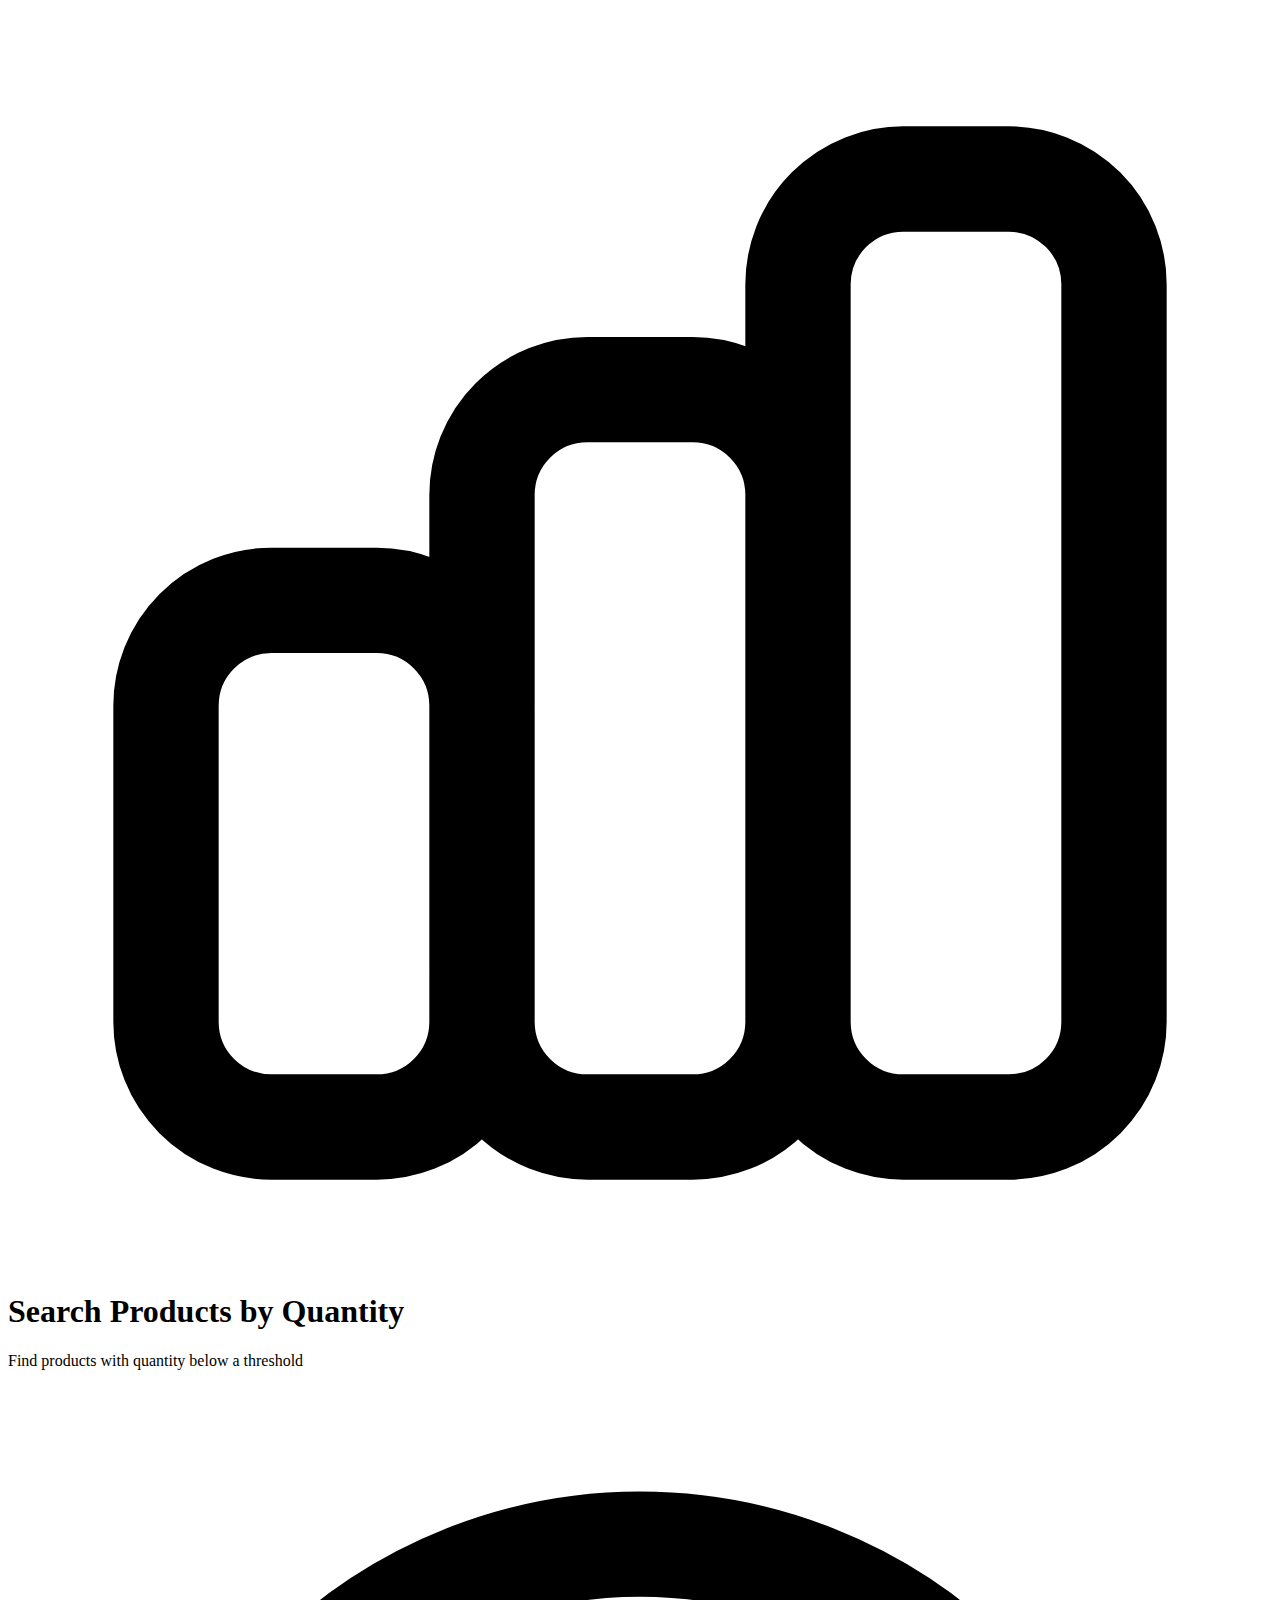
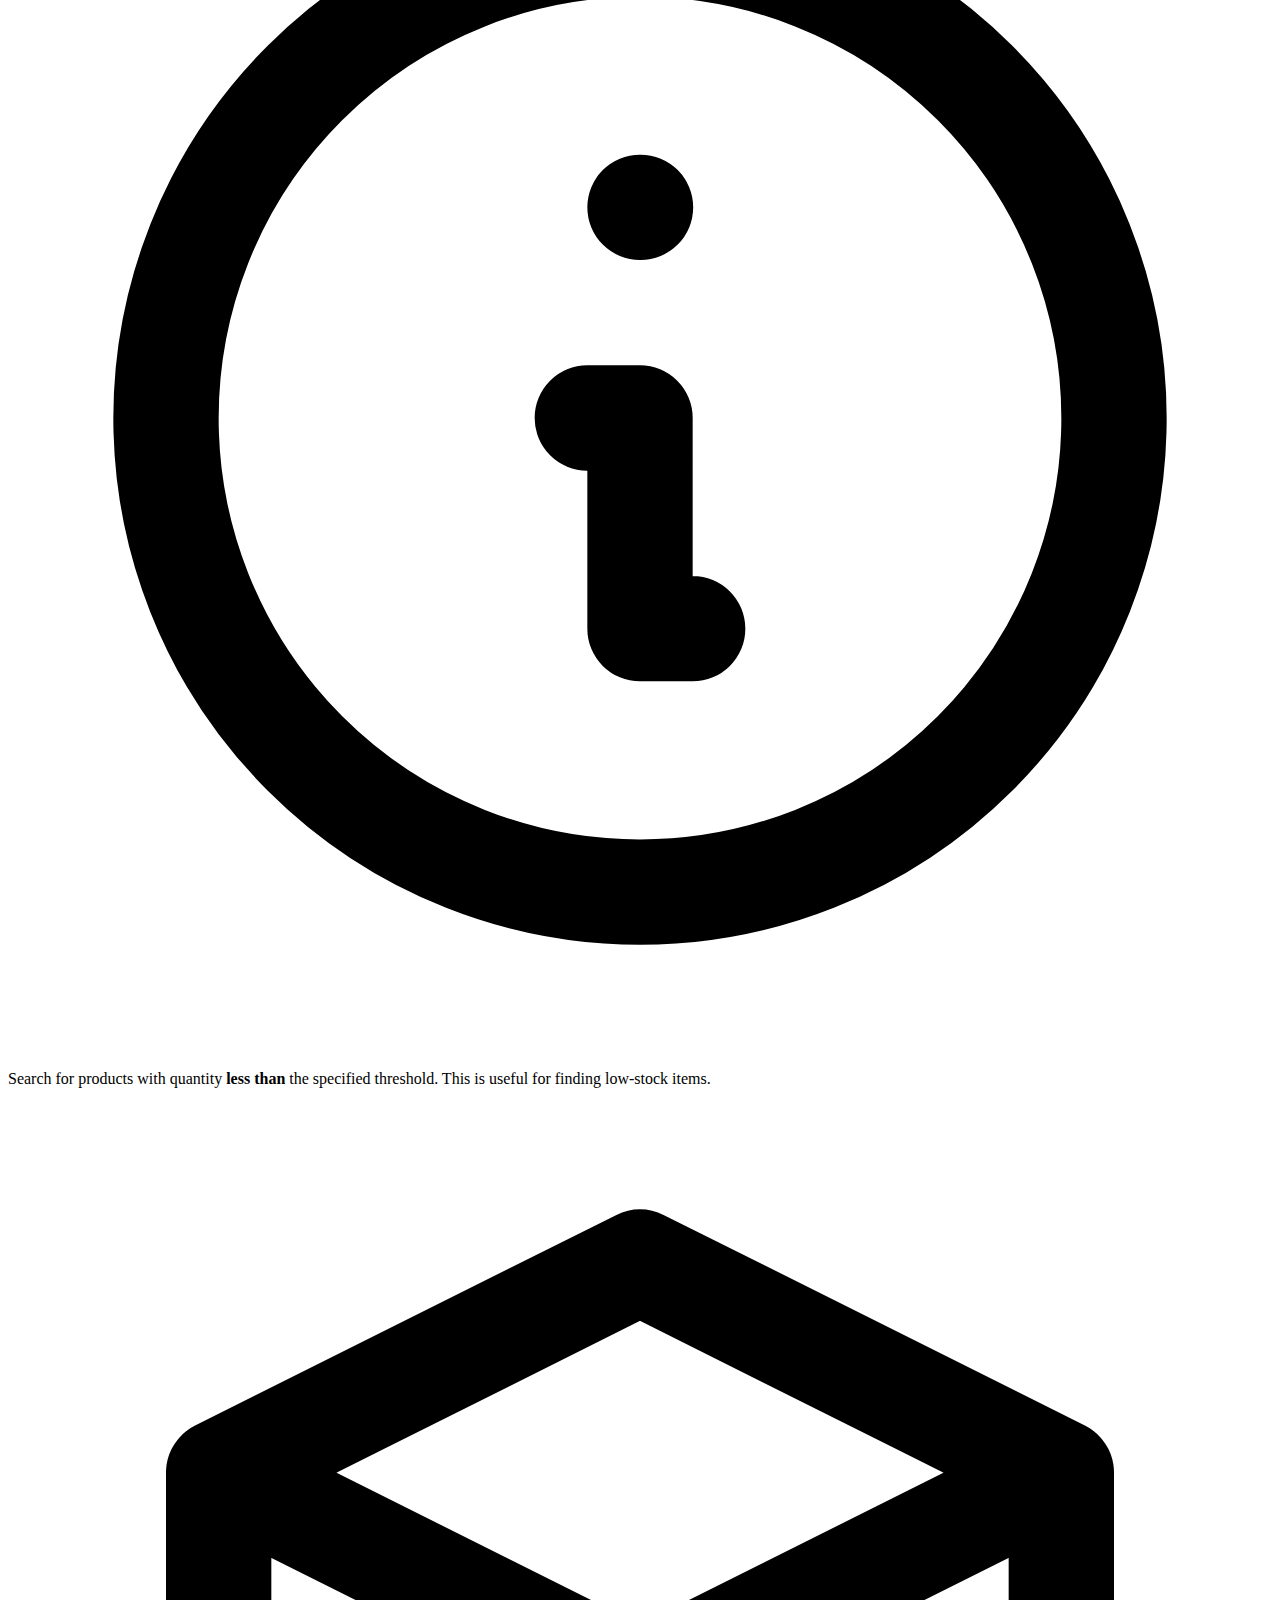
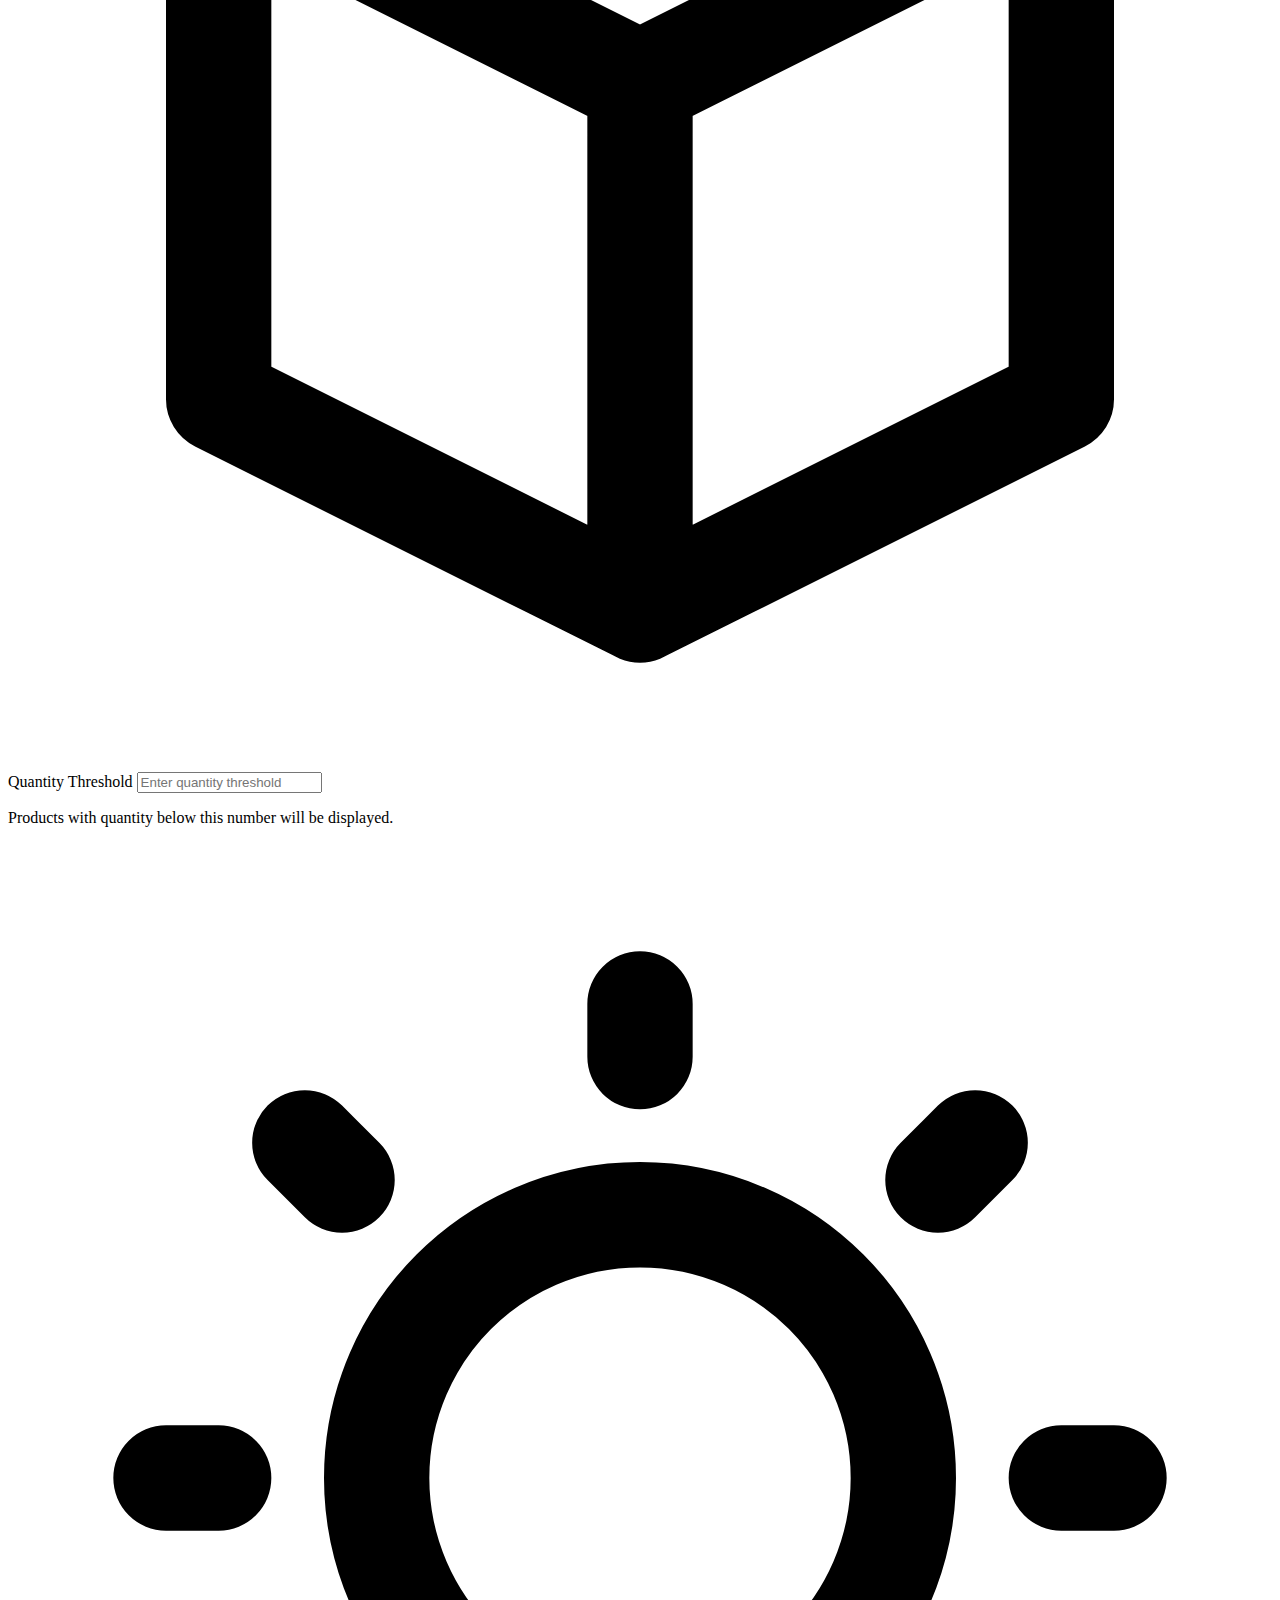
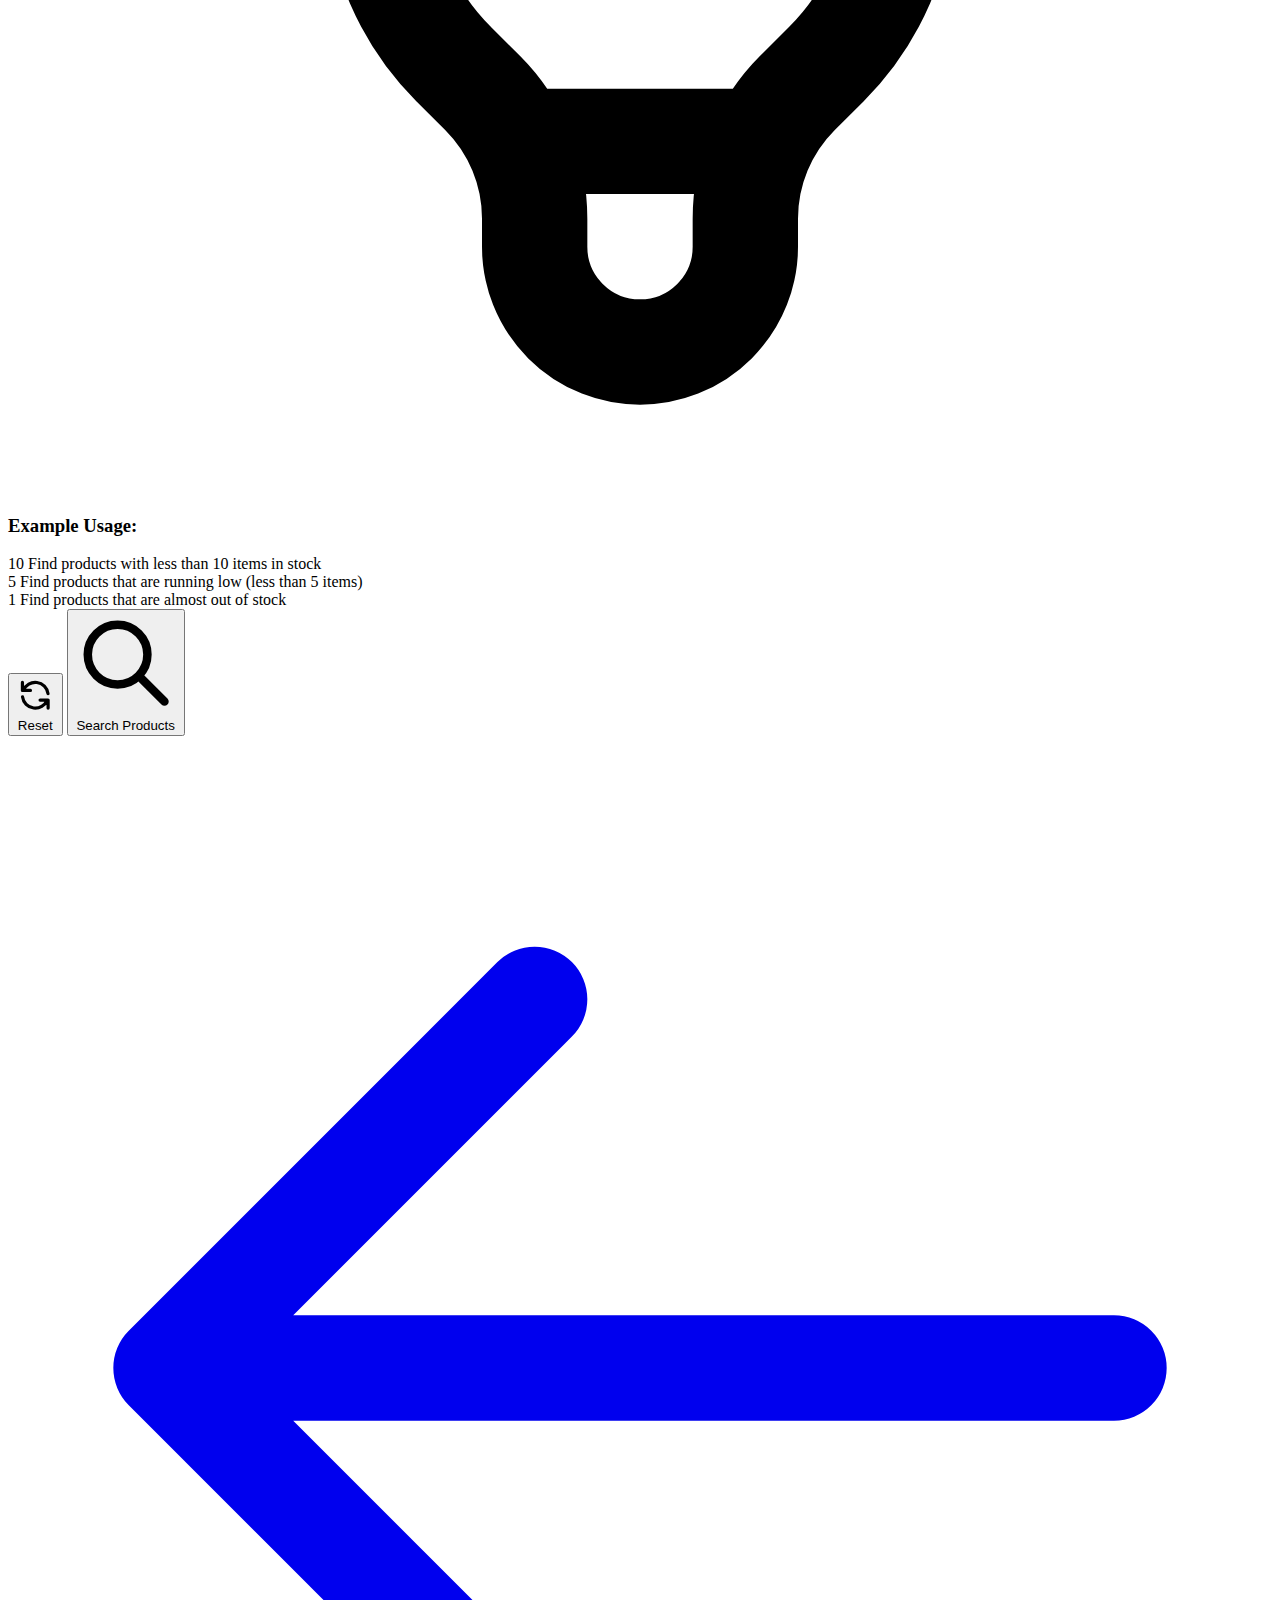
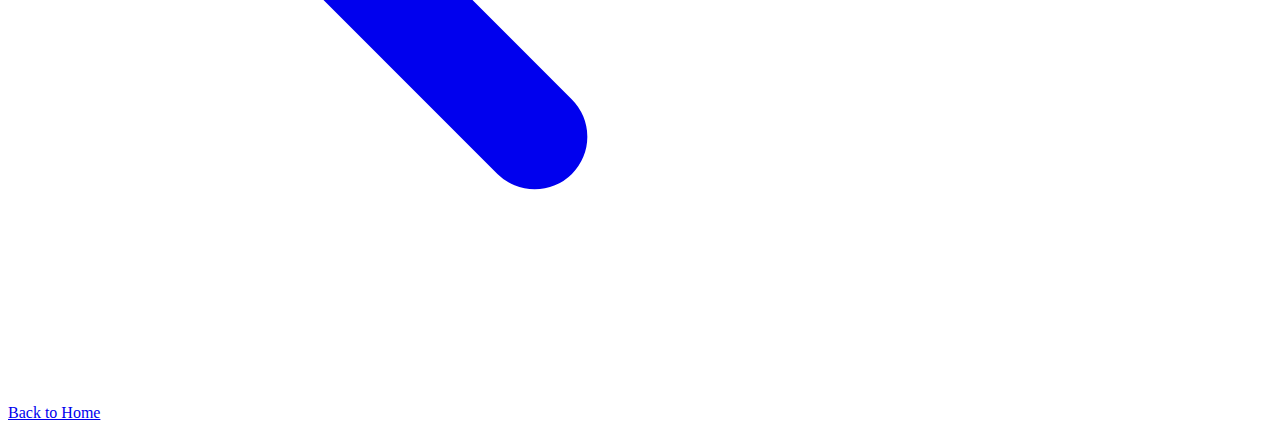
<file: src/main/resources/templates/searchByQuantity.html>
<!DOCTYPE html>
<html xmlns:th="http://www.thymeleaf.org">
<head th:replace="~{fragments/general :: headerFiles}"></head>
<body class="min-h-screen flex flex-col bg-gray-50 dark:bg-gray-900 transition-colors">
    <header th:insert="~{fragments/general :: header}"></header>
    
    <main class="flex-1 max-w-4xl mx-auto px-4 sm:px-6 lg:px-8 py-8">
        <div class="bg-white dark:bg-gray-800 rounded-2xl shadow-xl overflow-hidden animate-fade-in">
            <!-- Header -->
            <div class="bg-gradient-to-r from-amber-600 to-amber-700 px-6 py-4">
                <h1 class="text-2xl font-bold text-white flex items-center">
                    <svg class="w-6 h-6 mr-3" fill="none" stroke="currentColor" viewBox="0 0 24 24">
                        <path stroke-linecap="round" stroke-linejoin="round" stroke-width="2" d="M9 19v-6a2 2 0 00-2-2H5a2 2 0 00-2 2v6a2 2 0 002 2h2a2 2 0 002-2zm0 0V9a2 2 0 012-2h2a2 2 0 012 2v10m-6 0a2 2 0 002 2h2a2 2 0 002-2m0 0V5a2 2 0 012-2h2a2 2 0 012 2v14a2 2 0 01-2 2h-2a2 2 0 01-2-2z"/>
                    </svg>
                    Search Products by Quantity
                </h1>
                <p class="text-amber-100 mt-1">Find products with quantity below a threshold</p>
            </div>

            <!-- Info Alert -->
            <div class="bg-amber-50 dark:bg-amber-900/20 border-l-4 border-amber-400 p-4">
                <div class="flex">
                    <div class="flex-shrink-0">
                        <svg class="h-5 w-5 text-amber-400" fill="none" stroke="currentColor" viewBox="0 0 24 24">
                            <path stroke-linecap="round" stroke-linejoin="round" stroke-width="2" d="M13 16h-1v-4h-1m1-4h.01M21 12a9 9 0 11-18 0 9 9 0 0118 0z"/>
                        </svg>
                    </div>
                    <div class="ml-3">
                        <p class="text-sm text-amber-700 dark:text-amber-300">
                            Search for products with quantity <strong>less than</strong> the specified threshold. This is useful for finding low-stock items.
                        </p>
                    </div>
                </div>
            </div>

            <!-- Search Form -->
            <div class="p-6">
                <form method="post" action="/productsByQuantity" class="space-y-6">
                    <div class="space-y-2">
                        <label for="productThreshold" class="block text-lg font-semibold text-gray-700 dark:text-gray-300">
                            <svg class="w-5 h-5 inline mr-2" fill="none" stroke="currentColor" viewBox="0 0 24 24">
                                <path stroke-linecap="round" stroke-linejoin="round" stroke-width="2" d="M20 7l-8-4-8 4m16 0l-8 4m8-4v10l-8 4m0-10L4 7m8 4v10M4 7v10l8 4"/>
                            </svg>
                            Quantity Threshold
                        </label>
                        <input type="number" id="productThreshold" name="productThreshold" min="0" required
                               class="w-full px-4 py-4 text-lg border border-gray-300 dark:border-gray-600 rounded-lg focus:ring-2 focus:ring-amber-500 focus:border-amber-500 dark:bg-gray-700 dark:text-white transition-colors"
                               placeholder="Enter quantity threshold">
                        <p class="text-sm text-gray-500 dark:text-gray-400">
                            Products with quantity below this number will be displayed.
                        </p>
                    </div>

                    <!-- Example Usage Card -->
                    <div class="bg-gray-50 dark:bg-gray-700 rounded-lg p-4">
                        <h3 class="text-sm font-semibold text-gray-700 dark:text-gray-300 mb-3 flex items-center">
                            <svg class="w-4 h-4 mr-2" fill="none" stroke="currentColor" viewBox="0 0 24 24">
                                <path stroke-linecap="round" stroke-linejoin="round" stroke-width="2" d="M9.663 17h4.673M12 3v1m6.364 1.636l-.707.707M21 12h-1M4 12H3m3.343-5.657l-.707-.707m2.828 9.9a5 5 0 117.072 0l-.548.547A3.374 3.374 0 0014 18.469V19a2 2 0 11-4 0v-.531c0-.895-.356-1.754-.988-2.386l-.548-.547z"/>
                            </svg>
                            Example Usage:
                        </h3>
                        <div class="space-y-2 text-sm text-gray-600 dark:text-gray-300">
                            <div class="flex items-center">
                                <span class="inline-flex items-center px-2 py-1 rounded text-xs font-medium bg-amber-100 text-amber-800 dark:bg-amber-900 dark:text-amber-200 mr-3">10</span>
                                Find products with less than 10 items in stock
                            </div>
                            <div class="flex items-center">
                                <span class="inline-flex items-center px-2 py-1 rounded text-xs font-medium bg-amber-100 text-amber-800 dark:bg-amber-900 dark:text-amber-200 mr-3">5</span>
                                Find products that are running low (less than 5 items)
                            </div>
                            <div class="flex items-center">
                                <span class="inline-flex items-center px-2 py-1 rounded text-xs font-medium bg-red-100 text-red-800 dark:bg-red-900 dark:text-red-200 mr-3">1</span>
                                Find products that are almost out of stock
                            </div>
                        </div>
                    </div>

                    <!-- Form Actions -->
                    <div class="flex flex-col sm:flex-row justify-end space-y-3 sm:space-y-0 sm:space-x-4 pt-6 border-t border-gray-200 dark:border-gray-700">
                        <button type="reset" class="px-6 py-3 border border-gray-300 dark:border-gray-600 text-gray-700 dark:text-gray-300 font-medium rounded-lg hover:bg-gray-50 dark:hover:bg-gray-700 transition-colors btn-hover">
                            <svg class="w-4 h-4 inline mr-2" fill="none" stroke="currentColor" viewBox="0 0 24 24">
                                <path stroke-linecap="round" stroke-linejoin="round" stroke-width="2" d="M4 4v5h.582m15.356 2A8.001 8.001 0 004.582 9m0 0H9m11 11v-5h-.581m0 0a8.003 8.003 0 01-15.357-2m15.357 2H15"/>
                            </svg>
                            Reset
                        </button>
                        <button type="submit" class="px-6 py-3 bg-gradient-to-r from-amber-600 to-amber-700 hover:from-amber-700 hover:to-amber-800 text-white font-medium rounded-lg transition-all btn-hover">
                            <svg class="w-4 h-4 inline mr-2" fill="none" stroke="currentColor" viewBox="0 0 24 24">
                                <path stroke-linecap="round" stroke-linejoin="round" stroke-width="2" d="M21 21l-6-6m2-5a7 7 0 11-14 0 7 7 0 0114 0z"/>
                            </svg>
                            Search Products
                        </button>
                    </div>
                </form>
                
                <!-- Back Link -->
                <div class="mt-6 pt-4 border-t border-gray-200 dark:border-gray-700">
                    <a href="/" class="inline-flex items-center text-gray-600 dark:text-gray-400 hover:text-gray-900 dark:hover:text-white transition-colors">
                        <svg class="w-4 h-4 mr-2" fill="none" stroke="currentColor" viewBox="0 0 24 24">
                            <path stroke-linecap="round" stroke-linejoin="round" stroke-width="2" d="M10 19l-7-7m0 0l7-7m-7 7h18"/>
                        </svg>
                        Back to Home
                    </a>
                </div>
            </div>
        </div>
    </main>
    
    <div th:replace="~{fragments/general :: footer}"></div>
</body>
</html>
</file>
